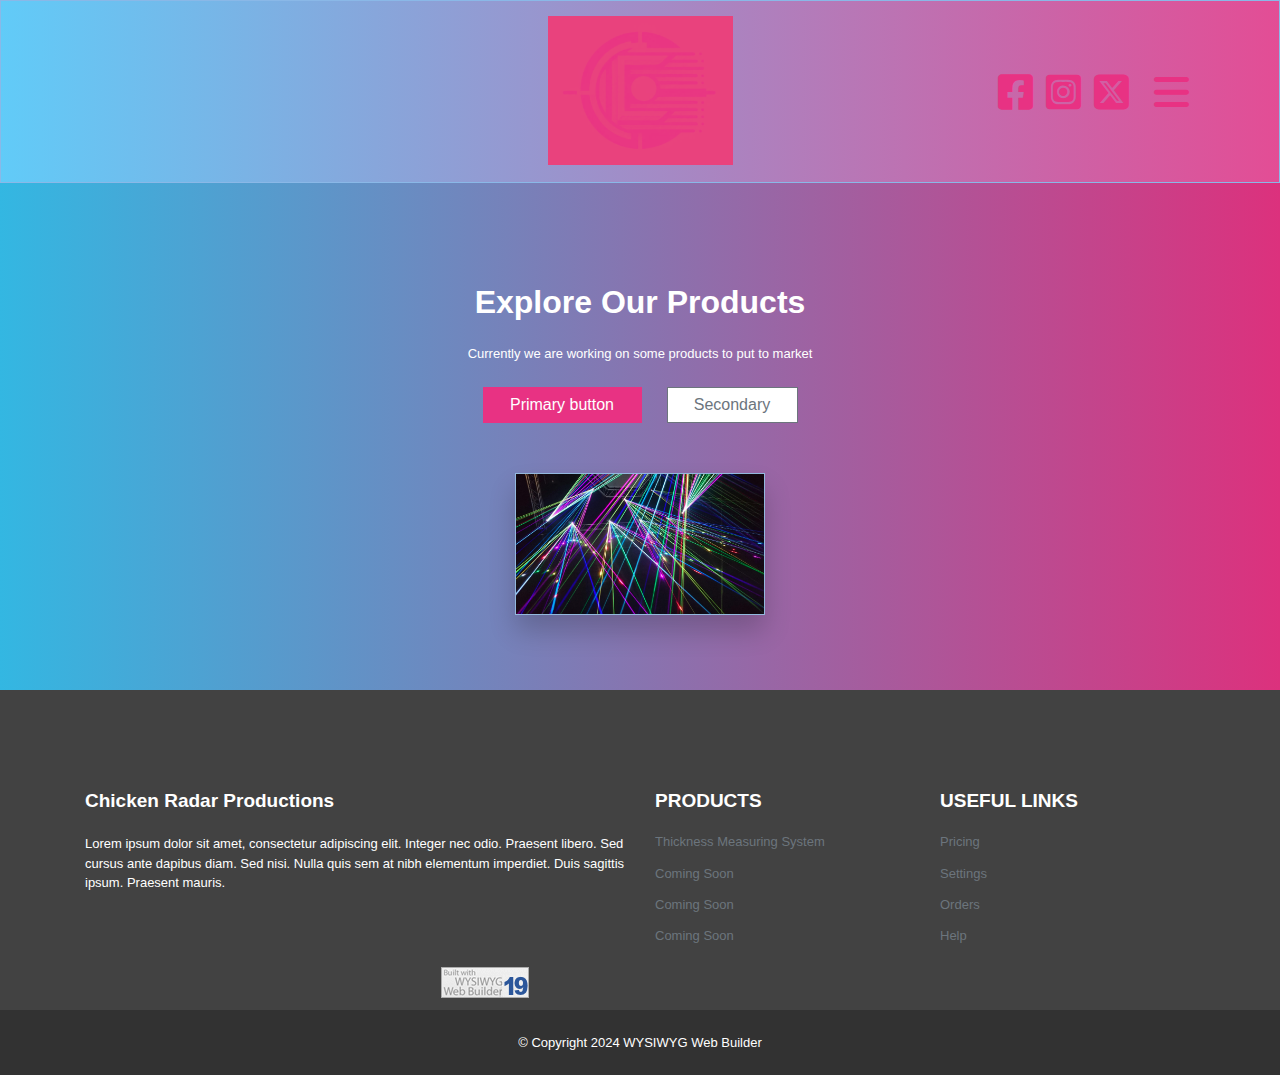
<file: index.html>
<!doctype html>
<html lang="en">
<head>
<meta charset="utf-8">
<title>Home</title>
<meta name="description" content="Products sold by Chicken-Radar">
<meta name="generator" content="WYSIWYG Web Builder 19 Trial Version - https://www.wysiwygwebbuilder.com">
<meta name="viewport" content="width=device-width, initial-scale=1.0">
<link href="quartz/jquery-ui.min.css" rel="stylesheet">
<link href="fontawesome6.min.css" rel="stylesheet">
<link href="https://fonts.googleapis.com/css2?family=Open+Sans:wdth,wght@75..100,300..800&700,400&display=swap" rel="stylesheet">
<link href="ChicknRadarV7.css" rel="stylesheet">
<link href="index.css" rel="stylesheet">
<script src="jquery-3.7.1.min.js"></script>
<script src="wb.overlay.min.js"></script>
<script src="jquery-ui.min.js"></script>
<script src="wwb19.min.js"></script>
<script>
$(document).ready(function()
{
   $('#OverlayMenu1-overlay').overlay({hideTransition:true});
   $('#OverlayMenu1').on('click', function(e)
   {
      $.overlay.toggle($('#OverlayMenu1-overlay'));
      return false;
   });
   $("#homeButton1").button({});
});
</script>
</head>
<body class="wb-theme-content">
<a href="https://www.wysiwygwebbuilder.com" target="_blank"><img src="images/builtwithwwb19.png" alt="WYSIWYG Web Builder" style="position:absolute;left:441px;top:967px;margin: 0;border-width:0;z-index:250" width="88" height="31"></a>
<div id="wb_headerLayoutGrid" class="wb-theme-header">
<header id="headerLayoutGrid">
<div class="col-1">
</div>
<div class="col-2">
<div id="wb_headerImage" style="display:inline-block;width:187px;height:151px;z-index:0;">
<img src="images/2024-05-19_15h31_54.png" id="headerImage" alt="" class="wb-theme-content" width="185" height="150">
</div>
</div>
<div class="col-3">
<div id="wb_headerIcon1" style="display:inline-block;width:40px;height:40px;text-align:center;z-index:1;" class="wb-theme-content">
<div id="headerIcon1"><i class="fa fa-brands fa-facebook-square"></i></div>
</div>
<div id="wb_Icon1" style="display:inline-block;width:40px;height:40px;text-align:center;z-index:2;" class="wb-theme-content">
<div id="Icon1"><i class="fa fa-brands fa-instagram-square"></i></div>
</div>
<div id="wb_headerIcon3" style="display:inline-block;width:40px;height:40px;text-align:center;z-index:3;" class="wb-theme-content">
<div id="headerIcon3"><i class="fa fa-brands fa-square-x-twitter"></i></div>
</div>
<div id="wb_headerMenu" style="display:inline-block;width:48px;height:40px;text-align:center;z-index:4;" class="wb-theme-content">
<a href="#" onclick="$.overlay.show($('#OverlayMenu1-overlay'));return false;"><div id="headerMenu"><i class="fa fa-bars"></i></div></a>
</div>
</div>
</header>
</div>
<div id="wb_OverlayMenu1" style="position:absolute;left:982px;top:7px;width:22px;height:22px;z-index:22;">
<a href="#" id="OverlayMenu1" class="wb-theme-button" style="display:none !important">
<span class="line"></span>
<span class="line">
</span><span class="line"></span>
</a>
</div>
<div id="wb_homeLayoutGrid" class="wb-theme-content">
<div id="homeLayoutGrid">
<div class="row">
<div class="col-1">
<div id="wb_homeHeading" style="display:block;width:100%;z-index:5;">
<h1 id="homeHeading" class="wb-theme-header">Explore Our Products</h1>
</div>
<div id="wb_homeText" class="wb-theme-content">
<p>Currently we are working on some products to put to market</p>
</div>
<div id="wb_homeButton1" style="display:inline-block;width:159px;height:36px;z-index:7;">
<a class="ui-button ui-corner-all wb-theme-button" id="homeButton1" href="" style="width:100%;height:100%;">Primary button</a>
</div>
<div id="wb_homeButton2" style="display:inline-block;width:131px;height:36px;z-index:8;">
<a class="ui-button ui-corner-all" id="homeButton2" href="" style="width:100%;height:100%;">Secondary</a>
</div>
<div id="wb_homeImage" style="display:block;width:100%;height:auto;z-index:9;">
<img src="pexels-photo-417458.jpeg" id="homeImage" alt="" class="wb-theme-content" width="936" height="527">
</div>
</div>
</div>
</div>
</div>
<div id="wb_footer">
<div id="footer">
<div class="row">
<div class="col-1">
<div id="wb_footerTop">
<div id="footerTop">
<div class="row">
<div class="col-1">
<div id="wb_footerCard1" style="display:flex;width:100%;z-index:14;" class="card">
<div id="footerCard1-card-body">
<div id="footerCard1-card-item0">Chicken Radar Productions</div>
<div id="footerCard1-card-item1">Lorem ipsum dolor sit amet, consectetur adipiscing elit. Integer nec odio. Praesent libero. Sed cursus ante dapibus diam. Sed nisi. Nulla quis sem at nibh elementum imperdiet. Duis sagittis ipsum. Praesent mauris.</div>
</div>
</div>
</div>
<div class="col-2">
<div id="wb_footerCard2" style="display:flex;width:100%;z-index:15;" class="card">
<div id="footerCard2-card-body">
<div id="footerCard2-card-item0">PRODUCTS</div>
<div id="footerCard2-card-item1"><a href="./products.html">Thickness Measuring System</a></div>
<div id="footerCard2-card-item2"><a href="./index.html">Coming Soon</a></div>
<div id="footerCard2-card-item3"><a href="./index.html">Coming Soon</a></div>
<div id="footerCard2-card-item4"><a href="./index.html">Coming Soon</a></div>
</div>
</div>
</div>
<div class="col-3">
<div id="wb_footerCard3" style="display:flex;width:100%;z-index:16;" class="card">
<div id="footerCard3-card-body">
<div id="footerCard3-card-item0">USEFUL LINKS</div>
<div id="footerCard3-card-item1"><a href="./index.html">Pricing</a></div>
<div id="footerCard3-card-item2"><a href="./index.html">Settings</a></div>
<div id="footerCard3-card-item3"><a href="./index.html">Orders</a></div>
<div id="footerCard3-card-item4"><a href="./index.html">Help</a></div>
</div>
</div>
</div>
</div>
</div>
</div>
<div id="wb_footerBottom">
<div id="footerBottom">
<div class="col-1">
<div id="wb_footerCopyrights">
<span style="color:#FFFFFF;font-family:Arial;font-size:13px;">© Copyright 2024 WYSIWYG Web Builder</span>
</div>
</div>
</div>
</div>
</div>
</div>
</div>
</div>
<div id="OverlayMenu1-overlay">
<div class="OverlayMenu1">
<ul class="drilldown-menu" role="menu">
<li><a role="menuitem" href="./index.html" title="Home" class="OverlayMenu1-effect wb-theme-button"><i class="fa fa-home overlay-icon"></i>Home</a></li>
<li><a role="menuitem" href="./about.html" title="About" class="OverlayMenu1-effect wb-theme-button"><i class="fa fa-regular fa-id-card overlay-icon"></i>About</a></li>
<li><a role="menuitem" href="./blog.html" title="Blog" class="OverlayMenu1-effect wb-theme-button"><i class="fa fa-regular fa-newspaper overlay-icon"></i>Blog</a></li>
<li><a role="menuitem" href="./contact.html" title="Contact" class="OverlayMenu1-effect wb-theme-button"><i class="fa fa-envelope overlay-icon"></i>Contact</a></li>
<li><a role="menuitem" href="./faq.html" title="FAQ" class="OverlayMenu1-effect wb-theme-button"><i class="fa fa-question overlay-icon"></i>FAQ</a></li>
<li><a role="menuitem" href="./photogallery.html" title="Photo Gallery" class="OverlayMenu1-effect wb-theme-button"><i class="fa fa-regular fa-image overlay-icon"></i>Photo&nbsp;Gallery</a></li>
<li><a role="menuitem" href="./pricetable.html" title="Price Table" class="OverlayMenu1-effect wb-theme-button"><i class="fa fa-dollar-sign overlay-icon"></i>Price&nbsp;Table</a></li>
<li><a role="menuitem" href="./products.html" title="Products" class="OverlayMenu1-effect wb-theme-button"><i class="fa fa-tag overlay-icon"></i>Products</a></li>
<li><a role="menuitem" href="./portfolio.html" title="Portfolio" class="OverlayMenu1-effect wb-theme-button"><i class="fa fa-regular fa-file-image overlay-icon"></i>Portfolio</a></li>
<li><a role="menuitem" href="./services.html" title="Services" class="OverlayMenu1-effect wb-theme-button"><i class="fa fa-gears overlay-icon"></i>Services</a></li>
<li><a role="menuitem" href="./team.html" title="Team" class="OverlayMenu1-effect wb-theme-button">Team</a></li>
<li><a role="menuitem" href="./testimonials.html" title="Testimonials" class="OverlayMenu1-effect wb-theme-button"><i class="fa fa-comments overlay-icon"></i>Testimonials</a></li>
   </ul>
</div>
<a class="close-button" id="OverlayMenu1-close" href="#" role="button" aria-hidden="true"><span></span></a>
</div>
</body>
</html>
</file>
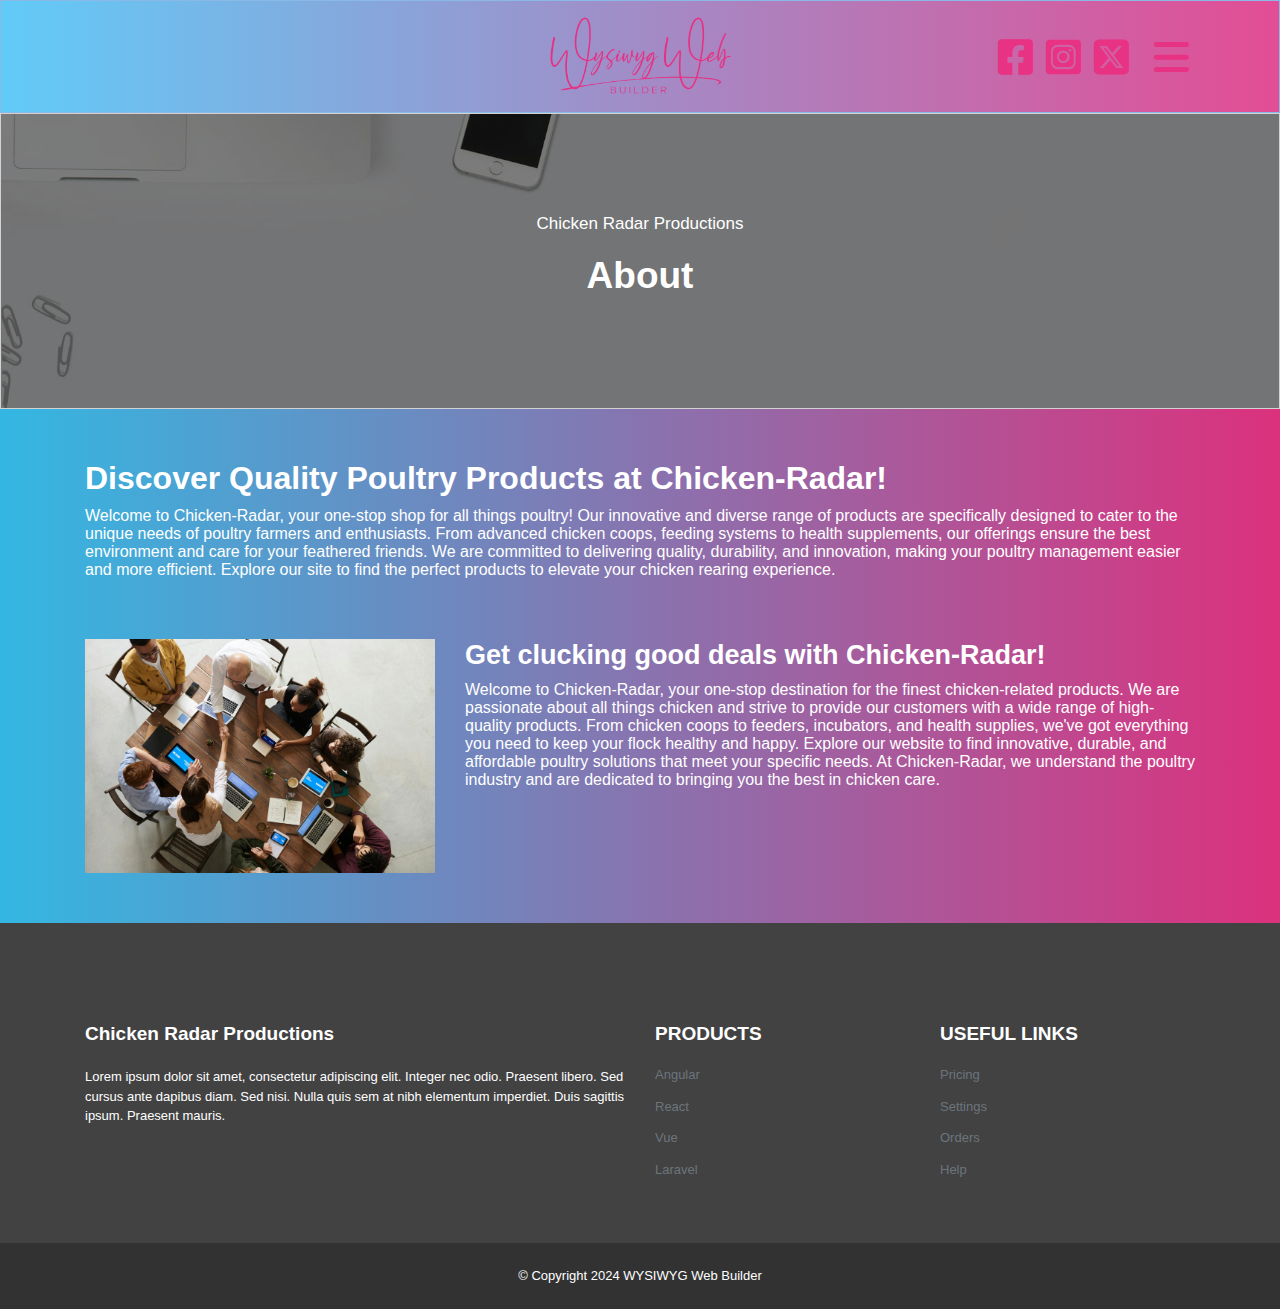
<file: about.html>
<!doctype html>
<html lang="en">
<head>
<meta charset="utf-8">
<title>About</title>
<meta name="description" content="Products sold by Chicken-Radar">
<meta name="generator" content="WYSIWYG Web Builder 19 Trial Version - https://www.wysiwygwebbuilder.com">
<meta name="viewport" content="width=device-width, initial-scale=1.0">
<link href="fontawesome6.min.css" rel="stylesheet">
<link href="https://fonts.googleapis.com/css2?family=Open+Sans:wdth,wght@75..100,300..800&700,400&display=swap" rel="stylesheet">
<link href="ChicknRadarV7.css" rel="stylesheet">
<link href="about.css" rel="stylesheet">
<script src="jquery-3.7.1.min.js"></script>
<script src="wb.overlay.min.js"></script>
<script src="wwb19.min.js"></script>
<script>
$(document).ready(function()
{
   $('#OverlayMenu1-overlay').overlay({hideTransition:true});
   $('#OverlayMenu1').on('click', function(e)
   {
      $.overlay.toggle($('#OverlayMenu1-overlay'));
      return false;
   });
});
</script>
</head>
<body class="wb-theme-content">
<div id="wb_headerLayoutGrid" class="wb-theme-header">
<header id="headerLayoutGrid">
<div class="col-1">
</div>
<div class="col-2">
<div id="wb_headerImage" style="display:inline-block;width:187px;height:81px;z-index:0;">
<img src="images/wwb-signature-small-black.png" id="headerImage" alt="" class="wb-theme-content" width="185" height="81">
</div>
</div>
<div class="col-3">
<div id="wb_headerIcon1" style="display:inline-block;width:40px;height:40px;text-align:center;z-index:1;" class="wb-theme-content">
<div id="headerIcon1"><i class="fa fa-brands fa-facebook-square"></i></div>
</div>
<div id="wb_Icon1" style="display:inline-block;width:40px;height:40px;text-align:center;z-index:2;" class="wb-theme-content">
<div id="Icon1"><i class="fa fa-brands fa-instagram-square"></i></div>
</div>
<div id="wb_headerIcon3" style="display:inline-block;width:40px;height:40px;text-align:center;z-index:3;" class="wb-theme-content">
<div id="headerIcon3"><i class="fa fa-brands fa-square-x-twitter"></i></div>
</div>
<div id="wb_headerMenu" style="display:inline-block;width:48px;height:40px;text-align:center;z-index:4;" class="wb-theme-content">
<a href="#" onclick="$.overlay.show($('#OverlayMenu1-overlay'));return false;"><div id="headerMenu"><i class="fa fa-bars"></i></div></a>
</div>
</div>
</header>
</div>
<div id="wb_OverlayMenu1" style="position:absolute;left:982px;top:7px;width:22px;height:22px;z-index:23;">
<a href="#" id="OverlayMenu1" class="wb-theme-button" style="display:none !important">
<span class="line"></span>
<span class="line">
</span><span class="line"></span>
</a>
</div>
<div id="wb_heroLayoutGrid">
<div id="heroLayoutGrid-overlay"></div>
<section id="heroLayoutGrid">
<div class="row">
<div class="col-1">
<div id="wb_heroHeading2" style="display:block;width:100%;z-index:5;">
<h2 id="heroHeading2">Chicken Radar Productions</h2>
</div>
<div id="wb_heroHeading1" style="display:block;width:100%;z-index:6;">
<h1 id="heroHeading1">About</h1>
</div>
</div>
</div>
</section>
</div>
<div id="wb_aboutLayoutGrid1" class="wb-theme-content">
<div id="aboutLayoutGrid1">
<div class="row">
<div class="col-1">
<div id="wb_aboutHeading1" style="display:block;width:100%;z-index:7;">
<h2 id="aboutHeading1" class="wb-theme-header">Discover Quality Poultry Products at Chicken-Radar!</h2>
</div>
<div id="wb_aboutText1" class="wb-theme-content">
<p>Welcome to Chicken-Radar, your one-stop shop for all things poultry! Our innovative and diverse range of products are specifically designed to cater to the unique needs of poultry farmers and enthusiasts. From advanced chicken coops, feeding systems to health supplements, our offerings ensure the best environment and care for your feathered friends. We are committed to delivering quality, durability, and innovation, making your poultry management easier and more efficient. Explore our site to find the perfect products to elevate your chicken rearing experience.</p>
</div>
</div>
</div>
</div>
</div>
<div id="wb_aboutLayoutGrid2" class="wb-theme-content">
<div id="aboutLayoutGrid2">
<div class="row">
<div class="col-1">
<div id="wb_aboutImage" style="display:block;width:100%;height:auto;z-index:9;">
<img src="pexels-photo-3183197.jpeg" id="aboutImage" alt="" width="291" height="194">
</div>
</div>
<div class="col-2">
<div id="wb_aboutHeading2" style="display:block;width:100%;z-index:10;">
<h2 id="aboutHeading2" class="wb-theme-header">Get clucking good deals with Chicken-Radar!</h2>
</div>
<div id="wb_aboutText2" class="wb-theme-content">
<p>Welcome to Chicken-Radar, your one-stop destination for the finest chicken-related products. We are passionate about all things chicken and strive to provide our customers with a wide range of high-quality products. From chicken coops to feeders, incubators, and health supplies, we've got everything you need to keep your flock healthy and happy. Explore our website to find innovative, durable, and affordable poultry solutions that meet your specific needs. At Chicken-Radar, we understand the poultry industry and are dedicated to bringing you the best in chicken care.</p>
</div>
</div>
</div>
</div>
</div>
<div id="wb_footer">
<div id="footer">
<div class="row">
<div class="col-1">
<div id="wb_footerTop">
<div id="footerTop">
<div class="row">
<div class="col-1">
<div id="wb_footerCard1" style="display:flex;width:100%;z-index:16;" class="card">
<div id="footerCard1-card-body">
<div id="footerCard1-card-item0">Chicken Radar Productions</div>
<div id="footerCard1-card-item1">Lorem ipsum dolor sit amet, consectetur adipiscing elit. Integer nec odio. Praesent libero. Sed cursus ante dapibus diam. Sed nisi. Nulla quis sem at nibh elementum imperdiet. Duis sagittis ipsum. Praesent mauris.</div>
</div>
</div>
</div>
<div class="col-2">
<div id="wb_footerCard2" style="display:flex;width:100%;z-index:17;" class="card">
<div id="footerCard2-card-body">
<div id="footerCard2-card-item0">PRODUCTS</div>
<div id="footerCard2-card-item1"><a href="./index.html">Angular</a></div>
<div id="footerCard2-card-item2"><a href="./index.html">React</a></div>
<div id="footerCard2-card-item3"><a href="./index.html">Vue</a></div>
<div id="footerCard2-card-item4"><a href="./index.html">Laravel</a></div>
</div>
</div>
</div>
<div class="col-3">
<div id="wb_footerCard3" style="display:flex;width:100%;z-index:18;" class="card">
<div id="footerCard3-card-body">
<div id="footerCard3-card-item0">USEFUL LINKS</div>
<div id="footerCard3-card-item1"><a href="./index.html">Pricing</a></div>
<div id="footerCard3-card-item2"><a href="./index.html">Settings</a></div>
<div id="footerCard3-card-item3"><a href="./index.html">Orders</a></div>
<div id="footerCard3-card-item4"><a href="./index.html">Help</a></div>
</div>
</div>
</div>
</div>
</div>
</div>
<div id="wb_footerBottom">
<div id="footerBottom">
<div class="col-1">
<div id="wb_footerCopyrights">
<span style="color:#FFFFFF;font-family:Arial;font-size:13px;">© Copyright 2024 WYSIWYG Web Builder</span>
</div>
</div>
</div>
</div>
</div>
</div>
</div>
</div>
<div id="OverlayMenu1-overlay">
<div class="OverlayMenu1">
<ul class="drilldown-menu" role="menu">
<li><a role="menuitem" href="./index.html" title="Home" class="OverlayMenu1-effect wb-theme-button"><i class="fa fa-home overlay-icon"></i>Home</a></li>
<li><a role="menuitem" href="./about.html" title="About" class="OverlayMenu1-effect wb-theme-button"><i class="fa fa-regular fa-id-card overlay-icon"></i>About</a></li>
<li><a role="menuitem" href="./blog.html" title="Blog" class="OverlayMenu1-effect wb-theme-button"><i class="fa fa-regular fa-newspaper overlay-icon"></i>Blog</a></li>
<li><a role="menuitem" href="./contact.html" title="Contact" class="OverlayMenu1-effect wb-theme-button"><i class="fa fa-envelope overlay-icon"></i>Contact</a></li>
<li><a role="menuitem" href="./faq.html" title="FAQ" class="OverlayMenu1-effect wb-theme-button"><i class="fa fa-question overlay-icon"></i>FAQ</a></li>
<li><a role="menuitem" href="./photogallery.html" title="Photo Gallery" class="OverlayMenu1-effect wb-theme-button"><i class="fa fa-regular fa-image overlay-icon"></i>Photo&nbsp;Gallery</a></li>
<li><a role="menuitem" href="./pricetable.html" title="Price Table" class="OverlayMenu1-effect wb-theme-button"><i class="fa fa-dollar-sign overlay-icon"></i>Price&nbsp;Table</a></li>
<li><a role="menuitem" href="./products.html" title="Products" class="OverlayMenu1-effect wb-theme-button"><i class="fa fa-tag overlay-icon"></i>Products</a></li>
<li><a role="menuitem" href="./portfolio.html" title="Portfolio" class="OverlayMenu1-effect wb-theme-button"><i class="fa fa-regular fa-file-image overlay-icon"></i>Portfolio</a></li>
<li><a role="menuitem" href="./services.html" title="Services" class="OverlayMenu1-effect wb-theme-button"><i class="fa fa-gears overlay-icon"></i>Services</a></li>
<li><a role="menuitem" href="./team.html" title="Team" class="OverlayMenu1-effect wb-theme-button">Team</a></li>
<li><a role="menuitem" href="./testimonials.html" title="Testimonials" class="OverlayMenu1-effect wb-theme-button"><i class="fa fa-comments overlay-icon"></i>Testimonials</a></li>
   </ul>
</div>
<a class="close-button" id="OverlayMenu1-close" href="#" role="button" aria-hidden="true"><span></span></a>
</div>
</body>
</html>
</file>
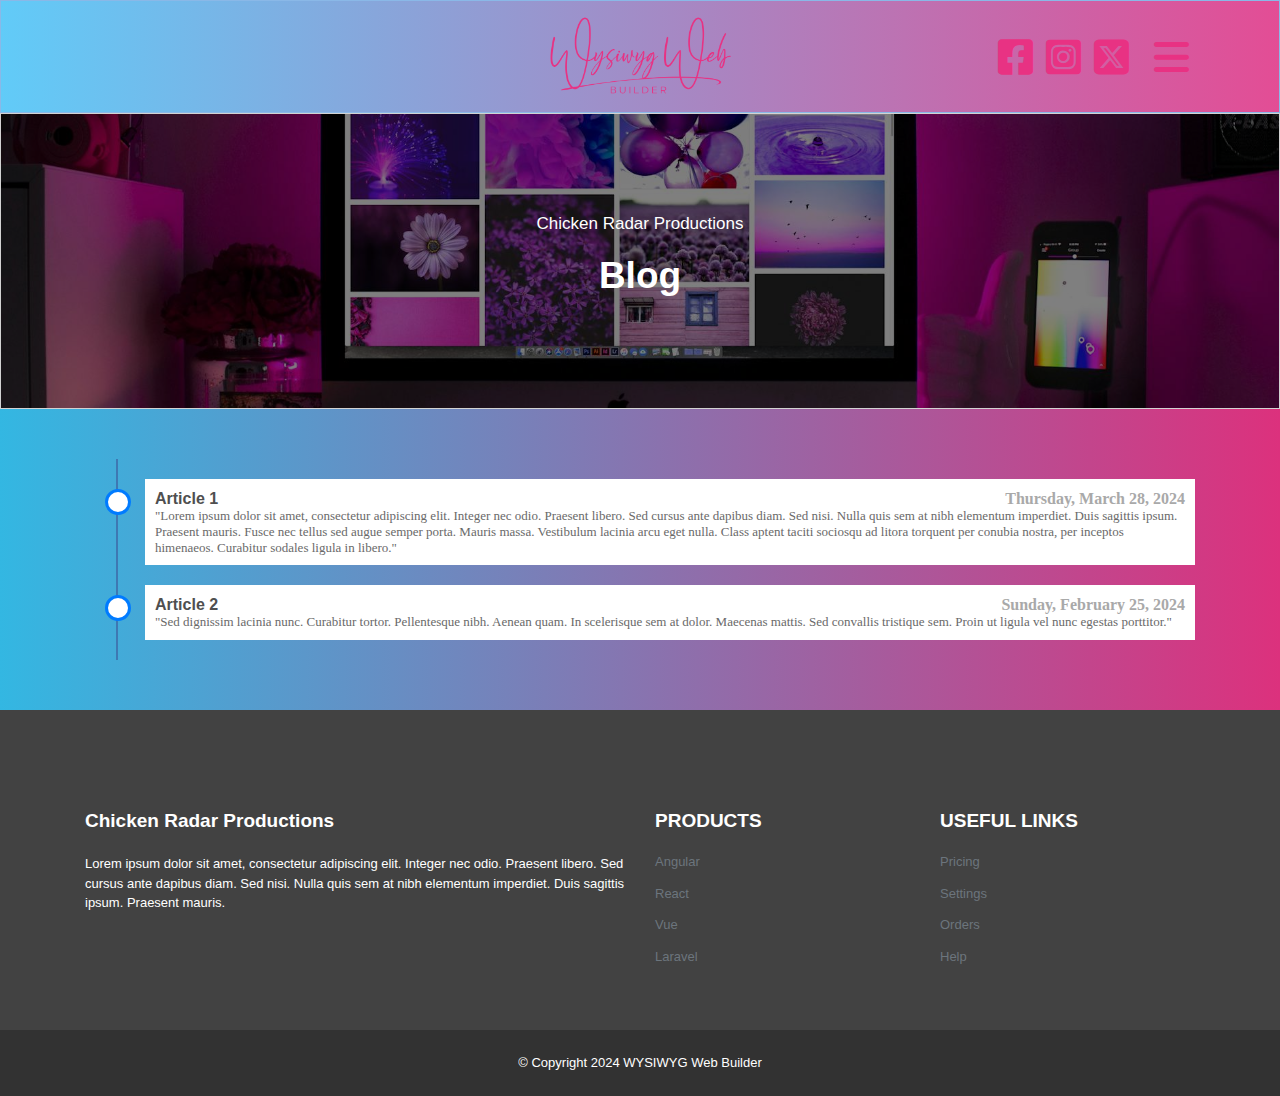
<file: blog.html>
<!doctype html>
<html lang="en">
<head>
<meta charset="utf-8">
<title>Blog</title>
<meta name="description" content="Products sold by Chicken-Radar">
<meta name="generator" content="WYSIWYG Web Builder 19 Trial Version - https://www.wysiwygwebbuilder.com">
<meta name="viewport" content="width=device-width, initial-scale=1.0">
<link href="fontawesome6.min.css" rel="stylesheet">
<link href="https://fonts.googleapis.com/css2?family=Open+Sans:wdth,wght@75..100,300..800&700,400&display=swap" rel="stylesheet">
<link href="ChicknRadarV7.css" rel="stylesheet">
<link href="blog.css" rel="stylesheet">
<script src="jquery-3.7.1.min.js"></script>
<script src="wb.overlay.min.js"></script>
<script src="wwb19.min.js"></script>
<script>
$(document).ready(function()
{
   $('#OverlayMenu1-overlay').overlay({hideTransition:true});
   $('#OverlayMenu1').on('click', function(e)
   {
      $.overlay.toggle($('#OverlayMenu1-overlay'));
      return false;
   });
});
</script>
</head>
<body class="wb-theme-content">
<div id="wb_headerLayoutGrid" class="wb-theme-header">
<header id="headerLayoutGrid">
<div class="col-1">
</div>
<div class="col-2">
<div id="wb_headerImage" style="display:inline-block;width:187px;height:81px;z-index:0;">
<img src="images/wwb-signature-small-black.png" id="headerImage" alt="" class="wb-theme-content" width="185" height="81">
</div>
</div>
<div class="col-3">
<div id="wb_headerIcon1" style="display:inline-block;width:40px;height:40px;text-align:center;z-index:1;" class="wb-theme-content">
<div id="headerIcon1"><i class="fa fa-brands fa-facebook-square"></i></div>
</div>
<div id="wb_Icon1" style="display:inline-block;width:40px;height:40px;text-align:center;z-index:2;" class="wb-theme-content">
<div id="Icon1"><i class="fa fa-brands fa-instagram-square"></i></div>
</div>
<div id="wb_headerIcon3" style="display:inline-block;width:40px;height:40px;text-align:center;z-index:3;" class="wb-theme-content">
<div id="headerIcon3"><i class="fa fa-brands fa-square-x-twitter"></i></div>
</div>
<div id="wb_headerMenu" style="display:inline-block;width:48px;height:40px;text-align:center;z-index:4;" class="wb-theme-content">
<a href="#" onclick="$.overlay.show($('#OverlayMenu1-overlay'));return false;"><div id="headerMenu"><i class="fa fa-bars"></i></div></a>
</div>
</div>
</header>
</div>
<div id="wb_OverlayMenu1" style="position:absolute;left:982px;top:7px;width:22px;height:22px;z-index:19;">
<a href="#" id="OverlayMenu1" class="wb-theme-button" style="display:none !important">
<span class="line"></span>
<span class="line">
</span><span class="line"></span>
</a>
</div>
<div id="wb_heroLayoutGrid">
<div id="heroLayoutGrid-overlay"></div>
<section id="heroLayoutGrid">
<div class="row">
<div class="col-1">
<div id="wb_heroHeading2" style="display:block;width:100%;z-index:5;">
<h2 id="heroHeading2">Chicken Radar Productions</h2>
</div>
<div id="wb_heroHeading1" style="display:block;width:100%;z-index:6;">
<h1 id="heroHeading1">Blog</h1>
</div>
</div>
</div>
</section>
</div>
<div id="wb_blogLayoutGrid2">
<div id="blogLayoutGrid2">
<div class="row">
<div class="col-1">
<div id="blogText" style="overflow:hidden;">
<div class="blogitem">
   <div class="blogheader">
   <span class="blogsubject">Article 1</span>
   <div class="blogdate">Thursday, March 28, 2024</div>
   </div>
   <div class="no-thumb"></div>
   <p><span style="color:#696969;">&quot;Lorem ipsum dolor sit amet, consectetur adipiscing elit. Integer nec odio. Praesent libero. Sed cursus ante dapibus diam. Sed nisi. Nulla quis sem at nibh elementum imperdiet. Duis sagittis ipsum. Praesent mauris. Fusce nec tellus sed augue semper porta. Mauris massa. Vestibulum lacinia arcu eget nulla. Class aptent taciti sociosqu ad litora torquent per conubia nostra, per inceptos himenaeos. Curabitur sodales ligula in libero.&quot;</span></p>
</div>

<div class="clearfix visible-col1"></div>
<div class="blogitem">
   <div class="blogheader">
   <span class="blogsubject">Article 2</span>
   <div class="blogdate">Sunday, February 25, 2024</div>
   </div>
   <div class="no-thumb"></div>
   <p><span style="color:#696969;">&quot;Sed dignissim lacinia nunc. Curabitur tortor. Pellentesque nibh. Aenean quam. In scelerisque sem at dolor. Maecenas mattis. Sed convallis tristique sem. Proin ut ligula vel nunc egestas porttitor.&quot;</span></p>
</div>

<div class="clearfix visible-col1"></div>
</div>
</div>
</div>
</div>
</div>
<div id="wb_footer">
<div id="footer">
<div class="row">
<div class="col-1">
<div id="wb_footerTop">
<div id="footerTop">
<div class="row">
<div class="col-1">
<div id="wb_footerCard1" style="display:flex;width:100%;z-index:12;" class="card">
<div id="footerCard1-card-body">
<div id="footerCard1-card-item0">Chicken Radar Productions</div>
<div id="footerCard1-card-item1">Lorem ipsum dolor sit amet, consectetur adipiscing elit. Integer nec odio. Praesent libero. Sed cursus ante dapibus diam. Sed nisi. Nulla quis sem at nibh elementum imperdiet. Duis sagittis ipsum. Praesent mauris.</div>
</div>
</div>
</div>
<div class="col-2">
<div id="wb_footerCard2" style="display:flex;width:100%;z-index:13;" class="card">
<div id="footerCard2-card-body">
<div id="footerCard2-card-item0">PRODUCTS</div>
<div id="footerCard2-card-item1"><a href="./index.html">Angular</a></div>
<div id="footerCard2-card-item2"><a href="./index.html">React</a></div>
<div id="footerCard2-card-item3"><a href="./index.html">Vue</a></div>
<div id="footerCard2-card-item4"><a href="./index.html">Laravel</a></div>
</div>
</div>
</div>
<div class="col-3">
<div id="wb_footerCard3" style="display:flex;width:100%;z-index:14;" class="card">
<div id="footerCard3-card-body">
<div id="footerCard3-card-item0">USEFUL LINKS</div>
<div id="footerCard3-card-item1"><a href="./index.html">Pricing</a></div>
<div id="footerCard3-card-item2"><a href="./index.html">Settings</a></div>
<div id="footerCard3-card-item3"><a href="./index.html">Orders</a></div>
<div id="footerCard3-card-item4"><a href="./index.html">Help</a></div>
</div>
</div>
</div>
</div>
</div>
</div>
<div id="wb_footerBottom">
<div id="footerBottom">
<div class="col-1">
<div id="wb_footerCopyrights">
<span style="color:#FFFFFF;font-family:Arial;font-size:13px;">© Copyright 2024 WYSIWYG Web Builder</span>
</div>
</div>
</div>
</div>
</div>
</div>
</div>
</div>
<div id="OverlayMenu1-overlay">
<div class="OverlayMenu1">
<ul class="drilldown-menu" role="menu">
<li><a role="menuitem" href="./index.html" title="Home" class="OverlayMenu1-effect wb-theme-button"><i class="fa fa-home overlay-icon"></i>Home</a></li>
<li><a role="menuitem" href="./about.html" title="About" class="OverlayMenu1-effect wb-theme-button"><i class="fa fa-regular fa-id-card overlay-icon"></i>About</a></li>
<li><a role="menuitem" href="./blog.html" title="Blog" class="OverlayMenu1-effect wb-theme-button"><i class="fa fa-regular fa-newspaper overlay-icon"></i>Blog</a></li>
<li><a role="menuitem" href="./contact.html" title="Contact" class="OverlayMenu1-effect wb-theme-button"><i class="fa fa-envelope overlay-icon"></i>Contact</a></li>
<li><a role="menuitem" href="./faq.html" title="FAQ" class="OverlayMenu1-effect wb-theme-button"><i class="fa fa-question overlay-icon"></i>FAQ</a></li>
<li><a role="menuitem" href="./photogallery.html" title="Photo Gallery" class="OverlayMenu1-effect wb-theme-button"><i class="fa fa-regular fa-image overlay-icon"></i>Photo&nbsp;Gallery</a></li>
<li><a role="menuitem" href="./pricetable.html" title="Price Table" class="OverlayMenu1-effect wb-theme-button"><i class="fa fa-dollar-sign overlay-icon"></i>Price&nbsp;Table</a></li>
<li><a role="menuitem" href="./products.html" title="Products" class="OverlayMenu1-effect wb-theme-button"><i class="fa fa-tag overlay-icon"></i>Products</a></li>
<li><a role="menuitem" href="./portfolio.html" title="Portfolio" class="OverlayMenu1-effect wb-theme-button"><i class="fa fa-regular fa-file-image overlay-icon"></i>Portfolio</a></li>
<li><a role="menuitem" href="./services.html" title="Services" class="OverlayMenu1-effect wb-theme-button"><i class="fa fa-gears overlay-icon"></i>Services</a></li>
<li><a role="menuitem" href="./team.html" title="Team" class="OverlayMenu1-effect wb-theme-button">Team</a></li>
<li><a role="menuitem" href="./testimonials.html" title="Testimonials" class="OverlayMenu1-effect wb-theme-button"><i class="fa fa-comments overlay-icon"></i>Testimonials</a></li>
   </ul>
</div>
<a class="close-button" id="OverlayMenu1-close" href="#" role="button" aria-hidden="true"><span></span></a>
</div>
</body>
</html>
</file>
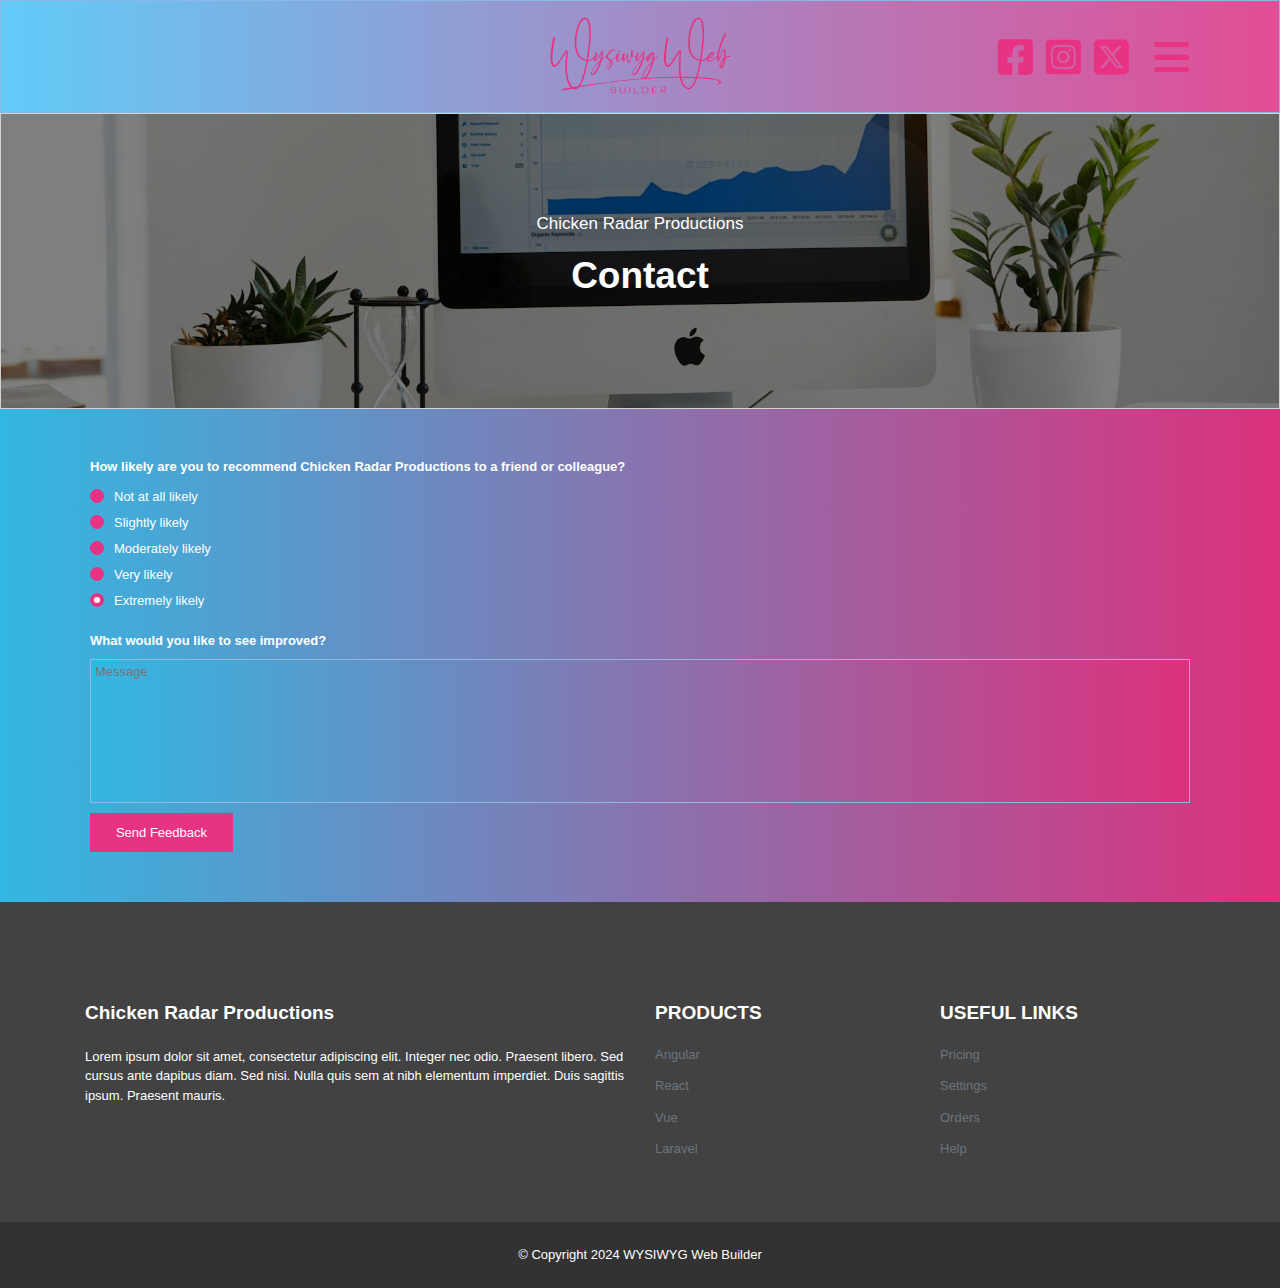
<file: contact.html>
<!doctype html>
<html lang="en">
<head>
<meta charset="utf-8">
<title>Contact</title>
<meta name="description" content="Products sold by Chicken-Radar">
<meta name="generator" content="WYSIWYG Web Builder 19 Trial Version - https://www.wysiwygwebbuilder.com">
<meta name="viewport" content="width=device-width, initial-scale=1.0">
<link href="fontawesome6.min.css" rel="stylesheet">
<link href="https://fonts.googleapis.com/css2?family=Open+Sans:wdth,wght@75..100,300..800&700,400&display=swap" rel="stylesheet">
<link href="ChicknRadarV7.css" rel="stylesheet">
<link href="contact.css" rel="stylesheet">
<script src="jquery-3.7.1.min.js"></script>
<script src="wb.overlay.min.js"></script>
<script src="wwb19.min.js"></script>
<script>
$(document).ready(function()
{
   $('#OverlayMenu1-overlay').overlay({hideTransition:true});
   $('#OverlayMenu1').on('click', function(e)
   {
      $.overlay.toggle($('#OverlayMenu1-overlay'));
      return false;
   });
});
</script>
</head>
<body class="wb-theme-content">
<div id="wb_headerLayoutGrid" class="wb-theme-header">
<header id="headerLayoutGrid">
<div class="col-1">
</div>
<div class="col-2">
<div id="wb_headerImage" style="display:inline-block;width:187px;height:81px;z-index:0;">
<img src="images/wwb-signature-small-black.png" id="headerImage" alt="" class="wb-theme-content" width="185" height="81">
</div>
</div>
<div class="col-3">
<div id="wb_headerIcon1" style="display:inline-block;width:40px;height:40px;text-align:center;z-index:1;" class="wb-theme-content">
<div id="headerIcon1"><i class="fa fa-brands fa-facebook-square"></i></div>
</div>
<div id="wb_Icon1" style="display:inline-block;width:40px;height:40px;text-align:center;z-index:2;" class="wb-theme-content">
<div id="Icon1"><i class="fa fa-brands fa-instagram-square"></i></div>
</div>
<div id="wb_headerIcon3" style="display:inline-block;width:40px;height:40px;text-align:center;z-index:3;" class="wb-theme-content">
<div id="headerIcon3"><i class="fa fa-brands fa-square-x-twitter"></i></div>
</div>
<div id="wb_headerMenu" style="display:inline-block;width:48px;height:40px;text-align:center;z-index:4;" class="wb-theme-content">
<a href="#" onclick="$.overlay.show($('#OverlayMenu1-overlay'));return false;"><div id="headerMenu"><i class="fa fa-bars"></i></div></a>
</div>
</div>
</header>
</div>
<div id="wb_OverlayMenu1" style="position:absolute;left:982px;top:7px;width:22px;height:22px;z-index:36;">
<a href="#" id="OverlayMenu1" class="wb-theme-button" style="display:none !important">
<span class="line"></span>
<span class="line">
</span><span class="line"></span>
</a>
</div>
<div id="wb_heroLayoutGrid">
<div id="heroLayoutGrid-overlay"></div>
<section id="heroLayoutGrid">
<div class="row">
<div class="col-1">
<div id="wb_heroHeading2" style="display:block;width:100%;z-index:5;">
<h2 id="heroHeading2">Chicken Radar Productions</h2>
</div>
<div id="wb_heroHeading1" style="display:block;width:100%;z-index:6;">
<h1 id="heroHeading1">Contact</h1>
</div>
</div>
</div>
</section>
</div>
<div id="wb_feedbackLayoutGrid" class="wb-theme-content">
<div id="feedbackLayoutGrid">
<div class="col-1">
<div id="wb_feedbackText1" class="wb-theme-content">
<p>How likely are you to recommend Chicken Radar Productions to a friend or colleague?</p>
</div>
<div id="wb_feedbackRadioButton1" style="display:inline-block;width:14px;height:14px;z-index:8;">
<input type="radio" id="feedbackRadioButton1" name="Name" value="on" class="wb-theme-button" style="display:inline-block;">
</div>
<label class="wb-theme-content" for="heroLayoutGrid" id="feedbackLabel1" style="display:inline-block;width:176px;line-height:16px;z-index:9;">Not at all likely</label>
<hr id="feedbackLine1" style="display:block;width: 100%;z-index:10;">
<div id="wb_feedbackRadioButton2" style="display:inline-block;width:14px;height:14px;z-index:11;">
<input type="radio" id="feedbackRadioButton2" name="Name" value="on" class="wb-theme-button" style="display:inline-block;">
</div>
<label class="wb-theme-content" for="feedbackButton" id="feedbackLabel2" style="display:inline-block;width:176px;line-height:16px;z-index:12;">Slightly likely</label>
<hr id="feedbackLine2" style="display:block;width: 100%;z-index:13;">
<div id="wb_feedbackRadioButton3" style="display:inline-block;width:14px;height:14px;z-index:14;">
<input type="radio" id="feedbackRadioButton3" name="Name" value="on" class="wb-theme-button" style="display:inline-block;">
</div>
<label class="wb-theme-content" for="feedbackLabel1" id="feedbackLabel3" style="display:inline-block;width:176px;line-height:16px;z-index:15;">Moderately likely</label>
<hr id="feedbackLine3" style="display:block;width: 100%;z-index:16;">
<div id="wb_feedbackRadioButton4" style="display:inline-block;width:14px;height:14px;z-index:17;">
<input type="radio" id="feedbackRadioButton4" name="Name" value="on" class="wb-theme-button" style="display:inline-block;">
</div>
<label class="wb-theme-content" for="feedbackRadioButton2" id="feedbackLabel4" style="display:inline-block;width:176px;line-height:16px;z-index:18;">Very likely</label>
<hr id="feedbackLine4" style="display:block;width: 100%;z-index:19;">
<div id="wb_feedbackRadioButton5" style="display:inline-block;width:14px;height:14px;z-index:20;">
<input type="radio" id="feedbackRadioButton5" name="Name" value="on" checked class="wb-theme-button" style="display:inline-block;">
</div>
<label class="wb-theme-content" for="feedbackRadioButton3" id="feedbackLabel5" style="display:inline-block;width:176px;line-height:16px;z-index:21;">Extremely likely</label>
<div id="wb_feedbackText2" class="wb-theme-content">
<p>What would you like to see improved?</p>
</div>
<textarea name="message" id="feedbackTextArea" class="wb-theme-content" style="display:block;width: 100%;;height:144px;z-index:23;" rows="7" cols="100" spellcheck="false" placeholder="Message"></textarea>
<input type="submit" id="feedbackButton" name="" value="Send Feedback" class="wb-theme-button" style="display:inline-block;width:143px;height:39px;z-index:24;">
</div>
</div>
</div>
<div id="wb_footer">
<div id="footer">
<div class="row">
<div class="col-1">
<div id="wb_footerTop">
<div id="footerTop">
<div class="row">
<div class="col-1">
<div id="wb_footerCard1" style="display:flex;width:100%;z-index:29;" class="card">
<div id="footerCard1-card-body">
<div id="footerCard1-card-item0">Chicken Radar Productions</div>
<div id="footerCard1-card-item1">Lorem ipsum dolor sit amet, consectetur adipiscing elit. Integer nec odio. Praesent libero. Sed cursus ante dapibus diam. Sed nisi. Nulla quis sem at nibh elementum imperdiet. Duis sagittis ipsum. Praesent mauris.</div>
</div>
</div>
</div>
<div class="col-2">
<div id="wb_footerCard2" style="display:flex;width:100%;z-index:30;" class="card">
<div id="footerCard2-card-body">
<div id="footerCard2-card-item0">PRODUCTS</div>
<div id="footerCard2-card-item1"><a href="./index.html">Angular</a></div>
<div id="footerCard2-card-item2"><a href="./index.html">React</a></div>
<div id="footerCard2-card-item3"><a href="./index.html">Vue</a></div>
<div id="footerCard2-card-item4"><a href="./index.html">Laravel</a></div>
</div>
</div>
</div>
<div class="col-3">
<div id="wb_footerCard3" style="display:flex;width:100%;z-index:31;" class="card">
<div id="footerCard3-card-body">
<div id="footerCard3-card-item0">USEFUL LINKS</div>
<div id="footerCard3-card-item1"><a href="./index.html">Pricing</a></div>
<div id="footerCard3-card-item2"><a href="./index.html">Settings</a></div>
<div id="footerCard3-card-item3"><a href="./index.html">Orders</a></div>
<div id="footerCard3-card-item4"><a href="./index.html">Help</a></div>
</div>
</div>
</div>
</div>
</div>
</div>
<div id="wb_footerBottom">
<div id="footerBottom">
<div class="col-1">
<div id="wb_footerCopyrights">
<span style="color:#FFFFFF;font-family:Arial;font-size:13px;">© Copyright 2024 WYSIWYG Web Builder</span>
</div>
</div>
</div>
</div>
</div>
</div>
</div>
</div>
<div id="OverlayMenu1-overlay">
<div class="OverlayMenu1">
<ul class="drilldown-menu" role="menu">
<li><a role="menuitem" href="./index.html" title="Home" class="OverlayMenu1-effect wb-theme-button"><i class="fa fa-home overlay-icon"></i>Home</a></li>
<li><a role="menuitem" href="./about.html" title="About" class="OverlayMenu1-effect wb-theme-button"><i class="fa fa-regular fa-id-card overlay-icon"></i>About</a></li>
<li><a role="menuitem" href="./blog.html" title="Blog" class="OverlayMenu1-effect wb-theme-button"><i class="fa fa-regular fa-newspaper overlay-icon"></i>Blog</a></li>
<li><a role="menuitem" href="./contact.html" title="Contact" class="OverlayMenu1-effect wb-theme-button"><i class="fa fa-envelope overlay-icon"></i>Contact</a></li>
<li><a role="menuitem" href="./faq.html" title="FAQ" class="OverlayMenu1-effect wb-theme-button"><i class="fa fa-question overlay-icon"></i>FAQ</a></li>
<li><a role="menuitem" href="./photogallery.html" title="Photo Gallery" class="OverlayMenu1-effect wb-theme-button"><i class="fa fa-regular fa-image overlay-icon"></i>Photo&nbsp;Gallery</a></li>
<li><a role="menuitem" href="./pricetable.html" title="Price Table" class="OverlayMenu1-effect wb-theme-button"><i class="fa fa-dollar-sign overlay-icon"></i>Price&nbsp;Table</a></li>
<li><a role="menuitem" href="./products.html" title="Products" class="OverlayMenu1-effect wb-theme-button"><i class="fa fa-tag overlay-icon"></i>Products</a></li>
<li><a role="menuitem" href="./portfolio.html" title="Portfolio" class="OverlayMenu1-effect wb-theme-button"><i class="fa fa-regular fa-file-image overlay-icon"></i>Portfolio</a></li>
<li><a role="menuitem" href="./services.html" title="Services" class="OverlayMenu1-effect wb-theme-button"><i class="fa fa-gears overlay-icon"></i>Services</a></li>
<li><a role="menuitem" href="./team.html" title="Team" class="OverlayMenu1-effect wb-theme-button">Team</a></li>
<li><a role="menuitem" href="./testimonials.html" title="Testimonials" class="OverlayMenu1-effect wb-theme-button"><i class="fa fa-comments overlay-icon"></i>Testimonials</a></li>
   </ul>
</div>
<a class="close-button" id="OverlayMenu1-close" href="#" role="button" aria-hidden="true"><span></span></a>
</div>
</body>
</html>
</file>
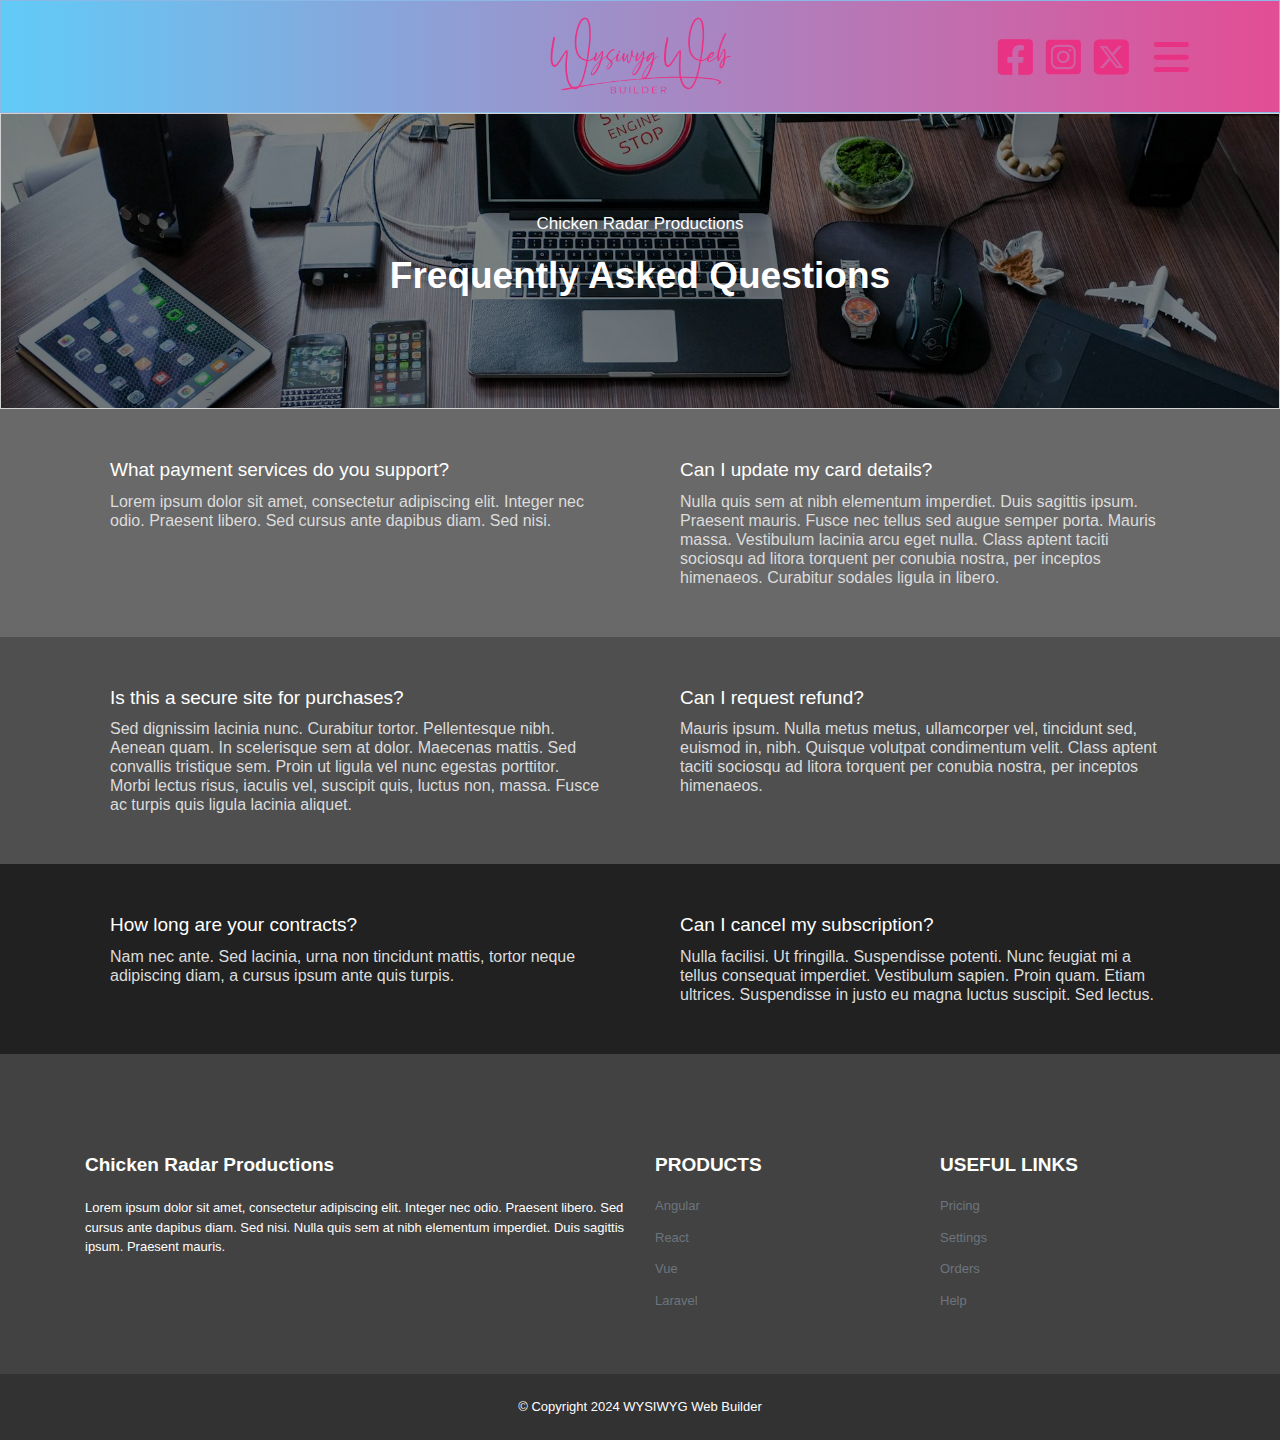
<file: faq.html>
<!doctype html>
<html lang="en">
<head>
<meta charset="utf-8">
<title>Frequently Asked Questions</title>
<meta name="description" content="Products sold by Chicken-Radar">
<meta name="generator" content="WYSIWYG Web Builder 19 Trial Version - https://www.wysiwygwebbuilder.com">
<meta name="viewport" content="width=device-width, initial-scale=1.0">
<link href="fontawesome6.min.css" rel="stylesheet">
<link href="https://fonts.googleapis.com/css2?family=Open+Sans:wdth,wght@75..100,300..800&700,400&display=swap" rel="stylesheet">
<link href="ChicknRadarV7.css" rel="stylesheet">
<link href="faq.css" rel="stylesheet">
<script src="jquery-3.7.1.min.js"></script>
<script src="wb.overlay.min.js"></script>
<script src="wwb19.min.js"></script>
<script>
$(document).ready(function()
{
   $('#OverlayMenu1-overlay').overlay({hideTransition:true});
   $('#OverlayMenu1').on('click', function(e)
   {
      $.overlay.toggle($('#OverlayMenu1-overlay'));
      return false;
   });
});
</script>
</head>
<body class="wb-theme-content">
<div id="wb_headerLayoutGrid" class="wb-theme-header">
<header id="headerLayoutGrid">
<div class="col-1">
</div>
<div class="col-2">
<div id="wb_headerImage" style="display:inline-block;width:187px;height:81px;z-index:0;">
<img src="images/wwb-signature-small-black.png" id="headerImage" alt="" class="wb-theme-content" width="185" height="81">
</div>
</div>
<div class="col-3">
<div id="wb_headerIcon1" style="display:inline-block;width:40px;height:40px;text-align:center;z-index:1;" class="wb-theme-content">
<div id="headerIcon1"><i class="fa fa-brands fa-facebook-square"></i></div>
</div>
<div id="wb_Icon1" style="display:inline-block;width:40px;height:40px;text-align:center;z-index:2;" class="wb-theme-content">
<div id="Icon1"><i class="fa fa-brands fa-instagram-square"></i></div>
</div>
<div id="wb_headerIcon3" style="display:inline-block;width:40px;height:40px;text-align:center;z-index:3;" class="wb-theme-content">
<div id="headerIcon3"><i class="fa fa-brands fa-square-x-twitter"></i></div>
</div>
<div id="wb_headerMenu" style="display:inline-block;width:48px;height:40px;text-align:center;z-index:4;" class="wb-theme-content">
<a href="#" onclick="$.overlay.show($('#OverlayMenu1-overlay'));return false;"><div id="headerMenu"><i class="fa fa-bars"></i></div></a>
</div>
</div>
</header>
</div>
<div id="wb_OverlayMenu1" style="position:absolute;left:982px;top:7px;width:22px;height:22px;z-index:30;">
<a href="#" id="OverlayMenu1" class="wb-theme-button" style="display:none !important">
<span class="line"></span>
<span class="line">
</span><span class="line"></span>
</a>
</div>
<div id="wb_heroLayoutGrid">
<div id="heroLayoutGrid-overlay"></div>
<section id="heroLayoutGrid">
<div class="row">
<div class="col-1">
<div id="wb_heroHeading2" style="display:block;width:100%;z-index:5;">
<h2 id="heroHeading2">Chicken Radar Productions</h2>
</div>
<div id="wb_heroHeading1" style="display:block;width:100%;z-index:6;">
<h1 id="heroHeading1">Frequently Asked Questions</h1>
</div>
</div>
</div>
</section>
</div>
<div id="wb_faqLayoutGrid1">
<div id="faqLayoutGrid1">
<div class="row">
<div class="col-1">
<div class="col-1-padding">
<div id="wb_faqQuestion1">
<span style="color:#FFFFFF;font-family:Arial;font-size:19px;">What payment services do you support?</span>
</div>
<div id="wb_faqAnswer1">
<span style="color:#DCDCDC;font-family:Arial;font-size:16px;">Lorem ipsum dolor sit amet, consectetur adipiscing elit. Integer nec odio. Praesent libero. Sed cursus ante dapibus diam. Sed nisi.</span>
</div>
</div>
</div>
<div class="col-2">
<div class="col-2-padding">
<div id="wb_faqQuestion2">
<span style="color:#FFFFFF;font-family:Arial;font-size:19px;">Can I update my card details?</span>
</div>
<div id="wb_faqAnswer2">
<span style="color:#DCDCDC;font-family:Arial;font-size:16px;">Nulla quis sem at nibh elementum imperdiet. Duis sagittis ipsum. Praesent mauris. Fusce nec tellus sed augue semper porta. Mauris massa. Vestibulum lacinia arcu eget nulla. Class aptent taciti sociosqu ad litora torquent per conubia nostra, per inceptos himenaeos. Curabitur sodales ligula in libero.</span>
</div>
</div>
</div>
</div>
</div>
</div>
<div id="wb_faqLayoutGrid2">
<div id="faqLayoutGrid2">
<div class="row">
<div class="col-1">
<div class="col-1-padding">
<div id="wb_faqQuestion3">
<span style="color:#FFFFFF;font-family:Arial;font-size:19px;">Is this a secure site for purchases?</span>
</div>
<div id="wb_faqAnswer3">
<span style="color:#DCDCDC;font-family:Arial;font-size:16px;">Sed dignissim lacinia nunc. Curabitur tortor. Pellentesque nibh. Aenean quam. In scelerisque sem at dolor. Maecenas mattis. Sed convallis tristique sem. Proin ut ligula vel nunc egestas porttitor. Morbi lectus risus, iaculis vel, suscipit quis, luctus non, massa. Fusce ac turpis quis ligula lacinia aliquet. </span>
</div>
</div>
</div>
<div class="col-2">
<div class="col-2-padding">
<div id="wb_faqQuestion4">
<span style="color:#FFFFFF;font-family:Arial;font-size:19px;">Can I request refund?</span>
</div>
<div id="wb_faqAnswer4">
<span style="color:#DCDCDC;font-family:Arial;font-size:16px;">Mauris ipsum. Nulla metus metus, ullamcorper vel, tincidunt sed, euismod in, nibh. Quisque volutpat condimentum velit. Class aptent taciti sociosqu ad litora torquent per conubia nostra, per inceptos himenaeos.</span>
</div>
</div>
</div>
</div>
</div>
</div>
<div id="wb_faqLayoutGrid3">
<div id="faqLayoutGrid3">
<div class="row">
<div class="col-1">
<div class="col-1-padding">
<div id="wb_faqQuestion5">
<span style="color:#FFFFFF;font-family:Arial;font-size:19px;">How long are your contracts?</span>
</div>
<div id="wb_faqAnswer5">
<span style="color:#DCDCDC;font-family:Arial;font-size:16px;">Nam nec ante. Sed lacinia, urna non tincidunt mattis, tortor neque adipiscing diam, a cursus ipsum ante quis turpis. </span>
</div>
</div>
</div>
<div class="col-2">
<div class="col-2-padding">
<div id="wb_faqQuestion6">
<span style="color:#FFFFFF;font-family:Arial;font-size:19px;">Can I cancel my subscription?</span>
</div>
<div id="wb_faqAnswer6">
<span style="color:#DCDCDC;font-family:Arial;font-size:16px;">Nulla facilisi. Ut fringilla. Suspendisse potenti. Nunc feugiat mi a tellus consequat imperdiet. Vestibulum sapien. Proin quam. Etiam ultrices. Suspendisse in justo eu magna luctus suscipit. Sed lectus.</span>
</div>
</div>
</div>
</div>
</div>
</div>
<div id="wb_footer">
<div id="footer">
<div class="row">
<div class="col-1">
<div id="wb_footerTop">
<div id="footerTop">
<div class="row">
<div class="col-1">
<div id="wb_footerCard1" style="display:flex;width:100%;z-index:23;" class="card">
<div id="footerCard1-card-body">
<div id="footerCard1-card-item0">Chicken Radar Productions</div>
<div id="footerCard1-card-item1">Lorem ipsum dolor sit amet, consectetur adipiscing elit. Integer nec odio. Praesent libero. Sed cursus ante dapibus diam. Sed nisi. Nulla quis sem at nibh elementum imperdiet. Duis sagittis ipsum. Praesent mauris.</div>
</div>
</div>
</div>
<div class="col-2">
<div id="wb_footerCard2" style="display:flex;width:100%;z-index:24;" class="card">
<div id="footerCard2-card-body">
<div id="footerCard2-card-item0">PRODUCTS</div>
<div id="footerCard2-card-item1"><a href="./index.html">Angular</a></div>
<div id="footerCard2-card-item2"><a href="./index.html">React</a></div>
<div id="footerCard2-card-item3"><a href="./index.html">Vue</a></div>
<div id="footerCard2-card-item4"><a href="./index.html">Laravel</a></div>
</div>
</div>
</div>
<div class="col-3">
<div id="wb_footerCard3" style="display:flex;width:100%;z-index:25;" class="card">
<div id="footerCard3-card-body">
<div id="footerCard3-card-item0">USEFUL LINKS</div>
<div id="footerCard3-card-item1"><a href="./index.html">Pricing</a></div>
<div id="footerCard3-card-item2"><a href="./index.html">Settings</a></div>
<div id="footerCard3-card-item3"><a href="./index.html">Orders</a></div>
<div id="footerCard3-card-item4"><a href="./index.html">Help</a></div>
</div>
</div>
</div>
</div>
</div>
</div>
<div id="wb_footerBottom">
<div id="footerBottom">
<div class="col-1">
<div id="wb_footerCopyrights">
<span style="color:#FFFFFF;font-family:Arial;font-size:13px;">© Copyright 2024 WYSIWYG Web Builder</span>
</div>
</div>
</div>
</div>
</div>
</div>
</div>
</div>
<div id="OverlayMenu1-overlay">
<div class="OverlayMenu1">
<ul class="drilldown-menu" role="menu">
<li><a role="menuitem" href="./index.html" title="Home" class="OverlayMenu1-effect wb-theme-button"><i class="fa fa-home overlay-icon"></i>Home</a></li>
<li><a role="menuitem" href="./about.html" title="About" class="OverlayMenu1-effect wb-theme-button"><i class="fa fa-regular fa-id-card overlay-icon"></i>About</a></li>
<li><a role="menuitem" href="./blog.html" title="Blog" class="OverlayMenu1-effect wb-theme-button"><i class="fa fa-regular fa-newspaper overlay-icon"></i>Blog</a></li>
<li><a role="menuitem" href="./contact.html" title="Contact" class="OverlayMenu1-effect wb-theme-button"><i class="fa fa-envelope overlay-icon"></i>Contact</a></li>
<li><a role="menuitem" href="./faq.html" title="FAQ" class="OverlayMenu1-effect wb-theme-button"><i class="fa fa-question overlay-icon"></i>FAQ</a></li>
<li><a role="menuitem" href="./photogallery.html" title="Photo Gallery" class="OverlayMenu1-effect wb-theme-button"><i class="fa fa-regular fa-image overlay-icon"></i>Photo&nbsp;Gallery</a></li>
<li><a role="menuitem" href="./pricetable.html" title="Price Table" class="OverlayMenu1-effect wb-theme-button"><i class="fa fa-dollar-sign overlay-icon"></i>Price&nbsp;Table</a></li>
<li><a role="menuitem" href="./products.html" title="Products" class="OverlayMenu1-effect wb-theme-button"><i class="fa fa-tag overlay-icon"></i>Products</a></li>
<li><a role="menuitem" href="./portfolio.html" title="Portfolio" class="OverlayMenu1-effect wb-theme-button"><i class="fa fa-regular fa-file-image overlay-icon"></i>Portfolio</a></li>
<li><a role="menuitem" href="./services.html" title="Services" class="OverlayMenu1-effect wb-theme-button"><i class="fa fa-gears overlay-icon"></i>Services</a></li>
<li><a role="menuitem" href="./team.html" title="Team" class="OverlayMenu1-effect wb-theme-button">Team</a></li>
<li><a role="menuitem" href="./testimonials.html" title="Testimonials" class="OverlayMenu1-effect wb-theme-button"><i class="fa fa-comments overlay-icon"></i>Testimonials</a></li>
   </ul>
</div>
<a class="close-button" id="OverlayMenu1-close" href="#" role="button" aria-hidden="true"><span></span></a>
</div>
</body>
</html>
</file>
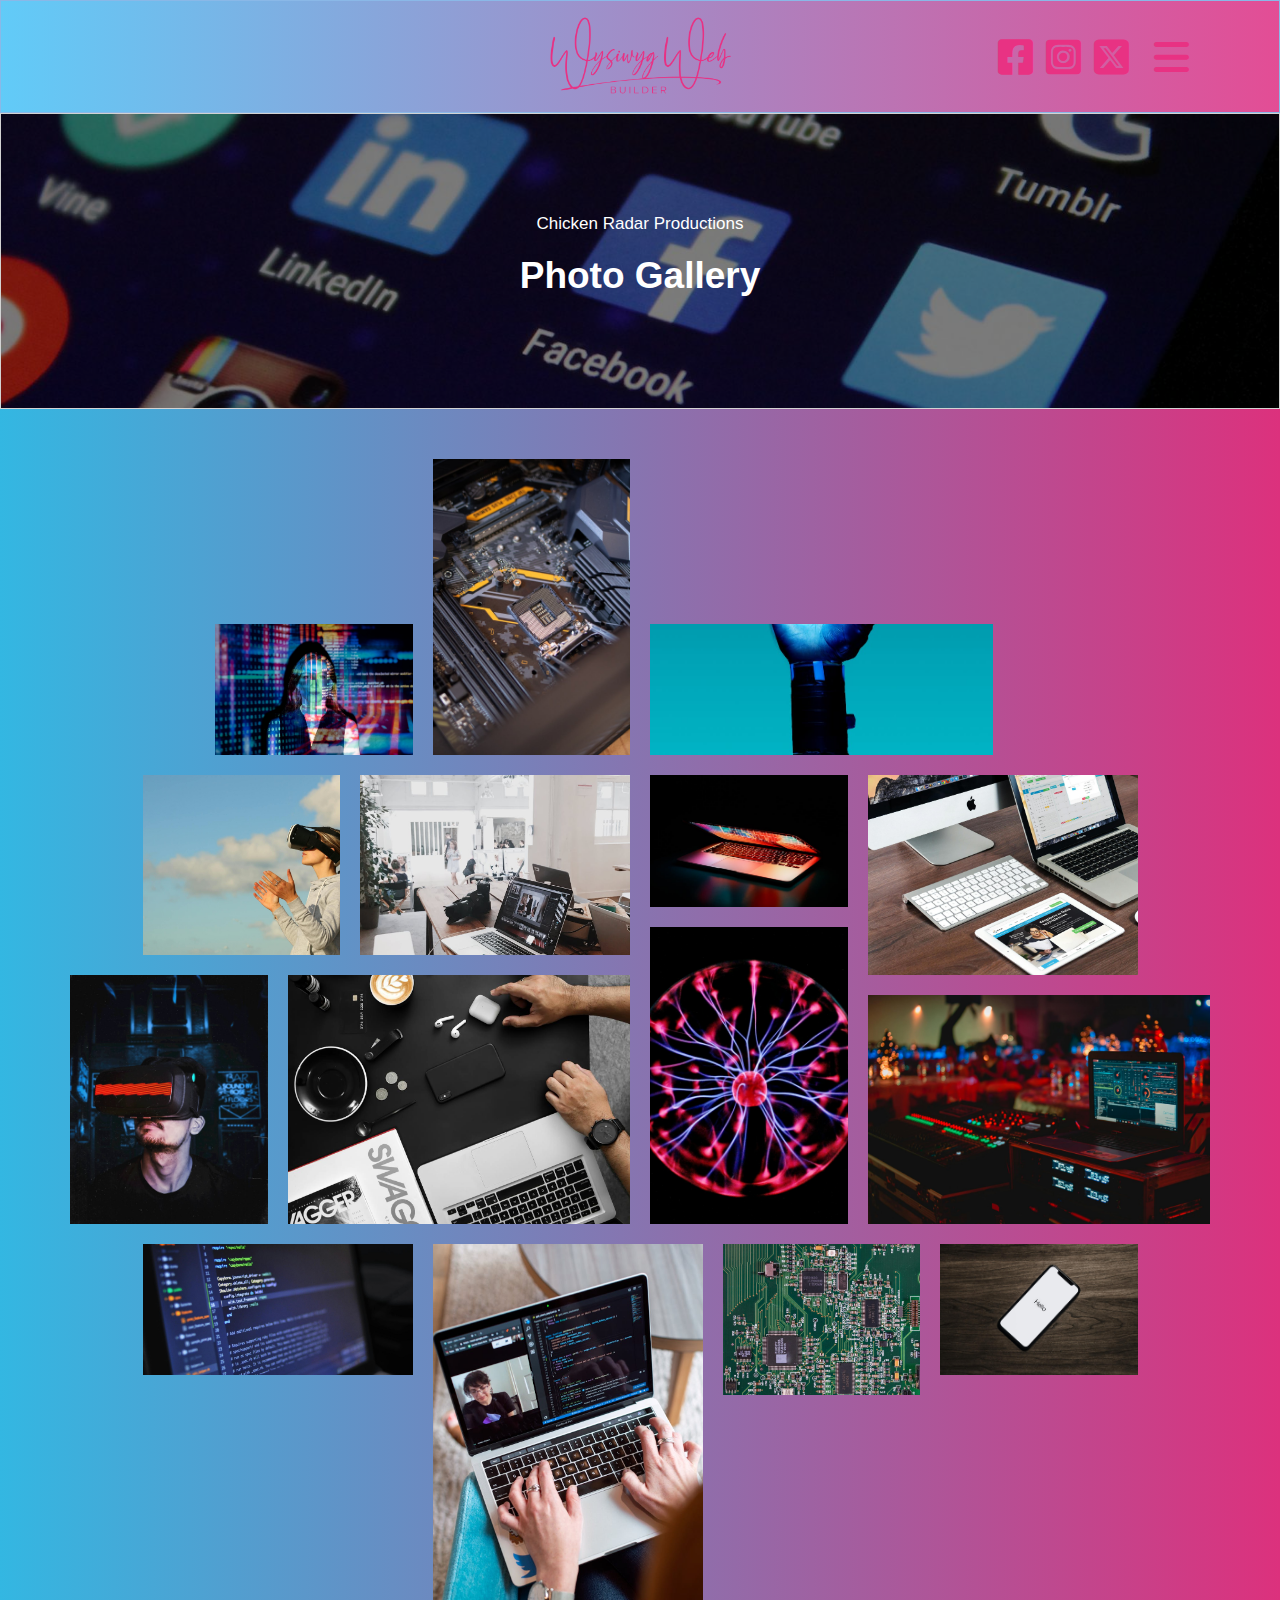
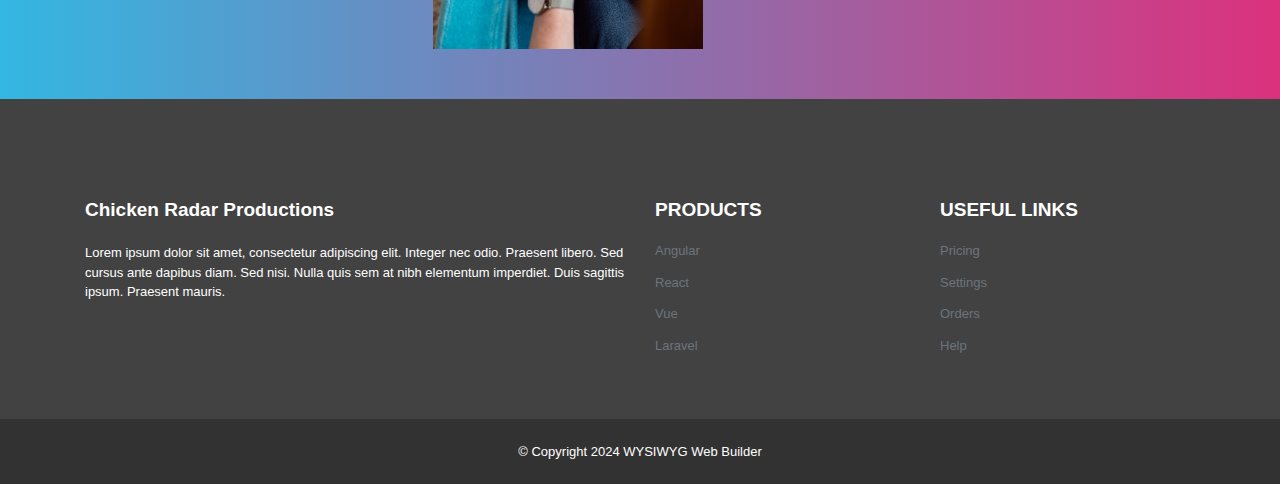
<file: photogallery.html>
<!doctype html>
<html lang="en">
<head>
<meta charset="utf-8">
<title>Photo Gallery</title>
<meta name="description" content="Products sold by Chicken-Radar">
<meta name="generator" content="WYSIWYG Web Builder 19 Trial Version - https://www.wysiwygwebbuilder.com">
<meta name="viewport" content="width=device-width, initial-scale=1.0">
<link href="fontawesome6.min.css" rel="stylesheet">
<link href="https://fonts.googleapis.com/css2?family=Open+Sans:wdth,wght@75..100,300..800&700,400&display=swap" rel="stylesheet">
<link href="ChicknRadarV7.css" rel="stylesheet">
<link href="photogallery.css" rel="stylesheet">
<script src="jquery-3.7.1.min.js"></script>
<script src="wb.overlay.min.js"></script>
<script src="wwb19.min.js"></script>
<script>
$(document).ready(function()
{
   $('#OverlayMenu1-overlay').overlay({hideTransition:true});
   $('#OverlayMenu1').on('click', function(e)
   {
      $.overlay.toggle($('#OverlayMenu1-overlay'));
      return false;
   });
});
</script>
</head>
<body class="wb-theme-content">
<div id="wb_headerLayoutGrid" class="wb-theme-header">
<header id="headerLayoutGrid">
<div class="col-1">
</div>
<div class="col-2">
<div id="wb_headerImage" style="display:inline-block;width:187px;height:81px;z-index:0;">
<img src="images/wwb-signature-small-black.png" id="headerImage" alt="" class="wb-theme-content" width="185" height="81">
</div>
</div>
<div class="col-3">
<div id="wb_headerIcon1" style="display:inline-block;width:40px;height:40px;text-align:center;z-index:1;" class="wb-theme-content">
<div id="headerIcon1"><i class="fa fa-brands fa-facebook-square"></i></div>
</div>
<div id="wb_Icon1" style="display:inline-block;width:40px;height:40px;text-align:center;z-index:2;" class="wb-theme-content">
<div id="Icon1"><i class="fa fa-brands fa-instagram-square"></i></div>
</div>
<div id="wb_headerIcon3" style="display:inline-block;width:40px;height:40px;text-align:center;z-index:3;" class="wb-theme-content">
<div id="headerIcon3"><i class="fa fa-brands fa-square-x-twitter"></i></div>
</div>
<div id="wb_headerMenu" style="display:inline-block;width:48px;height:40px;text-align:center;z-index:4;" class="wb-theme-content">
<a href="#" onclick="$.overlay.show($('#OverlayMenu1-overlay'));return false;"><div id="headerMenu"><i class="fa fa-bars"></i></div></a>
</div>
</div>
</header>
</div>
<div id="wb_OverlayMenu1" style="position:absolute;left:982px;top:7px;width:22px;height:22px;z-index:26;">
<a href="#" id="OverlayMenu1" class="wb-theme-button" style="display:none !important">
<span class="line"></span>
<span class="line">
</span><span class="line"></span>
</a>
</div>
<div id="wb_heroLayoutGrid">
<div id="heroLayoutGrid-overlay"></div>
<section id="heroLayoutGrid">
<div class="row">
<div class="col-1">
<div id="wb_heroHeading2" style="display:block;width:100%;z-index:5;">
<h2 id="heroHeading2">Chicken Radar Productions</h2>
</div>
<div id="wb_heroHeading1" style="display:block;width:100%;z-index:6;">
<h1 id="heroHeading1">Photo Gallery</h1>
</div>
</div>
</div>
</section>
</div>
<div id="galleryFlexGrid">
<div id="galleryFlexGrid-grid">
<div class="photo02">
<div id="wb_galleryPlaceHolder2" style="display:block;width:100%;height:auto;z-index:7;">
<img src="images/transparent66.png" id="galleryPlaceHolder2" alt="" width="163" height="245">
</div>
</div>
<div class="photo01">
<div id="wb_galleryPlaceHolder1" style="display:block;width:100%;height:auto;z-index:8;">
<img src="images/transparent15.png" id="galleryPlaceHolder1" alt="" width="163" height="109">
</div>
</div>
<div class="photo03">
</div>
<div class="photo04">
</div>
<div class="photo05">
<div id="wb_galleryPlaceHolder3" style="display:block;width:100%;height:auto;z-index:9;">
<img src="images/transparent15.png" id="galleryPlaceHolder3" alt="" width="224" height="149">
</div>
</div>
<div class="photo06">
<div id="wb_galleryPlaceHolder4" style="display:block;width:100%;height:auto;z-index:10;">
<img src="images/transparent15.png" id="galleryPlaceHolder4" alt="" width="163" height="109">
</div>
</div>
<div class="photo07">
</div>
<div class="photo10">
</div>
<div class="photo08">
<div id="wb_galleryPlaceHolder5" style="display:block;width:100%;height:auto;z-index:11;">
<img src="images/transparent.png" id="galleryPlaceHolder5" alt="" width="163" height="163">
</div>
</div>
<div class="photo09">
</div>
<div class="photo11">
<div id="wb_galleryPlaceHolder6" style="display:block;width:100%;height:auto;z-index:12;">
<img src="images/transparent15.png" id="galleryPlaceHolder6" alt="" width="285" height="190">
</div>
</div>
<div class="photo12">
</div>
<div class="photo13">
<div id="wb_galleryPlaceHolder7" style="display:block;width:100%;height:auto;z-index:13;">
<img src="images/transparent66.png" id="galleryPlaceHolder7" alt="" width="224" height="336">
</div>
</div>
<div class="photo14">
</div>
<div class="photo15">
<div id="wb_galleryPlaceHolder8" style="display:block;width:100%;height:auto;z-index:14;">
<img src="images/transparent15.png" id="galleryPlaceHolder8" alt="" width="163" height="109">
</div>
</div>
</div>
</div>
<div id="wb_footer">
<div id="footer">
<div class="row">
<div class="col-1">
<div id="wb_footerTop">
<div id="footerTop">
<div class="row">
<div class="col-1">
<div id="wb_footerCard1" style="display:flex;width:100%;z-index:19;" class="card">
<div id="footerCard1-card-body">
<div id="footerCard1-card-item0">Chicken Radar Productions</div>
<div id="footerCard1-card-item1">Lorem ipsum dolor sit amet, consectetur adipiscing elit. Integer nec odio. Praesent libero. Sed cursus ante dapibus diam. Sed nisi. Nulla quis sem at nibh elementum imperdiet. Duis sagittis ipsum. Praesent mauris.</div>
</div>
</div>
</div>
<div class="col-2">
<div id="wb_footerCard2" style="display:flex;width:100%;z-index:20;" class="card">
<div id="footerCard2-card-body">
<div id="footerCard2-card-item0">PRODUCTS</div>
<div id="footerCard2-card-item1"><a href="./index.html">Angular</a></div>
<div id="footerCard2-card-item2"><a href="./index.html">React</a></div>
<div id="footerCard2-card-item3"><a href="./index.html">Vue</a></div>
<div id="footerCard2-card-item4"><a href="./index.html">Laravel</a></div>
</div>
</div>
</div>
<div class="col-3">
<div id="wb_footerCard3" style="display:flex;width:100%;z-index:21;" class="card">
<div id="footerCard3-card-body">
<div id="footerCard3-card-item0">USEFUL LINKS</div>
<div id="footerCard3-card-item1"><a href="./index.html">Pricing</a></div>
<div id="footerCard3-card-item2"><a href="./index.html">Settings</a></div>
<div id="footerCard3-card-item3"><a href="./index.html">Orders</a></div>
<div id="footerCard3-card-item4"><a href="./index.html">Help</a></div>
</div>
</div>
</div>
</div>
</div>
</div>
<div id="wb_footerBottom">
<div id="footerBottom">
<div class="col-1">
<div id="wb_footerCopyrights">
<span style="color:#FFFFFF;font-family:Arial;font-size:13px;">© Copyright 2024 WYSIWYG Web Builder</span>
</div>
</div>
</div>
</div>
</div>
</div>
</div>
</div>
<div id="OverlayMenu1-overlay">
<div class="OverlayMenu1">
<ul class="drilldown-menu" role="menu">
<li><a role="menuitem" href="./index.html" title="Home" class="OverlayMenu1-effect wb-theme-button"><i class="fa fa-home overlay-icon"></i>Home</a></li>
<li><a role="menuitem" href="./about.html" title="About" class="OverlayMenu1-effect wb-theme-button"><i class="fa fa-regular fa-id-card overlay-icon"></i>About</a></li>
<li><a role="menuitem" href="./blog.html" title="Blog" class="OverlayMenu1-effect wb-theme-button"><i class="fa fa-regular fa-newspaper overlay-icon"></i>Blog</a></li>
<li><a role="menuitem" href="./contact.html" title="Contact" class="OverlayMenu1-effect wb-theme-button"><i class="fa fa-envelope overlay-icon"></i>Contact</a></li>
<li><a role="menuitem" href="./faq.html" title="FAQ" class="OverlayMenu1-effect wb-theme-button"><i class="fa fa-question overlay-icon"></i>FAQ</a></li>
<li><a role="menuitem" href="./photogallery.html" title="Photo Gallery" class="OverlayMenu1-effect wb-theme-button"><i class="fa fa-regular fa-image overlay-icon"></i>Photo&nbsp;Gallery</a></li>
<li><a role="menuitem" href="./pricetable.html" title="Price Table" class="OverlayMenu1-effect wb-theme-button"><i class="fa fa-dollar-sign overlay-icon"></i>Price&nbsp;Table</a></li>
<li><a role="menuitem" href="./products.html" title="Products" class="OverlayMenu1-effect wb-theme-button"><i class="fa fa-tag overlay-icon"></i>Products</a></li>
<li><a role="menuitem" href="./portfolio.html" title="Portfolio" class="OverlayMenu1-effect wb-theme-button"><i class="fa fa-regular fa-file-image overlay-icon"></i>Portfolio</a></li>
<li><a role="menuitem" href="./services.html" title="Services" class="OverlayMenu1-effect wb-theme-button"><i class="fa fa-gears overlay-icon"></i>Services</a></li>
<li><a role="menuitem" href="./team.html" title="Team" class="OverlayMenu1-effect wb-theme-button">Team</a></li>
<li><a role="menuitem" href="./testimonials.html" title="Testimonials" class="OverlayMenu1-effect wb-theme-button"><i class="fa fa-comments overlay-icon"></i>Testimonials</a></li>
   </ul>
</div>
<a class="close-button" id="OverlayMenu1-close" href="#" role="button" aria-hidden="true"><span></span></a>
</div>
</body>
</html>
</file>
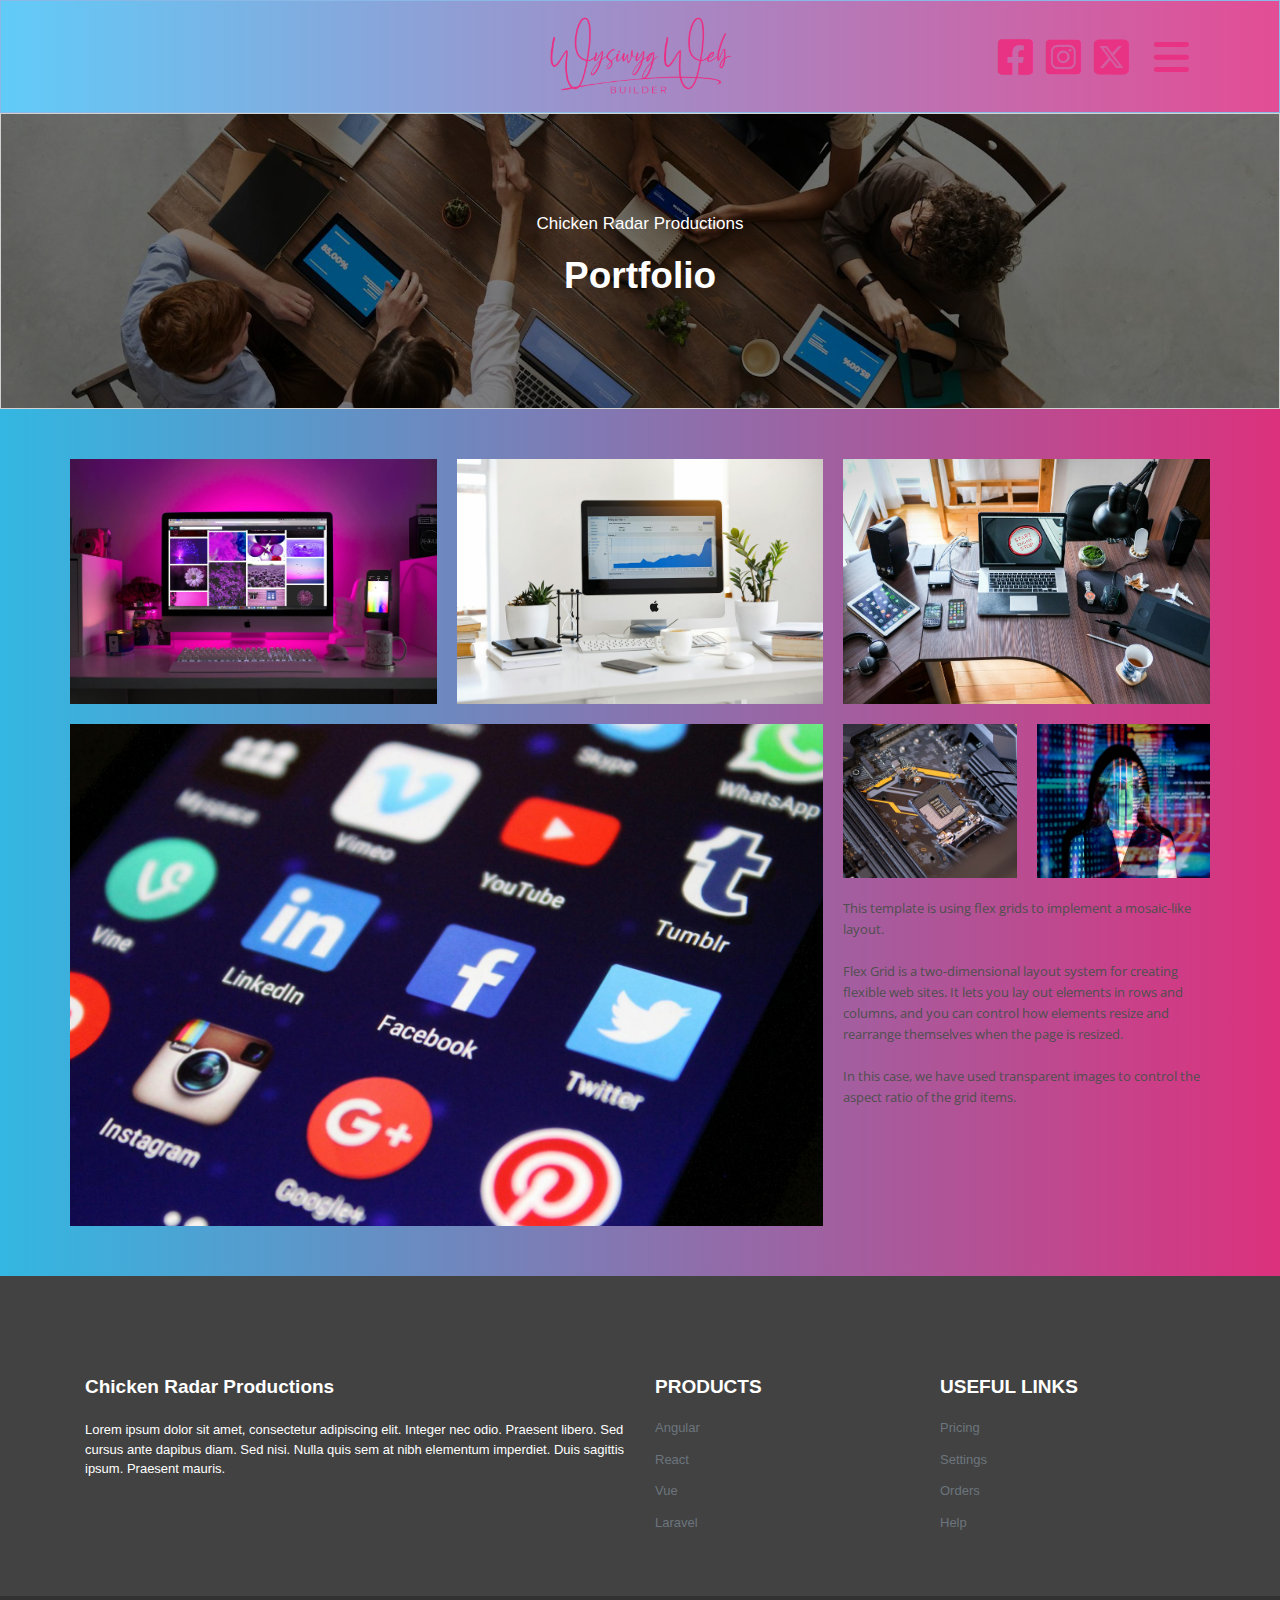
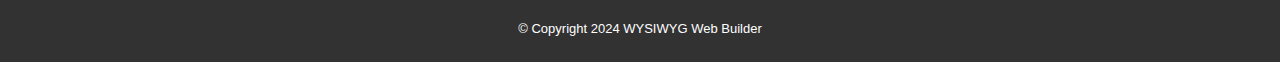
<file: portfolio.html>
<!doctype html>
<html lang="en">
<head>
<meta charset="utf-8">
<title>Portfolio</title>
<meta name="description" content="Products sold by Chicken-Radar">
<meta name="generator" content="WYSIWYG Web Builder 19 Trial Version - https://www.wysiwygwebbuilder.com">
<meta name="viewport" content="width=device-width, initial-scale=1.0">
<link href="fontawesome6.min.css" rel="stylesheet">
<link href="https://fonts.googleapis.com/css2?family=Open+Sans:wdth,wght@75..100,300..800&700,400&display=swap" rel="stylesheet">
<link href="ChicknRadarV7.css" rel="stylesheet">
<link href="portfolio.css" rel="stylesheet">
<script src="jquery-3.7.1.min.js"></script>
<script src="wb.overlay.min.js"></script>
<script src="wwb19.min.js"></script>
<script>
$(document).ready(function()
{
   $('#OverlayMenu1-overlay').overlay({hideTransition:true});
   $('#OverlayMenu1').on('click', function(e)
   {
      $.overlay.toggle($('#OverlayMenu1-overlay'));
      return false;
   });
});
</script>
</head>
<body class="wb-theme-content">
<div id="wb_headerLayoutGrid" class="wb-theme-header">
<header id="headerLayoutGrid">
<div class="col-1">
</div>
<div class="col-2">
<div id="wb_headerImage" style="display:inline-block;width:187px;height:81px;z-index:0;">
<img src="images/wwb-signature-small-black.png" id="headerImage" alt="" class="wb-theme-content" width="185" height="81">
</div>
</div>
<div class="col-3">
<div id="wb_headerIcon1" style="display:inline-block;width:40px;height:40px;text-align:center;z-index:1;" class="wb-theme-content">
<div id="headerIcon1"><i class="fa fa-brands fa-facebook-square"></i></div>
</div>
<div id="wb_Icon1" style="display:inline-block;width:40px;height:40px;text-align:center;z-index:2;" class="wb-theme-content">
<div id="Icon1"><i class="fa fa-brands fa-instagram-square"></i></div>
</div>
<div id="wb_headerIcon3" style="display:inline-block;width:40px;height:40px;text-align:center;z-index:3;" class="wb-theme-content">
<div id="headerIcon3"><i class="fa fa-brands fa-square-x-twitter"></i></div>
</div>
<div id="wb_headerMenu" style="display:inline-block;width:48px;height:40px;text-align:center;z-index:4;" class="wb-theme-content">
<a href="#" onclick="$.overlay.show($('#OverlayMenu1-overlay'));return false;"><div id="headerMenu"><i class="fa fa-bars"></i></div></a>
</div>
</div>
</header>
</div>
<div id="wb_OverlayMenu1" style="position:absolute;left:982px;top:7px;width:22px;height:22px;z-index:24;">
<a href="#" id="OverlayMenu1" class="wb-theme-button" style="display:none !important">
<span class="line"></span>
<span class="line">
</span><span class="line"></span>
</a>
</div>
<div id="wb_heroLayoutGrid">
<div id="heroLayoutGrid-overlay"></div>
<section id="heroLayoutGrid">
<div class="row">
<div class="col-1">
<div id="wb_heroHeading2" style="display:block;width:100%;z-index:5;">
<h2 id="heroHeading2">Chicken Radar Productions</h2>
</div>
<div id="wb_heroHeading1" style="display:block;width:100%;z-index:6;">
<h1 id="heroHeading1">Portfolio</h1>
</div>
</div>
</div>
</section>
</div>
<div id="portfolioFlexGrid">
<div id="portfolioFlexGrid-grid">
<div class="section1">
<div id="wb_portfolioTransparentImage1" style="display:block;width:100%;height:auto;z-index:7;">
<img src="images/transparent15.png" id="portfolioTransparentImage1" alt="" width="310" height="207">
</div>
</div>
<div class="section2">
<div id="wb_portfolioTransparentImage2" style="display:block;width:100%;height:auto;z-index:8;">
<img src="images/transparent15.png" id="portfolioTransparentImage2" alt="" width="310" height="207">
</div>
</div>
<div class="section3">
<div id="wb_portfolioTransparentImage3" style="display:block;width:100%;height:auto;z-index:9;">
<img src="images/transparent15.png" id="portfolioTransparentImage3" alt="" width="310" height="207">
</div>
</div>
<div class="section4">
<div id="wb_portfolioTransparentImage4" style="display:block;width:100%;height:auto;z-index:10;">
<img src="images/transparent15.png" id="portfolioTransparentImage4" alt="" width="640" height="427">
</div>
</div>
<div class="section5">
<div id="wb_portfolioTransparentImage5" style="display:block;width:100%;height:auto;z-index:11;">
<img src="images/transparent15.png" id="portfolioTransparentImage5" alt="" width="145" height="97">
</div>
</div>
<div class="section6">
</div>
<div class="section7">
<div id="wb_portfolioText2">
<span style="color:#4F4F4F;font-family:'Open Sans';font-size:13px;line-height:21px;">This template is using flex grids to implement a mosaic-like layout.<br><br>Flex Grid is a two-dimensional layout system for creating flexible web sites. It lets you lay out elements in rows and columns, and you can control how elements resize and rearrange themselves when the page is resized.<br><br>In this case, we have used transparent images to control the aspect ratio of the grid items.</span>
</div>
</div>
</div>
</div>
<div id="wb_footer">
<div id="footer">
<div class="row">
<div class="col-1">
<div id="wb_footerTop">
<div id="footerTop">
<div class="row">
<div class="col-1">
<div id="wb_footerCard1" style="display:flex;width:100%;z-index:17;" class="card">
<div id="footerCard1-card-body">
<div id="footerCard1-card-item0">Chicken Radar Productions</div>
<div id="footerCard1-card-item1">Lorem ipsum dolor sit amet, consectetur adipiscing elit. Integer nec odio. Praesent libero. Sed cursus ante dapibus diam. Sed nisi. Nulla quis sem at nibh elementum imperdiet. Duis sagittis ipsum. Praesent mauris.</div>
</div>
</div>
</div>
<div class="col-2">
<div id="wb_footerCard2" style="display:flex;width:100%;z-index:18;" class="card">
<div id="footerCard2-card-body">
<div id="footerCard2-card-item0">PRODUCTS</div>
<div id="footerCard2-card-item1"><a href="./index.html">Angular</a></div>
<div id="footerCard2-card-item2"><a href="./index.html">React</a></div>
<div id="footerCard2-card-item3"><a href="./index.html">Vue</a></div>
<div id="footerCard2-card-item4"><a href="./index.html">Laravel</a></div>
</div>
</div>
</div>
<div class="col-3">
<div id="wb_footerCard3" style="display:flex;width:100%;z-index:19;" class="card">
<div id="footerCard3-card-body">
<div id="footerCard3-card-item0">USEFUL LINKS</div>
<div id="footerCard3-card-item1"><a href="./index.html">Pricing</a></div>
<div id="footerCard3-card-item2"><a href="./index.html">Settings</a></div>
<div id="footerCard3-card-item3"><a href="./index.html">Orders</a></div>
<div id="footerCard3-card-item4"><a href="./index.html">Help</a></div>
</div>
</div>
</div>
</div>
</div>
</div>
<div id="wb_footerBottom">
<div id="footerBottom">
<div class="col-1">
<div id="wb_footerCopyrights">
<span style="color:#FFFFFF;font-family:Arial;font-size:13px;">© Copyright 2024 WYSIWYG Web Builder</span>
</div>
</div>
</div>
</div>
</div>
</div>
</div>
</div>
<div id="OverlayMenu1-overlay">
<div class="OverlayMenu1">
<ul class="drilldown-menu" role="menu">
<li><a role="menuitem" href="./index.html" title="Home" class="OverlayMenu1-effect wb-theme-button"><i class="fa fa-home overlay-icon"></i>Home</a></li>
<li><a role="menuitem" href="./about.html" title="About" class="OverlayMenu1-effect wb-theme-button"><i class="fa fa-regular fa-id-card overlay-icon"></i>About</a></li>
<li><a role="menuitem" href="./blog.html" title="Blog" class="OverlayMenu1-effect wb-theme-button"><i class="fa fa-regular fa-newspaper overlay-icon"></i>Blog</a></li>
<li><a role="menuitem" href="./contact.html" title="Contact" class="OverlayMenu1-effect wb-theme-button"><i class="fa fa-envelope overlay-icon"></i>Contact</a></li>
<li><a role="menuitem" href="./faq.html" title="FAQ" class="OverlayMenu1-effect wb-theme-button"><i class="fa fa-question overlay-icon"></i>FAQ</a></li>
<li><a role="menuitem" href="./photogallery.html" title="Photo Gallery" class="OverlayMenu1-effect wb-theme-button"><i class="fa fa-regular fa-image overlay-icon"></i>Photo&nbsp;Gallery</a></li>
<li><a role="menuitem" href="./pricetable.html" title="Price Table" class="OverlayMenu1-effect wb-theme-button"><i class="fa fa-dollar-sign overlay-icon"></i>Price&nbsp;Table</a></li>
<li><a role="menuitem" href="./products.html" title="Products" class="OverlayMenu1-effect wb-theme-button"><i class="fa fa-tag overlay-icon"></i>Products</a></li>
<li><a role="menuitem" href="./portfolio.html" title="Portfolio" class="OverlayMenu1-effect wb-theme-button"><i class="fa fa-regular fa-file-image overlay-icon"></i>Portfolio</a></li>
<li><a role="menuitem" href="./services.html" title="Services" class="OverlayMenu1-effect wb-theme-button"><i class="fa fa-gears overlay-icon"></i>Services</a></li>
<li><a role="menuitem" href="./team.html" title="Team" class="OverlayMenu1-effect wb-theme-button">Team</a></li>
<li><a role="menuitem" href="./testimonials.html" title="Testimonials" class="OverlayMenu1-effect wb-theme-button"><i class="fa fa-comments overlay-icon"></i>Testimonials</a></li>
   </ul>
</div>
<a class="close-button" id="OverlayMenu1-close" href="#" role="button" aria-hidden="true"><span></span></a>
</div>
</body>
</html>
</file>
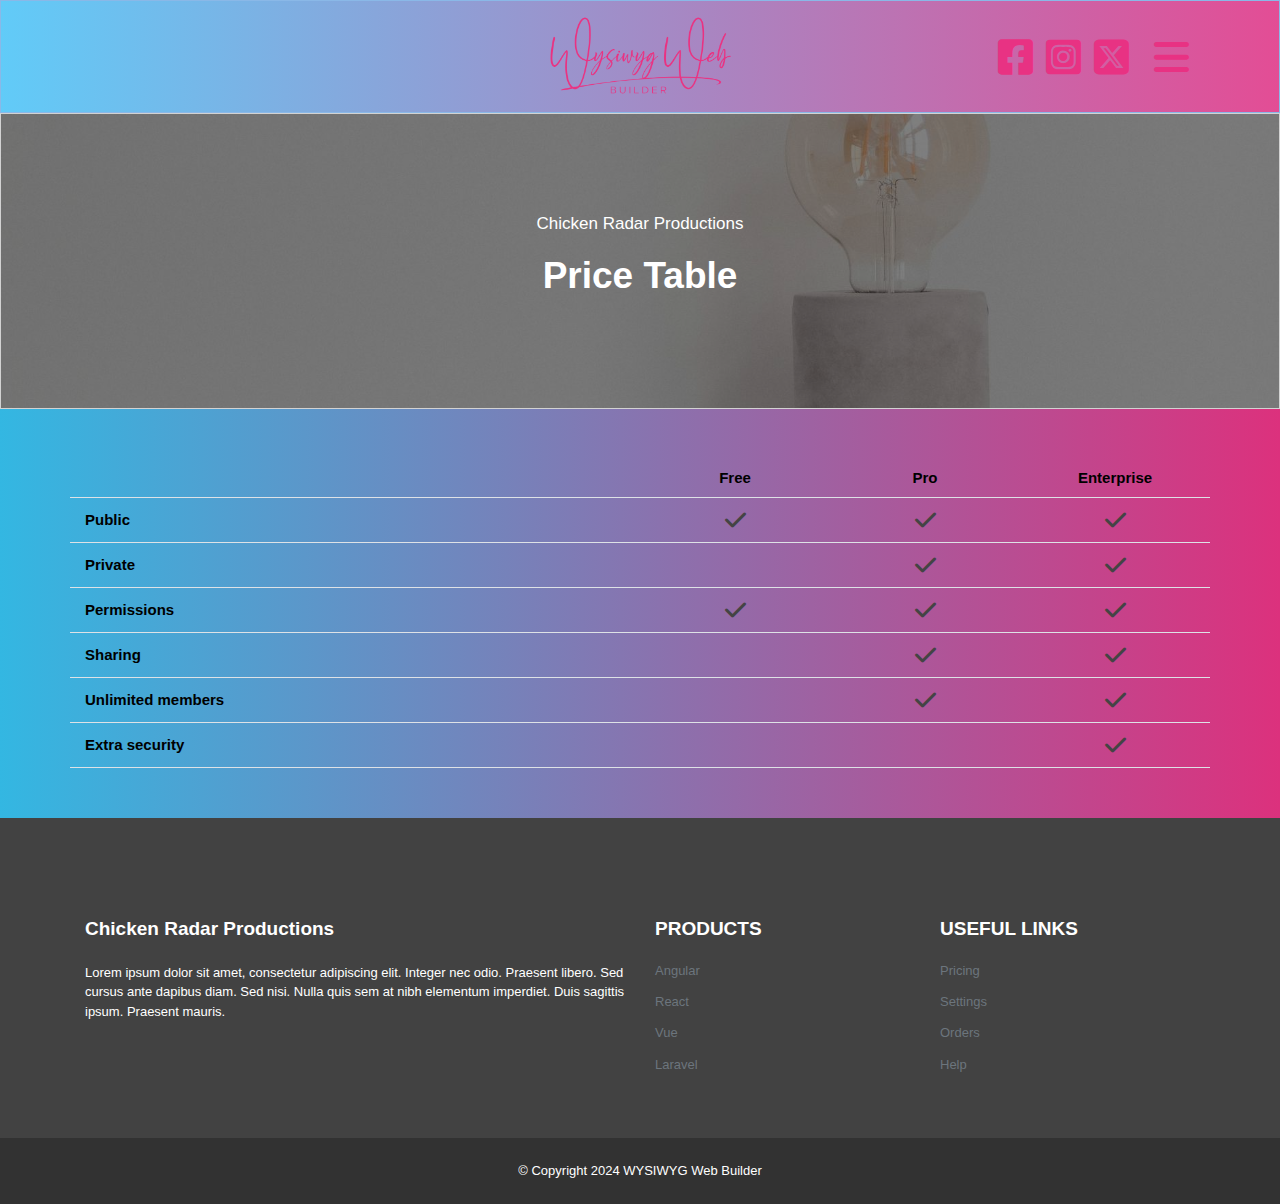
<file: pricetable.html>
<!doctype html>
<html lang="en">
<head>
<meta charset="utf-8">
<title>Price Table</title>
<meta name="description" content="Products sold by Chicken-Radar">
<meta name="generator" content="WYSIWYG Web Builder 19 Trial Version - https://www.wysiwygwebbuilder.com">
<meta name="viewport" content="width=device-width, initial-scale=1.0">
<link href="fontawesome6.min.css" rel="stylesheet">
<link href="https://fonts.googleapis.com/css2?family=Open+Sans:wdth,wght@75..100,300..800&700,400&display=swap" rel="stylesheet">
<link href="ChicknRadarV7.css" rel="stylesheet">
<link href="pricetable.css" rel="stylesheet">
<script src="jquery-3.7.1.min.js"></script>
<script src="wb.overlay.min.js"></script>
<script src="wwb19.min.js"></script>
<script>
$(document).ready(function()
{
   $('#OverlayMenu1-overlay').overlay({hideTransition:true});
   $('#OverlayMenu1').on('click', function(e)
   {
      $.overlay.toggle($('#OverlayMenu1-overlay'));
      return false;
   });
});
</script>
</head>
<body class="wb-theme-content">
<div id="wb_headerLayoutGrid" class="wb-theme-header">
<header id="headerLayoutGrid">
<div class="col-1">
</div>
<div class="col-2">
<div id="wb_headerImage" style="display:inline-block;width:187px;height:81px;z-index:0;">
<img src="images/wwb-signature-small-black.png" id="headerImage" alt="" class="wb-theme-content" width="185" height="81">
</div>
</div>
<div class="col-3">
<div id="wb_headerIcon1" style="display:inline-block;width:40px;height:40px;text-align:center;z-index:1;" class="wb-theme-content">
<div id="headerIcon1"><i class="fa fa-brands fa-facebook-square"></i></div>
</div>
<div id="wb_Icon1" style="display:inline-block;width:40px;height:40px;text-align:center;z-index:2;" class="wb-theme-content">
<div id="Icon1"><i class="fa fa-brands fa-instagram-square"></i></div>
</div>
<div id="wb_headerIcon3" style="display:inline-block;width:40px;height:40px;text-align:center;z-index:3;" class="wb-theme-content">
<div id="headerIcon3"><i class="fa fa-brands fa-square-x-twitter"></i></div>
</div>
<div id="wb_headerMenu" style="display:inline-block;width:48px;height:40px;text-align:center;z-index:4;" class="wb-theme-content">
<a href="#" onclick="$.overlay.show($('#OverlayMenu1-overlay'));return false;"><div id="headerMenu"><i class="fa fa-bars"></i></div></a>
</div>
</div>
</header>
</div>
<div id="wb_OverlayMenu1" style="position:absolute;left:982px;top:7px;width:22px;height:22px;z-index:40;">
<a href="#" id="OverlayMenu1" class="wb-theme-button" style="display:none !important">
<span class="line"></span>
<span class="line">
</span><span class="line"></span>
</a>
</div>
<div id="wb_heroLayoutGrid">
<div id="heroLayoutGrid-overlay"></div>
<section id="heroLayoutGrid">
<div class="row">
<div class="col-1">
<div id="wb_heroHeading2" style="display:block;width:100%;z-index:5;">
<h2 id="heroHeading2">Chicken Radar Productions</h2>
</div>
<div id="wb_heroHeading1" style="display:block;width:100%;z-index:6;">
<h1 id="heroHeading1">Price Table</h1>
</div>
</div>
</div>
</section>
</div>
<div id="wb_pricingLayoutGrid2">
<div id="pricingLayoutGrid2">
<div class="col-1">
</div>
<div class="col-2">
<div id="wb_pricingColumn1">
<span style="color:#000000;font-family:Arial;font-size:15px;"><strong>Free</strong></span>
</div>
</div>
<div class="col-3">
<div id="wb_pricingColumn2">
<span style="color:#000000;font-family:Arial;font-size:15px;"><strong>Pro</strong></span>
</div>
</div>
<div class="col-4">
<div id="wb_pricingColumn3">
<span style="color:#000000;font-family:Arial;font-size:15px;"><strong>Enterprise</strong></span>
</div>
</div>
</div>
</div>
<div id="wb_pricingLayoutGrid3">
<div id="pricingLayoutGrid3">
<div class="col-1">
<div id="wb_pricingRow1">
<span style="color:#000000;font-family:Arial;font-size:15px;"><strong>Public</strong></span>
</div>
</div>
<div class="col-2">
<div id="wb_pricingIcon1" style="display:inline-block;width:24px;height:24px;text-align:center;z-index:11;">
<div id="pricingIcon1"><i class="fa fa-check"></i></div>
</div>
</div>
<div class="col-3">
<div id="wb_pricingIcon2" style="display:inline-block;width:24px;height:24px;text-align:center;z-index:12;">
<div id="pricingIcon2"><i class="fa fa-check"></i></div>
</div>
</div>
<div class="col-4">
<div id="wb_pricingIcon3" style="display:inline-block;width:24px;height:24px;text-align:center;z-index:13;">
<div id="pricingIcon3"><i class="fa fa-check"></i></div>
</div>
</div>
</div>
</div>
<div id="wb_pricingLayoutGrid4">
<div id="pricingLayoutGrid4">
<div class="col-1">
<div id="wb_pricingRow2">
<span style="color:#000000;font-family:Arial;font-size:15px;"><strong>Private</strong></span>
</div>
</div>
<div class="col-2">
</div>
<div class="col-3">
<div id="wb_pricingIcon4" style="display:inline-block;width:24px;height:24px;text-align:center;z-index:15;">
<div id="pricingIcon4"><i class="fa fa-check"></i></div>
</div>
</div>
<div class="col-4">
<div id="wb_pricingIcon5" style="display:inline-block;width:24px;height:24px;text-align:center;z-index:16;">
<div id="pricingIcon5"><i class="fa fa-check"></i></div>
</div>
</div>
</div>
</div>
<div id="wb_pricingLayoutGrid5">
<div id="pricingLayoutGrid5">
<div class="col-1">
<div id="wb_pricingRow3">
<span style="color:#000000;font-family:Arial;font-size:15px;"><strong>Permissions</strong></span>
</div>
</div>
<div class="col-2">
<div id="wb_pricingIcon6" style="display:inline-block;width:24px;height:24px;text-align:center;z-index:18;">
<div id="pricingIcon6"><i class="fa fa-check"></i></div>
</div>
</div>
<div class="col-3">
<div id="wb_pricingIcon7" style="display:inline-block;width:24px;height:24px;text-align:center;z-index:19;">
<div id="pricingIcon7"><i class="fa fa-check"></i></div>
</div>
</div>
<div class="col-4">
<div id="wb_pricingIcon8" style="display:inline-block;width:24px;height:24px;text-align:center;z-index:20;">
<div id="pricingIcon8"><i class="fa fa-check"></i></div>
</div>
</div>
</div>
</div>
<div id="wb_pricingLayoutGrid6">
<div id="pricingLayoutGrid6">
<div class="col-1">
<div id="wb_pricingRow4">
<span style="color:#000000;font-family:Arial;font-size:15px;"><strong>Sharing</strong></span>
</div>
</div>
<div class="col-2">
</div>
<div class="col-3">
<div id="wb_pricingIcon9" style="display:inline-block;width:24px;height:24px;text-align:center;z-index:22;">
<div id="pricingIcon9"><i class="fa fa-check"></i></div>
</div>
</div>
<div class="col-4">
<div id="wb_pricingIcon10" style="display:inline-block;width:24px;height:24px;text-align:center;z-index:23;">
<div id="pricingIcon10"><i class="fa fa-check"></i></div>
</div>
</div>
</div>
</div>
<div id="wb_pricingLayoutGrid7">
<div id="pricingLayoutGrid7">
<div class="col-1">
<div id="wb_pricingRow5">
<span style="color:#000000;font-family:Arial;font-size:15px;"><strong>Unlimited members</strong></span>
</div>
</div>
<div class="col-2">
</div>
<div class="col-3">
<div id="wb_pricingIcon11" style="display:inline-block;width:24px;height:24px;text-align:center;z-index:25;">
<div id="pricingIcon11"><i class="fa fa-check"></i></div>
</div>
</div>
<div class="col-4">
<div id="wb_pricingIcon12" style="display:inline-block;width:24px;height:24px;text-align:center;z-index:26;">
<div id="pricingIcon12"><i class="fa fa-check"></i></div>
</div>
</div>
</div>
</div>
<div id="wb_pricingLayoutGrid8">
<div id="pricingLayoutGrid8">
<div class="col-1">
<div id="wb_pricingRow6">
<span style="color:#000000;font-family:Arial;font-size:15px;"><strong>Extra security</strong></span>
</div>
</div>
<div class="col-2">
</div>
<div class="col-3">
</div>
<div class="col-4">
<div id="wb_pricingIcon13" style="display:inline-block;width:24px;height:24px;text-align:center;z-index:28;">
<div id="pricingIcon13"><i class="fa fa-check"></i></div>
</div>
</div>
</div>
</div>
<div id="wb_footer">
<div id="footer">
<div class="row">
<div class="col-1">
<div id="wb_footerTop">
<div id="footerTop">
<div class="row">
<div class="col-1">
<div id="wb_footerCard1" style="display:flex;width:100%;z-index:33;" class="card">
<div id="footerCard1-card-body">
<div id="footerCard1-card-item0">Chicken Radar Productions</div>
<div id="footerCard1-card-item1">Lorem ipsum dolor sit amet, consectetur adipiscing elit. Integer nec odio. Praesent libero. Sed cursus ante dapibus diam. Sed nisi. Nulla quis sem at nibh elementum imperdiet. Duis sagittis ipsum. Praesent mauris.</div>
</div>
</div>
</div>
<div class="col-2">
<div id="wb_footerCard2" style="display:flex;width:100%;z-index:34;" class="card">
<div id="footerCard2-card-body">
<div id="footerCard2-card-item0">PRODUCTS</div>
<div id="footerCard2-card-item1"><a href="./index.html">Angular</a></div>
<div id="footerCard2-card-item2"><a href="./index.html">React</a></div>
<div id="footerCard2-card-item3"><a href="./index.html">Vue</a></div>
<div id="footerCard2-card-item4"><a href="./index.html">Laravel</a></div>
</div>
</div>
</div>
<div class="col-3">
<div id="wb_footerCard3" style="display:flex;width:100%;z-index:35;" class="card">
<div id="footerCard3-card-body">
<div id="footerCard3-card-item0">USEFUL LINKS</div>
<div id="footerCard3-card-item1"><a href="./index.html">Pricing</a></div>
<div id="footerCard3-card-item2"><a href="./index.html">Settings</a></div>
<div id="footerCard3-card-item3"><a href="./index.html">Orders</a></div>
<div id="footerCard3-card-item4"><a href="./index.html">Help</a></div>
</div>
</div>
</div>
</div>
</div>
</div>
<div id="wb_footerBottom">
<div id="footerBottom">
<div class="col-1">
<div id="wb_footerCopyrights">
<span style="color:#FFFFFF;font-family:Arial;font-size:13px;">© Copyright 2024 WYSIWYG Web Builder</span>
</div>
</div>
</div>
</div>
</div>
</div>
</div>
</div>
<div id="OverlayMenu1-overlay">
<div class="OverlayMenu1">
<ul class="drilldown-menu" role="menu">
<li><a role="menuitem" href="./index.html" title="Home" class="OverlayMenu1-effect wb-theme-button"><i class="fa fa-home overlay-icon"></i>Home</a></li>
<li><a role="menuitem" href="./about.html" title="About" class="OverlayMenu1-effect wb-theme-button"><i class="fa fa-regular fa-id-card overlay-icon"></i>About</a></li>
<li><a role="menuitem" href="./blog.html" title="Blog" class="OverlayMenu1-effect wb-theme-button"><i class="fa fa-regular fa-newspaper overlay-icon"></i>Blog</a></li>
<li><a role="menuitem" href="./contact.html" title="Contact" class="OverlayMenu1-effect wb-theme-button"><i class="fa fa-envelope overlay-icon"></i>Contact</a></li>
<li><a role="menuitem" href="./faq.html" title="FAQ" class="OverlayMenu1-effect wb-theme-button"><i class="fa fa-question overlay-icon"></i>FAQ</a></li>
<li><a role="menuitem" href="./photogallery.html" title="Photo Gallery" class="OverlayMenu1-effect wb-theme-button"><i class="fa fa-regular fa-image overlay-icon"></i>Photo&nbsp;Gallery</a></li>
<li><a role="menuitem" href="./pricetable.html" title="Price Table" class="OverlayMenu1-effect wb-theme-button"><i class="fa fa-dollar-sign overlay-icon"></i>Price&nbsp;Table</a></li>
<li><a role="menuitem" href="./products.html" title="Products" class="OverlayMenu1-effect wb-theme-button"><i class="fa fa-tag overlay-icon"></i>Products</a></li>
<li><a role="menuitem" href="./portfolio.html" title="Portfolio" class="OverlayMenu1-effect wb-theme-button"><i class="fa fa-regular fa-file-image overlay-icon"></i>Portfolio</a></li>
<li><a role="menuitem" href="./services.html" title="Services" class="OverlayMenu1-effect wb-theme-button"><i class="fa fa-gears overlay-icon"></i>Services</a></li>
<li><a role="menuitem" href="./team.html" title="Team" class="OverlayMenu1-effect wb-theme-button">Team</a></li>
<li><a role="menuitem" href="./testimonials.html" title="Testimonials" class="OverlayMenu1-effect wb-theme-button"><i class="fa fa-comments overlay-icon"></i>Testimonials</a></li>
   </ul>
</div>
<a class="close-button" id="OverlayMenu1-close" href="#" role="button" aria-hidden="true"><span></span></a>
</div>
</body>
</html>
</file>
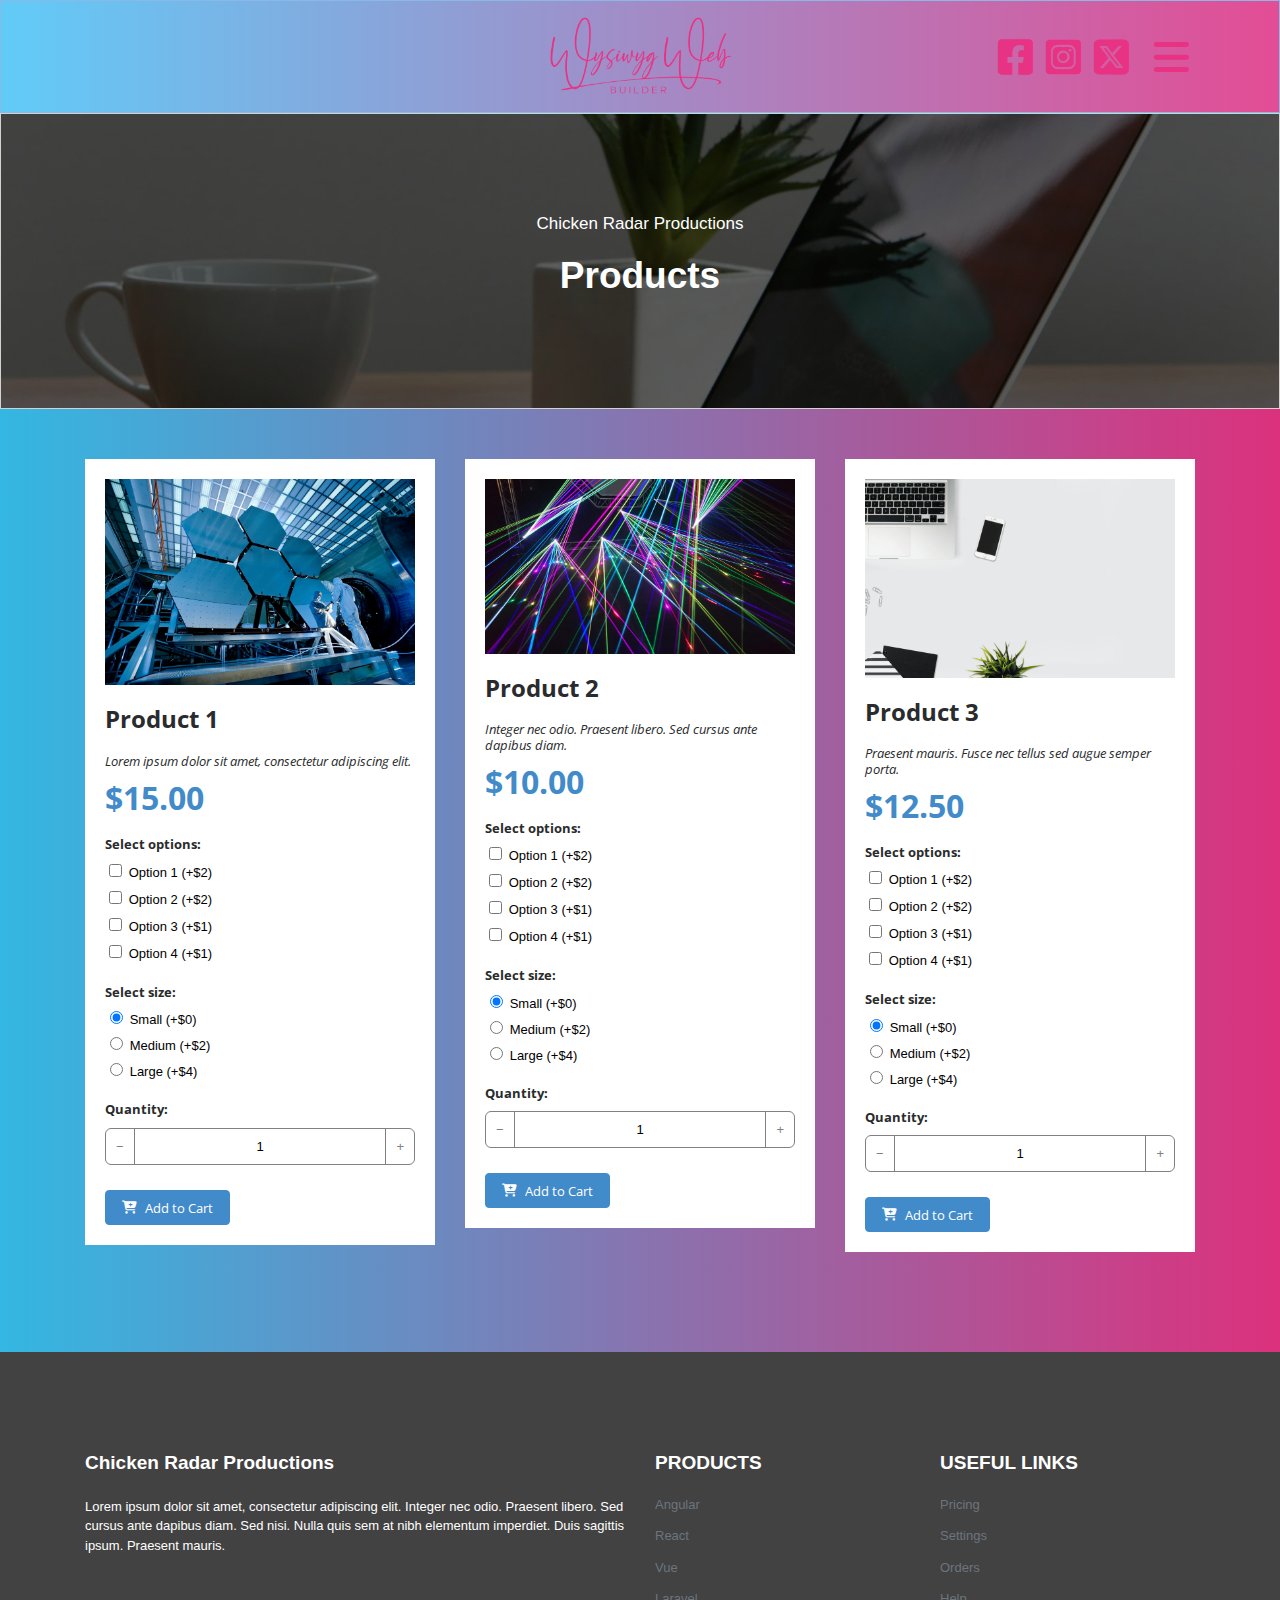
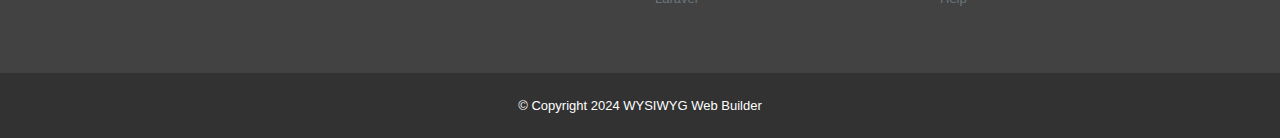
<file: products.html>
<!doctype html>
<html lang="en">
<head>
<meta charset="utf-8">
<title>Products</title>
<meta name="description" content="Products sold by Chicken-Radar">
<meta name="generator" content="WYSIWYG Web Builder 19 Trial Version - https://www.wysiwygwebbuilder.com">
<meta name="viewport" content="width=device-width, initial-scale=1.0">
<link href="fontawesome6.min.css" rel="stylesheet">
<link href="https://fonts.googleapis.com/css2?family=Open+Sans:wdth,wght@75..100,300..800&700,400&display=swap" rel="stylesheet">
<link href="ChicknRadarV7.css" rel="stylesheet">
<link href="products.css" rel="stylesheet">
<script src="jquery-3.7.1.min.js"></script>
<script src="wb.overlay.min.js"></script>
<script src="wwb19.min.js"></script>
<script>
document.addEventListener('DOMContentLoaded', function(event)
{
   var buttons = document.querySelectorAll('#productsCard1-card-item12 button');
   buttons.forEach(function(button)
   {
      button.addEventListener('click', function()
      {
         var input = document.getElementById('productsCard1-card-item12-input');
         var oldVal = input.value.trim();
         var newVal = 0;
         if (this.getAttribute('data-dir') == 'up')
         {
            if (oldVal < 10)
            {
               newVal = parseFloat(oldVal) + 1;
            }
            else
            {
               newVal = 10;
            }
         }
         else
         {
            if (oldVal > 1)
            {
               newVal = parseFloat(oldVal) - 1;
            }
            else
            {
               newVal = 1;
            }
         }
         input.value = newVal;
         var changeEvent = new Event('change');
         input.dispatchEvent(changeEvent);
      });
   });
   function updatePriceproductsCard1()
   {
      const priceElement = document.getElementById('productsCard1-card-item3');
      const buttonElement = document.getElementById('productsCard1-card-item13');
      const quantity = parseInt(document.getElementById('productsCard1-card-item12-input').value);
      var price = 15;
      const option0 = document.getElementById('productsCard1-card-item5-checkbox');
      if (option0.checked)
      {
         price += 2; 
      }
      const option1 = document.getElementById('productsCard1-card-item6-checkbox');
      if (option1.checked)
      {
         price += 2; 
      }
      const option2 = document.getElementById('productsCard1-card-item7-checkbox');
      if (option2.checked)
      {
         price += 1; 
      }
      const option3 = document.getElementById('productsCard1-card-item8-checkbox');
      if (option3.checked)
      {
         price += 1; 
      }
      const option4 = document.getElementsByName('productsCard1-option4');
      for (let i = 0; i < option4.length; i++)
      {
         if (option4[i].checked)
         {
            switch (option4[i].value)
            {
               case "small":
                  price += 0;
                  break;
               case "medium":
                  price += 2;
                  break;
               case "large":
                  price += 4;
                  break;
            }
         }
      }
      var totalPrice = price * quantity;
      if (priceElement)
      {
         priceElement.textContent = "$" + totalPrice.toFixed(2);
      }
      if (buttonElement)
      {
         buttonElement.setAttribute('data-amount', price.toFixed(2));
         buttonElement.setAttribute('data-quantity', quantity);
         buttonElement.setAttribute('data-on0', document.getElementById('productsCard1-card-item5-checkbox').checked ? 'Option 1 (+$2)' : '');
         buttonElement.setAttribute('data-os0', document.getElementById('productsCard1-card-item5-checkbox').checked ? document.getElementById('productsCard1-card-item5-checkbox').value : '');
         buttonElement.setAttribute('data-on1', document.getElementById('productsCard1-card-item6-checkbox').checked ? 'Option 2 (+$2)' : '');
         buttonElement.setAttribute('data-os1', document.getElementById('productsCard1-card-item6-checkbox').checked ? document.getElementById('productsCard1-card-item6-checkbox').value : '');
         buttonElement.setAttribute('data-on2', document.getElementById('productsCard1-card-item7-checkbox').checked ? 'Option 3 (+$1)' : '');
         buttonElement.setAttribute('data-os2', document.getElementById('productsCard1-card-item7-checkbox').checked ? document.getElementById('productsCard1-card-item7-checkbox').value : '');
         buttonElement.setAttribute('data-on3', document.getElementById('productsCard1-card-item8-checkbox').checked ? 'Option 4 (+$1)' : '');
         buttonElement.setAttribute('data-os3', document.getElementById('productsCard1-card-item8-checkbox').checked ? document.getElementById('productsCard1-card-item8-checkbox').value : '');
         buttonElement.setAttribute('data-on4', 'Size');
         buttonElement.setAttribute('data-os4', document.querySelector('input[name="productsCard1-option4"]:checked').value);
         const nonEmptyDataOn = [];
         const nonEmptyDataOs = [];
         for (let i = 0; i < 6; i++)
         {
            const dataOnKey = 'data-on' + i;
            const dataOsKey = 'data-os' + i;
            if (buttonElement.hasAttribute(dataOnKey) && buttonElement.getAttribute(dataOnKey) !== "")
            {
               nonEmptyDataOn.push(buttonElement.getAttribute(dataOnKey));
               nonEmptyDataOs.push(buttonElement.getAttribute(dataOsKey));
            }
         }
         for (const attr of buttonElement.attributes)
         {
            if (attr.name.startsWith('data-o'))
            {
               buttonElement.removeAttribute(attr.name);
            }
         }
         for (let i = 0; i < nonEmptyDataOn.length; i++)
         {
            buttonElement.setAttribute('data-on' + i, nonEmptyDataOn[i]);
            buttonElement.setAttribute('data-os' + i, nonEmptyDataOs[i]);
         }
      }
   }
   var options = document.querySelectorAll('#wb_productsCard1 input, #wb_productsCard1 select');
   options.forEach(function(option)
   {
      option.addEventListener('change', function()
      {
         updatePriceproductsCard1();
      });
   });
   updatePriceproductsCard1();
   var buttons = document.querySelectorAll('#productsCard2-card-item12 button');
   buttons.forEach(function(button)
   {
      button.addEventListener('click', function()
      {
         var input = document.getElementById('productsCard2-card-item12-input');
         var oldVal = input.value.trim();
         var newVal = 0;
         if (this.getAttribute('data-dir') == 'up')
         {
            if (oldVal < 10)
            {
               newVal = parseFloat(oldVal) + 1;
            }
            else
            {
               newVal = 10;
            }
         }
         else
         {
            if (oldVal > 1)
            {
               newVal = parseFloat(oldVal) - 1;
            }
            else
            {
               newVal = 1;
            }
         }
         input.value = newVal;
         var changeEvent = new Event('change');
         input.dispatchEvent(changeEvent);
      });
   });
   function updatePriceproductsCard2()
   {
      const priceElement = document.getElementById('productsCard2-card-item3');
      const buttonElement = document.getElementById('productsCard2-card-item13');
      const quantity = parseInt(document.getElementById('productsCard2-card-item12-input').value);
      var price = 10;
      const option0 = document.getElementById('productsCard2-card-item5-checkbox');
      if (option0.checked)
      {
         price += 2; 
      }
      const option1 = document.getElementById('productsCard2-card-item6-checkbox');
      if (option1.checked)
      {
         price += 2; 
      }
      const option2 = document.getElementById('productsCard2-card-item7-checkbox');
      if (option2.checked)
      {
         price += 1; 
      }
      const option3 = document.getElementById('productsCard2-card-item8-checkbox');
      if (option3.checked)
      {
         price += 1; 
      }
      const option4 = document.getElementsByName('productsCard2-option4');
      for (let i = 0; i < option4.length; i++)
      {
         if (option4[i].checked)
         {
            switch (option4[i].value)
            {
               case "small":
                  price += 0;
                  break;
               case "medium":
                  price += 2;
                  break;
               case "large":
                  price += 4;
                  break;
            }
         }
      }
      var totalPrice = price * quantity;
      if (priceElement)
      {
         priceElement.textContent = "$" + totalPrice.toFixed(2);
      }
      if (buttonElement)
      {
         buttonElement.setAttribute('data-amount', price.toFixed(2));
         buttonElement.setAttribute('data-quantity', quantity);
         buttonElement.setAttribute('data-on0', document.getElementById('productsCard2-card-item5-checkbox').checked ? 'Option 1 (+$2)' : '');
         buttonElement.setAttribute('data-os0', document.getElementById('productsCard2-card-item5-checkbox').checked ? document.getElementById('productsCard2-card-item5-checkbox').value : '');
         buttonElement.setAttribute('data-on1', document.getElementById('productsCard2-card-item6-checkbox').checked ? 'Option 2 (+$2)' : '');
         buttonElement.setAttribute('data-os1', document.getElementById('productsCard2-card-item6-checkbox').checked ? document.getElementById('productsCard2-card-item6-checkbox').value : '');
         buttonElement.setAttribute('data-on2', document.getElementById('productsCard2-card-item7-checkbox').checked ? 'Option 3 (+$1)' : '');
         buttonElement.setAttribute('data-os2', document.getElementById('productsCard2-card-item7-checkbox').checked ? document.getElementById('productsCard2-card-item7-checkbox').value : '');
         buttonElement.setAttribute('data-on3', document.getElementById('productsCard2-card-item8-checkbox').checked ? 'Option 4 (+$1)' : '');
         buttonElement.setAttribute('data-os3', document.getElementById('productsCard2-card-item8-checkbox').checked ? document.getElementById('productsCard2-card-item8-checkbox').value : '');
         buttonElement.setAttribute('data-on4', 'Size');
         buttonElement.setAttribute('data-os4', document.querySelector('input[name="productsCard2-option4"]:checked').value);
         const nonEmptyDataOn = [];
         const nonEmptyDataOs = [];
         for (let i = 0; i < 6; i++)
         {
            const dataOnKey = 'data-on' + i;
            const dataOsKey = 'data-os' + i;
            if (buttonElement.hasAttribute(dataOnKey) && buttonElement.getAttribute(dataOnKey) !== "")
            {
               nonEmptyDataOn.push(buttonElement.getAttribute(dataOnKey));
               nonEmptyDataOs.push(buttonElement.getAttribute(dataOsKey));
            }
         }
         for (const attr of buttonElement.attributes)
         {
            if (attr.name.startsWith('data-o'))
            {
               buttonElement.removeAttribute(attr.name);
            }
         }
         for (let i = 0; i < nonEmptyDataOn.length; i++)
         {
            buttonElement.setAttribute('data-on' + i, nonEmptyDataOn[i]);
            buttonElement.setAttribute('data-os' + i, nonEmptyDataOs[i]);
         }
      }
   }
   var options = document.querySelectorAll('#wb_productsCard2 input, #wb_productsCard2 select');
   options.forEach(function(option)
   {
      option.addEventListener('change', function()
      {
         updatePriceproductsCard2();
      });
   });
   updatePriceproductsCard2();
   var buttons = document.querySelectorAll('#productsCard3-card-item12 button');
   buttons.forEach(function(button)
   {
      button.addEventListener('click', function()
      {
         var input = document.getElementById('productsCard3-card-item12-input');
         var oldVal = input.value.trim();
         var newVal = 0;
         if (this.getAttribute('data-dir') == 'up')
         {
            if (oldVal < 10)
            {
               newVal = parseFloat(oldVal) + 1;
            }
            else
            {
               newVal = 10;
            }
         }
         else
         {
            if (oldVal > 1)
            {
               newVal = parseFloat(oldVal) - 1;
            }
            else
            {
               newVal = 1;
            }
         }
         input.value = newVal;
         var changeEvent = new Event('change');
         input.dispatchEvent(changeEvent);
      });
   });
   function updatePriceproductsCard3()
   {
      const priceElement = document.getElementById('productsCard3-card-item3');
      const buttonElement = document.getElementById('productsCard3-card-item13');
      const quantity = parseInt(document.getElementById('productsCard3-card-item12-input').value);
      var price = 12.5;
      const option0 = document.getElementById('productsCard3-card-item5-checkbox');
      if (option0.checked)
      {
         price += 2; 
      }
      const option1 = document.getElementById('productsCard3-card-item6-checkbox');
      if (option1.checked)
      {
         price += 2; 
      }
      const option2 = document.getElementById('productsCard3-card-item7-checkbox');
      if (option2.checked)
      {
         price += 1; 
      }
      const option3 = document.getElementById('productsCard3-card-item8-checkbox');
      if (option3.checked)
      {
         price += 1; 
      }
      const option4 = document.getElementsByName('productsCard3-option4');
      for (let i = 0; i < option4.length; i++)
      {
         if (option4[i].checked)
         {
            switch (option4[i].value)
            {
               case "small":
                  price += 0;
                  break;
               case "medium":
                  price += 2;
                  break;
               case "large":
                  price += 4;
                  break;
            }
         }
      }
      var totalPrice = price * quantity;
      if (priceElement)
      {
         priceElement.textContent = "$" + totalPrice.toFixed(2);
      }
      if (buttonElement)
      {
         buttonElement.setAttribute('data-amount', price.toFixed(2));
         buttonElement.setAttribute('data-quantity', quantity);
         buttonElement.setAttribute('data-on0', document.getElementById('productsCard3-card-item5-checkbox').checked ? 'Option 1 (+$2)' : '');
         buttonElement.setAttribute('data-os0', document.getElementById('productsCard3-card-item5-checkbox').checked ? document.getElementById('productsCard3-card-item5-checkbox').value : '');
         buttonElement.setAttribute('data-on1', document.getElementById('productsCard3-card-item6-checkbox').checked ? 'Option 2 (+$2)' : '');
         buttonElement.setAttribute('data-os1', document.getElementById('productsCard3-card-item6-checkbox').checked ? document.getElementById('productsCard3-card-item6-checkbox').value : '');
         buttonElement.setAttribute('data-on2', document.getElementById('productsCard3-card-item7-checkbox').checked ? 'Option 3 (+$1)' : '');
         buttonElement.setAttribute('data-os2', document.getElementById('productsCard3-card-item7-checkbox').checked ? document.getElementById('productsCard3-card-item7-checkbox').value : '');
         buttonElement.setAttribute('data-on3', document.getElementById('productsCard3-card-item8-checkbox').checked ? 'Option 4 (+$1)' : '');
         buttonElement.setAttribute('data-os3', document.getElementById('productsCard3-card-item8-checkbox').checked ? document.getElementById('productsCard3-card-item8-checkbox').value : '');
         buttonElement.setAttribute('data-on4', 'Size');
         buttonElement.setAttribute('data-os4', document.querySelector('input[name="productsCard3-option4"]:checked').value);
         const nonEmptyDataOn = [];
         const nonEmptyDataOs = [];
         for (let i = 0; i < 6; i++)
         {
            const dataOnKey = 'data-on' + i;
            const dataOsKey = 'data-os' + i;
            if (buttonElement.hasAttribute(dataOnKey) && buttonElement.getAttribute(dataOnKey) !== "")
            {
               nonEmptyDataOn.push(buttonElement.getAttribute(dataOnKey));
               nonEmptyDataOs.push(buttonElement.getAttribute(dataOsKey));
            }
         }
         for (const attr of buttonElement.attributes)
         {
            if (attr.name.startsWith('data-o'))
            {
               buttonElement.removeAttribute(attr.name);
            }
         }
         for (let i = 0; i < nonEmptyDataOn.length; i++)
         {
            buttonElement.setAttribute('data-on' + i, nonEmptyDataOn[i]);
            buttonElement.setAttribute('data-os' + i, nonEmptyDataOs[i]);
         }
      }
   }
   var options = document.querySelectorAll('#wb_productsCard3 input, #wb_productsCard3 select');
   options.forEach(function(option)
   {
      option.addEventListener('change', function()
      {
         updatePriceproductsCard3();
      });
   });
   updatePriceproductsCard3();
});
</script>
<script>
$(document).ready(function()
{
   $('#OverlayMenu1-overlay').overlay({hideTransition:true});
   $('#OverlayMenu1').on('click', function(e)
   {
      $.overlay.toggle($('#OverlayMenu1-overlay'));
      return false;
   });
   $('body').on('click','[data-ecommerce-platform="paypal"]', function(e)
   {
      e.preventDefault();
      var url = "https://www.paypal.com/cgi-bin/webscr?add=1&cmd=";
      url += $(this).attr('data-cmd');
      url += "&business=";
      url += encodeURIComponent($(this).attr('data-business'));
      url += "&item_name=";
      url += encodeURIComponent($(this).attr('data-item-name'));
      url += "&item_number=";
      url += encodeURIComponent($(this).attr('data-item-number'));
      url += "&amount=";
      url += encodeURIComponent($(this).attr('data-amount'));
      url += "&currency_code=";
      url += encodeURIComponent($(this).attr('data-currency-code'));
      if ($(this).attr('data-quantity'))
      {
         url += "&quantity=";
         url += encodeURIComponent($(this).attr('data-quantity'));
      }
      url += "&shipping=";
      url += encodeURIComponent($(this).attr('data-shipping'));
      url += "&shipping2=";
      url += encodeURIComponent($(this).attr('data-shipping2'));
      url += "&handling=";
      url += encodeURIComponent($(this).attr('data-handling'));
      url += "&no_shipping=";
      url += encodeURIComponent($(this).attr('data-no_shipping'));
      url += "&on0=";
      url += encodeURIComponent($(this).attr('data-on0'));
      url += "&os0=";
      url += encodeURIComponent($(this).attr('data-os0'));
      url += "&on1=";
      url += encodeURIComponent($(this).attr('data-on1'));
      url += "&os1=";
      url += encodeURIComponent($(this).attr('data-os1'));
      url += "&on2=";
      url += encodeURIComponent($(this).attr('data-on2'));
      url += "&os2=";
      url += encodeURIComponent($(this).attr('data-os2'));
      url += "&on3=";
      url += encodeURIComponent($(this).attr('data-on3'));
      url += "&os3=";
      url += encodeURIComponent($(this).attr('data-os3'));
      url += "&on4=";
      url += encodeURIComponent($(this).attr('data-on4'));
      url += "&os4=";
      url += encodeURIComponent($(this).attr('data-os4'));
      url += "&on5=";
      url += encodeURIComponent($(this).attr('data-on5'));
      url += "&os5=";
      url += encodeURIComponent($(this).attr('data-os5'));
      url += "&return=";
      url += encodeURIComponent($(this).attr('data-success-url'));
      url += "&cancel_return=";
      url += encodeURIComponent($(this).attr('data-cancel-url'));
      window.open(url, '_click');
   });
});
</script>
</head>
<body class="wb-theme-content">
<div id="wb_headerLayoutGrid" class="wb-theme-header">
<header id="headerLayoutGrid">
<div class="col-1">
</div>
<div class="col-2">
<div id="wb_headerImage" style="display:inline-block;width:187px;height:81px;z-index:0;">
<img src="images/wwb-signature-small-black.png" id="headerImage" alt="" class="wb-theme-content" width="185" height="81">
</div>
</div>
<div class="col-3">
<div id="wb_headerIcon1" style="display:inline-block;width:40px;height:40px;text-align:center;z-index:1;" class="wb-theme-content">
<div id="headerIcon1"><i class="fa fa-brands fa-facebook-square"></i></div>
</div>
<div id="wb_Icon1" style="display:inline-block;width:40px;height:40px;text-align:center;z-index:2;" class="wb-theme-content">
<div id="Icon1"><i class="fa fa-brands fa-instagram-square"></i></div>
</div>
<div id="wb_headerIcon3" style="display:inline-block;width:40px;height:40px;text-align:center;z-index:3;" class="wb-theme-content">
<div id="headerIcon3"><i class="fa fa-brands fa-square-x-twitter"></i></div>
</div>
<div id="wb_headerMenu" style="display:inline-block;width:48px;height:40px;text-align:center;z-index:4;" class="wb-theme-content">
<a href="#" onclick="$.overlay.show($('#OverlayMenu1-overlay'));return false;"><div id="headerMenu"><i class="fa fa-bars"></i></div></a>
</div>
</div>
</header>
</div>
<div id="wb_OverlayMenu1" style="position:absolute;left:982px;top:7px;width:22px;height:22px;z-index:21;">
<a href="#" id="OverlayMenu1" class="wb-theme-button" style="display:none !important">
<span class="line"></span>
<span class="line">
</span><span class="line"></span>
</a>
</div>
<div id="wb_heroLayoutGrid">
<div id="heroLayoutGrid-overlay"></div>
<section id="heroLayoutGrid">
<div class="row">
<div class="col-1">
<div id="wb_heroHeading2" style="display:block;width:100%;z-index:5;">
<h2 id="heroHeading2">Chicken Radar Productions</h2>
</div>
<div id="wb_heroHeading1" style="display:block;width:100%;z-index:6;">
<h1 id="heroHeading1">Products</h1>
</div>
</div>
</div>
</section>
</div>
<div id="wb_productsLayoutGrid">
<div id="productsLayoutGrid">
<div class="row">
<div class="col-1">
<div id="wb_productsCard1" style="display:flex;width:100%;z-index:7;" class="card">
<div id="productsCard1-card-body">
<img id="productsCard1-card-item0" src="pexels-photo-256381.jpeg" width="1880" height="1251" alt="" title="">
<div id="productsCard1-card-item1">Product 1</div>
<div id="productsCard1-card-item2">Lorem ipsum dolor sit amet, consectetur adipiscing elit.</div>
<div id="productsCard1-card-item3">$15.00</div>
<div id="productsCard1-card-item4">Select options:</div>
<div id="productsCard1-card-item5"><label><input type="checkbox" id="productsCard1-card-item5-checkbox" name="productsCard1-option0" value="option1"">Option 1 (+$2)</label></div>
<div id="productsCard1-card-item6"><label><input type="checkbox" id="productsCard1-card-item6-checkbox" name="productsCard1-option1" value="option2"">Option 2 (+$2)</label></div>
<div id="productsCard1-card-item7"><label><input type="checkbox" id="productsCard1-card-item7-checkbox" name="productsCard1-option2" value="option3"">Option 3 (+$1)</label></div>
<div id="productsCard1-card-item8"><label><input type="checkbox" id="productsCard1-card-item8-checkbox" name="productsCard1-option3" value="option4"">Option 4 (+$1)</label></div>
<div id="productsCard1-card-item9">Select size:</div>
<div id="productsCard1-card-item10">
<label><input type="radio" name="productsCard1-option4" value="small" id="productsCard1-card-item10-radio0" checked>Small (+$0)</label>
<label><input type="radio" name="productsCard1-option4" value="medium" id="productsCard1-card-item10-radio1">Medium (+$2)</label>
<label><input type="radio" name="productsCard1-option4" value="large" id="productsCard1-card-item10-radio2">Large (+$4)</label>
</div>
<div id="productsCard1-card-item11">Quantity:</div>
<div id="productsCard1-card-item12" class="input-group"><span class="input-group-btn">
<button class="btn btn-default" data-dir="down" title="Down" type="button">&#8722;</button>
</span>
<input type="number" id="productsCard1-card-item12-input" name="quantity" value="1" autocomplete="off"">
<span class="input-group-btn">
<button class="btn btn-default" data-dir="up" title="Up" type="button">+</button>
</span>
</div>
<div id="productsCard1-card-item13" data-ecommerce-platform="paypal" data-business="" data-item-name="Product 1" data-item-number="PRODUCT01" data-amount="15" data-currency-code="USD" data-success-url="http://www.yourwebsite.com/" data-cancel-url="http://www.yourwebsite.com/" data-cmd="_cart"><i class="fa fa-cart-plus"></i>Add to Cart</div>
</div>
</div>
</div>
<div class="col-2">
<div id="wb_productsCard2" style="display:flex;width:100%;z-index:8;" class="card">
<div id="productsCard2-card-body">
<img id="productsCard2-card-item0" src="pexels-photo-417458.jpeg" width="1880" height="1058" alt="" title="">
<div id="productsCard2-card-item1">Product 2</div>
<div id="productsCard2-card-item2">Integer nec odio. Praesent libero. Sed cursus ante dapibus diam. </div>
<div id="productsCard2-card-item3">$10.00</div>
<div id="productsCard2-card-item4">Select options:</div>
<div id="productsCard2-card-item5"><label><input type="checkbox" id="productsCard2-card-item5-checkbox" name="productsCard2-option0" value="option1"">Option 1 (+$2)</label></div>
<div id="productsCard2-card-item6"><label><input type="checkbox" id="productsCard2-card-item6-checkbox" name="productsCard2-option1" value="option2"">Option 2 (+$2)</label></div>
<div id="productsCard2-card-item7"><label><input type="checkbox" id="productsCard2-card-item7-checkbox" name="productsCard2-option2" value="option3"">Option 3 (+$1)</label></div>
<div id="productsCard2-card-item8"><label><input type="checkbox" id="productsCard2-card-item8-checkbox" name="productsCard2-option3" value="option4"">Option 4 (+$1)</label></div>
<div id="productsCard2-card-item9">Select size:</div>
<div id="productsCard2-card-item10">
<label><input type="radio" name="productsCard2-option4" value="small" id="productsCard2-card-item10-radio0" checked>Small (+$0)</label>
<label><input type="radio" name="productsCard2-option4" value="medium" id="productsCard2-card-item10-radio1">Medium (+$2)</label>
<label><input type="radio" name="productsCard2-option4" value="large" id="productsCard2-card-item10-radio2">Large (+$4)</label>
</div>
<div id="productsCard2-card-item11">Quantity:</div>
<div id="productsCard2-card-item12" class="input-group"><span class="input-group-btn">
<button class="btn btn-default" data-dir="down" title="Down" type="button">&#8722;</button>
</span>
<input type="number" id="productsCard2-card-item12-input" name="quantity" value="1" autocomplete="off"">
<span class="input-group-btn">
<button class="btn btn-default" data-dir="up" title="Up" type="button">+</button>
</span>
</div>
<div id="productsCard2-card-item13" data-ecommerce-platform="paypal" data-business="" data-item-name="Product 2" data-item-number="PRODUCT02" data-amount="10" data-currency-code="USD" data-success-url="http://www.yourwebsite.com/" data-cancel-url="http://www.yourwebsite.com/" data-cmd="_cart"><i class="fa fa-cart-plus"></i>Add to Cart</div>
</div>
</div>
</div>
<div class="col-3">
<div id="wb_productsCard3" style="display:flex;width:100%;z-index:9;" class="card">
<div id="productsCard3-card-body">
<img id="productsCard3-card-item0" src="pexels-photo-1036808.jpeg" width="1880" height="1204" alt="" title="">
<div id="productsCard3-card-item1">Product 3</div>
<div id="productsCard3-card-item2">Praesent mauris. Fusce nec tellus sed augue semper porta.</div>
<div id="productsCard3-card-item3">$12.50</div>
<div id="productsCard3-card-item4">Select options:</div>
<div id="productsCard3-card-item5"><label><input type="checkbox" id="productsCard3-card-item5-checkbox" name="productsCard3-option0" value="option1"">Option 1 (+$2)</label></div>
<div id="productsCard3-card-item6"><label><input type="checkbox" id="productsCard3-card-item6-checkbox" name="productsCard3-option1" value="option2"">Option 2 (+$2)</label></div>
<div id="productsCard3-card-item7"><label><input type="checkbox" id="productsCard3-card-item7-checkbox" name="productsCard3-option2" value="option3"">Option 3 (+$1)</label></div>
<div id="productsCard3-card-item8"><label><input type="checkbox" id="productsCard3-card-item8-checkbox" name="productsCard3-option3" value="option4"">Option 4 (+$1)</label></div>
<div id="productsCard3-card-item9">Select size:</div>
<div id="productsCard3-card-item10">
<label><input type="radio" name="productsCard3-option4" value="small" id="productsCard3-card-item10-radio0" checked>Small (+$0)</label>
<label><input type="radio" name="productsCard3-option4" value="medium" id="productsCard3-card-item10-radio1">Medium (+$2)</label>
<label><input type="radio" name="productsCard3-option4" value="large" id="productsCard3-card-item10-radio2">Large (+$4)</label>
</div>
<div id="productsCard3-card-item11">Quantity:</div>
<div id="productsCard3-card-item12" class="input-group"><span class="input-group-btn">
<button class="btn btn-default" data-dir="down" title="Down" type="button">&#8722;</button>
</span>
<input type="number" id="productsCard3-card-item12-input" name="quantity" value="1" autocomplete="off"">
<span class="input-group-btn">
<button class="btn btn-default" data-dir="up" title="Up" type="button">+</button>
</span>
</div>
<div id="productsCard3-card-item13" data-ecommerce-platform="paypal" data-business="" data-item-name="Product 3" data-item-number="PRODUCT03" data-amount="12.5" data-currency-code="USD" data-success-url="http://www.yourwebsite.com/" data-cancel-url="http://www.yourwebsite.com/" data-cmd="_cart"><i class="fa fa-cart-plus"></i>Add to Cart</div>
</div>
</div>
</div>
</div>
</div>
</div>
<div id="wb_footer">
<div id="footer">
<div class="row">
<div class="col-1">
<div id="wb_footerTop">
<div id="footerTop">
<div class="row">
<div class="col-1">
<div id="wb_footerCard1" style="display:flex;width:100%;z-index:14;" class="card">
<div id="footerCard1-card-body">
<div id="footerCard1-card-item0">Chicken Radar Productions</div>
<div id="footerCard1-card-item1">Lorem ipsum dolor sit amet, consectetur adipiscing elit. Integer nec odio. Praesent libero. Sed cursus ante dapibus diam. Sed nisi. Nulla quis sem at nibh elementum imperdiet. Duis sagittis ipsum. Praesent mauris.</div>
</div>
</div>
</div>
<div class="col-2">
<div id="wb_footerCard2" style="display:flex;width:100%;z-index:15;" class="card">
<div id="footerCard2-card-body">
<div id="footerCard2-card-item0">PRODUCTS</div>
<div id="footerCard2-card-item1"><a href="./index.html">Angular</a></div>
<div id="footerCard2-card-item2"><a href="./index.html">React</a></div>
<div id="footerCard2-card-item3"><a href="./index.html">Vue</a></div>
<div id="footerCard2-card-item4"><a href="./index.html">Laravel</a></div>
</div>
</div>
</div>
<div class="col-3">
<div id="wb_footerCard3" style="display:flex;width:100%;z-index:16;" class="card">
<div id="footerCard3-card-body">
<div id="footerCard3-card-item0">USEFUL LINKS</div>
<div id="footerCard3-card-item1"><a href="./index.html">Pricing</a></div>
<div id="footerCard3-card-item2"><a href="./index.html">Settings</a></div>
<div id="footerCard3-card-item3"><a href="./index.html">Orders</a></div>
<div id="footerCard3-card-item4"><a href="./index.html">Help</a></div>
</div>
</div>
</div>
</div>
</div>
</div>
<div id="wb_footerBottom">
<div id="footerBottom">
<div class="col-1">
<div id="wb_footerCopyrights">
<span style="color:#FFFFFF;font-family:Arial;font-size:13px;">© Copyright 2024 WYSIWYG Web Builder</span>
</div>
</div>
</div>
</div>
</div>
</div>
</div>
</div>
<div id="OverlayMenu1-overlay">
<div class="OverlayMenu1">
<ul class="drilldown-menu" role="menu">
<li><a role="menuitem" href="./index.html" title="Home" class="OverlayMenu1-effect wb-theme-button"><i class="fa fa-home overlay-icon"></i>Home</a></li>
<li><a role="menuitem" href="./about.html" title="About" class="OverlayMenu1-effect wb-theme-button"><i class="fa fa-regular fa-id-card overlay-icon"></i>About</a></li>
<li><a role="menuitem" href="./blog.html" title="Blog" class="OverlayMenu1-effect wb-theme-button"><i class="fa fa-regular fa-newspaper overlay-icon"></i>Blog</a></li>
<li><a role="menuitem" href="./contact.html" title="Contact" class="OverlayMenu1-effect wb-theme-button"><i class="fa fa-envelope overlay-icon"></i>Contact</a></li>
<li><a role="menuitem" href="./faq.html" title="FAQ" class="OverlayMenu1-effect wb-theme-button"><i class="fa fa-question overlay-icon"></i>FAQ</a></li>
<li><a role="menuitem" href="./photogallery.html" title="Photo Gallery" class="OverlayMenu1-effect wb-theme-button"><i class="fa fa-regular fa-image overlay-icon"></i>Photo&nbsp;Gallery</a></li>
<li><a role="menuitem" href="./pricetable.html" title="Price Table" class="OverlayMenu1-effect wb-theme-button"><i class="fa fa-dollar-sign overlay-icon"></i>Price&nbsp;Table</a></li>
<li><a role="menuitem" href="./products.html" title="Products" class="OverlayMenu1-effect wb-theme-button"><i class="fa fa-tag overlay-icon"></i>Products</a></li>
<li><a role="menuitem" href="./portfolio.html" title="Portfolio" class="OverlayMenu1-effect wb-theme-button"><i class="fa fa-regular fa-file-image overlay-icon"></i>Portfolio</a></li>
<li><a role="menuitem" href="./services.html" title="Services" class="OverlayMenu1-effect wb-theme-button"><i class="fa fa-gears overlay-icon"></i>Services</a></li>
<li><a role="menuitem" href="./team.html" title="Team" class="OverlayMenu1-effect wb-theme-button">Team</a></li>
<li><a role="menuitem" href="./testimonials.html" title="Testimonials" class="OverlayMenu1-effect wb-theme-button"><i class="fa fa-comments overlay-icon"></i>Testimonials</a></li>
   </ul>
</div>
<a class="close-button" id="OverlayMenu1-close" href="#" role="button" aria-hidden="true"><span></span></a>
</div>
</body>
</html>
</file>
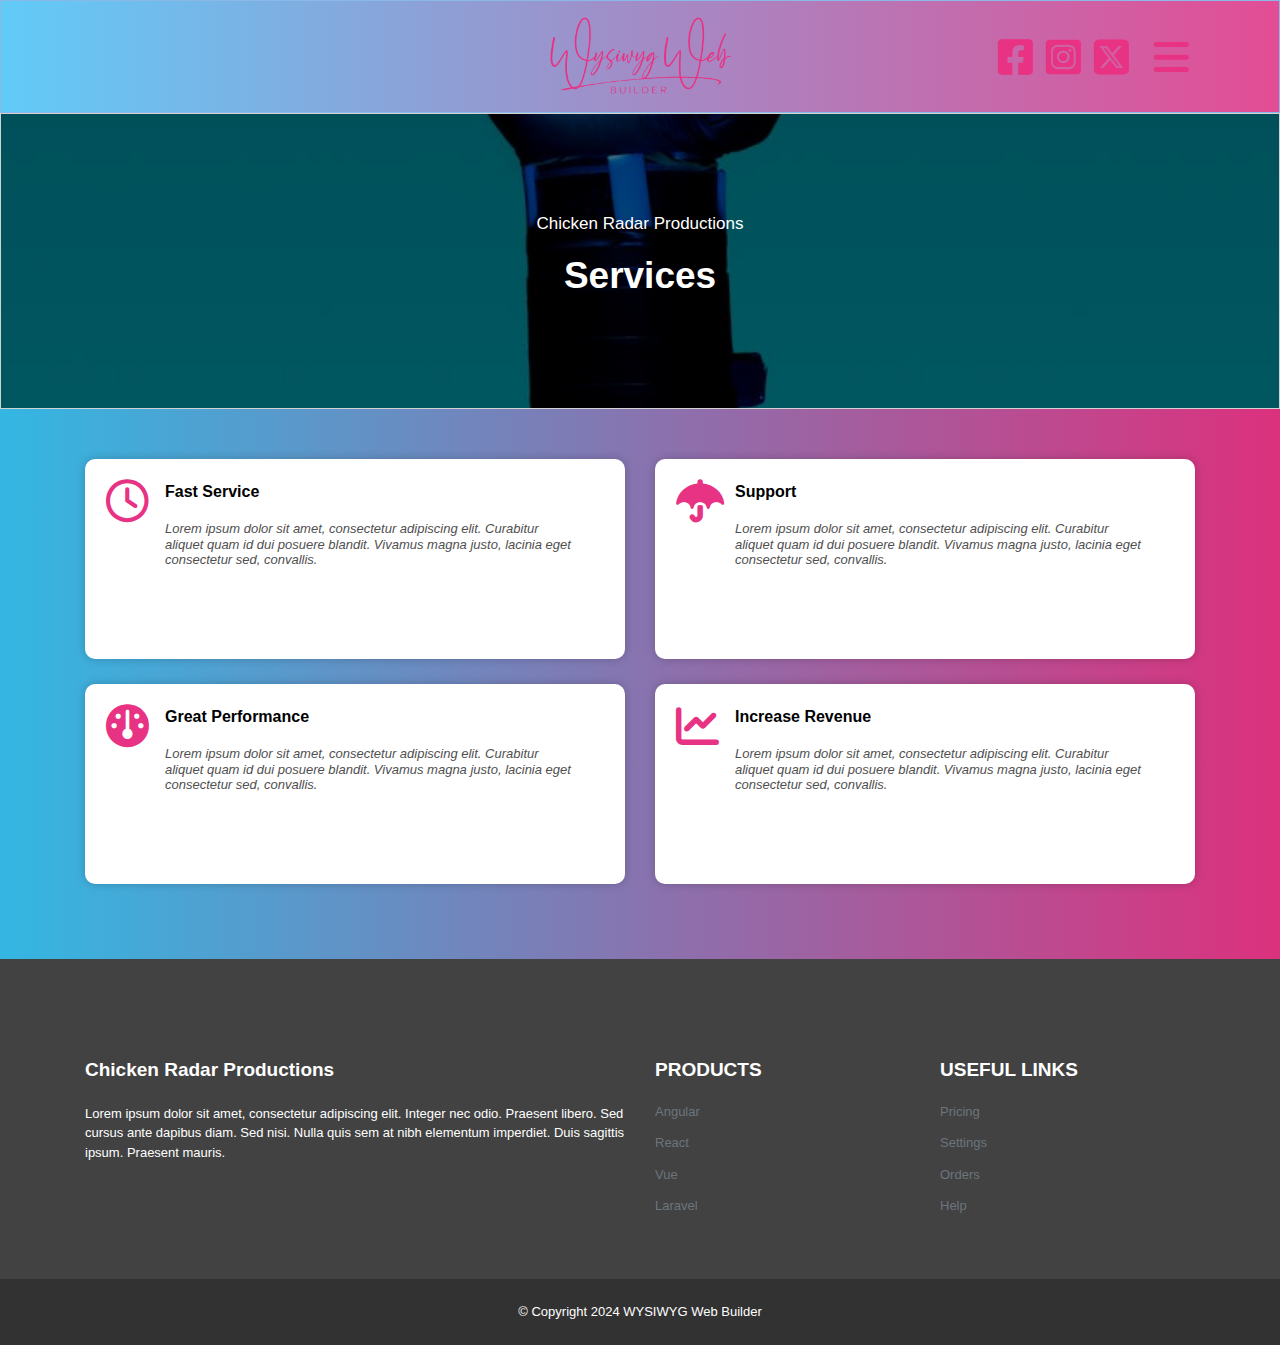
<file: services.html>
<!doctype html>
<html lang="en">
<head>
<meta charset="utf-8">
<title>Services</title>
<meta name="description" content="Products sold by Chicken-Radar">
<meta name="generator" content="WYSIWYG Web Builder 19 Trial Version - https://www.wysiwygwebbuilder.com">
<meta name="viewport" content="width=device-width, initial-scale=1.0">
<link href="fontawesome6.min.css" rel="stylesheet">
<link href="https://fonts.googleapis.com/css2?family=Open+Sans:wdth,wght@75..100,300..800&700,400&display=swap" rel="stylesheet">
<link href="ChicknRadarV7.css" rel="stylesheet">
<link href="services.css" rel="stylesheet">
<script src="jquery-3.7.1.min.js"></script>
<script src="wb.overlay.min.js"></script>
<script src="wwb19.min.js"></script>
<script>
$(document).ready(function()
{
   $('#OverlayMenu1-overlay').overlay({hideTransition:true});
   $('#OverlayMenu1').on('click', function(e)
   {
      $.overlay.toggle($('#OverlayMenu1-overlay'));
      return false;
   });
});
</script>
</head>
<body class="wb-theme-content">
<div id="wb_headerLayoutGrid" class="wb-theme-header">
<header id="headerLayoutGrid">
<div class="col-1">
</div>
<div class="col-2">
<div id="wb_headerImage" style="display:inline-block;width:187px;height:81px;z-index:0;">
<img src="images/wwb-signature-small-black.png" id="headerImage" alt="" class="wb-theme-content" width="185" height="81">
</div>
</div>
<div class="col-3">
<div id="wb_headerIcon1" style="display:inline-block;width:40px;height:40px;text-align:center;z-index:1;" class="wb-theme-content">
<div id="headerIcon1"><i class="fa fa-brands fa-facebook-square"></i></div>
</div>
<div id="wb_Icon1" style="display:inline-block;width:40px;height:40px;text-align:center;z-index:2;" class="wb-theme-content">
<div id="Icon1"><i class="fa fa-brands fa-instagram-square"></i></div>
</div>
<div id="wb_headerIcon3" style="display:inline-block;width:40px;height:40px;text-align:center;z-index:3;" class="wb-theme-content">
<div id="headerIcon3"><i class="fa fa-brands fa-square-x-twitter"></i></div>
</div>
<div id="wb_headerMenu" style="display:inline-block;width:48px;height:40px;text-align:center;z-index:4;" class="wb-theme-content">
<a href="#" onclick="$.overlay.show($('#OverlayMenu1-overlay'));return false;"><div id="headerMenu"><i class="fa fa-bars"></i></div></a>
</div>
</div>
</header>
</div>
<div id="wb_OverlayMenu1" style="position:absolute;left:982px;top:7px;width:22px;height:22px;z-index:22;">
<a href="#" id="OverlayMenu1" class="wb-theme-button" style="display:none !important">
<span class="line"></span>
<span class="line">
</span><span class="line"></span>
</a>
</div>
<div id="wb_heroLayoutGrid">
<div id="heroLayoutGrid-overlay"></div>
<section id="heroLayoutGrid">
<div class="row">
<div class="col-1">
<div id="wb_heroHeading2" style="display:block;width:100%;z-index:5;">
<h2 id="heroHeading2">Chicken Radar Productions</h2>
</div>
<div id="wb_heroHeading1" style="display:block;width:100%;z-index:6;">
<h1 id="heroHeading1">Services</h1>
</div>
</div>
</div>
</section>
</div>
<div id="wb_servicesLayoutGrid1" class="wb-theme-content">
<div id="servicesLayoutGrid1">
<div class="row">
<div class="col-1">
<div id="wb_servicesCard1" style="display:flex;width:100%;z-index:7;" class="card">
<div id="servicesCard1-card-body">
<div id="servicesCard1-card-item0" class="wb-theme-content"><a href="http://www.yourwebsite.com/"><i class="fa fa-regular fa-clock"></i></a></div>
<div id="servicesCard1-card-item1">Fast Service</div>
<div id="servicesCard1-card-item2">Lorem ipsum dolor sit amet, consectetur adipiscing elit. Curabitur aliquet quam id dui posuere blandit. Vivamus magna justo, lacinia eget consectetur sed, convallis.</div>
</div>
</div>
<div id="wb_servicesCard2" style="display:flex;width:100%;z-index:8;" class="card">
<div id="servicesCard2-card-body">
<div id="servicesCard2-card-item0" class="wb-theme-content"><a href="http://www.yourwebsite.com/"><i class="fa fa-gauge"></i></a></div>
<div id="servicesCard2-card-item1">Great Performance</div>
<div id="servicesCard2-card-item2">Lorem ipsum dolor sit amet, consectetur adipiscing elit. Curabitur aliquet quam id dui posuere blandit. Vivamus magna justo, lacinia eget consectetur sed, convallis.</div>
</div>
</div>
</div>
<div class="col-2">
<div id="wb_servicesCard3" style="display:flex;width:100%;z-index:9;" class="card">
<div id="servicesCard3-card-body">
<div id="servicesCard3-card-item0" class="wb-theme-content"><a href="http://www.yourwebsite.com/"><i class="fa fa-umbrella"></i></a></div>
<div id="servicesCard3-card-item1">Support</div>
<div id="servicesCard3-card-item2">Lorem ipsum dolor sit amet, consectetur adipiscing elit. Curabitur aliquet quam id dui posuere blandit. Vivamus magna justo, lacinia eget consectetur sed, convallis.</div>
</div>
</div>
<div id="wb_servicesCard4" style="display:flex;width:100%;z-index:10;" class="card">
<div id="servicesCard4-card-body">
<div id="servicesCard4-card-item0" class="wb-theme-content"><a href="http://www.yourwebsite.com/"><i class="fa fa-chart-line"></i></a></div>
<div id="servicesCard4-card-item1">Increase Revenue</div>
<div id="servicesCard4-card-item2">Lorem ipsum dolor sit amet, consectetur adipiscing elit. Curabitur aliquet quam id dui posuere blandit. Vivamus magna justo, lacinia eget consectetur sed, convallis.</div>
</div>
</div>
</div>
</div>
</div>
</div>
<div id="wb_footer">
<div id="footer">
<div class="row">
<div class="col-1">
<div id="wb_footerTop">
<div id="footerTop">
<div class="row">
<div class="col-1">
<div id="wb_footerCard1" style="display:flex;width:100%;z-index:15;" class="card">
<div id="footerCard1-card-body">
<div id="footerCard1-card-item0">Chicken Radar Productions</div>
<div id="footerCard1-card-item1">Lorem ipsum dolor sit amet, consectetur adipiscing elit. Integer nec odio. Praesent libero. Sed cursus ante dapibus diam. Sed nisi. Nulla quis sem at nibh elementum imperdiet. Duis sagittis ipsum. Praesent mauris.</div>
</div>
</div>
</div>
<div class="col-2">
<div id="wb_footerCard2" style="display:flex;width:100%;z-index:16;" class="card">
<div id="footerCard2-card-body">
<div id="footerCard2-card-item0">PRODUCTS</div>
<div id="footerCard2-card-item1"><a href="./index.html">Angular</a></div>
<div id="footerCard2-card-item2"><a href="./index.html">React</a></div>
<div id="footerCard2-card-item3"><a href="./index.html">Vue</a></div>
<div id="footerCard2-card-item4"><a href="./index.html">Laravel</a></div>
</div>
</div>
</div>
<div class="col-3">
<div id="wb_footerCard3" style="display:flex;width:100%;z-index:17;" class="card">
<div id="footerCard3-card-body">
<div id="footerCard3-card-item0">USEFUL LINKS</div>
<div id="footerCard3-card-item1"><a href="./index.html">Pricing</a></div>
<div id="footerCard3-card-item2"><a href="./index.html">Settings</a></div>
<div id="footerCard3-card-item3"><a href="./index.html">Orders</a></div>
<div id="footerCard3-card-item4"><a href="./index.html">Help</a></div>
</div>
</div>
</div>
</div>
</div>
</div>
<div id="wb_footerBottom">
<div id="footerBottom">
<div class="col-1">
<div id="wb_footerCopyrights">
<span style="color:#FFFFFF;font-family:Arial;font-size:13px;">© Copyright 2024 WYSIWYG Web Builder</span>
</div>
</div>
</div>
</div>
</div>
</div>
</div>
</div>
<div id="OverlayMenu1-overlay">
<div class="OverlayMenu1">
<ul class="drilldown-menu" role="menu">
<li><a role="menuitem" href="./index.html" title="Home" class="OverlayMenu1-effect wb-theme-button"><i class="fa fa-home overlay-icon"></i>Home</a></li>
<li><a role="menuitem" href="./about.html" title="About" class="OverlayMenu1-effect wb-theme-button"><i class="fa fa-regular fa-id-card overlay-icon"></i>About</a></li>
<li><a role="menuitem" href="./blog.html" title="Blog" class="OverlayMenu1-effect wb-theme-button"><i class="fa fa-regular fa-newspaper overlay-icon"></i>Blog</a></li>
<li><a role="menuitem" href="./contact.html" title="Contact" class="OverlayMenu1-effect wb-theme-button"><i class="fa fa-envelope overlay-icon"></i>Contact</a></li>
<li><a role="menuitem" href="./faq.html" title="FAQ" class="OverlayMenu1-effect wb-theme-button"><i class="fa fa-question overlay-icon"></i>FAQ</a></li>
<li><a role="menuitem" href="./photogallery.html" title="Photo Gallery" class="OverlayMenu1-effect wb-theme-button"><i class="fa fa-regular fa-image overlay-icon"></i>Photo&nbsp;Gallery</a></li>
<li><a role="menuitem" href="./pricetable.html" title="Price Table" class="OverlayMenu1-effect wb-theme-button"><i class="fa fa-dollar-sign overlay-icon"></i>Price&nbsp;Table</a></li>
<li><a role="menuitem" href="./products.html" title="Products" class="OverlayMenu1-effect wb-theme-button"><i class="fa fa-tag overlay-icon"></i>Products</a></li>
<li><a role="menuitem" href="./portfolio.html" title="Portfolio" class="OverlayMenu1-effect wb-theme-button"><i class="fa fa-regular fa-file-image overlay-icon"></i>Portfolio</a></li>
<li><a role="menuitem" href="./services.html" title="Services" class="OverlayMenu1-effect wb-theme-button"><i class="fa fa-gears overlay-icon"></i>Services</a></li>
<li><a role="menuitem" href="./team.html" title="Team" class="OverlayMenu1-effect wb-theme-button">Team</a></li>
<li><a role="menuitem" href="./testimonials.html" title="Testimonials" class="OverlayMenu1-effect wb-theme-button"><i class="fa fa-comments overlay-icon"></i>Testimonials</a></li>
   </ul>
</div>
<a class="close-button" id="OverlayMenu1-close" href="#" role="button" aria-hidden="true"><span></span></a>
</div>
</body>
</html>
</file>
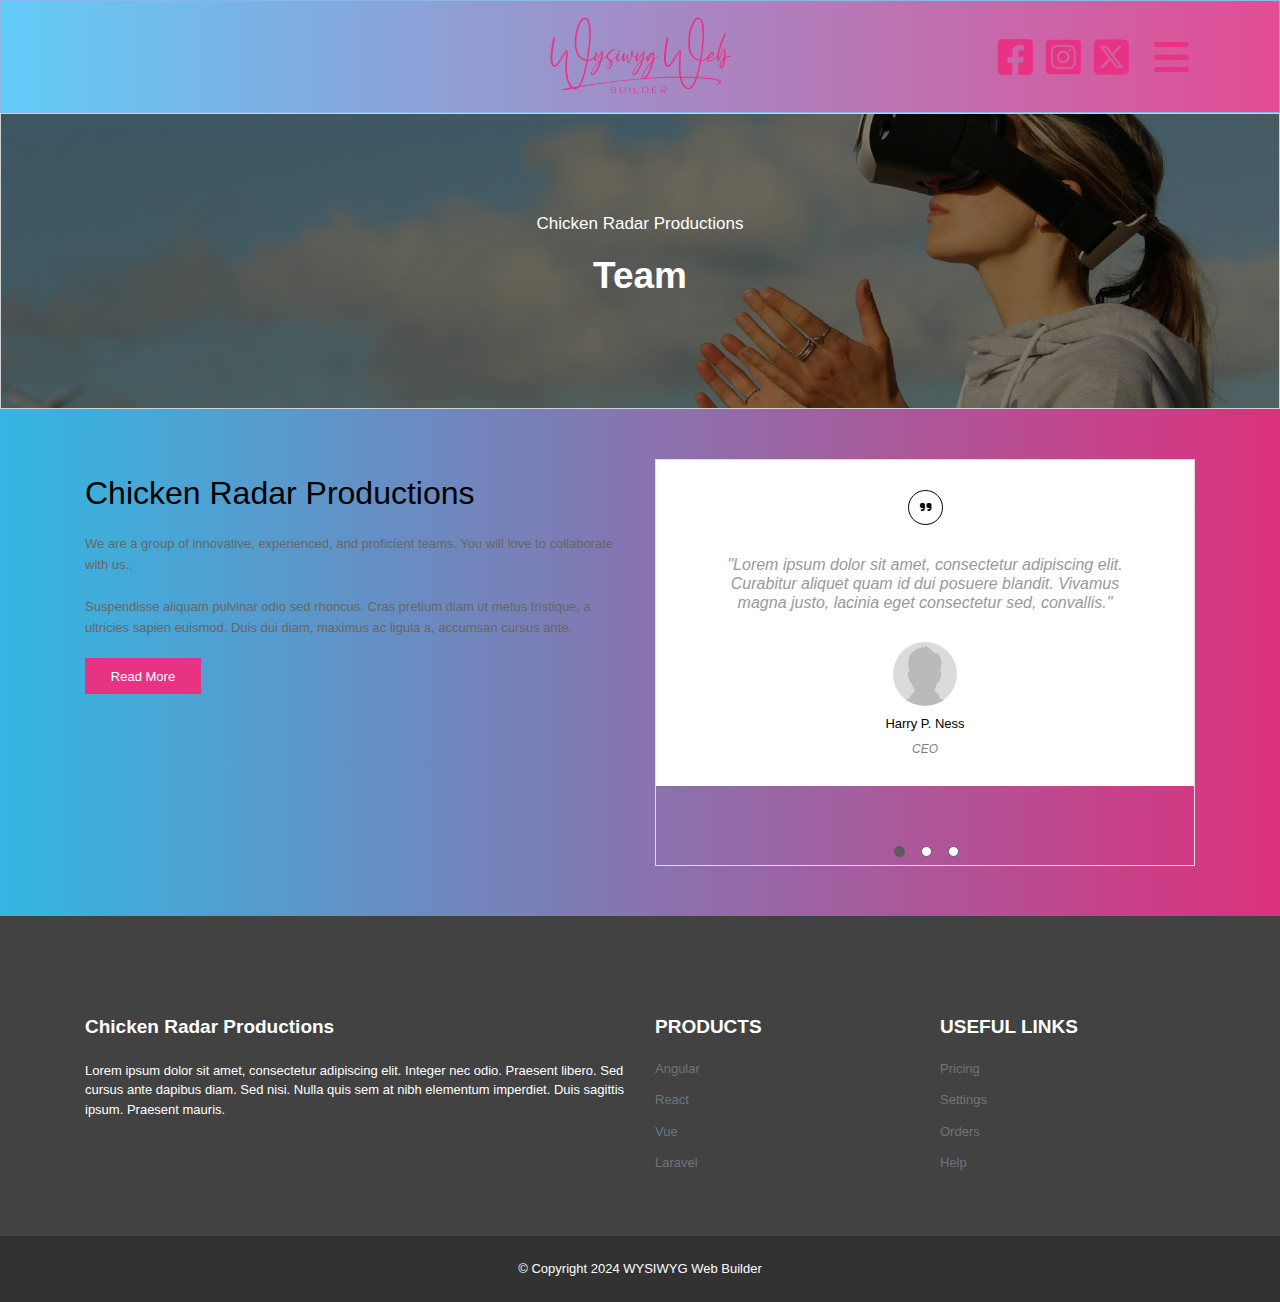
<file: team.html>
<!doctype html>
<html lang="en">
<head>
<meta charset="utf-8">
<title>Team</title>
<meta name="description" content="Products sold by Chicken-Radar">
<meta name="generator" content="WYSIWYG Web Builder 19 Trial Version - https://www.wysiwygwebbuilder.com">
<meta name="viewport" content="width=device-width, initial-scale=1.0">
<link href="fontawesome6.min.css" rel="stylesheet">
<link href="https://fonts.googleapis.com/css2?family=Open+Sans:wdth,wght@75..100,300..800&700,400&display=swap" rel="stylesheet">
<link href="ChicknRadarV7.css" rel="stylesheet">
<link href="team.css" rel="stylesheet">
<script src="jquery-3.7.1.min.js"></script>
<script src="wb.overlay.min.js"></script>
<script src="popper.min.js"></script>
<script src="bootstrap.min.js"></script>
<script src="wwb19.min.js"></script>
<script>
document.addEventListener('DOMContentLoaded', function(event)
{
   var teamCarousel = new bootstrap.Carousel('#teamCarousel', {interval: 3000, pause: false});
});
</script>
<script>
$(document).ready(function()
{
   $('#OverlayMenu1-overlay').overlay({hideTransition:true});
   $('#OverlayMenu1').on('click', function(e)
   {
      $.overlay.toggle($('#OverlayMenu1-overlay'));
      return false;
   });
});
</script>
</head>
<body class="wb-theme-content">
<div id="wb_headerLayoutGrid" class="wb-theme-header">
<header id="headerLayoutGrid">
<div class="col-1">
</div>
<div class="col-2">
<div id="wb_headerImage" style="display:inline-block;width:187px;height:81px;z-index:0;">
<img src="images/wwb-signature-small-black.png" id="headerImage" alt="" class="wb-theme-content" width="185" height="81">
</div>
</div>
<div class="col-3">
<div id="wb_headerIcon1" style="display:inline-block;width:40px;height:40px;text-align:center;z-index:1;" class="wb-theme-content">
<div id="headerIcon1"><i class="fa fa-brands fa-facebook-square"></i></div>
</div>
<div id="wb_Icon1" style="display:inline-block;width:40px;height:40px;text-align:center;z-index:2;" class="wb-theme-content">
<div id="Icon1"><i class="fa fa-brands fa-instagram-square"></i></div>
</div>
<div id="wb_headerIcon3" style="display:inline-block;width:40px;height:40px;text-align:center;z-index:3;" class="wb-theme-content">
<div id="headerIcon3"><i class="fa fa-brands fa-square-x-twitter"></i></div>
</div>
<div id="wb_headerMenu" style="display:inline-block;width:48px;height:40px;text-align:center;z-index:4;" class="wb-theme-content">
<a href="#" onclick="$.overlay.show($('#OverlayMenu1-overlay'));return false;"><div id="headerMenu"><i class="fa fa-bars"></i></div></a>
</div>
</div>
</header>
</div>
<div id="wb_OverlayMenu1" style="position:absolute;left:982px;top:7px;width:22px;height:22px;z-index:28;">
<a href="#" id="OverlayMenu1" class="wb-theme-button" style="display:none !important">
<span class="line"></span>
<span class="line">
</span><span class="line"></span>
</a>
</div>
<div id="wb_heroLayoutGrid">
<div id="heroLayoutGrid-overlay"></div>
<section id="heroLayoutGrid">
<div class="row">
<div class="col-1">
<div id="wb_heroHeading2" style="display:block;width:100%;z-index:5;">
<h2 id="heroHeading2">Chicken Radar Productions</h2>
</div>
<div id="wb_heroHeading1" style="display:block;width:100%;z-index:6;">
<h1 id="heroHeading1">Team</h1>
</div>
</div>
</div>
</section>
</div>
<div id="wb_teamLayoutGrid">
<div id="teamLayoutGrid">
<div class="row">
<div class="col-1">
<div id="wb_teamHeading1" style="display:block;width:100%;z-index:7;">
<h1 id="teamHeading1">Chicken Radar Productions</h1>
</div>
<div id="wb_teamText1">
<span style="color:#000000;font-family:Arial;font-size:13px;line-height:21px;"><br></span><span style="color:#666666;font-family:Arial;font-size:13px;line-height:21px;">We are a group of innovative, experienced, and proficient teams. You will love to collaborate with us.. <br><br>Suspendisse aliquam pulvinar odio sed rhoncus. Cras pretium diam ut metus tristique, a ultricies sapien euismod. Duis dui diam, maximus ac ligula a, accumsan cursus ante. </span>
</div>
<input type="submit" id="teamButton" name="" value="Read More" class="wb-theme-button" style="display:inline-block;width:116px;height:36px;z-index:9;">
</div>
<div class="col-2">
<div id="wb_teamCarousel" style="">
<div id="teamCarousel" class="carousel slide" data-bs-ride="carousel">
<ol class="carousel-indicators">
<li data-bs-target="#teamCarousel" data-bs-slide-to="0" class="active"></li>
<li data-bs-target="#teamCarousel" data-bs-slide-to="1"></li>
<li data-bs-target="#teamCarousel" data-bs-slide-to="2"></li>
</ol>
<div class="carousel-inner">
<div class="carousel-item active">
<div class="carousel-item-inner">
<div id="wb_teamCard1" style="display:flex;width:100%;z-index:10;" class="card">
<div id="teamCard1-card-body">
<div id="teamCard1-card-item0"><a href="http://"><i class="fa fa-quote-right"></i></a></div>
<div id="teamCard1-card-item1">"Lorem ipsum dolor sit amet, consectetur adipiscing elit. Curabitur aliquet quam id dui posuere blandit. Vivamus magna justo, lacinia eget consectetur sed, convallis."</div>
<img id="teamCard1-card-item2" src="images/avatar-male-small2.png" width="128" height="128" alt="" title="">
<div id="teamCard1-card-item3">Harry P. Ness</div>
<div id="teamCard1-card-item4">CEO</div>
</div>
</div>
</div>
</div>
<div class="carousel-item">
<div class="carousel-item-inner">
<div id="wb_teamCard2" style="display:flex;width:100%;z-index:11;" class="card">
<div id="teamCard2-card-body">
<div id="teamCard2-card-item0"><a href="http://"><i class="fa fa-quote-right"></i></a></div>
<div id="teamCard2-card-item1">"Lorem ipsum dolor sit amet, consectetur adipiscing elit. Curabitur aliquet quam id dui posuere blandit. Vivamus magna justo, lacinia eget consectetur sed, convallis."</div>
<img id="teamCard2-card-item2" src="images/avatar-male-small6.png" width="128" height="128" alt="" title="">
<div id="teamCard2-card-item3">Jack Pott</div>
<div id="teamCard2-card-item4">Developer</div>
</div>
</div>
</div>
</div>
<div class="carousel-item">
<div class="carousel-item-inner">
<div id="wb_teamCard3" style="display:flex;width:100%;z-index:12;" class="card">
<div id="teamCard3-card-body">
<div id="teamCard3-card-item0"><a href="http://"><i class="fa fa-quote-right"></i></a></div>
<div id="teamCard3-card-item1">"Lorem ipsum dolor sit amet, consectetur adipiscing elit. Curabitur aliquet quam id dui posuere blandit. Vivamus magna justo, lacinia eget consectetur sed, convallis."</div>
<img id="teamCard3-card-item2" src="images/avatar-female-small3.png" width="128" height="128" alt="" title="">
<div id="teamCard3-card-item3">Barb Dwyer</div>
<div id="teamCard3-card-item4">Developer</div>
</div>
</div>
</div>
</div>
</div>
</div>
</div>

</div>
</div>
</div>
</div>
<div id="wb_footer">
<div id="footer">
<div class="row">
<div class="col-1">
<div id="wb_footerTop">
<div id="footerTop">
<div class="row">
<div class="col-1">
<div id="wb_footerCard1" style="display:flex;width:100%;z-index:21;" class="card">
<div id="footerCard1-card-body">
<div id="footerCard1-card-item0">Chicken Radar Productions</div>
<div id="footerCard1-card-item1">Lorem ipsum dolor sit amet, consectetur adipiscing elit. Integer nec odio. Praesent libero. Sed cursus ante dapibus diam. Sed nisi. Nulla quis sem at nibh elementum imperdiet. Duis sagittis ipsum. Praesent mauris.</div>
</div>
</div>
</div>
<div class="col-2">
<div id="wb_footerCard2" style="display:flex;width:100%;z-index:22;" class="card">
<div id="footerCard2-card-body">
<div id="footerCard2-card-item0">PRODUCTS</div>
<div id="footerCard2-card-item1"><a href="./index.html">Angular</a></div>
<div id="footerCard2-card-item2"><a href="./index.html">React</a></div>
<div id="footerCard2-card-item3"><a href="./index.html">Vue</a></div>
<div id="footerCard2-card-item4"><a href="./index.html">Laravel</a></div>
</div>
</div>
</div>
<div class="col-3">
<div id="wb_footerCard3" style="display:flex;width:100%;z-index:23;" class="card">
<div id="footerCard3-card-body">
<div id="footerCard3-card-item0">USEFUL LINKS</div>
<div id="footerCard3-card-item1"><a href="./index.html">Pricing</a></div>
<div id="footerCard3-card-item2"><a href="./index.html">Settings</a></div>
<div id="footerCard3-card-item3"><a href="./index.html">Orders</a></div>
<div id="footerCard3-card-item4"><a href="./index.html">Help</a></div>
</div>
</div>
</div>
</div>
</div>
</div>
<div id="wb_footerBottom">
<div id="footerBottom">
<div class="col-1">
<div id="wb_footerCopyrights">
<span style="color:#FFFFFF;font-family:Arial;font-size:13px;">© Copyright 2024 WYSIWYG Web Builder</span>
</div>
</div>
</div>
</div>
</div>
</div>
</div>
</div>
<div id="OverlayMenu1-overlay">
<div class="OverlayMenu1">
<ul class="drilldown-menu" role="menu">
<li><a role="menuitem" href="./index.html" title="Home" class="OverlayMenu1-effect wb-theme-button"><i class="fa fa-home overlay-icon"></i>Home</a></li>
<li><a role="menuitem" href="./about.html" title="About" class="OverlayMenu1-effect wb-theme-button"><i class="fa fa-regular fa-id-card overlay-icon"></i>About</a></li>
<li><a role="menuitem" href="./blog.html" title="Blog" class="OverlayMenu1-effect wb-theme-button"><i class="fa fa-regular fa-newspaper overlay-icon"></i>Blog</a></li>
<li><a role="menuitem" href="./contact.html" title="Contact" class="OverlayMenu1-effect wb-theme-button"><i class="fa fa-envelope overlay-icon"></i>Contact</a></li>
<li><a role="menuitem" href="./faq.html" title="FAQ" class="OverlayMenu1-effect wb-theme-button"><i class="fa fa-question overlay-icon"></i>FAQ</a></li>
<li><a role="menuitem" href="./photogallery.html" title="Photo Gallery" class="OverlayMenu1-effect wb-theme-button"><i class="fa fa-regular fa-image overlay-icon"></i>Photo&nbsp;Gallery</a></li>
<li><a role="menuitem" href="./pricetable.html" title="Price Table" class="OverlayMenu1-effect wb-theme-button"><i class="fa fa-dollar-sign overlay-icon"></i>Price&nbsp;Table</a></li>
<li><a role="menuitem" href="./products.html" title="Products" class="OverlayMenu1-effect wb-theme-button"><i class="fa fa-tag overlay-icon"></i>Products</a></li>
<li><a role="menuitem" href="./portfolio.html" title="Portfolio" class="OverlayMenu1-effect wb-theme-button"><i class="fa fa-regular fa-file-image overlay-icon"></i>Portfolio</a></li>
<li><a role="menuitem" href="./services.html" title="Services" class="OverlayMenu1-effect wb-theme-button"><i class="fa fa-gears overlay-icon"></i>Services</a></li>
<li><a role="menuitem" href="./team.html" title="Team" class="OverlayMenu1-effect wb-theme-button">Team</a></li>
<li><a role="menuitem" href="./testimonials.html" title="Testimonials" class="OverlayMenu1-effect wb-theme-button"><i class="fa fa-comments overlay-icon"></i>Testimonials</a></li>
   </ul>
</div>
<a class="close-button" id="OverlayMenu1-close" href="#" role="button" aria-hidden="true"><span></span></a>
</div>
</body>
</html>
</file>
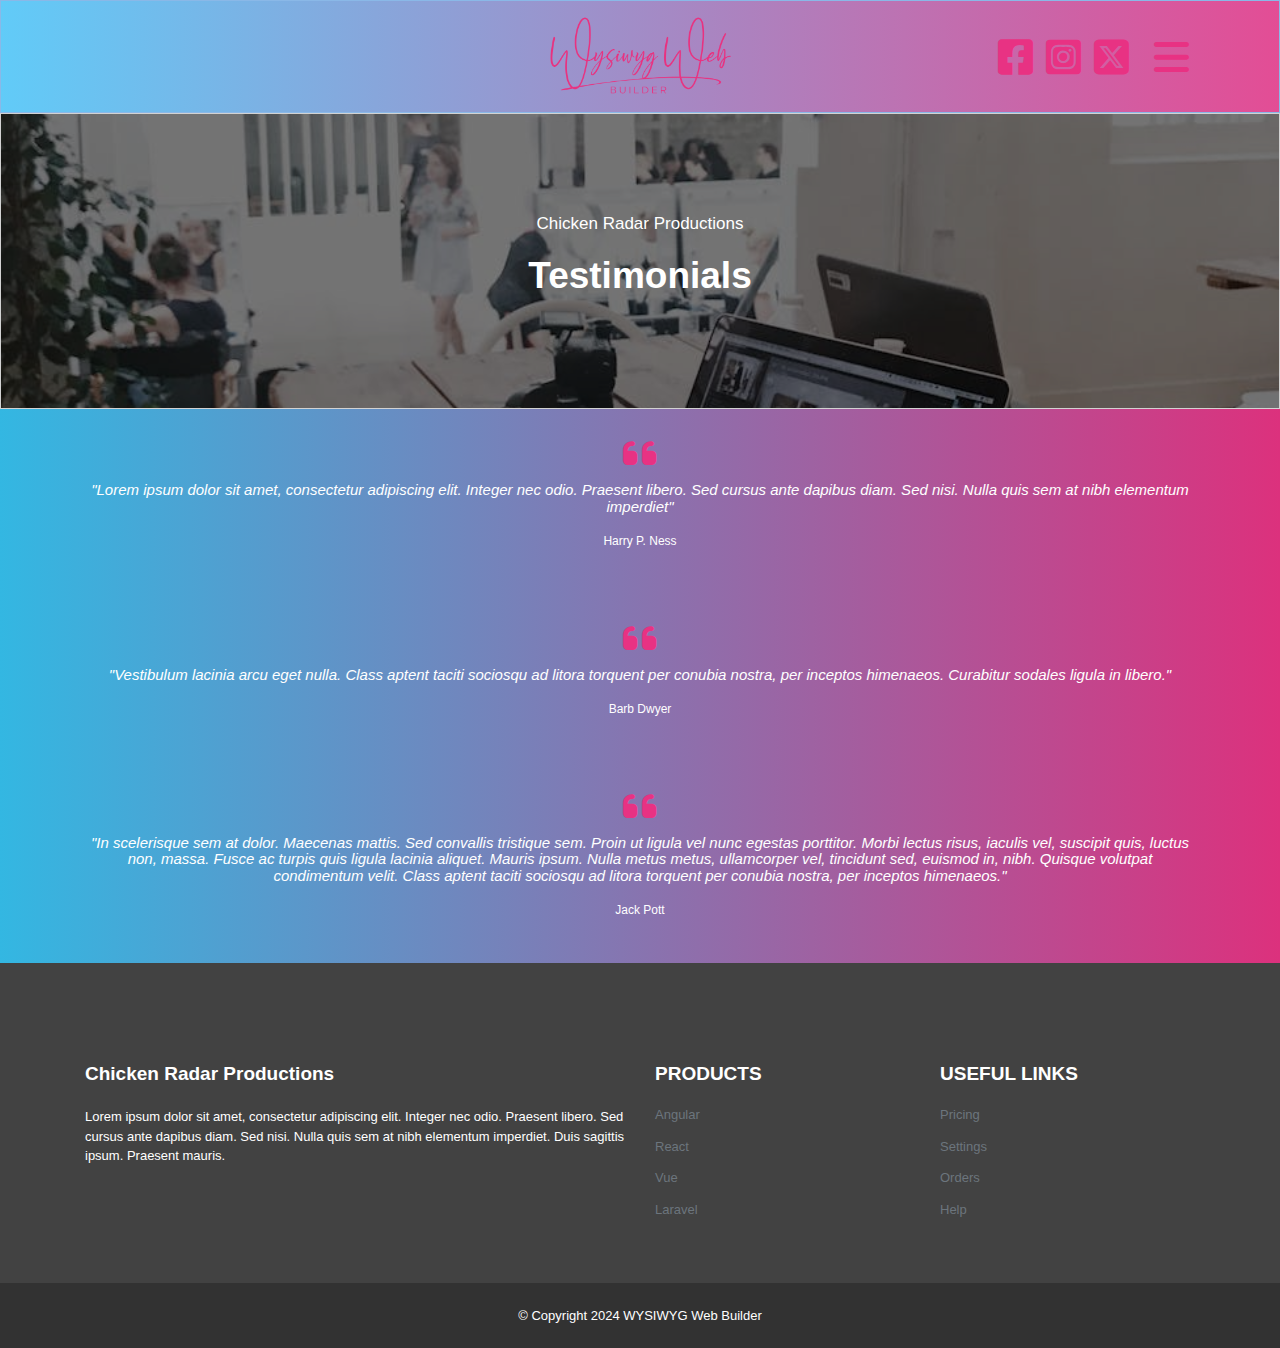
<file: testimonials.html>
<!doctype html>
<html lang="en">
<head>
<meta charset="utf-8">
<title>Testimonials</title>
<meta name="description" content="Products sold by Chicken-Radar">
<meta name="generator" content="WYSIWYG Web Builder 19 Trial Version - https://www.wysiwygwebbuilder.com">
<meta name="viewport" content="width=device-width, initial-scale=1.0">
<link href="fontawesome6.min.css" rel="stylesheet">
<link href="https://fonts.googleapis.com/css2?family=Open+Sans:wdth,wght@75..100,300..800&700,400&display=swap" rel="stylesheet">
<link href="ChicknRadarV7.css" rel="stylesheet">
<link href="testimonials.css" rel="stylesheet">
<script src="jquery-3.7.1.min.js"></script>
<script src="wb.overlay.min.js"></script>
<script src="wwb19.min.js"></script>
<script>
$(document).ready(function()
{
   $('#OverlayMenu1-overlay').overlay({hideTransition:true});
   $('#OverlayMenu1').on('click', function(e)
   {
      $.overlay.toggle($('#OverlayMenu1-overlay'));
      return false;
   });
});
</script>
</head>
<body class="wb-theme-content">
<div id="wb_headerLayoutGrid" class="wb-theme-header">
<header id="headerLayoutGrid">
<div class="col-1">
</div>
<div class="col-2">
<div id="wb_headerImage" style="display:inline-block;width:187px;height:81px;z-index:0;">
<img src="images/wwb-signature-small-black.png" id="headerImage" alt="" class="wb-theme-content" width="185" height="81">
</div>
</div>
<div class="col-3">
<div id="wb_headerIcon1" style="display:inline-block;width:40px;height:40px;text-align:center;z-index:1;" class="wb-theme-content">
<div id="headerIcon1"><i class="fa fa-brands fa-facebook-square"></i></div>
</div>
<div id="wb_Icon1" style="display:inline-block;width:40px;height:40px;text-align:center;z-index:2;" class="wb-theme-content">
<div id="Icon1"><i class="fa fa-brands fa-instagram-square"></i></div>
</div>
<div id="wb_headerIcon3" style="display:inline-block;width:40px;height:40px;text-align:center;z-index:3;" class="wb-theme-content">
<div id="headerIcon3"><i class="fa fa-brands fa-square-x-twitter"></i></div>
</div>
<div id="wb_headerMenu" style="display:inline-block;width:48px;height:40px;text-align:center;z-index:4;" class="wb-theme-content">
<a href="#" onclick="$.overlay.show($('#OverlayMenu1-overlay'));return false;"><div id="headerMenu"><i class="fa fa-bars"></i></div></a>
</div>
</div>
</header>
</div>
<div id="wb_OverlayMenu1" style="position:absolute;left:982px;top:7px;width:22px;height:22px;z-index:27;">
<a href="#" id="OverlayMenu1" class="wb-theme-button" style="display:none !important">
<span class="line"></span>
<span class="line">
</span><span class="line"></span>
</a>
</div>
<div id="wb_heroLayoutGrid">
<div id="heroLayoutGrid-overlay"></div>
<section id="heroLayoutGrid">
<div class="row">
<div class="col-1">
<div id="wb_heroHeading2" style="display:block;width:100%;z-index:5;">
<h2 id="heroHeading2">Chicken Radar Productions</h2>
</div>
<div id="wb_heroHeading1" style="display:block;width:100%;z-index:6;">
<h1 id="heroHeading1">Testimonials</h1>
</div>
</div>
</div>
</section>
</div>
<div id="wb_testimonialsLayoutGrid1" class="wb-theme-content">
<div id="testimonialsLayoutGrid1">
<div class="row">
<div class="col-1">
<div id="wb_testimonialsIcon1" style="display:inline-block;width:38px;height:38px;text-align:center;z-index:7;" class="wb-theme-content">
<div id="testimonialsIcon1"><i class="fa fa-quote-left"></i></div>
</div>
<div id="wb_testimonialsText1" class="wb-theme-content">
<p>"Lorem ipsum dolor sit amet, consectetur adipiscing elit. Integer nec odio. Praesent libero. Sed cursus ante dapibus diam. Sed nisi. Nulla quis sem at nibh elementum imperdiet"</p>
</div>
<div id="wb_testimonialsName1" class="wb-theme-content">
<p>Harry P. Ness</p>
</div>
</div>
</div>
</div>
</div>
<div id="wb_testimonialsLayoutGrid2" class="wb-theme-content">
<div id="testimonialsLayoutGrid2">
<div class="row">
<div class="col-1">
<div id="wb_testimonialsIcon2" style="display:inline-block;width:38px;height:38px;text-align:center;z-index:10;" class="wb-theme-content">
<div id="testimonialsIcon2"><i class="fa fa-quote-left"></i></div>
</div>
<div id="wb_testimonialsText2" class="wb-theme-content">
<p>"Vestibulum lacinia arcu eget nulla. Class aptent taciti sociosqu ad litora torquent per conubia nostra, per inceptos himenaeos. Curabitur sodales ligula in libero."</p>
</div>
<div id="wb_testimonialsName2" class="wb-theme-content">
<p>Barb Dwyer</p>
</div>
</div>
</div>
</div>
</div>
<div id="wb_testimonialsLayoutGrid3" class="wb-theme-content">
<div id="testimonialsLayoutGrid3">
<div class="row">
<div class="col-1">
<div id="wb_testimonialsIcon3" style="display:inline-block;width:38px;height:38px;text-align:center;z-index:13;" class="wb-theme-content">
<div id="testimonialsIcon3"><i class="fa fa-quote-left"></i></div>
</div>
<div id="wb_testimonialsText3" class="wb-theme-content">
<p>"In scelerisque sem at dolor. Maecenas mattis. Sed convallis tristique sem. Proin ut ligula vel nunc egestas porttitor. Morbi lectus risus, iaculis vel, suscipit quis, luctus non, massa. Fusce ac turpis quis ligula lacinia aliquet. Mauris ipsum. Nulla metus metus, ullamcorper vel, tincidunt sed, euismod in, nibh. Quisque volutpat condimentum velit. Class aptent taciti sociosqu ad litora torquent per conubia nostra, per inceptos himenaeos."</p>
</div>
<div id="wb_testimonialsName3" class="wb-theme-content">
<p>Jack Pott</p>
</div>
</div>
</div>
</div>
</div>
<div id="wb_footer">
<div id="footer">
<div class="row">
<div class="col-1">
<div id="wb_footerTop">
<div id="footerTop">
<div class="row">
<div class="col-1">
<div id="wb_footerCard1" style="display:flex;width:100%;z-index:20;" class="card">
<div id="footerCard1-card-body">
<div id="footerCard1-card-item0">Chicken Radar Productions</div>
<div id="footerCard1-card-item1">Lorem ipsum dolor sit amet, consectetur adipiscing elit. Integer nec odio. Praesent libero. Sed cursus ante dapibus diam. Sed nisi. Nulla quis sem at nibh elementum imperdiet. Duis sagittis ipsum. Praesent mauris.</div>
</div>
</div>
</div>
<div class="col-2">
<div id="wb_footerCard2" style="display:flex;width:100%;z-index:21;" class="card">
<div id="footerCard2-card-body">
<div id="footerCard2-card-item0">PRODUCTS</div>
<div id="footerCard2-card-item1"><a href="./index.html">Angular</a></div>
<div id="footerCard2-card-item2"><a href="./index.html">React</a></div>
<div id="footerCard2-card-item3"><a href="./index.html">Vue</a></div>
<div id="footerCard2-card-item4"><a href="./index.html">Laravel</a></div>
</div>
</div>
</div>
<div class="col-3">
<div id="wb_footerCard3" style="display:flex;width:100%;z-index:22;" class="card">
<div id="footerCard3-card-body">
<div id="footerCard3-card-item0">USEFUL LINKS</div>
<div id="footerCard3-card-item1"><a href="./index.html">Pricing</a></div>
<div id="footerCard3-card-item2"><a href="./index.html">Settings</a></div>
<div id="footerCard3-card-item3"><a href="./index.html">Orders</a></div>
<div id="footerCard3-card-item4"><a href="./index.html">Help</a></div>
</div>
</div>
</div>
</div>
</div>
</div>
<div id="wb_footerBottom">
<div id="footerBottom">
<div class="col-1">
<div id="wb_footerCopyrights">
<span style="color:#FFFFFF;font-family:Arial;font-size:13px;">© Copyright 2024 WYSIWYG Web Builder</span>
</div>
</div>
</div>
</div>
</div>
</div>
</div>
</div>
<div id="OverlayMenu1-overlay">
<div class="OverlayMenu1">
<ul class="drilldown-menu" role="menu">
<li><a role="menuitem" href="./index.html" title="Home" class="OverlayMenu1-effect wb-theme-button"><i class="fa fa-home overlay-icon"></i>Home</a></li>
<li><a role="menuitem" href="./about.html" title="About" class="OverlayMenu1-effect wb-theme-button"><i class="fa fa-regular fa-id-card overlay-icon"></i>About</a></li>
<li><a role="menuitem" href="./blog.html" title="Blog" class="OverlayMenu1-effect wb-theme-button"><i class="fa fa-regular fa-newspaper overlay-icon"></i>Blog</a></li>
<li><a role="menuitem" href="./contact.html" title="Contact" class="OverlayMenu1-effect wb-theme-button"><i class="fa fa-envelope overlay-icon"></i>Contact</a></li>
<li><a role="menuitem" href="./faq.html" title="FAQ" class="OverlayMenu1-effect wb-theme-button"><i class="fa fa-question overlay-icon"></i>FAQ</a></li>
<li><a role="menuitem" href="./photogallery.html" title="Photo Gallery" class="OverlayMenu1-effect wb-theme-button"><i class="fa fa-regular fa-image overlay-icon"></i>Photo&nbsp;Gallery</a></li>
<li><a role="menuitem" href="./pricetable.html" title="Price Table" class="OverlayMenu1-effect wb-theme-button"><i class="fa fa-dollar-sign overlay-icon"></i>Price&nbsp;Table</a></li>
<li><a role="menuitem" href="./products.html" title="Products" class="OverlayMenu1-effect wb-theme-button"><i class="fa fa-tag overlay-icon"></i>Products</a></li>
<li><a role="menuitem" href="./portfolio.html" title="Portfolio" class="OverlayMenu1-effect wb-theme-button"><i class="fa fa-regular fa-file-image overlay-icon"></i>Portfolio</a></li>
<li><a role="menuitem" href="./services.html" title="Services" class="OverlayMenu1-effect wb-theme-button"><i class="fa fa-gears overlay-icon"></i>Services</a></li>
<li><a role="menuitem" href="./team.html" title="Team" class="OverlayMenu1-effect wb-theme-button">Team</a></li>
<li><a role="menuitem" href="./testimonials.html" title="Testimonials" class="OverlayMenu1-effect wb-theme-button"><i class="fa fa-comments overlay-icon"></i>Testimonials</a></li>
   </ul>
</div>
<a class="close-button" id="OverlayMenu1-close" href="#" role="button" aria-hidden="true"><span></span></a>
</div>
</body>
</html>
</file>
<file: ChicknRadarV7.css>
h1, .h1
{
   font-family: Arial;
   font-weight: bold;
   font-size: 32px;
   text-decoration: none;
   color: #000000;
   --color: #000000;
   background-color: transparent;
   margin: 0 0 0 0;
   padding: 0 0 0 0;
   display: inline-block;
}
h2, .h2
{
   font-family: Arial;
   font-weight: bold;
   font-size: 27px;
   text-decoration: none;
   color: #000000;
   --color: #000000;
   background-color: transparent;
   margin: 0 0 0 0;
   padding: 0 0 0 0;
   display: inline-block;
}
h3, .h3
{
   font-family: Arial;
   font-weight: bold;
   font-size: 24px;
   text-decoration: none;
   color: #000000;
   --color: #000000;
   background-color: transparent;
   margin: 0 0 0 0;
   padding: 0 0 0 0;
   display: inline-block;
}
h4, .h4
{
   font-family: Arial;
   font-weight: bold;
   font-size: 21px;
   font-style: italic;
   text-decoration: none;
   color: #000000;
   --color: #000000;
   background-color: transparent;
   margin: 0 0 0 0;
   padding: 0 0 0 0;
   display: inline-block;
}
h5, .h5
{
   font-family: Arial;
   font-weight: bold;
   font-size: 19px;
   text-decoration: none;
   color: #000000;
   --color: #000000;
   background-color: transparent;
   margin: 0 0 0 0;
   padding: 0 0 0 0;
   display: inline-block;
}
h6, .h6
{
   font-family: Arial;
   font-weight: bold;
   font-size: 16px;
   text-decoration: none;
   color: #000000;
   --color: #000000;
   background-color: transparent;
   margin: 0 0 0 0;
   padding: 0 0 0 0;
   display: inline-block;
}
.CustomStyle
{
   font-family: "Courier New";
   font-weight: bold;
   font-size: 16px;
   text-decoration: none;
   color: #2E74B5;
   --color: #2E74B5;
   background-color: transparent;
}
</file>
<file: index.css>
body
{
   border-width: 0 !important;
   font-weight: normal;
   font-size: 16px;
   line-height: 1.1875;
   margin: 0;
   padding: 0;
}
.wb-theme-header
{
   background-image: linear-gradient(to right, #61CBF8 0%, #E34D95 100%);
   border: 1px solid #8AB8E7;
   border-radius: 0px;
   color: #FFFFFF;
   --background-color: rgba(97,203,248,1.00);
   --border-color: #8AB8E7;
   --border-width: 1px;
   --color: #FFFFFF;
}
.wb-theme-content
{
   background-image: linear-gradient(to right, #33B7E2 0%, #DC317D 100%);
   border: 1px solid #93B8DD;
   border-radius: 0px;
   color: #FFFFFF;
   --background-color: rgba(51,183,226,1.00);
   --border-color: #93B8DD;
   --border-width: 1px;
   --color: #FFFFFF;
   --icon-color: #E83283;
   --colorize: invert(45%) sepia(53%) saturate(7398%) hue-rotate(314deg) brightness(94%) contrast(94%);
}
.wb-theme-button, .wb-theme-static
{
   background-color: #E83283;
   background-image: none;
   border: 1px solid #E83283;
   border-radius: 0px;
   color: #FFFFFF;
   --background-color: rgba(232,50,131,1.00);
   --border-color: #E83283;
   --border-width: 1px;
   --color: #FFFFFF;
}
.wb-theme-button:hover
{
   background-color: #C52B6F;
   background-image: none;
   border: 1px solid #BA2869;
   border-radius: 0px;
   color: #FFFFFF;
   --background-color: rgba(197,43,111,1.00);
   --border-color: #BA2869;
   --border-width: 1px;
   --color: #FFFFFF;
}
.wb-theme-button.active, .wb-theme-button:active, .active > .wb-theme-button
{
   background-color: #33B7E2;
   background-image: none;
   border: 1px solid #93B8DD;
   border-radius: 0px;
   color: #FFFFFF;
   --background-color: rgba(51,183,226,1.00);
   --border-color: #93B8DD;
   --border-width: 1px;
   --color: #FFFFFF;
}
.ui-widget-header
{
   background-image: linear-gradient(to right, #61CBF8 0%, #E34D95 100%);
   border: 1px solid #8AB8E7;
   border-radius: 0px;
   color: #FFFFFF;
   --background-color: rgba(97,203,248,1.00);
   --border-color: #8AB8E7;
   --border-width: 1px;
   --color: #FFFFFF;
}
.ui-widget-content
{
   background-image: linear-gradient(to right, #33B7E2 0%, #DC317D 100%);
   border: 1px solid #93B8DD;
   border-radius: 0px;
   color: #FFFFFF;
   --background-color: rgba(51,183,226,1.00);
   --border-color: #93B8DD;
   --border-width: 1px;
   --color: #FFFFFF;
   --icon-color: #E83283;
   --colorize: invert(54%) sepia(76%) saturate(6475%) hue-rotate(312deg) brightness(92%) contrast(97%);
}
.ui-state-default
{
   background-color: #E83283;
   background-image: none;
   border: 1px solid #E83283;
   border-radius: 0px;
   color: #FFFFFF;
   --background-color: rgba(232,50,131,1.00);
   --border-color: #E83283;
   --border-width: 1px;
   --color: #FFFFFF;
}
.ui-state-hover
{
   background-color: #C52B6F;
   background-image: none;
   border: 1px solid #BA2869;
   border-radius: 0px;
   color: #FFFFFF;
   --background-color: rgba(197,43,111,1.00);
   --border-color: #BA2869;
   --border-width: 1px;
   --color: #FFFFFF;
}
.ui-state-default.active, .ui-state-active, .active > .ui-state-default
{
   background-color: #33B7E2;
   background-image: none;
   border: 1px solid #93B8DD;
   border-radius: 0px;
   color: #FFFFFF;
   --background-color: rgba(51,183,226,1.00);
   --border-color: #93B8DD;
   --border-width: 1px;
   --color: #FFFFFF;
}
#wb_headerLayoutGrid
{
   clear: both;
   position: relative;
   table-layout: fixed;
   display: table;
   text-align: center;
   width: 100%;
   box-sizing: border-box;
   margin: 0;
}
#headerLayoutGrid
{
   box-sizing: border-box;
   display: flex;
   flex-direction: row;
   flex-wrap: wrap;
   padding: 15px 0 15px 0;
   margin-right: auto;
   margin-left: auto;
   max-width: 1140px;
}
#headerLayoutGrid > .col-1, #headerLayoutGrid > .col-2, #headerLayoutGrid > .col-3
{
   box-sizing: border-box;
   font-size: 0;
   min-height: 1px;
   padding-right: 15px;
   padding-left: 15px;
   position: relative;
}
#headerLayoutGrid > .col-1, #headerLayoutGrid > .col-2, #headerLayoutGrid > .col-3
{
   flex: 0 0 auto;
}
#headerLayoutGrid > .col-1
{
   background-color: transparent;
   background-image: none;
   border: 0px solid #FFFFFF;
   border-radius: 0px;
   flex-basis: 33.33333333%;
   max-width: 33.33333333%;
   display: flex;
   flex-wrap: wrap;
   align-content: center;
   align-self: stretch;
   align-items: center;
   justify-content: flex-start;
   text-align: left;
}
#headerLayoutGrid > .col-2
{
   background-color: transparent;
   background-image: none;
   border: 0px solid #FFFFFF;
   border-radius: 0px;
   flex-basis: 33.33333333%;
   max-width: 33.33333333%;
   display: flex;
   flex-wrap: wrap;
   align-content: flex-start;
   align-self: stretch;
   align-items: flex-start;
   justify-content: center;
   text-align: center;
}
#headerLayoutGrid > .col-3
{
   background-color: transparent;
   background-image: none;
   border: 0px solid #FFFFFF;
   border-radius: 0px;
   flex-basis: 33.33333333%;
   max-width: 33.33333333%;
   display: flex;
   flex-wrap: wrap;
   align-content: center;
   align-self: stretch;
   align-items: center;
   justify-content: flex-end;
   text-align: right;
}
@media (max-width: 480px)
{
#headerLayoutGrid > .col-1, #headerLayoutGrid > .col-2, #headerLayoutGrid > .col-3
{
   flex-basis: 100% !important;
   max-width: 100% !important;
}
}
#wb_headerIcon3
{
   background: transparent !important;
   border: none !important;
   text-align: center;
   margin: 0 16px 0 0 ;
   padding: 0;
   vertical-align: top;
   display:inline-block;
   position:relative;
}
#headerIcon3
{
   height: 40px;
   width: 40px;
}
#headerIcon3 i
{
   color: inherit;
   display: inline-block;
   font-size: 40px;
   line-height: 40px;
   vertical-align: middle;
   width: 39px;
}
#headerIcon3
{
   color: var(--icon-color);
}
#wb_headerIcon3 a
{
   color: inherit;
}
#wb_Icon1
{
   background: transparent !important;
   border: none !important;
   text-align: center;
   margin: 0 8px 0 0 ;
   padding: 0;
   vertical-align: top;
   display:inline-block;
   position:relative;
}
#Icon1
{
   height: 40px;
   width: 40px;
}
#Icon1 i
{
   color: inherit;
   display: inline-block;
   font-size: 40px;
   line-height: 40px;
   vertical-align: middle;
   width: 39px;
}
#Icon1
{
   color: var(--icon-color);
}
#wb_Icon1 a
{
   color: inherit;
}
#wb_headerIcon1
{
   background: transparent !important;
   border: none !important;
   text-align: center;
   margin: 0 8px 0 0 ;
   padding: 0;
   vertical-align: top;
   display:inline-block;
   position:relative;
}
#headerIcon1
{
   height: 40px;
   width: 40px;
}
#headerIcon1 i
{
   color: inherit;
   display: inline-block;
   font-size: 40px;
   line-height: 40px;
   vertical-align: middle;
   width: 39px;
}
#headerIcon1
{
   color: var(--icon-color);
}
#wb_headerIcon1 a
{
   color: inherit;
}
#wb_headerImage
{
   margin: 0;
   vertical-align: top;
}
#headerImage
{
   background: transparent !important;
   border: none !important;
   filter: var(--colorize);
   padding: 0;
   display: inline-block;
   width: 185px;
   height: 149px;
   vertical-align: top;
}
#wb_headerMenu
{
   background: transparent !important;
   border: none !important;
   text-align: center;
   margin: 0;
   padding: 0;
   vertical-align: top;
   display:inline-block;
   position:relative;
}
#headerMenu
{
   height: 40px;
   width: 48px;
}
#headerMenu i
{
   color: inherit;
   display: inline-block;
   font-size: 40px;
   line-height: 40px;
   vertical-align: middle;
   width: 39px;
}
#headerMenu
{
   color: var(--icon-color);
}
#wb_headerMenu a
{
   color: inherit;
}
#wb_OverlayMenu1
{
   margin: 0;
}
#OverlayMenu1
{
}
#OverlayMenu1
{
   display: block;
   width: 22px;
   height: 22px;
   position: absolute;
   overflow: hidden;
}
#OverlayMenu1 .line
{
   width: 16px;
   height: 3px;
   background: var(--color);
   display: block;
   margin: 3px auto;
   transition: all 0.3s ease-in-out;
}
#OverlayMenu1 .line:first-child
{
   margin-top: 3px;
}
#OverlayMenu1-close
{
   background: transparent;
   font-size: 10px;
   height: 2.8em; 
   outline: none;
   position: absolute;
   right: 10px;
   text-align: left;
   top: 10px;
   width: 3em; 
}
#OverlayMenu1-close:before, #OverlayMenu1-close:after
{
   background: #FFFFFF;
   content: "";
   display: block;
   height: 0.6em;
   left: 0;
   opacity: 1;
   position: absolute;
   top: 0;
   width: 100%;
}
#OverlayMenu1-close span
{
   background: #FFFFFF;
   height: 0.6em;
   margin-top: -0.3em;
   position: absolute;
   top: 50%;
   transform-origin: 50% 50%;
   width: 100%;
}
#OverlayMenu1-close span::after
{
   background: #FFFFFF;
   content: "";
   display: block;
   height: 0.6em;
   position: absolute;
   transform-origin: 50% 50%;
   width: 100%;
}
#OverlayMenu1-close:before
{
   margin-top: -0.3em;
   opacity: 0;
   top: 50%;
}
#OverlayMenu1-close:after
{
   bottom: 50%;
   opacity: 0;
}
#OverlayMenu1-close span
{
   background: #FFFFFF;
   transform: rotate(-45deg);
}
#OverlayMenu1-close span:after
{
   background: #FFFFFF;
   transform: rotate(-90deg);
}
#OverlayMenu1-overlay
{
   display: flex;
   align-items: center;
   justify-content: center;
   height: 100%;
   left: 0;
   overflow-y: auto;
   position: fixed;
   top: 0;
   width: 100%;
   z-index: -1;
   background-color: rgba(232,50,131,0.87);
   -webkit-backdrop-filter: blur(10px);
   backdrop-filter: blur(10px);
}
#OverlayMenu1-overlay ul
{
   font-family: "Open Sans";
   font-weight: 700;
   font-style: normal;
   font-size: 32px;
   text-decoration: none;
   text-transform: uppercase;
   list-style: none;
   margin: 0;
   padding: 0;
}
.OverlayMenu1
{
   display: flex;
   justify-content: center;
   align-items: center;
   flex-direction: row;
   width: 100%;
   max-width: 480px;
}
.OverlayMenu1 a
{
   text-decoration: none;
}
.OverlayMenu1 ul
{
   list-style: none;
   padding: 0;
   text-align: center;
}
.OverlayMenu1 li
{
   position: relative;
}
.OverlayMenu1 li a
{
   display: block;
   position: relative;
   padding: 10px 15px 10px 15px;
   outline: none;
}
.OverlayMenu1 li a:hover
{
}
#OverlayMenu1-overlay
{
   visibility: hidden;
   width: 0;
   left: 50%;
   transform: translateX(-50%);
   transition: width 400ms 0.3s, visibility 0s 700ms;
}
#OverlayMenu1-overlay.show
{
   visibility: visible;
   width: 100%;
   transition: width 400ms;
}
#OverlayMenu1-overlay .OverlayMenu1
{
   opacity: 0;
   transition: opacity 0.3s 400ms;
}
#OverlayMenu1-overlay.show .OverlayMenu1
{
   opacity: 1;
   transition-delay: 400ms;
}
#OverlayMenu1-overlay.hide .OverlayMenu1
{
   transition-delay: 0s;
}
#OverlayMenu1-overlay .overlay-icon
{
   margin: 0 10px 0 0 ;
}
#OverlayMenu1-social
{
   padding: 40px 0 0 0;
}
#OverlayMenu1-social .social-icon 
{
   border-radius: 50%;
   background-color: #FFFFFF;
   color: #E83283;
   display: inline-block;
   font-size: 32px;
   margin: 0 .5em;
   padding: 12px;
   transition: all .2s linear 0s;
   width: 32px;
}
#OverlayMenu1-social .social-icon:hover 
{
   background-color: #FFFFFF;
   color: #C52B6F;
}
.OverlayMenu1-effect
{
   transition: all 500ms linear;
}
#wb_homeLayoutGrid
{
   clear: both;
   position: relative;
   table-layout: fixed;
   display: table;
   text-align: center;
   width: 100%;
   border: none !important;
   box-sizing: border-box;
   margin: 0;
}
#homeLayoutGrid
{
   box-sizing: border-box;
   padding: 75px 15px 75px 15px;
   margin-right: auto;
   margin-left: auto;
   max-width: 1140px;
}
#homeLayoutGrid > .row
{
   margin-right: -15px;
   margin-left: -15px;
}
#homeLayoutGrid > .row > .col-1
{
   box-sizing: border-box;
   font-size: 0;
   min-height: 1px;
   padding-right: 15px;
   padding-left: 15px;
   position: relative;
}
#homeLayoutGrid > .row > .col-1
{
   float: left;
}
#homeLayoutGrid > .row > .col-1
{
   background-color: transparent;
   background-image: none;
   border: 0px solid #FFFFFF;
   border-radius: 0px;
   width: 100%;
   text-align: center;
}
#homeLayoutGrid:before,
#homeLayoutGrid:after,
#homeLayoutGrid .row:before,
#homeLayoutGrid .row:after
{
   display: table;
   content: " ";
}
#homeLayoutGrid:after,
#homeLayoutGrid .row:after
{
   clear: both;
}
@media (max-width: 480px)
{
#homeLayoutGrid > .row > .col-1
{
   float: none;
   width: 100% !important;
}
}
#wb_homeHeading
{
   border-radius: 0px;
   box-sizing: border-box;
   vertical-align: top;
   margin: 25px 0 25px 0 ;
   padding: 0;
   text-align: center;
}
#homeHeading
{
   font-family: Arial;
   font-weight: bold;
   font-style: normal;
   font-size: 32px;
   margin: 0;
   text-align: center;
   text-transform: none;
}
#homeHeading
{
   height: 100%;
   margin: 0;
   width: 100%;
   background: transparent !important;
   border: none !important;
}
#homeButton1
{
   font-family: Arial;
   font-weight: normal;
   font-size: 16px;
   font-style: normal;
   border-style: double;
   border-width: 1px;
}
#wb_homeButton1
{
   margin: 0 25px 0 0 ;
   vertical-align: top;
}
#homeButton1
{
   box-sizing: border-box;
   padding: 0;
   text-align: center;
}
#wb_homeButton1 .ui-button
{
   display: flex;
   align-items: center;
   margin: 0;
   justify-content: center;
}
#homeButton1
{
   color: inherit;
}
#wb_homeButton1 .ui-corner-all, #wb_homeButton1 .ui-corner-left
{
   border-bottom-left-radius: 0px;
   border-top-left-radius: 0px;
}
#wb_homeButton1 .ui-corner-all, #wb_homeButton1 .ui-corner-right
{
   border-bottom-right-radius: 0px;
   border-top-right-radius: 0px;
}
#homeButton2
{
   font-family: Arial;
   font-weight: normal;
   font-size: 16px;
   font-style: normal;
   display: inline-block;
   position: relative;
   vertical-align: middle;
   user-select: none;
   overflow: visible;
   text-decoration: none;
   cursor: pointer;
}
#wb_homeButton2
{
   border-radius: 0px;
   margin: 0;
   vertical-align: top;
}
#homeButton2
{
   box-sizing: border-box;
   padding: 0;
   text-align: center;
}
#wb_homeButton2 .ui-button
{
   display: flex;
   align-items: center;
   margin: 0;
   justify-content: center;
}
#homeButton2
{
   color: inherit;
}
#wb_homeButton2 .ui-corner-all, #wb_homeButton2 .ui-corner-left
{
   border-bottom-left-radius: 0px;
   border-top-left-radius: 0px;
}
#wb_homeButton2 .ui-corner-all, #wb_homeButton2 .ui-corner-right
{
   border-bottom-right-radius: 0px;
   border-top-right-radius: 0px;
}
#wb_homeButton2 .ui-button
{
   background-color: #FFFFFF;
   background-image: none;
   border: 1px solid #6C757D;
   color: #6C757D;
}
#wb_homeButton2 .ui-state-hover, #wb_homeButton2 .ui-button:hover
{
   border-color: #6C757D;
   background-color: #6C757D;
   background-image: none;
   color: #FFFFFF;
}
#wb_homeButton2 .ui-state-active, #wb_homeButton2 .ui-button:active
{
   border-color: #6C757D;
   background-color: #6C757D;
   background-image: none;
   color: #FFFFFF;
}
#wb_homeImage
{
   margin: 50px 0 0 0 ;
   vertical-align: top;
}
#homeImage
{
   box-sizing: border-box;
   padding: 0;
   box-shadow: 0px 16px 25px rgba(0,0,0,0.19);
   display: block;
   width: 100%;
   height: auto;
   max-width: 250px;
   margin-left: auto;
   margin-right: auto;
   vertical-align: top;
}
#wb_homeText 
{
   background: transparent !important;
   border: none !important;
   padding: 0;
   margin: 0 0 25px 0 ;
   text-align: center;
}
#wb_homeText
{
   font-family: Arial;
   font-weight: 400;
   font-size: 13px;
   line-height: 16px;
}
#wb_homeText p, #wb_homeText ul
{
   margin: 0;
   padding: 0;
}
#wb_homeText
{
   display: block;
   margin: 0 0 25px 0 ;
   box-sizing: border-box;
   width: 100%;
}
#wb_footerTop
{
   clear: both;
   position: relative;
   table-layout: fixed;
   display: table;
   text-align: center;
   width: 100%;
   background-color: transparent;
   background-image: none;
   border: 0px solid #CCCCCC;
   border-radius: 0px;
   box-sizing: border-box;
   margin: 50px 0 0 0 ;
}
#footerTop
{
   box-sizing: border-box;
   padding: 50px 15px 50px 15px;
   margin-right: auto;
   margin-left: auto;
   max-width: 1140px;
}
#footerTop > .row
{
   margin-right: -15px;
   margin-left: -15px;
}
#footerTop > .row > .col-1, #footerTop > .row > .col-2, #footerTop > .row > .col-3
{
   box-sizing: border-box;
   font-size: 0;
   min-height: 1px;
   padding-right: 15px;
   padding-left: 15px;
   position: relative;
}
#footerTop > .row > .col-1, #footerTop > .row > .col-2, #footerTop > .row > .col-3
{
   float: left;
}
#footerTop > .row > .col-1
{
   background-color: transparent;
   background-image: none;
   border: 0px solid #FFFFFF;
   border-radius: 0px;
   width: 50%;
   text-align: left;
}
#footerTop > .row > .col-2
{
   background-color: transparent;
   background-image: none;
   border: 0px solid #FFFFFF;
   border-radius: 0px;
   width: 25%;
   text-align: left;
}
#footerTop > .row > .col-3
{
   background-color: transparent;
   background-image: none;
   border: 0px solid #FFFFFF;
   border-radius: 0px;
   width: 25%;
   text-align: left;
}
#footerTop:before,
#footerTop:after,
#footerTop .row:before,
#footerTop .row:after
{
   display: table;
   content: " ";
}
#footerTop:after,
#footerTop .row:after
{
   clear: both;
}
@media (max-width: 480px)
{
#footerTop > .row > .col-1, #footerTop > .row > .col-2, #footerTop > .row > .col-3
{
   float: none;
   width: 100% !important;
}
}
#wb_footerCard1
{
   position: relative;
   display: flex;
   flex-direction: column;
   box-sizing: border-box;
   margin: 0;
   background-color: transparent;
   background-image: none;
   border: 0px solid #CCCCCC;
   border-radius: 0px;
   text-align: left;
}
#footerCard1-card-body
{
   padding: 0;
   flex: 1 1 auto;
   font-size: 0;
}
#footerCard1-card-item0
{
   box-sizing: border-box;
   margin: 0 0 6px 0 ;
   padding: 0;
   color: #FFFFFF;
   font-family: Arial;
   font-weight: bold;
   font-style: normal;
   font-size: 19px;
}
#footerCard1-card-item1
{
   box-sizing: border-box;
   margin: 0;
   padding: 16px 0 0 0;
   color: #FFFFFF;
   font-family: Arial;
   font-weight: normal;
   font-style: normal;
   font-size: 13px;
   line-height: 19.5px;
}
#wb_footerCard2
{
   position: relative;
   display: flex;
   flex-direction: column;
   box-sizing: border-box;
   margin: 0;
   background-color: transparent;
   background-image: none;
   border: 0px solid #CCCCCC;
   border-radius: 0px;
   text-align: left;
}
#footerCard2-card-body
{
   padding: 0;
   flex: 1 1 auto;
   font-size: 0;
}
#footerCard2-card-item0
{
   box-sizing: border-box;
   margin: 0 0 6px 0 ;
   padding: 0;
   color: #FFFFFF;
   font-family: Arial;
   font-weight: bold;
   font-style: normal;
   font-size: 19px;
}
#footerCard2-card-item1
{
   box-sizing: border-box;
   margin: 0;
   padding: 16px 0 16px 0;
   background-color: transparent;
   background-image: none;
   color: #FFFFFF;
   font-family: Arial;
   font-weight: normal;
   font-style: normal;
   font-size: 13px;
}
#footerCard2-card-item1
{
   color: #6C757D;
   transition: color 500ms linear 0ms;
}
#footerCard2-card-item1:hover
{
   color: #1E90FF;
   transition: color 500ms linear 0ms;
}
#footerCard2-card-item1 a
{
   color: inherit;
   text-decoration: none;
}
#footerCard2-card-item2
{
   box-sizing: border-box;
   margin: 0;
   padding: 0 0 16px 0;
   background-color: transparent;
   background-image: none;
   color: #FFFFFF;
   font-family: Arial;
   font-weight: normal;
   font-style: normal;
   font-size: 13px;
}
#footerCard2-card-item2
{
   color: #6C757D;
   transition: color 500ms linear 0ms;
}
#footerCard2-card-item2:hover
{
   color: #1E90FF;
   transition: color 500ms linear 0ms;
}
#footerCard2-card-item2 a
{
   color: inherit;
   text-decoration: none;
}
#footerCard2-card-item3
{
   box-sizing: border-box;
   margin: 0;
   padding: 0 0 16px 0;
   background-color: transparent;
   background-image: none;
   color: #FFFFFF;
   font-family: Arial;
   font-weight: normal;
   font-style: normal;
   font-size: 13px;
}
#footerCard2-card-item3
{
   color: #6C757D;
   transition: color 500ms linear 0ms;
}
#footerCard2-card-item3:hover
{
   color: #1E90FF;
   transition: color 500ms linear 0ms;
}
#footerCard2-card-item3 a
{
   color: inherit;
   text-decoration: none;
}
#footerCard2-card-item4
{
   box-sizing: border-box;
   margin: 0;
   padding: 0 0 16px 0;
   background-color: transparent;
   background-image: none;
   color: #FFFFFF;
   font-family: Arial;
   font-weight: normal;
   font-style: normal;
   font-size: 13px;
}
#footerCard2-card-item4
{
   color: #6C757D;
   transition: color 500ms linear 0ms;
}
#footerCard2-card-item4:hover
{
   color: #1E90FF;
   transition: color 500ms linear 0ms;
}
#footerCard2-card-item4 a
{
   color: inherit;
   text-decoration: none;
}
#wb_footerCard3
{
   position: relative;
   display: flex;
   flex-direction: column;
   box-sizing: border-box;
   margin: 0;
   background-color: transparent;
   background-image: none;
   border: 0px solid #CCCCCC;
   border-radius: 0px;
   text-align: left;
}
#footerCard3-card-body
{
   padding: 0;
   flex: 1 1 auto;
   font-size: 0;
}
#footerCard3-card-item0
{
   box-sizing: border-box;
   margin: 0 0 6px 0 ;
   padding: 0;
   color: #FFFFFF;
   font-family: Arial;
   font-weight: bold;
   font-style: normal;
   font-size: 19px;
}
#footerCard3-card-item1
{
   box-sizing: border-box;
   margin: 0;
   padding: 16px 0 16px 0;
   background-color: transparent;
   background-image: none;
   color: #FFFFFF;
   font-family: Arial;
   font-weight: normal;
   font-style: normal;
   font-size: 13px;
}
#footerCard3-card-item1
{
   color: #6C757D;
   transition: color 500ms linear 0ms;
}
#footerCard3-card-item1:hover
{
   color: #1E90FF;
   transition: color 500ms linear 0ms;
}
#footerCard3-card-item1 a
{
   color: inherit;
   text-decoration: none;
}
#footerCard3-card-item2
{
   box-sizing: border-box;
   margin: 0;
   padding: 0 0 16px 0;
   background-color: transparent;
   background-image: none;
   color: #FFFFFF;
   font-family: Arial;
   font-weight: normal;
   font-style: normal;
   font-size: 13px;
}
#footerCard3-card-item2
{
   color: #6C757D;
   transition: color 500ms linear 0ms;
}
#footerCard3-card-item2:hover
{
   color: #1E90FF;
   transition: color 500ms linear 0ms;
}
#footerCard3-card-item2 a
{
   color: inherit;
   text-decoration: none;
}
#footerCard3-card-item3
{
   box-sizing: border-box;
   margin: 0;
   padding: 0 0 16px 0;
   background-color: transparent;
   background-image: none;
   color: #FFFFFF;
   font-family: Arial;
   font-weight: normal;
   font-style: normal;
   font-size: 13px;
}
#footerCard3-card-item3
{
   color: #6C757D;
   transition: color 500ms linear 0ms;
}
#footerCard3-card-item3:hover
{
   color: #1E90FF;
   transition: color 500ms linear 0ms;
}
#footerCard3-card-item3 a
{
   color: inherit;
   text-decoration: none;
}
#footerCard3-card-item4
{
   box-sizing: border-box;
   margin: 0;
   padding: 0 0 16px 0;
   background-color: transparent;
   background-image: none;
   color: #FFFFFF;
   font-family: Arial;
   font-weight: normal;
   font-style: normal;
   font-size: 13px;
}
#footerCard3-card-item4
{
   color: #6C757D;
   transition: color 500ms linear 0ms;
}
#footerCard3-card-item4:hover
{
   color: #1E90FF;
   transition: color 500ms linear 0ms;
}
#footerCard3-card-item4 a
{
   color: inherit;
   text-decoration: none;
}
#wb_footerBottom
{
   clear: both;
   position: relative;
   table-layout: fixed;
   display: table;
   text-align: center;
   width: 100%;
   background-color: #323232;
   background-image: none;
   border: 0px solid #CCCCCC;
   border-radius: 0px;
   box-sizing: border-box;
   margin: 0;
}
#footerBottom
{
   box-sizing: border-box;
   display: flex;
   flex-direction: row;
   flex-wrap: wrap;
   padding: 25px 0 25px 0;
   margin-right: auto;
   margin-left: auto;
   max-width: 1140px;
}
#footerBottom > .col-1
{
   box-sizing: border-box;
   font-size: 0;
   min-height: 1px;
   padding-right: 15px;
   padding-left: 15px;
   position: relative;
}
#footerBottom > .col-1
{
   flex: 0 0 auto;
}
#footerBottom > .col-1
{
   background-color: transparent;
   background-image: none;
   border: 0px solid #FFFFFF;
   border-radius: 0px;
   flex-basis: 100%;
   max-width: 100%;
   display: flex;
   flex-wrap: wrap;
   align-content: center;
   align-self: stretch;
   align-items: center;
   justify-content: center;
   text-align: center;
}
@media (max-width: 480px)
{
#footerBottom > .col-1
{
   flex-basis: 100% !important;
   max-width: 100% !important;
}
}
#wb_footerCopyrights 
{
   background-color: transparent;
   background-image: none;
   border: 0px solid #000000;
   border-radius: 0px;
   padding: 0;
   margin: 0;
   text-align: center;
}
#wb_footerCopyrights div
{
   text-align: center;
}
#wb_footerCopyrights
{
   display: block;
   margin: 0;
   box-sizing: border-box;
   width: 100%;
}
#wb_footer
{
   clear: both;
   position: relative;
   table-layout: fixed;
   display: table;
   text-align: center;
   width: 100%;
   background-color: #424242;
   background-image: none;
   border: 0px solid #CCCCCC;
   border-radius: 0px;
   box-sizing: border-box;
   margin: 0;
}
#footer
{
   box-sizing: border-box;
   padding: 0;
   margin-right: auto;
   margin-left: auto;
}
#footer > .row
{
   margin-right: 0;
   margin-left: 0;
}
#footer > .row > .col-1
{
   box-sizing: border-box;
   font-size: 0;
   min-height: 1px;
   padding-right: 0px;
   padding-left: 0px;
   position: relative;
}
#footer > .row > .col-1
{
   float: left;
}
#footer > .row > .col-1
{
   background-color: transparent;
   background-image: none;
   border: 0px solid #FFFFFF;
   border-radius: 0px;
   width: 100%;
   text-align: left;
}
#footer:before,
#footer:after,
#footer .row:before,
#footer .row:after
{
   display: table;
   content: " ";
}
#footer:after,
#footer .row:after
{
   clear: both;
}
@media (max-width: 480px)
{
#footer > .row > .col-1
{
   float: none;
   width: 100% !important;
}
}
</file>
<file: about.css>
body
{
   border-width: 0 !important;
   font-weight: normal;
   font-size: 16px;
   line-height: 1.1875;
   margin: 0;
   padding: 0;
}
.wb-theme-header
{
   background-image: linear-gradient(to right, #61CBF8 0%, #E34D95 100%);
   border: 1px solid #8AB8E7;
   border-radius: 0px;
   color: #FFFFFF;
   --background-color: rgba(97,203,248,1.00);
   --border-color: #8AB8E7;
   --border-width: 1px;
   --color: #FFFFFF;
}
.wb-theme-content
{
   background-image: linear-gradient(to right, #33B7E2 0%, #DC317D 100%);
   border: 1px solid #93B8DD;
   border-radius: 0px;
   color: #FFFFFF;
   --background-color: rgba(51,183,226,1.00);
   --border-color: #93B8DD;
   --border-width: 1px;
   --color: #FFFFFF;
   --icon-color: #E83283;
   --colorize: invert(42%) sepia(97%) saturate(3061%) hue-rotate(309deg) brightness(87%) contrast(109%);
}
.wb-theme-button, .wb-theme-static
{
   background-color: #E83283;
   background-image: none;
   border: 1px solid #E83283;
   border-radius: 0px;
   color: #FFFFFF;
   --background-color: rgba(232,50,131,1.00);
   --border-color: #E83283;
   --border-width: 1px;
   --color: #FFFFFF;
}
.wb-theme-button:hover
{
   background-color: #C52B6F;
   background-image: none;
   border: 1px solid #BA2869;
   border-radius: 0px;
   color: #FFFFFF;
   --background-color: rgba(197,43,111,1.00);
   --border-color: #BA2869;
   --border-width: 1px;
   --color: #FFFFFF;
}
.wb-theme-button.active, .wb-theme-button:active, .active > .wb-theme-button
{
   background-color: #33B7E2;
   background-image: none;
   border: 1px solid #93B8DD;
   border-radius: 0px;
   color: #FFFFFF;
   --background-color: rgba(51,183,226,1.00);
   --border-color: #93B8DD;
   --border-width: 1px;
   --color: #FFFFFF;
}
#wb_headerLayoutGrid
{
   clear: both;
   position: relative;
   table-layout: fixed;
   display: table;
   text-align: center;
   width: 100%;
   box-sizing: border-box;
   margin: 0;
}
#headerLayoutGrid
{
   box-sizing: border-box;
   display: flex;
   flex-direction: row;
   flex-wrap: wrap;
   padding: 15px 0 15px 0;
   margin-right: auto;
   margin-left: auto;
   max-width: 1140px;
}
#headerLayoutGrid > .col-1, #headerLayoutGrid > .col-2, #headerLayoutGrid > .col-3
{
   box-sizing: border-box;
   font-size: 0;
   min-height: 1px;
   padding-right: 15px;
   padding-left: 15px;
   position: relative;
}
#headerLayoutGrid > .col-1, #headerLayoutGrid > .col-2, #headerLayoutGrid > .col-3
{
   flex: 0 0 auto;
}
#headerLayoutGrid > .col-1
{
   background-color: transparent;
   background-image: none;
   border: 0px solid #FFFFFF;
   border-radius: 0px;
   flex-basis: 33.33333333%;
   max-width: 33.33333333%;
   display: flex;
   flex-wrap: wrap;
   align-content: center;
   align-self: stretch;
   align-items: center;
   justify-content: flex-start;
   text-align: left;
}
#headerLayoutGrid > .col-2
{
   background-color: transparent;
   background-image: none;
   border: 0px solid #FFFFFF;
   border-radius: 0px;
   flex-basis: 33.33333333%;
   max-width: 33.33333333%;
   display: flex;
   flex-wrap: wrap;
   align-content: flex-start;
   align-self: stretch;
   align-items: flex-start;
   justify-content: center;
   text-align: center;
}
#headerLayoutGrid > .col-3
{
   background-color: transparent;
   background-image: none;
   border: 0px solid #FFFFFF;
   border-radius: 0px;
   flex-basis: 33.33333333%;
   max-width: 33.33333333%;
   display: flex;
   flex-wrap: wrap;
   align-content: center;
   align-self: stretch;
   align-items: center;
   justify-content: flex-end;
   text-align: right;
}
@media (max-width: 480px)
{
#headerLayoutGrid > .col-1, #headerLayoutGrid > .col-2, #headerLayoutGrid > .col-3
{
   flex-basis: 100% !important;
   max-width: 100% !important;
}
}
#wb_headerIcon3
{
   background: transparent !important;
   border: none !important;
   text-align: center;
   margin: 0 16px 0 0 ;
   padding: 0;
   vertical-align: top;
   display:inline-block;
   position:relative;
}
#headerIcon3
{
   height: 40px;
   width: 40px;
}
#headerIcon3 i
{
   color: inherit;
   display: inline-block;
   font-size: 40px;
   line-height: 40px;
   vertical-align: middle;
   width: 39px;
}
#headerIcon3
{
   color: var(--icon-color);
}
#wb_headerIcon3 a
{
   color: inherit;
}
#wb_Icon1
{
   background: transparent !important;
   border: none !important;
   text-align: center;
   margin: 0 8px 0 0 ;
   padding: 0;
   vertical-align: top;
   display:inline-block;
   position:relative;
}
#Icon1
{
   height: 40px;
   width: 40px;
}
#Icon1 i
{
   color: inherit;
   display: inline-block;
   font-size: 40px;
   line-height: 40px;
   vertical-align: middle;
   width: 39px;
}
#Icon1
{
   color: var(--icon-color);
}
#wb_Icon1 a
{
   color: inherit;
}
#wb_headerIcon1
{
   background: transparent !important;
   border: none !important;
   text-align: center;
   margin: 0 8px 0 0 ;
   padding: 0;
   vertical-align: top;
   display:inline-block;
   position:relative;
}
#headerIcon1
{
   height: 40px;
   width: 40px;
}
#headerIcon1 i
{
   color: inherit;
   display: inline-block;
   font-size: 40px;
   line-height: 40px;
   vertical-align: middle;
   width: 39px;
}
#headerIcon1
{
   color: var(--icon-color);
}
#wb_headerIcon1 a
{
   color: inherit;
}
#wb_headerImage
{
   margin: 0;
   vertical-align: top;
}
#headerImage
{
   background: transparent !important;
   border: none !important;
   filter: var(--colorize);
   padding: 0;
   display: inline-block;
   width: 185px;
   height: 79px;
   vertical-align: top;
}
#wb_headerMenu
{
   background: transparent !important;
   border: none !important;
   text-align: center;
   margin: 0;
   padding: 0;
   vertical-align: top;
   display:inline-block;
   position:relative;
}
#headerMenu
{
   height: 40px;
   width: 48px;
}
#headerMenu i
{
   color: inherit;
   display: inline-block;
   font-size: 40px;
   line-height: 40px;
   vertical-align: middle;
   width: 39px;
}
#headerMenu
{
   color: var(--icon-color);
}
#wb_headerMenu a
{
   color: inherit;
}
#wb_OverlayMenu1
{
   margin: 0;
}
#OverlayMenu1
{
}
#OverlayMenu1
{
   display: block;
   width: 22px;
   height: 22px;
   position: absolute;
   overflow: hidden;
}
#OverlayMenu1 .line
{
   width: 16px;
   height: 3px;
   background: var(--color);
   display: block;
   margin: 3px auto;
   transition: all 0.3s ease-in-out;
}
#OverlayMenu1 .line:first-child
{
   margin-top: 3px;
}
#OverlayMenu1-close
{
   background: transparent;
   font-size: 10px;
   height: 2.8em; 
   outline: none;
   position: absolute;
   right: 10px;
   text-align: left;
   top: 10px;
   width: 3em; 
}
#OverlayMenu1-close:before, #OverlayMenu1-close:after
{
   background: #FFFFFF;
   content: "";
   display: block;
   height: 0.6em;
   left: 0;
   opacity: 1;
   position: absolute;
   top: 0;
   width: 100%;
}
#OverlayMenu1-close span
{
   background: #FFFFFF;
   height: 0.6em;
   margin-top: -0.3em;
   position: absolute;
   top: 50%;
   transform-origin: 50% 50%;
   width: 100%;
}
#OverlayMenu1-close span::after
{
   background: #FFFFFF;
   content: "";
   display: block;
   height: 0.6em;
   position: absolute;
   transform-origin: 50% 50%;
   width: 100%;
}
#OverlayMenu1-close:before
{
   margin-top: -0.3em;
   opacity: 0;
   top: 50%;
}
#OverlayMenu1-close:after
{
   bottom: 50%;
   opacity: 0;
}
#OverlayMenu1-close span
{
   background: #FFFFFF;
   transform: rotate(-45deg);
}
#OverlayMenu1-close span:after
{
   background: #FFFFFF;
   transform: rotate(-90deg);
}
#OverlayMenu1-overlay
{
   display: flex;
   align-items: center;
   justify-content: center;
   height: 100%;
   left: 0;
   overflow-y: auto;
   position: fixed;
   top: 0;
   width: 100%;
   z-index: -1;
   background-color: rgba(232,50,131,0.87);
   -webkit-backdrop-filter: blur(10px);
   backdrop-filter: blur(10px);
}
#OverlayMenu1-overlay ul
{
   font-family: "Open Sans";
   font-weight: 700;
   font-style: normal;
   font-size: 32px;
   text-decoration: none;
   text-transform: uppercase;
   list-style: none;
   margin: 0;
   padding: 0;
}
.OverlayMenu1
{
   display: flex;
   justify-content: center;
   align-items: center;
   flex-direction: row;
   width: 100%;
   max-width: 480px;
}
.OverlayMenu1 a
{
   text-decoration: none;
}
.OverlayMenu1 ul
{
   list-style: none;
   padding: 0;
   text-align: center;
}
.OverlayMenu1 li
{
   position: relative;
}
.OverlayMenu1 li a
{
   display: block;
   position: relative;
   padding: 10px 15px 10px 15px;
   outline: none;
}
.OverlayMenu1 li a:hover
{
}
#OverlayMenu1-overlay
{
   visibility: hidden;
   width: 0;
   left: 50%;
   transform: translateX(-50%);
   transition: width 400ms 0.3s, visibility 0s 700ms;
}
#OverlayMenu1-overlay.show
{
   visibility: visible;
   width: 100%;
   transition: width 400ms;
}
#OverlayMenu1-overlay .OverlayMenu1
{
   opacity: 0;
   transition: opacity 0.3s 400ms;
}
#OverlayMenu1-overlay.show .OverlayMenu1
{
   opacity: 1;
   transition-delay: 400ms;
}
#OverlayMenu1-overlay.hide .OverlayMenu1
{
   transition-delay: 0s;
}
#OverlayMenu1-overlay .overlay-icon
{
   margin: 0 10px 0 0 ;
}
#OverlayMenu1-social
{
   padding: 40px 0 0 0;
}
#OverlayMenu1-social .social-icon 
{
   border-radius: 50%;
   background-color: #FFFFFF;
   color: #E83283;
   display: inline-block;
   font-size: 32px;
   margin: 0 .5em;
   padding: 12px;
   transition: all .2s linear 0s;
   width: 32px;
}
#OverlayMenu1-social .social-icon:hover 
{
   background-color: #FFFFFF;
   color: #C52B6F;
}
.OverlayMenu1-effect
{
   transition: all 500ms linear;
}
#wb_heroLayoutGrid
{
   clear: both;
   position: relative;
   table-layout: fixed;
   display: table;
   text-align: center;
   width: 100%;
   background-color: transparent;
   background-image: url('pexels-photo-1036808.jpeg');
   background-repeat: no-repeat;
   background-position: center center;
   background-size: cover;
   border: 1px solid #D2D2D2;
   border-radius: 0px;
   box-sizing: border-box;
   margin: 0;
}
#heroLayoutGrid
{
   box-sizing: border-box;
   padding: 100px 15px 100px 15px;
   margin-right: auto;
   margin-left: auto;
   max-width: 1140px;
}
#heroLayoutGrid > .row
{
   margin-right: -15px;
   margin-left: -15px;
}
#heroLayoutGrid > .row > .col-1
{
   box-sizing: border-box;
   font-size: 0;
   min-height: 1px;
   padding-right: 15px;
   padding-left: 15px;
   position: relative;
}
#heroLayoutGrid > .row > .col-1
{
   float: left;
}
#heroLayoutGrid > .row > .col-1
{
   background-color: transparent;
   background-image: none;
   border: 0px solid #FFFFFF;
   border-radius: 0px;
   width: 100%;
   text-align: center;
}
#heroLayoutGrid:before,
#heroLayoutGrid:after,
#heroLayoutGrid .row:before,
#heroLayoutGrid .row:after
{
   display: table;
   content: " ";
}
#heroLayoutGrid:after,
#heroLayoutGrid .row:after
{
   clear: both;
}
@media (max-width: 480px)
{
#heroLayoutGrid > .row > .col-1
{
   float: none;
   width: 100% !important;
}
}
#heroLayoutGrid-overlay
{
   position: absolute;
   top: 0;
   right: 0;
   bottom: 0;
   left: 0;
   background-color: #000000;
   opacity: 0.5;
}
#wb_heroHeading1
{
   background-color: transparent;
   background-image: none;
   border: 0px solid transparent;
   border-radius: 0px;
   box-sizing: border-box;
   vertical-align: top;
   margin: 0 0 10px 0 ;
   padding: 0;
   text-align: center;
}
#heroHeading1
{
   color: #FFFFFF;
   font-family: Arial;
   font-weight: bold;
   font-style: normal;
   font-size: 37px;
   margin: 0;
   text-align: center;
   text-transform: none;
}
#wb_heroHeading2
{
   background-color: transparent;
   background-image: none;
   border: 0px solid transparent;
   border-radius: 0px;
   box-sizing: border-box;
   vertical-align: top;
   margin: 0 0 20px 0 ;
   padding: 0;
   text-align: center;
}
#heroHeading2
{
   color: #FFFFFF;
   font-family: Arial;
   font-weight: normal;
   font-style: normal;
   font-size: 17px;
   margin: 0;
   text-align: center;
   text-transform: none;
}
#wb_aboutLayoutGrid1
{
   clear: both;
   position: relative;
   table-layout: fixed;
   display: table;
   text-align: center;
   width: 100%;
   border: none !important;
   box-sizing: border-box;
   margin: 0;
}
#aboutLayoutGrid1
{
   box-sizing: border-box;
   padding: 50px 15px 50px 15px;
   margin-right: auto;
   margin-left: auto;
   max-width: 1140px;
}
#aboutLayoutGrid1 > .row
{
   margin-right: -15px;
   margin-left: -15px;
}
#aboutLayoutGrid1 > .row > .col-1
{
   box-sizing: border-box;
   font-size: 0;
   min-height: 1px;
   padding-right: 15px;
   padding-left: 15px;
   position: relative;
}
#aboutLayoutGrid1 > .row > .col-1
{
   float: left;
}
#aboutLayoutGrid1 > .row > .col-1
{
   background-color: transparent;
   background-image: none;
   border: 0px solid #FFFFFF;
   border-radius: 0px;
   width: 100%;
   text-align: left;
}
#aboutLayoutGrid1:before,
#aboutLayoutGrid1:after,
#aboutLayoutGrid1 .row:before,
#aboutLayoutGrid1 .row:after
{
   display: table;
   content: " ";
}
#aboutLayoutGrid1:after,
#aboutLayoutGrid1 .row:after
{
   clear: both;
}
@media (max-width: 480px)
{
#aboutLayoutGrid1 > .row > .col-1
{
   float: none;
   width: 100% !important;
}
}
#wb_aboutHeading1
{
   border-radius: 0px;
   box-sizing: border-box;
   vertical-align: top;
   margin: 0 0 10px 0 ;
   padding: 0;
   text-align: left;
}
#aboutHeading1
{
   font-family: Arial;
   font-weight: bold;
   font-style: normal;
   font-size: 32px;
   margin: 0;
   text-align: left;
   text-transform: none;
}
#aboutHeading1
{
   height: 100%;
   margin: 0;
   width: 100%;
   background: transparent !important;
   border: none !important;
}
#wb_aboutText1 
{
   background: transparent !important;
   border: none !important;
   padding: 0;
   margin: 0;
   text-align: left;
}
#wb_aboutText1
{
   font-family: Arial;
   font-weight: 400;
   font-size: 16px;
   line-height: 18px;
}
#wb_aboutText1 p, #wb_aboutText1 ul
{
   margin: 0;
   padding: 0;
}
#wb_aboutText1
{
   display: block;
   margin: 0;
   box-sizing: border-box;
   width: 100%;
}
#wb_aboutLayoutGrid2
{
   clear: both;
   position: relative;
   table-layout: fixed;
   display: table;
   text-align: center;
   width: 100%;
   border: none !important;
   box-sizing: border-box;
   margin: 0;
}
#aboutLayoutGrid2
{
   box-sizing: border-box;
   padding: 10px 15px 50px 15px;
   margin-right: auto;
   margin-left: auto;
   max-width: 1140px;
}
#aboutLayoutGrid2 > .row
{
   margin-right: -15px;
   margin-left: -15px;
}
#aboutLayoutGrid2 > .row > .col-1, #aboutLayoutGrid2 > .row > .col-2
{
   box-sizing: border-box;
   font-size: 0;
   min-height: 1px;
   padding-right: 15px;
   padding-left: 15px;
   position: relative;
}
#aboutLayoutGrid2 > .row > .col-1, #aboutLayoutGrid2 > .row > .col-2
{
   float: left;
}
#aboutLayoutGrid2 > .row > .col-1
{
   background-color: transparent;
   background-image: none;
   border: 0px solid #FFFFFF;
   border-radius: 0px;
   width: 33.33333333%;
   text-align: left;
}
#aboutLayoutGrid2 > .row > .col-2
{
   background-color: transparent;
   background-image: none;
   border: 0px solid #FFFFFF;
   border-radius: 0px;
   width: 66.66666667%;
   text-align: left;
}
#aboutLayoutGrid2:before,
#aboutLayoutGrid2:after,
#aboutLayoutGrid2 .row:before,
#aboutLayoutGrid2 .row:after
{
   display: table;
   content: " ";
}
#aboutLayoutGrid2:after,
#aboutLayoutGrid2 .row:after
{
   clear: both;
}
@media (max-width: 480px)
{
#aboutLayoutGrid2 > .row > .col-1, #aboutLayoutGrid2 > .row > .col-2
{
   float: none;
   width: 100% !important;
}
}
#wb_aboutHeading2
{
   border-radius: 0px;
   box-sizing: border-box;
   vertical-align: top;
   margin: 0 0 10px 0 ;
   padding: 0;
   text-align: left;
}
#aboutHeading2
{
   font-family: Arial;
   font-weight: bold;
   font-style: normal;
   font-size: 27px;
   margin: 0;
   text-align: left;
   text-transform: none;
}
#aboutHeading2
{
   height: 100%;
   margin: 0;
   width: 100%;
   background: transparent !important;
   border: none !important;
}
#wb_aboutText2 
{
   background: transparent !important;
   border: none !important;
   padding: 0;
   margin: 0 0 25px 0 ;
   text-align: left;
}
#wb_aboutText2
{
   font-family: Arial;
   font-weight: 400;
   font-size: 16px;
   line-height: 18px;
}
#wb_aboutText2 p, #wb_aboutText2 ul
{
   margin: 0;
   padding: 0;
}
#wb_aboutText2
{
   display: block;
   margin: 0 0 25px 0 ;
   box-sizing: border-box;
   width: 100%;
}
#wb_aboutImage
{
   margin: 0;
   vertical-align: top;
}
#aboutImage
{
   border: 0px solid #000000;
   border-radius: 0px;
   box-sizing: border-box;
   padding: 0;
   display: block;
   width: 100%;
   height: auto;
   max-width: 800px;
   margin-left: auto;
   margin-right: auto;
   vertical-align: top;
}
#wb_footerTop
{
   clear: both;
   position: relative;
   table-layout: fixed;
   display: table;
   text-align: center;
   width: 100%;
   background-color: transparent;
   background-image: none;
   border: 0px solid #CCCCCC;
   border-radius: 0px;
   box-sizing: border-box;
   margin: 50px 0 0 0 ;
}
#footerTop
{
   box-sizing: border-box;
   padding: 50px 15px 50px 15px;
   margin-right: auto;
   margin-left: auto;
   max-width: 1140px;
}
#footerTop > .row
{
   margin-right: -15px;
   margin-left: -15px;
}
#footerTop > .row > .col-1, #footerTop > .row > .col-2, #footerTop > .row > .col-3
{
   box-sizing: border-box;
   font-size: 0;
   min-height: 1px;
   padding-right: 15px;
   padding-left: 15px;
   position: relative;
}
#footerTop > .row > .col-1, #footerTop > .row > .col-2, #footerTop > .row > .col-3
{
   float: left;
}
#footerTop > .row > .col-1
{
   background-color: transparent;
   background-image: none;
   border: 0px solid #FFFFFF;
   border-radius: 0px;
   width: 50%;
   text-align: left;
}
#footerTop > .row > .col-2
{
   background-color: transparent;
   background-image: none;
   border: 0px solid #FFFFFF;
   border-radius: 0px;
   width: 25%;
   text-align: left;
}
#footerTop > .row > .col-3
{
   background-color: transparent;
   background-image: none;
   border: 0px solid #FFFFFF;
   border-radius: 0px;
   width: 25%;
   text-align: left;
}
#footerTop:before,
#footerTop:after,
#footerTop .row:before,
#footerTop .row:after
{
   display: table;
   content: " ";
}
#footerTop:after,
#footerTop .row:after
{
   clear: both;
}
@media (max-width: 480px)
{
#footerTop > .row > .col-1, #footerTop > .row > .col-2, #footerTop > .row > .col-3
{
   float: none;
   width: 100% !important;
}
}
#wb_footerCard1
{
   position: relative;
   display: flex;
   flex-direction: column;
   box-sizing: border-box;
   margin: 0;
   background-color: transparent;
   background-image: none;
   border: 0px solid #CCCCCC;
   border-radius: 0px;
   text-align: left;
}
#footerCard1-card-body
{
   padding: 0;
   flex: 1 1 auto;
   font-size: 0;
}
#footerCard1-card-item0
{
   box-sizing: border-box;
   margin: 0 0 6px 0 ;
   padding: 0;
   color: #FFFFFF;
   font-family: Arial;
   font-weight: bold;
   font-style: normal;
   font-size: 19px;
}
#footerCard1-card-item1
{
   box-sizing: border-box;
   margin: 0;
   padding: 16px 0 0 0;
   color: #FFFFFF;
   font-family: Arial;
   font-weight: normal;
   font-style: normal;
   font-size: 13px;
   line-height: 19.5px;
}
#wb_footerCard2
{
   position: relative;
   display: flex;
   flex-direction: column;
   box-sizing: border-box;
   margin: 0;
   background-color: transparent;
   background-image: none;
   border: 0px solid #CCCCCC;
   border-radius: 0px;
   text-align: left;
}
#footerCard2-card-body
{
   padding: 0;
   flex: 1 1 auto;
   font-size: 0;
}
#footerCard2-card-item0
{
   box-sizing: border-box;
   margin: 0 0 6px 0 ;
   padding: 0;
   color: #FFFFFF;
   font-family: Arial;
   font-weight: bold;
   font-style: normal;
   font-size: 19px;
}
#footerCard2-card-item1
{
   box-sizing: border-box;
   margin: 0;
   padding: 16px 0 16px 0;
   background-color: transparent;
   background-image: none;
   color: #FFFFFF;
   font-family: Arial;
   font-weight: normal;
   font-style: normal;
   font-size: 13px;
}
#footerCard2-card-item1
{
   color: #6C757D;
   transition: color 500ms linear 0ms;
}
#footerCard2-card-item1:hover
{
   color: #1E90FF;
   transition: color 500ms linear 0ms;
}
#footerCard2-card-item1 a
{
   color: inherit;
   text-decoration: none;
}
#footerCard2-card-item2
{
   box-sizing: border-box;
   margin: 0;
   padding: 0 0 16px 0;
   background-color: transparent;
   background-image: none;
   color: #FFFFFF;
   font-family: Arial;
   font-weight: normal;
   font-style: normal;
   font-size: 13px;
}
#footerCard2-card-item2
{
   color: #6C757D;
   transition: color 500ms linear 0ms;
}
#footerCard2-card-item2:hover
{
   color: #1E90FF;
   transition: color 500ms linear 0ms;
}
#footerCard2-card-item2 a
{
   color: inherit;
   text-decoration: none;
}
#footerCard2-card-item3
{
   box-sizing: border-box;
   margin: 0;
   padding: 0 0 16px 0;
   background-color: transparent;
   background-image: none;
   color: #FFFFFF;
   font-family: Arial;
   font-weight: normal;
   font-style: normal;
   font-size: 13px;
}
#footerCard2-card-item3
{
   color: #6C757D;
   transition: color 500ms linear 0ms;
}
#footerCard2-card-item3:hover
{
   color: #1E90FF;
   transition: color 500ms linear 0ms;
}
#footerCard2-card-item3 a
{
   color: inherit;
   text-decoration: none;
}
#footerCard2-card-item4
{
   box-sizing: border-box;
   margin: 0;
   padding: 0 0 16px 0;
   background-color: transparent;
   background-image: none;
   color: #FFFFFF;
   font-family: Arial;
   font-weight: normal;
   font-style: normal;
   font-size: 13px;
}
#footerCard2-card-item4
{
   color: #6C757D;
   transition: color 500ms linear 0ms;
}
#footerCard2-card-item4:hover
{
   color: #1E90FF;
   transition: color 500ms linear 0ms;
}
#footerCard2-card-item4 a
{
   color: inherit;
   text-decoration: none;
}
#wb_footerCard3
{
   position: relative;
   display: flex;
   flex-direction: column;
   box-sizing: border-box;
   margin: 0;
   background-color: transparent;
   background-image: none;
   border: 0px solid #CCCCCC;
   border-radius: 0px;
   text-align: left;
}
#footerCard3-card-body
{
   padding: 0;
   flex: 1 1 auto;
   font-size: 0;
}
#footerCard3-card-item0
{
   box-sizing: border-box;
   margin: 0 0 6px 0 ;
   padding: 0;
   color: #FFFFFF;
   font-family: Arial;
   font-weight: bold;
   font-style: normal;
   font-size: 19px;
}
#footerCard3-card-item1
{
   box-sizing: border-box;
   margin: 0;
   padding: 16px 0 16px 0;
   background-color: transparent;
   background-image: none;
   color: #FFFFFF;
   font-family: Arial;
   font-weight: normal;
   font-style: normal;
   font-size: 13px;
}
#footerCard3-card-item1
{
   color: #6C757D;
   transition: color 500ms linear 0ms;
}
#footerCard3-card-item1:hover
{
   color: #1E90FF;
   transition: color 500ms linear 0ms;
}
#footerCard3-card-item1 a
{
   color: inherit;
   text-decoration: none;
}
#footerCard3-card-item2
{
   box-sizing: border-box;
   margin: 0;
   padding: 0 0 16px 0;
   background-color: transparent;
   background-image: none;
   color: #FFFFFF;
   font-family: Arial;
   font-weight: normal;
   font-style: normal;
   font-size: 13px;
}
#footerCard3-card-item2
{
   color: #6C757D;
   transition: color 500ms linear 0ms;
}
#footerCard3-card-item2:hover
{
   color: #1E90FF;
   transition: color 500ms linear 0ms;
}
#footerCard3-card-item2 a
{
   color: inherit;
   text-decoration: none;
}
#footerCard3-card-item3
{
   box-sizing: border-box;
   margin: 0;
   padding: 0 0 16px 0;
   background-color: transparent;
   background-image: none;
   color: #FFFFFF;
   font-family: Arial;
   font-weight: normal;
   font-style: normal;
   font-size: 13px;
}
#footerCard3-card-item3
{
   color: #6C757D;
   transition: color 500ms linear 0ms;
}
#footerCard3-card-item3:hover
{
   color: #1E90FF;
   transition: color 500ms linear 0ms;
}
#footerCard3-card-item3 a
{
   color: inherit;
   text-decoration: none;
}
#footerCard3-card-item4
{
   box-sizing: border-box;
   margin: 0;
   padding: 0 0 16px 0;
   background-color: transparent;
   background-image: none;
   color: #FFFFFF;
   font-family: Arial;
   font-weight: normal;
   font-style: normal;
   font-size: 13px;
}
#footerCard3-card-item4
{
   color: #6C757D;
   transition: color 500ms linear 0ms;
}
#footerCard3-card-item4:hover
{
   color: #1E90FF;
   transition: color 500ms linear 0ms;
}
#footerCard3-card-item4 a
{
   color: inherit;
   text-decoration: none;
}
#wb_footerBottom
{
   clear: both;
   position: relative;
   table-layout: fixed;
   display: table;
   text-align: center;
   width: 100%;
   background-color: #323232;
   background-image: none;
   border: 0px solid #CCCCCC;
   border-radius: 0px;
   box-sizing: border-box;
   margin: 0;
}
#footerBottom
{
   box-sizing: border-box;
   display: flex;
   flex-direction: row;
   flex-wrap: wrap;
   padding: 25px 0 25px 0;
   margin-right: auto;
   margin-left: auto;
   max-width: 1140px;
}
#footerBottom > .col-1
{
   box-sizing: border-box;
   font-size: 0;
   min-height: 1px;
   padding-right: 15px;
   padding-left: 15px;
   position: relative;
}
#footerBottom > .col-1
{
   flex: 0 0 auto;
}
#footerBottom > .col-1
{
   background-color: transparent;
   background-image: none;
   border: 0px solid #FFFFFF;
   border-radius: 0px;
   flex-basis: 100%;
   max-width: 100%;
   display: flex;
   flex-wrap: wrap;
   align-content: center;
   align-self: stretch;
   align-items: center;
   justify-content: center;
   text-align: center;
}
@media (max-width: 480px)
{
#footerBottom > .col-1
{
   flex-basis: 100% !important;
   max-width: 100% !important;
}
}
#wb_footerCopyrights 
{
   background-color: transparent;
   background-image: none;
   border: 0px solid #000000;
   border-radius: 0px;
   padding: 0;
   margin: 0;
   text-align: center;
}
#wb_footerCopyrights div
{
   text-align: center;
}
#wb_footerCopyrights
{
   display: block;
   margin: 0;
   box-sizing: border-box;
   width: 100%;
}
#wb_footer
{
   clear: both;
   position: relative;
   table-layout: fixed;
   display: table;
   text-align: center;
   width: 100%;
   background-color: #424242;
   background-image: none;
   border: 0px solid #CCCCCC;
   border-radius: 0px;
   box-sizing: border-box;
   margin: 0;
}
#footer
{
   box-sizing: border-box;
   padding: 0;
   margin-right: auto;
   margin-left: auto;
}
#footer > .row
{
   margin-right: 0;
   margin-left: 0;
}
#footer > .row > .col-1
{
   box-sizing: border-box;
   font-size: 0;
   min-height: 1px;
   padding-right: 0px;
   padding-left: 0px;
   position: relative;
}
#footer > .row > .col-1
{
   float: left;
}
#footer > .row > .col-1
{
   background-color: transparent;
   background-image: none;
   border: 0px solid #FFFFFF;
   border-radius: 0px;
   width: 100%;
   text-align: left;
}
#footer:before,
#footer:after,
#footer .row:before,
#footer .row:after
{
   display: table;
   content: " ";
}
#footer:after,
#footer .row:after
{
   clear: both;
}
@media (max-width: 480px)
{
#footer > .row > .col-1
{
   float: none;
   width: 100% !important;
}
}
</file>
<file: blog.css>
body
{
   border-width: 0 !important;
   font-weight: normal;
   font-size: 16px;
   line-height: 1.1875;
   margin: 0;
   padding: 0;
}
.wb-theme-header
{
   background-image: linear-gradient(to right, #61CBF8 0%, #E34D95 100%);
   border: 1px solid #8AB8E7;
   border-radius: 0px;
   color: #FFFFFF;
   --background-color: rgba(97,203,248,1.00);
   --border-color: #8AB8E7;
   --border-width: 1px;
   --color: #FFFFFF;
}
.wb-theme-content
{
   background-image: linear-gradient(to right, #33B7E2 0%, #DC317D 100%);
   border: 1px solid #93B8DD;
   border-radius: 0px;
   color: #FFFFFF;
   --background-color: rgba(51,183,226,1.00);
   --border-color: #93B8DD;
   --border-width: 1px;
   --color: #FFFFFF;
   --icon-color: #E83283;
   --colorize: invert(34%) sepia(49%) saturate(3314%) hue-rotate(312deg) brightness(91%) contrast(99%);
}
.wb-theme-button, .wb-theme-static
{
   background-color: #E83283;
   background-image: none;
   border: 1px solid #E83283;
   border-radius: 0px;
   color: #FFFFFF;
   --background-color: rgba(232,50,131,1.00);
   --border-color: #E83283;
   --border-width: 1px;
   --color: #FFFFFF;
}
.wb-theme-button:hover
{
   background-color: #C52B6F;
   background-image: none;
   border: 1px solid #BA2869;
   border-radius: 0px;
   color: #FFFFFF;
   --background-color: rgba(197,43,111,1.00);
   --border-color: #BA2869;
   --border-width: 1px;
   --color: #FFFFFF;
}
.wb-theme-button.active, .wb-theme-button:active, .active > .wb-theme-button
{
   background-color: #33B7E2;
   background-image: none;
   border: 1px solid #93B8DD;
   border-radius: 0px;
   color: #FFFFFF;
   --background-color: rgba(51,183,226,1.00);
   --border-color: #93B8DD;
   --border-width: 1px;
   --color: #FFFFFF;
}
#wb_headerLayoutGrid
{
   clear: both;
   position: relative;
   table-layout: fixed;
   display: table;
   text-align: center;
   width: 100%;
   box-sizing: border-box;
   margin: 0;
}
#headerLayoutGrid
{
   box-sizing: border-box;
   display: flex;
   flex-direction: row;
   flex-wrap: wrap;
   padding: 15px 0 15px 0;
   margin-right: auto;
   margin-left: auto;
   max-width: 1140px;
}
#headerLayoutGrid > .col-1, #headerLayoutGrid > .col-2, #headerLayoutGrid > .col-3
{
   box-sizing: border-box;
   font-size: 0;
   min-height: 1px;
   padding-right: 15px;
   padding-left: 15px;
   position: relative;
}
#headerLayoutGrid > .col-1, #headerLayoutGrid > .col-2, #headerLayoutGrid > .col-3
{
   flex: 0 0 auto;
}
#headerLayoutGrid > .col-1
{
   background-color: transparent;
   background-image: none;
   border: 0px solid #FFFFFF;
   border-radius: 0px;
   flex-basis: 33.33333333%;
   max-width: 33.33333333%;
   display: flex;
   flex-wrap: wrap;
   align-content: center;
   align-self: stretch;
   align-items: center;
   justify-content: flex-start;
   text-align: left;
}
#headerLayoutGrid > .col-2
{
   background-color: transparent;
   background-image: none;
   border: 0px solid #FFFFFF;
   border-radius: 0px;
   flex-basis: 33.33333333%;
   max-width: 33.33333333%;
   display: flex;
   flex-wrap: wrap;
   align-content: flex-start;
   align-self: stretch;
   align-items: flex-start;
   justify-content: center;
   text-align: center;
}
#headerLayoutGrid > .col-3
{
   background-color: transparent;
   background-image: none;
   border: 0px solid #FFFFFF;
   border-radius: 0px;
   flex-basis: 33.33333333%;
   max-width: 33.33333333%;
   display: flex;
   flex-wrap: wrap;
   align-content: center;
   align-self: stretch;
   align-items: center;
   justify-content: flex-end;
   text-align: right;
}
@media (max-width: 480px)
{
#headerLayoutGrid > .col-1, #headerLayoutGrid > .col-2, #headerLayoutGrid > .col-3
{
   flex-basis: 100% !important;
   max-width: 100% !important;
}
}
#wb_headerIcon3
{
   background: transparent !important;
   border: none !important;
   text-align: center;
   margin: 0 16px 0 0 ;
   padding: 0;
   vertical-align: top;
   display:inline-block;
   position:relative;
}
#headerIcon3
{
   height: 40px;
   width: 40px;
}
#headerIcon3 i
{
   color: inherit;
   display: inline-block;
   font-size: 40px;
   line-height: 40px;
   vertical-align: middle;
   width: 39px;
}
#headerIcon3
{
   color: var(--icon-color);
}
#wb_headerIcon3 a
{
   color: inherit;
}
#wb_Icon1
{
   background: transparent !important;
   border: none !important;
   text-align: center;
   margin: 0 8px 0 0 ;
   padding: 0;
   vertical-align: top;
   display:inline-block;
   position:relative;
}
#Icon1
{
   height: 40px;
   width: 40px;
}
#Icon1 i
{
   color: inherit;
   display: inline-block;
   font-size: 40px;
   line-height: 40px;
   vertical-align: middle;
   width: 39px;
}
#Icon1
{
   color: var(--icon-color);
}
#wb_Icon1 a
{
   color: inherit;
}
#wb_headerIcon1
{
   background: transparent !important;
   border: none !important;
   text-align: center;
   margin: 0 8px 0 0 ;
   padding: 0;
   vertical-align: top;
   display:inline-block;
   position:relative;
}
#headerIcon1
{
   height: 40px;
   width: 40px;
}
#headerIcon1 i
{
   color: inherit;
   display: inline-block;
   font-size: 40px;
   line-height: 40px;
   vertical-align: middle;
   width: 39px;
}
#headerIcon1
{
   color: var(--icon-color);
}
#wb_headerIcon1 a
{
   color: inherit;
}
#wb_headerImage
{
   margin: 0;
   vertical-align: top;
}
#headerImage
{
   background: transparent !important;
   border: none !important;
   filter: var(--colorize);
   padding: 0;
   display: inline-block;
   width: 185px;
   height: 79px;
   vertical-align: top;
}
#wb_headerMenu
{
   background: transparent !important;
   border: none !important;
   text-align: center;
   margin: 0;
   padding: 0;
   vertical-align: top;
   display:inline-block;
   position:relative;
}
#headerMenu
{
   height: 40px;
   width: 48px;
}
#headerMenu i
{
   color: inherit;
   display: inline-block;
   font-size: 40px;
   line-height: 40px;
   vertical-align: middle;
   width: 39px;
}
#headerMenu
{
   color: var(--icon-color);
}
#wb_headerMenu a
{
   color: inherit;
}
#wb_OverlayMenu1
{
   margin: 0;
}
#OverlayMenu1
{
}
#OverlayMenu1
{
   display: block;
   width: 22px;
   height: 22px;
   position: absolute;
   overflow: hidden;
}
#OverlayMenu1 .line
{
   width: 16px;
   height: 3px;
   background: var(--color);
   display: block;
   margin: 3px auto;
   transition: all 0.3s ease-in-out;
}
#OverlayMenu1 .line:first-child
{
   margin-top: 3px;
}
#OverlayMenu1-close
{
   background: transparent;
   font-size: 10px;
   height: 2.8em; 
   outline: none;
   position: absolute;
   right: 10px;
   text-align: left;
   top: 10px;
   width: 3em; 
}
#OverlayMenu1-close:before, #OverlayMenu1-close:after
{
   background: #FFFFFF;
   content: "";
   display: block;
   height: 0.6em;
   left: 0;
   opacity: 1;
   position: absolute;
   top: 0;
   width: 100%;
}
#OverlayMenu1-close span
{
   background: #FFFFFF;
   height: 0.6em;
   margin-top: -0.3em;
   position: absolute;
   top: 50%;
   transform-origin: 50% 50%;
   width: 100%;
}
#OverlayMenu1-close span::after
{
   background: #FFFFFF;
   content: "";
   display: block;
   height: 0.6em;
   position: absolute;
   transform-origin: 50% 50%;
   width: 100%;
}
#OverlayMenu1-close:before
{
   margin-top: -0.3em;
   opacity: 0;
   top: 50%;
}
#OverlayMenu1-close:after
{
   bottom: 50%;
   opacity: 0;
}
#OverlayMenu1-close span
{
   background: #FFFFFF;
   transform: rotate(-45deg);
}
#OverlayMenu1-close span:after
{
   background: #FFFFFF;
   transform: rotate(-90deg);
}
#OverlayMenu1-overlay
{
   display: flex;
   align-items: center;
   justify-content: center;
   height: 100%;
   left: 0;
   overflow-y: auto;
   position: fixed;
   top: 0;
   width: 100%;
   z-index: -1;
   background-color: rgba(232,50,131,0.87);
   -webkit-backdrop-filter: blur(10px);
   backdrop-filter: blur(10px);
}
#OverlayMenu1-overlay ul
{
   font-family: "Open Sans";
   font-weight: 700;
   font-style: normal;
   font-size: 32px;
   text-decoration: none;
   text-transform: uppercase;
   list-style: none;
   margin: 0;
   padding: 0;
}
.OverlayMenu1
{
   display: flex;
   justify-content: center;
   align-items: center;
   flex-direction: row;
   width: 100%;
   max-width: 480px;
}
.OverlayMenu1 a
{
   text-decoration: none;
}
.OverlayMenu1 ul
{
   list-style: none;
   padding: 0;
   text-align: center;
}
.OverlayMenu1 li
{
   position: relative;
}
.OverlayMenu1 li a
{
   display: block;
   position: relative;
   padding: 10px 15px 10px 15px;
   outline: none;
}
.OverlayMenu1 li a:hover
{
}
#OverlayMenu1-overlay
{
   visibility: hidden;
   width: 0;
   left: 50%;
   transform: translateX(-50%);
   transition: width 400ms 0.3s, visibility 0s 700ms;
}
#OverlayMenu1-overlay.show
{
   visibility: visible;
   width: 100%;
   transition: width 400ms;
}
#OverlayMenu1-overlay .OverlayMenu1
{
   opacity: 0;
   transition: opacity 0.3s 400ms;
}
#OverlayMenu1-overlay.show .OverlayMenu1
{
   opacity: 1;
   transition-delay: 400ms;
}
#OverlayMenu1-overlay.hide .OverlayMenu1
{
   transition-delay: 0s;
}
#OverlayMenu1-overlay .overlay-icon
{
   margin: 0 10px 0 0 ;
}
#OverlayMenu1-social
{
   padding: 40px 0 0 0;
}
#OverlayMenu1-social .social-icon 
{
   border-radius: 50%;
   background-color: #FFFFFF;
   color: #E83283;
   display: inline-block;
   font-size: 32px;
   margin: 0 .5em;
   padding: 12px;
   transition: all .2s linear 0s;
   width: 32px;
}
#OverlayMenu1-social .social-icon:hover 
{
   background-color: #FFFFFF;
   color: #C52B6F;
}
.OverlayMenu1-effect
{
   transition: all 500ms linear;
}
#wb_heroLayoutGrid
{
   clear: both;
   position: relative;
   table-layout: fixed;
   display: table;
   text-align: center;
   width: 100%;
   background-color: transparent;
   background-image: url('pexels-photo-1779487.jpeg');
   background-repeat: no-repeat;
   background-position: center center;
   background-size: cover;
   border: 1px solid #D2D2D2;
   border-radius: 0px;
   box-sizing: border-box;
   margin: 0;
}
#heroLayoutGrid
{
   box-sizing: border-box;
   padding: 100px 15px 100px 15px;
   margin-right: auto;
   margin-left: auto;
   max-width: 1140px;
}
#heroLayoutGrid > .row
{
   margin-right: -15px;
   margin-left: -15px;
}
#heroLayoutGrid > .row > .col-1
{
   box-sizing: border-box;
   font-size: 0;
   min-height: 1px;
   padding-right: 15px;
   padding-left: 15px;
   position: relative;
}
#heroLayoutGrid > .row > .col-1
{
   float: left;
}
#heroLayoutGrid > .row > .col-1
{
   background-color: transparent;
   background-image: none;
   border: 0px solid #FFFFFF;
   border-radius: 0px;
   width: 100%;
   text-align: center;
}
#heroLayoutGrid:before,
#heroLayoutGrid:after,
#heroLayoutGrid .row:before,
#heroLayoutGrid .row:after
{
   display: table;
   content: " ";
}
#heroLayoutGrid:after,
#heroLayoutGrid .row:after
{
   clear: both;
}
@media (max-width: 480px)
{
#heroLayoutGrid > .row > .col-1
{
   float: none;
   width: 100% !important;
}
}
#heroLayoutGrid-overlay
{
   position: absolute;
   top: 0;
   right: 0;
   bottom: 0;
   left: 0;
   background-color: #000000;
   opacity: 0.5;
}
#wb_heroHeading1
{
   background-color: transparent;
   background-image: none;
   border: 0px solid transparent;
   border-radius: 0px;
   box-sizing: border-box;
   vertical-align: top;
   margin: 0 0 10px 0 ;
   padding: 0;
   text-align: center;
}
#heroHeading1
{
   color: #FFFFFF;
   font-family: Arial;
   font-weight: bold;
   font-style: normal;
   font-size: 37px;
   margin: 0;
   text-align: center;
   text-transform: none;
}
#wb_heroHeading2
{
   background-color: transparent;
   background-image: none;
   border: 0px solid transparent;
   border-radius: 0px;
   box-sizing: border-box;
   vertical-align: top;
   margin: 0 0 20px 0 ;
   padding: 0;
   text-align: center;
}
#heroHeading2
{
   color: #FFFFFF;
   font-family: Arial;
   font-weight: normal;
   font-style: normal;
   font-size: 17px;
   margin: 0;
   text-align: center;
   text-transform: none;
}
#wb_blogLayoutGrid2
{
   clear: both;
   position: relative;
   table-layout: fixed;
   display: table;
   text-align: center;
   width: 100%;
   background-color: transparent;
   background-image: none;
   border: 0px solid #CCCCCC;
   border-radius: 0px;
   box-sizing: border-box;
   margin: 0;
}
#blogLayoutGrid2
{
   box-sizing: border-box;
   padding: 50px 15px 50px 15px;
   margin-right: auto;
   margin-left: auto;
   max-width: 1140px;
}
#blogLayoutGrid2 > .row
{
   margin-right: -15px;
   margin-left: -15px;
}
#blogLayoutGrid2 > .row > .col-1
{
   box-sizing: border-box;
   font-size: 0;
   min-height: 1px;
   padding-right: 15px;
   padding-left: 15px;
   position: relative;
}
#blogLayoutGrid2 > .row > .col-1
{
   float: left;
}
#blogLayoutGrid2 > .row > .col-1
{
   background-color: transparent;
   background-image: none;
   border: 0px solid #FFFFFF;
   border-radius: 0px;
   width: 100%;
   text-align: left;
}
#blogLayoutGrid2:before,
#blogLayoutGrid2:after,
#blogLayoutGrid2 .row:before,
#blogLayoutGrid2 .row:after
{
   display: table;
   content: " ";
}
#blogLayoutGrid2:after,
#blogLayoutGrid2 .row:after
{
   clear: both;
}
@media (max-width: 480px)
{
#blogLayoutGrid2 > .row > .col-1
{
   float: none;
   width: 100% !important;
}
}
#blogText
{
   background-color: transparent;
   background-image: none;
   border: 0px solid transparent;
   border-radius: 0px;
   font-family: "Arial Black";
   font-weight: normal;
   font-size: 13px;
   margin: 0;
   text-align: left;
   line-height: 1.2;
   display: inline-block;
   position: relative;
   width: 100%;
}
#blogText .blogitem
{
   background-color: #FFFFFF;
   margin-bottom: 0px;
   padding: 8px;
   text-align: left;
}
#blogText .blogdate
{
   font-family: "Times New Roman";
   font-weight: bold;
   font-size: 16px;
   color: #A9A9A9;
   font-style: normal;
   text-decoration: none;
}
#blogText .blogsubject
{
   font-family: Arial;
   font-weight: bold;
   font-size: 16px;
   color: #4F4F4F;
   font-style: normal;
   text-decoration: none;
}
#blogText .blogcomments
{
   font-family: Arial;
   font-weight: normal;
   font-size: 13px;
   color: #000000;
   font-style: normal;
   text-decoration: underline;
}
#blogText .blogsubject a:link, #blogText .blogsubject a:visited, #blogText .blogsubject a:hover
{
   color: inherit;
   text-decoration: inherit;
}
#blogText .blogcomments a:link, #blogText .blogcomments a:visited, #blogText .blogcomments a:hover
{
   color: inherit;
   text-decoration: inherit;
}
#blogText .blogcomments
{
   text-decoration: none;
}
#blogText .no-thumb
{
   display: none;
}
#blogText img
{
   border-width: 0;
   display: block;
   width: 120px;
   height: 120px;
   padding: 13px 0 13px 0;
   margin: 0px 0px 0px 0px;
}
#blogText .blogsubject
{
   margin: 0;
   padding: 0;
   display: block;
   font-family: Arial;
   font-size: 16px;
   color: #4F4F4F;
}
#blogText .blogdate
{
   position: absolute;
   right: 0; 
   top: 0; 
}
#blogText .blogitem
{
   padding: 10px;
}
#blogText .blogheader
{
   position: relative;
}
#blogText:before 
{
    content: ' ';
    background: #3E78B3;
    display: inline-block;
    position: absolute;
    left: 31px;
    width: 2px;
    height: 100%;
    z-index: 400;
}
#blogText p
{
    margin: 0;
    padding: 0;
}
#blogText > .blogitem 
{
    margin: 20px 0 20px 60px;
}
#blogText > .blogitem:before 
{
    content: ' ';
    background: white;
    display: inline-block;
    position: absolute;
    border-radius: 50%;
    border: 3px solid #007BFF;
    left: 20px;
    width: 20px;
    height: 20px;
    z-index: 400;
}
#wb_footerTop
{
   clear: both;
   position: relative;
   table-layout: fixed;
   display: table;
   text-align: center;
   width: 100%;
   background-color: transparent;
   background-image: none;
   border: 0px solid #CCCCCC;
   border-radius: 0px;
   box-sizing: border-box;
   margin: 50px 0 0 0 ;
}
#footerTop
{
   box-sizing: border-box;
   padding: 50px 15px 50px 15px;
   margin-right: auto;
   margin-left: auto;
   max-width: 1140px;
}
#footerTop > .row
{
   margin-right: -15px;
   margin-left: -15px;
}
#footerTop > .row > .col-1, #footerTop > .row > .col-2, #footerTop > .row > .col-3
{
   box-sizing: border-box;
   font-size: 0;
   min-height: 1px;
   padding-right: 15px;
   padding-left: 15px;
   position: relative;
}
#footerTop > .row > .col-1, #footerTop > .row > .col-2, #footerTop > .row > .col-3
{
   float: left;
}
#footerTop > .row > .col-1
{
   background-color: transparent;
   background-image: none;
   border: 0px solid #FFFFFF;
   border-radius: 0px;
   width: 50%;
   text-align: left;
}
#footerTop > .row > .col-2
{
   background-color: transparent;
   background-image: none;
   border: 0px solid #FFFFFF;
   border-radius: 0px;
   width: 25%;
   text-align: left;
}
#footerTop > .row > .col-3
{
   background-color: transparent;
   background-image: none;
   border: 0px solid #FFFFFF;
   border-radius: 0px;
   width: 25%;
   text-align: left;
}
#footerTop:before,
#footerTop:after,
#footerTop .row:before,
#footerTop .row:after
{
   display: table;
   content: " ";
}
#footerTop:after,
#footerTop .row:after
{
   clear: both;
}
@media (max-width: 480px)
{
#footerTop > .row > .col-1, #footerTop > .row > .col-2, #footerTop > .row > .col-3
{
   float: none;
   width: 100% !important;
}
}
#wb_footerCard1
{
   position: relative;
   display: flex;
   flex-direction: column;
   box-sizing: border-box;
   margin: 0;
   background-color: transparent;
   background-image: none;
   border: 0px solid #CCCCCC;
   border-radius: 0px;
   text-align: left;
}
#footerCard1-card-body
{
   padding: 0;
   flex: 1 1 auto;
   font-size: 0;
}
#footerCard1-card-item0
{
   box-sizing: border-box;
   margin: 0 0 6px 0 ;
   padding: 0;
   color: #FFFFFF;
   font-family: Arial;
   font-weight: bold;
   font-style: normal;
   font-size: 19px;
}
#footerCard1-card-item1
{
   box-sizing: border-box;
   margin: 0;
   padding: 16px 0 0 0;
   color: #FFFFFF;
   font-family: Arial;
   font-weight: normal;
   font-style: normal;
   font-size: 13px;
   line-height: 19.5px;
}
#wb_footerCard2
{
   position: relative;
   display: flex;
   flex-direction: column;
   box-sizing: border-box;
   margin: 0;
   background-color: transparent;
   background-image: none;
   border: 0px solid #CCCCCC;
   border-radius: 0px;
   text-align: left;
}
#footerCard2-card-body
{
   padding: 0;
   flex: 1 1 auto;
   font-size: 0;
}
#footerCard2-card-item0
{
   box-sizing: border-box;
   margin: 0 0 6px 0 ;
   padding: 0;
   color: #FFFFFF;
   font-family: Arial;
   font-weight: bold;
   font-style: normal;
   font-size: 19px;
}
#footerCard2-card-item1
{
   box-sizing: border-box;
   margin: 0;
   padding: 16px 0 16px 0;
   background-color: transparent;
   background-image: none;
   color: #FFFFFF;
   font-family: Arial;
   font-weight: normal;
   font-style: normal;
   font-size: 13px;
}
#footerCard2-card-item1
{
   color: #6C757D;
   transition: color 500ms linear 0ms;
}
#footerCard2-card-item1:hover
{
   color: #1E90FF;
   transition: color 500ms linear 0ms;
}
#footerCard2-card-item1 a
{
   color: inherit;
   text-decoration: none;
}
#footerCard2-card-item2
{
   box-sizing: border-box;
   margin: 0;
   padding: 0 0 16px 0;
   background-color: transparent;
   background-image: none;
   color: #FFFFFF;
   font-family: Arial;
   font-weight: normal;
   font-style: normal;
   font-size: 13px;
}
#footerCard2-card-item2
{
   color: #6C757D;
   transition: color 500ms linear 0ms;
}
#footerCard2-card-item2:hover
{
   color: #1E90FF;
   transition: color 500ms linear 0ms;
}
#footerCard2-card-item2 a
{
   color: inherit;
   text-decoration: none;
}
#footerCard2-card-item3
{
   box-sizing: border-box;
   margin: 0;
   padding: 0 0 16px 0;
   background-color: transparent;
   background-image: none;
   color: #FFFFFF;
   font-family: Arial;
   font-weight: normal;
   font-style: normal;
   font-size: 13px;
}
#footerCard2-card-item3
{
   color: #6C757D;
   transition: color 500ms linear 0ms;
}
#footerCard2-card-item3:hover
{
   color: #1E90FF;
   transition: color 500ms linear 0ms;
}
#footerCard2-card-item3 a
{
   color: inherit;
   text-decoration: none;
}
#footerCard2-card-item4
{
   box-sizing: border-box;
   margin: 0;
   padding: 0 0 16px 0;
   background-color: transparent;
   background-image: none;
   color: #FFFFFF;
   font-family: Arial;
   font-weight: normal;
   font-style: normal;
   font-size: 13px;
}
#footerCard2-card-item4
{
   color: #6C757D;
   transition: color 500ms linear 0ms;
}
#footerCard2-card-item4:hover
{
   color: #1E90FF;
   transition: color 500ms linear 0ms;
}
#footerCard2-card-item4 a
{
   color: inherit;
   text-decoration: none;
}
#wb_footerCard3
{
   position: relative;
   display: flex;
   flex-direction: column;
   box-sizing: border-box;
   margin: 0;
   background-color: transparent;
   background-image: none;
   border: 0px solid #CCCCCC;
   border-radius: 0px;
   text-align: left;
}
#footerCard3-card-body
{
   padding: 0;
   flex: 1 1 auto;
   font-size: 0;
}
#footerCard3-card-item0
{
   box-sizing: border-box;
   margin: 0 0 6px 0 ;
   padding: 0;
   color: #FFFFFF;
   font-family: Arial;
   font-weight: bold;
   font-style: normal;
   font-size: 19px;
}
#footerCard3-card-item1
{
   box-sizing: border-box;
   margin: 0;
   padding: 16px 0 16px 0;
   background-color: transparent;
   background-image: none;
   color: #FFFFFF;
   font-family: Arial;
   font-weight: normal;
   font-style: normal;
   font-size: 13px;
}
#footerCard3-card-item1
{
   color: #6C757D;
   transition: color 500ms linear 0ms;
}
#footerCard3-card-item1:hover
{
   color: #1E90FF;
   transition: color 500ms linear 0ms;
}
#footerCard3-card-item1 a
{
   color: inherit;
   text-decoration: none;
}
#footerCard3-card-item2
{
   box-sizing: border-box;
   margin: 0;
   padding: 0 0 16px 0;
   background-color: transparent;
   background-image: none;
   color: #FFFFFF;
   font-family: Arial;
   font-weight: normal;
   font-style: normal;
   font-size: 13px;
}
#footerCard3-card-item2
{
   color: #6C757D;
   transition: color 500ms linear 0ms;
}
#footerCard3-card-item2:hover
{
   color: #1E90FF;
   transition: color 500ms linear 0ms;
}
#footerCard3-card-item2 a
{
   color: inherit;
   text-decoration: none;
}
#footerCard3-card-item3
{
   box-sizing: border-box;
   margin: 0;
   padding: 0 0 16px 0;
   background-color: transparent;
   background-image: none;
   color: #FFFFFF;
   font-family: Arial;
   font-weight: normal;
   font-style: normal;
   font-size: 13px;
}
#footerCard3-card-item3
{
   color: #6C757D;
   transition: color 500ms linear 0ms;
}
#footerCard3-card-item3:hover
{
   color: #1E90FF;
   transition: color 500ms linear 0ms;
}
#footerCard3-card-item3 a
{
   color: inherit;
   text-decoration: none;
}
#footerCard3-card-item4
{
   box-sizing: border-box;
   margin: 0;
   padding: 0 0 16px 0;
   background-color: transparent;
   background-image: none;
   color: #FFFFFF;
   font-family: Arial;
   font-weight: normal;
   font-style: normal;
   font-size: 13px;
}
#footerCard3-card-item4
{
   color: #6C757D;
   transition: color 500ms linear 0ms;
}
#footerCard3-card-item4:hover
{
   color: #1E90FF;
   transition: color 500ms linear 0ms;
}
#footerCard3-card-item4 a
{
   color: inherit;
   text-decoration: none;
}
#wb_footerBottom
{
   clear: both;
   position: relative;
   table-layout: fixed;
   display: table;
   text-align: center;
   width: 100%;
   background-color: #323232;
   background-image: none;
   border: 0px solid #CCCCCC;
   border-radius: 0px;
   box-sizing: border-box;
   margin: 0;
}
#footerBottom
{
   box-sizing: border-box;
   display: flex;
   flex-direction: row;
   flex-wrap: wrap;
   padding: 25px 0 25px 0;
   margin-right: auto;
   margin-left: auto;
   max-width: 1140px;
}
#footerBottom > .col-1
{
   box-sizing: border-box;
   font-size: 0;
   min-height: 1px;
   padding-right: 15px;
   padding-left: 15px;
   position: relative;
}
#footerBottom > .col-1
{
   flex: 0 0 auto;
}
#footerBottom > .col-1
{
   background-color: transparent;
   background-image: none;
   border: 0px solid #FFFFFF;
   border-radius: 0px;
   flex-basis: 100%;
   max-width: 100%;
   display: flex;
   flex-wrap: wrap;
   align-content: center;
   align-self: stretch;
   align-items: center;
   justify-content: center;
   text-align: center;
}
@media (max-width: 480px)
{
#footerBottom > .col-1
{
   flex-basis: 100% !important;
   max-width: 100% !important;
}
}
#wb_footerCopyrights 
{
   background-color: transparent;
   background-image: none;
   border: 0px solid #000000;
   border-radius: 0px;
   padding: 0;
   margin: 0;
   text-align: center;
}
#wb_footerCopyrights div
{
   text-align: center;
}
#wb_footerCopyrights
{
   display: block;
   margin: 0;
   box-sizing: border-box;
   width: 100%;
}
#wb_footer
{
   clear: both;
   position: relative;
   table-layout: fixed;
   display: table;
   text-align: center;
   width: 100%;
   background-color: #424242;
   background-image: none;
   border: 0px solid #CCCCCC;
   border-radius: 0px;
   box-sizing: border-box;
   margin: 0;
}
#footer
{
   box-sizing: border-box;
   padding: 0;
   margin-right: auto;
   margin-left: auto;
}
#footer > .row
{
   margin-right: 0;
   margin-left: 0;
}
#footer > .row > .col-1
{
   box-sizing: border-box;
   font-size: 0;
   min-height: 1px;
   padding-right: 0px;
   padding-left: 0px;
   position: relative;
}
#footer > .row > .col-1
{
   float: left;
}
#footer > .row > .col-1
{
   background-color: transparent;
   background-image: none;
   border: 0px solid #FFFFFF;
   border-radius: 0px;
   width: 100%;
   text-align: left;
}
#footer:before,
#footer:after,
#footer .row:before,
#footer .row:after
{
   display: table;
   content: " ";
}
#footer:after,
#footer .row:after
{
   clear: both;
}
@media (max-width: 480px)
{
#footer > .row > .col-1
{
   float: none;
   width: 100% !important;
}
}
</file>
<file: contact.css>
body
{
   border-width: 0 !important;
   font-weight: normal;
   font-size: 16px;
   line-height: 1.1875;
   margin: 0;
   padding: 0;
}
.wb-theme-header
{
   background-image: linear-gradient(to right, #61CBF8 0%, #E34D95 100%);
   border: 1px solid #8AB8E7;
   border-radius: 0px;
   color: #FFFFFF;
   --background-color: rgba(97,203,248,1.00);
   --border-color: #8AB8E7;
   --border-width: 1px;
   --color: #FFFFFF;
}
.wb-theme-content
{
   background-image: linear-gradient(to right, #33B7E2 0%, #DC317D 100%);
   border: 1px solid #93B8DD;
   border-radius: 0px;
   color: #FFFFFF;
   --background-color: rgba(51,183,226,1.00);
   --border-color: #93B8DD;
   --border-width: 1px;
   --color: #FFFFFF;
   --icon-color: #E83283;
   --colorize: invert(38%) sepia(88%) saturate(3735%) hue-rotate(313deg) brightness(92%) contrast(97%);
}
.wb-theme-button, .wb-theme-static
{
   background-color: #E83283;
   background-image: none;
   border: 1px solid #E83283;
   border-radius: 0px;
   color: #FFFFFF;
   --background-color: rgba(232,50,131,1.00);
   --border-color: #E83283;
   --border-width: 1px;
   --color: #FFFFFF;
}
.wb-theme-button:hover
{
   background-color: #C52B6F;
   background-image: none;
   border: 1px solid #BA2869;
   border-radius: 0px;
   color: #FFFFFF;
   --background-color: rgba(197,43,111,1.00);
   --border-color: #BA2869;
   --border-width: 1px;
   --color: #FFFFFF;
}
.wb-theme-button.active, .wb-theme-button:active, .active > .wb-theme-button
{
   background-color: #33B7E2;
   background-image: none;
   border: 1px solid #93B8DD;
   border-radius: 0px;
   color: #FFFFFF;
   --background-color: rgba(51,183,226,1.00);
   --border-color: #93B8DD;
   --border-width: 1px;
   --color: #FFFFFF;
}
#wb_headerLayoutGrid
{
   clear: both;
   position: relative;
   table-layout: fixed;
   display: table;
   text-align: center;
   width: 100%;
   box-sizing: border-box;
   margin: 0;
}
#headerLayoutGrid
{
   box-sizing: border-box;
   display: flex;
   flex-direction: row;
   flex-wrap: wrap;
   padding: 15px 0 15px 0;
   margin-right: auto;
   margin-left: auto;
   max-width: 1140px;
}
#headerLayoutGrid > .col-1, #headerLayoutGrid > .col-2, #headerLayoutGrid > .col-3
{
   box-sizing: border-box;
   font-size: 0;
   min-height: 1px;
   padding-right: 15px;
   padding-left: 15px;
   position: relative;
}
#headerLayoutGrid > .col-1, #headerLayoutGrid > .col-2, #headerLayoutGrid > .col-3
{
   flex: 0 0 auto;
}
#headerLayoutGrid > .col-1
{
   background-color: transparent;
   background-image: none;
   border: 0px solid #FFFFFF;
   border-radius: 0px;
   flex-basis: 33.33333333%;
   max-width: 33.33333333%;
   display: flex;
   flex-wrap: wrap;
   align-content: center;
   align-self: stretch;
   align-items: center;
   justify-content: flex-start;
   text-align: left;
}
#headerLayoutGrid > .col-2
{
   background-color: transparent;
   background-image: none;
   border: 0px solid #FFFFFF;
   border-radius: 0px;
   flex-basis: 33.33333333%;
   max-width: 33.33333333%;
   display: flex;
   flex-wrap: wrap;
   align-content: flex-start;
   align-self: stretch;
   align-items: flex-start;
   justify-content: center;
   text-align: center;
}
#headerLayoutGrid > .col-3
{
   background-color: transparent;
   background-image: none;
   border: 0px solid #FFFFFF;
   border-radius: 0px;
   flex-basis: 33.33333333%;
   max-width: 33.33333333%;
   display: flex;
   flex-wrap: wrap;
   align-content: center;
   align-self: stretch;
   align-items: center;
   justify-content: flex-end;
   text-align: right;
}
@media (max-width: 480px)
{
#headerLayoutGrid > .col-1, #headerLayoutGrid > .col-2, #headerLayoutGrid > .col-3
{
   flex-basis: 100% !important;
   max-width: 100% !important;
}
}
#wb_headerIcon3
{
   background: transparent !important;
   border: none !important;
   text-align: center;
   margin: 0 16px 0 0 ;
   padding: 0;
   vertical-align: top;
   display:inline-block;
   position:relative;
}
#headerIcon3
{
   height: 40px;
   width: 40px;
}
#headerIcon3 i
{
   color: inherit;
   display: inline-block;
   font-size: 40px;
   line-height: 40px;
   vertical-align: middle;
   width: 39px;
}
#headerIcon3
{
   color: var(--icon-color);
}
#wb_headerIcon3 a
{
   color: inherit;
}
#wb_Icon1
{
   background: transparent !important;
   border: none !important;
   text-align: center;
   margin: 0 8px 0 0 ;
   padding: 0;
   vertical-align: top;
   display:inline-block;
   position:relative;
}
#Icon1
{
   height: 40px;
   width: 40px;
}
#Icon1 i
{
   color: inherit;
   display: inline-block;
   font-size: 40px;
   line-height: 40px;
   vertical-align: middle;
   width: 39px;
}
#Icon1
{
   color: var(--icon-color);
}
#wb_Icon1 a
{
   color: inherit;
}
#wb_headerIcon1
{
   background: transparent !important;
   border: none !important;
   text-align: center;
   margin: 0 8px 0 0 ;
   padding: 0;
   vertical-align: top;
   display:inline-block;
   position:relative;
}
#headerIcon1
{
   height: 40px;
   width: 40px;
}
#headerIcon1 i
{
   color: inherit;
   display: inline-block;
   font-size: 40px;
   line-height: 40px;
   vertical-align: middle;
   width: 39px;
}
#headerIcon1
{
   color: var(--icon-color);
}
#wb_headerIcon1 a
{
   color: inherit;
}
#wb_headerImage
{
   margin: 0;
   vertical-align: top;
}
#headerImage
{
   background: transparent !important;
   border: none !important;
   filter: var(--colorize);
   padding: 0;
   display: inline-block;
   width: 185px;
   height: 79px;
   vertical-align: top;
}
#wb_headerMenu
{
   background: transparent !important;
   border: none !important;
   text-align: center;
   margin: 0;
   padding: 0;
   vertical-align: top;
   display:inline-block;
   position:relative;
}
#headerMenu
{
   height: 40px;
   width: 48px;
}
#headerMenu i
{
   color: inherit;
   display: inline-block;
   font-size: 40px;
   line-height: 40px;
   vertical-align: middle;
   width: 39px;
}
#headerMenu
{
   color: var(--icon-color);
}
#wb_headerMenu a
{
   color: inherit;
}
#wb_OverlayMenu1
{
   margin: 0;
}
#OverlayMenu1
{
}
#OverlayMenu1
{
   display: block;
   width: 22px;
   height: 22px;
   position: absolute;
   overflow: hidden;
}
#OverlayMenu1 .line
{
   width: 16px;
   height: 3px;
   background: var(--color);
   display: block;
   margin: 3px auto;
   transition: all 0.3s ease-in-out;
}
#OverlayMenu1 .line:first-child
{
   margin-top: 3px;
}
#OverlayMenu1-close
{
   background: transparent;
   font-size: 10px;
   height: 2.8em; 
   outline: none;
   position: absolute;
   right: 10px;
   text-align: left;
   top: 10px;
   width: 3em; 
}
#OverlayMenu1-close:before, #OverlayMenu1-close:after
{
   background: #FFFFFF;
   content: "";
   display: block;
   height: 0.6em;
   left: 0;
   opacity: 1;
   position: absolute;
   top: 0;
   width: 100%;
}
#OverlayMenu1-close span
{
   background: #FFFFFF;
   height: 0.6em;
   margin-top: -0.3em;
   position: absolute;
   top: 50%;
   transform-origin: 50% 50%;
   width: 100%;
}
#OverlayMenu1-close span::after
{
   background: #FFFFFF;
   content: "";
   display: block;
   height: 0.6em;
   position: absolute;
   transform-origin: 50% 50%;
   width: 100%;
}
#OverlayMenu1-close:before
{
   margin-top: -0.3em;
   opacity: 0;
   top: 50%;
}
#OverlayMenu1-close:after
{
   bottom: 50%;
   opacity: 0;
}
#OverlayMenu1-close span
{
   background: #FFFFFF;
   transform: rotate(-45deg);
}
#OverlayMenu1-close span:after
{
   background: #FFFFFF;
   transform: rotate(-90deg);
}
#OverlayMenu1-overlay
{
   display: flex;
   align-items: center;
   justify-content: center;
   height: 100%;
   left: 0;
   overflow-y: auto;
   position: fixed;
   top: 0;
   width: 100%;
   z-index: -1;
   background-color: rgba(232,50,131,0.87);
   -webkit-backdrop-filter: blur(10px);
   backdrop-filter: blur(10px);
}
#OverlayMenu1-overlay ul
{
   font-family: "Open Sans";
   font-weight: 700;
   font-style: normal;
   font-size: 32px;
   text-decoration: none;
   text-transform: uppercase;
   list-style: none;
   margin: 0;
   padding: 0;
}
.OverlayMenu1
{
   display: flex;
   justify-content: center;
   align-items: center;
   flex-direction: row;
   width: 100%;
   max-width: 480px;
}
.OverlayMenu1 a
{
   text-decoration: none;
}
.OverlayMenu1 ul
{
   list-style: none;
   padding: 0;
   text-align: center;
}
.OverlayMenu1 li
{
   position: relative;
}
.OverlayMenu1 li a
{
   display: block;
   position: relative;
   padding: 10px 15px 10px 15px;
   outline: none;
}
.OverlayMenu1 li a:hover
{
}
#OverlayMenu1-overlay
{
   visibility: hidden;
   width: 0;
   left: 50%;
   transform: translateX(-50%);
   transition: width 400ms 0.3s, visibility 0s 700ms;
}
#OverlayMenu1-overlay.show
{
   visibility: visible;
   width: 100%;
   transition: width 400ms;
}
#OverlayMenu1-overlay .OverlayMenu1
{
   opacity: 0;
   transition: opacity 0.3s 400ms;
}
#OverlayMenu1-overlay.show .OverlayMenu1
{
   opacity: 1;
   transition-delay: 400ms;
}
#OverlayMenu1-overlay.hide .OverlayMenu1
{
   transition-delay: 0s;
}
#OverlayMenu1-overlay .overlay-icon
{
   margin: 0 10px 0 0 ;
}
#OverlayMenu1-social
{
   padding: 40px 0 0 0;
}
#OverlayMenu1-social .social-icon 
{
   border-radius: 50%;
   background-color: #FFFFFF;
   color: #E83283;
   display: inline-block;
   font-size: 32px;
   margin: 0 .5em;
   padding: 12px;
   transition: all .2s linear 0s;
   width: 32px;
}
#OverlayMenu1-social .social-icon:hover 
{
   background-color: #FFFFFF;
   color: #C52B6F;
}
.OverlayMenu1-effect
{
   transition: all 500ms linear;
}
#wb_heroLayoutGrid
{
   clear: both;
   position: relative;
   table-layout: fixed;
   display: table;
   text-align: center;
   width: 100%;
   background-color: transparent;
   background-image: url('pexels-photo-572056.jpeg');
   background-repeat: no-repeat;
   background-position: center center;
   background-size: cover;
   border: 1px solid #D2D2D2;
   border-radius: 0px;
   box-sizing: border-box;
   margin: 0;
}
#heroLayoutGrid
{
   box-sizing: border-box;
   padding: 100px 15px 100px 15px;
   margin-right: auto;
   margin-left: auto;
   max-width: 1140px;
}
#heroLayoutGrid > .row
{
   margin-right: -15px;
   margin-left: -15px;
}
#heroLayoutGrid > .row > .col-1
{
   box-sizing: border-box;
   font-size: 0;
   min-height: 1px;
   padding-right: 15px;
   padding-left: 15px;
   position: relative;
}
#heroLayoutGrid > .row > .col-1
{
   float: left;
}
#heroLayoutGrid > .row > .col-1
{
   background-color: transparent;
   background-image: none;
   border: 0px solid #FFFFFF;
   border-radius: 0px;
   width: 100%;
   text-align: center;
}
#heroLayoutGrid:before,
#heroLayoutGrid:after,
#heroLayoutGrid .row:before,
#heroLayoutGrid .row:after
{
   display: table;
   content: " ";
}
#heroLayoutGrid:after,
#heroLayoutGrid .row:after
{
   clear: both;
}
@media (max-width: 480px)
{
#heroLayoutGrid > .row > .col-1
{
   float: none;
   width: 100% !important;
}
}
#heroLayoutGrid-overlay
{
   position: absolute;
   top: 0;
   right: 0;
   bottom: 0;
   left: 0;
   background-color: #000000;
   opacity: 0.5;
}
#wb_heroHeading1
{
   background-color: transparent;
   background-image: none;
   border: 0px solid transparent;
   border-radius: 0px;
   box-sizing: border-box;
   vertical-align: top;
   margin: 0 0 10px 0 ;
   padding: 0;
   text-align: center;
}
#heroHeading1
{
   color: #FFFFFF;
   font-family: Arial;
   font-weight: bold;
   font-style: normal;
   font-size: 37px;
   margin: 0;
   text-align: center;
   text-transform: none;
}
#wb_heroHeading2
{
   background-color: transparent;
   background-image: none;
   border: 0px solid transparent;
   border-radius: 0px;
   box-sizing: border-box;
   vertical-align: top;
   margin: 0 0 20px 0 ;
   padding: 0;
   text-align: center;
}
#heroHeading2
{
   color: #FFFFFF;
   font-family: Arial;
   font-weight: normal;
   font-style: normal;
   font-size: 17px;
   margin: 0;
   text-align: center;
   text-transform: none;
}
#wb_feedbackLayoutGrid
{
   clear: both;
   position: relative;
   table-layout: fixed;
   display: table;
   text-align: center;
   width: 100%;
   border: none !important;
   box-sizing: border-box;
   margin: 0;
}
#feedbackLayoutGrid
{
   box-sizing: border-box;
   display: flex;
   flex-direction: row;
   flex-wrap: wrap;
   padding: 50px 0 50px 0;
   margin-right: auto;
   margin-left: auto;
   max-width: 1140px;
}
#feedbackLayoutGrid > .col-1
{
   box-sizing: border-box;
   font-size: 0;
   min-height: 1px;
   padding-right: 20px;
   padding-left: 20px;
   position: relative;
}
#feedbackLayoutGrid > .col-1
{
   flex: 0 0 auto;
}
#feedbackLayoutGrid > .col-1
{
   background-color: transparent;
   background-image: none;
   border: 0px solid #FFFFFF;
   border-radius: 0px;
   flex-basis: 100%;
   max-width: 100%;
   display: flex;
   flex-wrap: wrap;
   align-content: flex-start;
   align-self: stretch;
   align-items: flex-start;
   justify-content: flex-start;
   text-align: left;
}
@media (max-width: 480px)
{
#feedbackLayoutGrid > .col-1
{
   flex-basis: 100% !important;
   max-width: 100% !important;
}
}
#feedbackButton
{
   font-family: Arial;
   font-weight: normal;
   font-style: normal;
   font-size: 13px;
   padding: 1px 6px 1px 6px;
   text-align: center;
   -webkit-appearance: none;
   margin: 0;
}
#feedbackButton:focus
{
   outline: 0;
}
#feedbackTextArea
{
   box-sizing: border-box;
   font-family: Arial;
   font-weight: normal;
   font-style: normal;
   font-size: 13px;
   text-align: left;
   padding: 4px 4px 4px 4px;
   margin: 0 0 10px 0 ;
   overflow: auto;
   resize: none;
}
#feedbackTextArea:focus
{
   border-color: #66AFE9;
   box-shadow: inset 0px 1px 1px rgba(0,0,0,0.075), 0px 0px 8px rgba(102,175,233,0.60);
   outline: 0;
}
#wb_feedbackRadioButton1
{
   margin: 4px 0 4px 0 ;
}
#wb_feedbackRadioButton1
{
   position: relative;
}
#wb_feedbackRadioButton1, #wb_feedbackRadioButton1 *, #wb_feedbackRadioButton1 *::before, #wb_feedbackRadioButton1 *::after
{
   box-sizing: border-box;
}
#feedbackRadioButton1
{
   position: relative;
   padding: 0;
   margin: 0;
   background-repeat: no-repeat;
   background-position: center;
   background-size: contain;
   border-radius: 50%;
   -webkit-appearance: none;
   -moz-appearance: none;
   appearance: none;
   width: 14px;
   height: 14px;
   left: 0;
   top: 0;
}
#feedbackRadioButton1:active
{
   filter: brightness(90%);
}
#feedbackRadioButton1:focus
{
   outline: 0;
}
#feedbackRadioButton1:checked
{
}
#feedbackRadioButton1:checked
{
   background-image: url("data:image/svg+xml,%3csvg xmlns='http://www.w3.org/2000/svg' viewBox='-4 -4 8 8'%3e%3ccircle r='2' fill='%23FFFFFF'/%3e%3c/svg%3e");
}
#feedbackRadioButton1:disabled
{
   pointer-events: none;
   filter: none;
   opacity: .5
}
#feedbackLabel1
{
   box-sizing: border-box;
   margin: 0;
   background: transparent !important;
   border: none !important;
   font-family: Arial;
   font-weight: normal;
   font-style: normal;
   font-size: 13px;
   text-align: left;
   vertical-align: top;
   padding: 4px 4px 4px 10px;
}
#feedbackLabel1:focus
{
   outline: 0;
}
#feedbackLine1
{
   border-color: #155FCC;
   border-color: rgba(21,95,204,0.00);
   border-style: solid;
   border-bottom-width: 2px;
   border-top: 0;
   border-left: 0;
   border-right: 0;
   height: 0 !important;
   line-height: 0 !important;
   margin: 0;
   padding: 0;
}
#feedbackLabel2
{
   box-sizing: border-box;
   margin: 0;
   background: transparent !important;
   border: none !important;
   font-family: Arial;
   font-weight: normal;
   font-style: normal;
   font-size: 13px;
   text-align: left;
   vertical-align: top;
   padding: 4px 4px 4px 10px;
}
#feedbackLabel2:focus
{
   outline: 0;
}
#wb_feedbackRadioButton2
{
   margin: 4px 0 4px 0 ;
}
#wb_feedbackRadioButton2
{
   position: relative;
}
#wb_feedbackRadioButton2, #wb_feedbackRadioButton2 *, #wb_feedbackRadioButton2 *::before, #wb_feedbackRadioButton2 *::after
{
   box-sizing: border-box;
}
#feedbackRadioButton2
{
   position: relative;
   padding: 0;
   margin: 0;
   background-repeat: no-repeat;
   background-position: center;
   background-size: contain;
   border-radius: 50%;
   -webkit-appearance: none;
   -moz-appearance: none;
   appearance: none;
   width: 14px;
   height: 14px;
   left: 0;
   top: 0;
}
#feedbackRadioButton2:active
{
   filter: brightness(90%);
}
#feedbackRadioButton2:focus
{
   outline: 0;
}
#feedbackRadioButton2:checked
{
}
#feedbackRadioButton2:checked
{
   background-image: url("data:image/svg+xml,%3csvg xmlns='http://www.w3.org/2000/svg' viewBox='-4 -4 8 8'%3e%3ccircle r='2' fill='%23FFFFFF'/%3e%3c/svg%3e");
}
#feedbackRadioButton2:disabled
{
   pointer-events: none;
   filter: none;
   opacity: .5
}
#feedbackLine2
{
   border-color: #155FCC;
   border-color: rgba(21,95,204,0.00);
   border-style: solid;
   border-bottom-width: 2px;
   border-top: 0;
   border-left: 0;
   border-right: 0;
   height: 0 !important;
   line-height: 0 !important;
   margin: 0;
   padding: 0;
}
#feedbackLabel3
{
   box-sizing: border-box;
   margin: 0;
   background: transparent !important;
   border: none !important;
   font-family: Arial;
   font-weight: normal;
   font-style: normal;
   font-size: 13px;
   text-align: left;
   vertical-align: top;
   padding: 4px 4px 4px 10px;
}
#feedbackLabel3:focus
{
   outline: 0;
}
#wb_feedbackRadioButton3
{
   margin: 4px 0 4px 0 ;
}
#wb_feedbackRadioButton3
{
   position: relative;
}
#wb_feedbackRadioButton3, #wb_feedbackRadioButton3 *, #wb_feedbackRadioButton3 *::before, #wb_feedbackRadioButton3 *::after
{
   box-sizing: border-box;
}
#feedbackRadioButton3
{
   position: relative;
   padding: 0;
   margin: 0;
   background-repeat: no-repeat;
   background-position: center;
   background-size: contain;
   border-radius: 50%;
   -webkit-appearance: none;
   -moz-appearance: none;
   appearance: none;
   width: 14px;
   height: 14px;
   left: 0;
   top: 0;
}
#feedbackRadioButton3:active
{
   filter: brightness(90%);
}
#feedbackRadioButton3:focus
{
   outline: 0;
}
#feedbackRadioButton3:checked
{
}
#feedbackRadioButton3:checked
{
   background-image: url("data:image/svg+xml,%3csvg xmlns='http://www.w3.org/2000/svg' viewBox='-4 -4 8 8'%3e%3ccircle r='2' fill='%23FFFFFF'/%3e%3c/svg%3e");
}
#feedbackRadioButton3:disabled
{
   pointer-events: none;
   filter: none;
   opacity: .5
}
#feedbackLine3
{
   border-color: #155FCC;
   border-color: rgba(21,95,204,0.00);
   border-style: solid;
   border-bottom-width: 2px;
   border-top: 0;
   border-left: 0;
   border-right: 0;
   height: 0 !important;
   line-height: 0 !important;
   margin: 0;
   padding: 0;
}
#feedbackLabel4
{
   box-sizing: border-box;
   margin: 0;
   background: transparent !important;
   border: none !important;
   font-family: Arial;
   font-weight: normal;
   font-style: normal;
   font-size: 13px;
   text-align: left;
   vertical-align: top;
   padding: 4px 4px 4px 10px;
}
#feedbackLabel4:focus
{
   outline: 0;
}
#wb_feedbackRadioButton4
{
   margin: 4px 0 4px 0 ;
}
#wb_feedbackRadioButton4
{
   position: relative;
}
#wb_feedbackRadioButton4, #wb_feedbackRadioButton4 *, #wb_feedbackRadioButton4 *::before, #wb_feedbackRadioButton4 *::after
{
   box-sizing: border-box;
}
#feedbackRadioButton4
{
   position: relative;
   padding: 0;
   margin: 0;
   background-repeat: no-repeat;
   background-position: center;
   background-size: contain;
   border-radius: 50%;
   -webkit-appearance: none;
   -moz-appearance: none;
   appearance: none;
   width: 14px;
   height: 14px;
   left: 0;
   top: 0;
}
#feedbackRadioButton4:active
{
   filter: brightness(90%);
}
#feedbackRadioButton4:focus
{
   outline: 0;
}
#feedbackRadioButton4:checked
{
}
#feedbackRadioButton4:checked
{
   background-image: url("data:image/svg+xml,%3csvg xmlns='http://www.w3.org/2000/svg' viewBox='-4 -4 8 8'%3e%3ccircle r='2' fill='%23FFFFFF'/%3e%3c/svg%3e");
}
#feedbackRadioButton4:disabled
{
   pointer-events: none;
   filter: none;
   opacity: .5
}
#feedbackLine4
{
   border-color: #155FCC;
   border-color: rgba(21,95,204,0.00);
   border-style: solid;
   border-bottom-width: 2px;
   border-top: 0;
   border-left: 0;
   border-right: 0;
   height: 0 !important;
   line-height: 0 !important;
   margin: 0;
   padding: 0;
}
#feedbackLabel5
{
   box-sizing: border-box;
   margin: 0;
   background: transparent !important;
   border: none !important;
   font-family: Arial;
   font-weight: normal;
   font-style: normal;
   font-size: 13px;
   text-align: left;
   vertical-align: top;
   padding: 4px 4px 4px 10px;
}
#feedbackLabel5:focus
{
   outline: 0;
}
#wb_feedbackRadioButton5
{
   margin: 4px 0 4px 0 ;
}
#wb_feedbackRadioButton5
{
   position: relative;
}
#wb_feedbackRadioButton5, #wb_feedbackRadioButton5 *, #wb_feedbackRadioButton5 *::before, #wb_feedbackRadioButton5 *::after
{
   box-sizing: border-box;
}
#feedbackRadioButton5
{
   position: relative;
   padding: 0;
   margin: 0;
   background-repeat: no-repeat;
   background-position: center;
   background-size: contain;
   border-radius: 50%;
   -webkit-appearance: none;
   -moz-appearance: none;
   appearance: none;
   width: 14px;
   height: 14px;
   left: 0;
   top: 0;
}
#feedbackRadioButton5:active
{
   filter: brightness(90%);
}
#feedbackRadioButton5:focus
{
   outline: 0;
}
#feedbackRadioButton5:checked
{
}
#feedbackRadioButton5:checked
{
   background-image: url("data:image/svg+xml,%3csvg xmlns='http://www.w3.org/2000/svg' viewBox='-4 -4 8 8'%3e%3ccircle r='2' fill='%23FFFFFF'/%3e%3c/svg%3e");
}
#feedbackRadioButton5:disabled
{
   pointer-events: none;
   filter: none;
   opacity: .5
}
#wb_feedbackText1 
{
   background: transparent !important;
   border: none !important;
   padding: 0;
   margin: 0 0 10px 0 ;
   text-align: left;
}
#wb_feedbackText1
{
   font-family: Arial;
   font-weight: bold;
   font-size: 13px;
   line-height: 16px;
}
#wb_feedbackText1 p, #wb_feedbackText1 ul
{
   margin: 0;
   padding: 0;
}
#wb_feedbackText1
{
   display: block;
   margin: 0 0 10px 0 ;
   box-sizing: border-box;
   width: 100%;
}
#wb_feedbackText2 
{
   background: transparent !important;
   border: none !important;
   padding: 0;
   margin: 20px 0 10px 0 ;
   text-align: left;
}
#wb_feedbackText2
{
   font-family: Arial;
   font-weight: bold;
   font-size: 13px;
   line-height: 16px;
}
#wb_feedbackText2 p, #wb_feedbackText2 ul
{
   margin: 0;
   padding: 0;
}
#wb_feedbackText2
{
   display: block;
   margin: 20px 0 10px 0 ;
   box-sizing: border-box;
   width: 100%;
}
#wb_footerTop
{
   clear: both;
   position: relative;
   table-layout: fixed;
   display: table;
   text-align: center;
   width: 100%;
   background-color: transparent;
   background-image: none;
   border: 0px solid #CCCCCC;
   border-radius: 0px;
   box-sizing: border-box;
   margin: 50px 0 0 0 ;
}
#footerTop
{
   box-sizing: border-box;
   padding: 50px 15px 50px 15px;
   margin-right: auto;
   margin-left: auto;
   max-width: 1140px;
}
#footerTop > .row
{
   margin-right: -15px;
   margin-left: -15px;
}
#footerTop > .row > .col-1, #footerTop > .row > .col-2, #footerTop > .row > .col-3
{
   box-sizing: border-box;
   font-size: 0;
   min-height: 1px;
   padding-right: 15px;
   padding-left: 15px;
   position: relative;
}
#footerTop > .row > .col-1, #footerTop > .row > .col-2, #footerTop > .row > .col-3
{
   float: left;
}
#footerTop > .row > .col-1
{
   background-color: transparent;
   background-image: none;
   border: 0px solid #FFFFFF;
   border-radius: 0px;
   width: 50%;
   text-align: left;
}
#footerTop > .row > .col-2
{
   background-color: transparent;
   background-image: none;
   border: 0px solid #FFFFFF;
   border-radius: 0px;
   width: 25%;
   text-align: left;
}
#footerTop > .row > .col-3
{
   background-color: transparent;
   background-image: none;
   border: 0px solid #FFFFFF;
   border-radius: 0px;
   width: 25%;
   text-align: left;
}
#footerTop:before,
#footerTop:after,
#footerTop .row:before,
#footerTop .row:after
{
   display: table;
   content: " ";
}
#footerTop:after,
#footerTop .row:after
{
   clear: both;
}
@media (max-width: 480px)
{
#footerTop > .row > .col-1, #footerTop > .row > .col-2, #footerTop > .row > .col-3
{
   float: none;
   width: 100% !important;
}
}
#wb_footerCard1
{
   position: relative;
   display: flex;
   flex-direction: column;
   box-sizing: border-box;
   margin: 0;
   background-color: transparent;
   background-image: none;
   border: 0px solid #CCCCCC;
   border-radius: 0px;
   text-align: left;
}
#footerCard1-card-body
{
   padding: 0;
   flex: 1 1 auto;
   font-size: 0;
}
#footerCard1-card-item0
{
   box-sizing: border-box;
   margin: 0 0 6px 0 ;
   padding: 0;
   color: #FFFFFF;
   font-family: Arial;
   font-weight: bold;
   font-style: normal;
   font-size: 19px;
}
#footerCard1-card-item1
{
   box-sizing: border-box;
   margin: 0;
   padding: 16px 0 0 0;
   color: #FFFFFF;
   font-family: Arial;
   font-weight: normal;
   font-style: normal;
   font-size: 13px;
   line-height: 19.5px;
}
#wb_footerCard2
{
   position: relative;
   display: flex;
   flex-direction: column;
   box-sizing: border-box;
   margin: 0;
   background-color: transparent;
   background-image: none;
   border: 0px solid #CCCCCC;
   border-radius: 0px;
   text-align: left;
}
#footerCard2-card-body
{
   padding: 0;
   flex: 1 1 auto;
   font-size: 0;
}
#footerCard2-card-item0
{
   box-sizing: border-box;
   margin: 0 0 6px 0 ;
   padding: 0;
   color: #FFFFFF;
   font-family: Arial;
   font-weight: bold;
   font-style: normal;
   font-size: 19px;
}
#footerCard2-card-item1
{
   box-sizing: border-box;
   margin: 0;
   padding: 16px 0 16px 0;
   background-color: transparent;
   background-image: none;
   color: #FFFFFF;
   font-family: Arial;
   font-weight: normal;
   font-style: normal;
   font-size: 13px;
}
#footerCard2-card-item1
{
   color: #6C757D;
   transition: color 500ms linear 0ms;
}
#footerCard2-card-item1:hover
{
   color: #1E90FF;
   transition: color 500ms linear 0ms;
}
#footerCard2-card-item1 a
{
   color: inherit;
   text-decoration: none;
}
#footerCard2-card-item2
{
   box-sizing: border-box;
   margin: 0;
   padding: 0 0 16px 0;
   background-color: transparent;
   background-image: none;
   color: #FFFFFF;
   font-family: Arial;
   font-weight: normal;
   font-style: normal;
   font-size: 13px;
}
#footerCard2-card-item2
{
   color: #6C757D;
   transition: color 500ms linear 0ms;
}
#footerCard2-card-item2:hover
{
   color: #1E90FF;
   transition: color 500ms linear 0ms;
}
#footerCard2-card-item2 a
{
   color: inherit;
   text-decoration: none;
}
#footerCard2-card-item3
{
   box-sizing: border-box;
   margin: 0;
   padding: 0 0 16px 0;
   background-color: transparent;
   background-image: none;
   color: #FFFFFF;
   font-family: Arial;
   font-weight: normal;
   font-style: normal;
   font-size: 13px;
}
#footerCard2-card-item3
{
   color: #6C757D;
   transition: color 500ms linear 0ms;
}
#footerCard2-card-item3:hover
{
   color: #1E90FF;
   transition: color 500ms linear 0ms;
}
#footerCard2-card-item3 a
{
   color: inherit;
   text-decoration: none;
}
#footerCard2-card-item4
{
   box-sizing: border-box;
   margin: 0;
   padding: 0 0 16px 0;
   background-color: transparent;
   background-image: none;
   color: #FFFFFF;
   font-family: Arial;
   font-weight: normal;
   font-style: normal;
   font-size: 13px;
}
#footerCard2-card-item4
{
   color: #6C757D;
   transition: color 500ms linear 0ms;
}
#footerCard2-card-item4:hover
{
   color: #1E90FF;
   transition: color 500ms linear 0ms;
}
#footerCard2-card-item4 a
{
   color: inherit;
   text-decoration: none;
}
#wb_footerCard3
{
   position: relative;
   display: flex;
   flex-direction: column;
   box-sizing: border-box;
   margin: 0;
   background-color: transparent;
   background-image: none;
   border: 0px solid #CCCCCC;
   border-radius: 0px;
   text-align: left;
}
#footerCard3-card-body
{
   padding: 0;
   flex: 1 1 auto;
   font-size: 0;
}
#footerCard3-card-item0
{
   box-sizing: border-box;
   margin: 0 0 6px 0 ;
   padding: 0;
   color: #FFFFFF;
   font-family: Arial;
   font-weight: bold;
   font-style: normal;
   font-size: 19px;
}
#footerCard3-card-item1
{
   box-sizing: border-box;
   margin: 0;
   padding: 16px 0 16px 0;
   background-color: transparent;
   background-image: none;
   color: #FFFFFF;
   font-family: Arial;
   font-weight: normal;
   font-style: normal;
   font-size: 13px;
}
#footerCard3-card-item1
{
   color: #6C757D;
   transition: color 500ms linear 0ms;
}
#footerCard3-card-item1:hover
{
   color: #1E90FF;
   transition: color 500ms linear 0ms;
}
#footerCard3-card-item1 a
{
   color: inherit;
   text-decoration: none;
}
#footerCard3-card-item2
{
   box-sizing: border-box;
   margin: 0;
   padding: 0 0 16px 0;
   background-color: transparent;
   background-image: none;
   color: #FFFFFF;
   font-family: Arial;
   font-weight: normal;
   font-style: normal;
   font-size: 13px;
}
#footerCard3-card-item2
{
   color: #6C757D;
   transition: color 500ms linear 0ms;
}
#footerCard3-card-item2:hover
{
   color: #1E90FF;
   transition: color 500ms linear 0ms;
}
#footerCard3-card-item2 a
{
   color: inherit;
   text-decoration: none;
}
#footerCard3-card-item3
{
   box-sizing: border-box;
   margin: 0;
   padding: 0 0 16px 0;
   background-color: transparent;
   background-image: none;
   color: #FFFFFF;
   font-family: Arial;
   font-weight: normal;
   font-style: normal;
   font-size: 13px;
}
#footerCard3-card-item3
{
   color: #6C757D;
   transition: color 500ms linear 0ms;
}
#footerCard3-card-item3:hover
{
   color: #1E90FF;
   transition: color 500ms linear 0ms;
}
#footerCard3-card-item3 a
{
   color: inherit;
   text-decoration: none;
}
#footerCard3-card-item4
{
   box-sizing: border-box;
   margin: 0;
   padding: 0 0 16px 0;
   background-color: transparent;
   background-image: none;
   color: #FFFFFF;
   font-family: Arial;
   font-weight: normal;
   font-style: normal;
   font-size: 13px;
}
#footerCard3-card-item4
{
   color: #6C757D;
   transition: color 500ms linear 0ms;
}
#footerCard3-card-item4:hover
{
   color: #1E90FF;
   transition: color 500ms linear 0ms;
}
#footerCard3-card-item4 a
{
   color: inherit;
   text-decoration: none;
}
#wb_footerBottom
{
   clear: both;
   position: relative;
   table-layout: fixed;
   display: table;
   text-align: center;
   width: 100%;
   background-color: #323232;
   background-image: none;
   border: 0px solid #CCCCCC;
   border-radius: 0px;
   box-sizing: border-box;
   margin: 0;
}
#footerBottom
{
   box-sizing: border-box;
   display: flex;
   flex-direction: row;
   flex-wrap: wrap;
   padding: 25px 0 25px 0;
   margin-right: auto;
   margin-left: auto;
   max-width: 1140px;
}
#footerBottom > .col-1
{
   box-sizing: border-box;
   font-size: 0;
   min-height: 1px;
   padding-right: 15px;
   padding-left: 15px;
   position: relative;
}
#footerBottom > .col-1
{
   flex: 0 0 auto;
}
#footerBottom > .col-1
{
   background-color: transparent;
   background-image: none;
   border: 0px solid #FFFFFF;
   border-radius: 0px;
   flex-basis: 100%;
   max-width: 100%;
   display: flex;
   flex-wrap: wrap;
   align-content: center;
   align-self: stretch;
   align-items: center;
   justify-content: center;
   text-align: center;
}
@media (max-width: 480px)
{
#footerBottom > .col-1
{
   flex-basis: 100% !important;
   max-width: 100% !important;
}
}
#wb_footerCopyrights 
{
   background-color: transparent;
   background-image: none;
   border: 0px solid #000000;
   border-radius: 0px;
   padding: 0;
   margin: 0;
   text-align: center;
}
#wb_footerCopyrights div
{
   text-align: center;
}
#wb_footerCopyrights
{
   display: block;
   margin: 0;
   box-sizing: border-box;
   width: 100%;
}
#wb_footer
{
   clear: both;
   position: relative;
   table-layout: fixed;
   display: table;
   text-align: center;
   width: 100%;
   background-color: #424242;
   background-image: none;
   border: 0px solid #CCCCCC;
   border-radius: 0px;
   box-sizing: border-box;
   margin: 0;
}
#footer
{
   box-sizing: border-box;
   padding: 0;
   margin-right: auto;
   margin-left: auto;
}
#footer > .row
{
   margin-right: 0;
   margin-left: 0;
}
#footer > .row > .col-1
{
   box-sizing: border-box;
   font-size: 0;
   min-height: 1px;
   padding-right: 0px;
   padding-left: 0px;
   position: relative;
}
#footer > .row > .col-1
{
   float: left;
}
#footer > .row > .col-1
{
   background-color: transparent;
   background-image: none;
   border: 0px solid #FFFFFF;
   border-radius: 0px;
   width: 100%;
   text-align: left;
}
#footer:before,
#footer:after,
#footer .row:before,
#footer .row:after
{
   display: table;
   content: " ";
}
#footer:after,
#footer .row:after
{
   clear: both;
}
@media (max-width: 480px)
{
#footer > .row > .col-1
{
   float: none;
   width: 100% !important;
}
}
</file>
<file: faq.css>
body
{
   border-width: 0 !important;
   font-weight: normal;
   font-size: 16px;
   line-height: 1.1875;
   margin: 0;
   padding: 0;
}
.wb-theme-header
{
   background-image: linear-gradient(to right, #61CBF8 0%, #E34D95 100%);
   border: 1px solid #8AB8E7;
   border-radius: 0px;
   color: #FFFFFF;
   --background-color: rgba(97,203,248,1.00);
   --border-color: #8AB8E7;
   --border-width: 1px;
   --color: #FFFFFF;
}
.wb-theme-content
{
   background-image: linear-gradient(to right, #33B7E2 0%, #DC317D 100%);
   border: 1px solid #93B8DD;
   border-radius: 0px;
   color: #FFFFFF;
   --background-color: rgba(51,183,226,1.00);
   --border-color: #93B8DD;
   --border-width: 1px;
   --color: #FFFFFF;
   --icon-color: #E83283;
   --colorize: invert(22%) sepia(59%) saturate(3561%) hue-rotate(316deg) brightness(110%) contrast(83%);
}
.wb-theme-button, .wb-theme-static
{
   background-color: #E83283;
   background-image: none;
   border: 1px solid #E83283;
   border-radius: 0px;
   color: #FFFFFF;
   --background-color: rgba(232,50,131,1.00);
   --border-color: #E83283;
   --border-width: 1px;
   --color: #FFFFFF;
}
.wb-theme-button:hover
{
   background-color: #C52B6F;
   background-image: none;
   border: 1px solid #BA2869;
   border-radius: 0px;
   color: #FFFFFF;
   --background-color: rgba(197,43,111,1.00);
   --border-color: #BA2869;
   --border-width: 1px;
   --color: #FFFFFF;
}
.wb-theme-button.active, .wb-theme-button:active, .active > .wb-theme-button
{
   background-color: #33B7E2;
   background-image: none;
   border: 1px solid #93B8DD;
   border-radius: 0px;
   color: #FFFFFF;
   --background-color: rgba(51,183,226,1.00);
   --border-color: #93B8DD;
   --border-width: 1px;
   --color: #FFFFFF;
}
#wb_headerLayoutGrid
{
   clear: both;
   position: relative;
   table-layout: fixed;
   display: table;
   text-align: center;
   width: 100%;
   box-sizing: border-box;
   margin: 0;
}
#headerLayoutGrid
{
   box-sizing: border-box;
   display: flex;
   flex-direction: row;
   flex-wrap: wrap;
   padding: 15px 0 15px 0;
   margin-right: auto;
   margin-left: auto;
   max-width: 1140px;
}
#headerLayoutGrid > .col-1, #headerLayoutGrid > .col-2, #headerLayoutGrid > .col-3
{
   box-sizing: border-box;
   font-size: 0;
   min-height: 1px;
   padding-right: 15px;
   padding-left: 15px;
   position: relative;
}
#headerLayoutGrid > .col-1, #headerLayoutGrid > .col-2, #headerLayoutGrid > .col-3
{
   flex: 0 0 auto;
}
#headerLayoutGrid > .col-1
{
   background-color: transparent;
   background-image: none;
   border: 0px solid #FFFFFF;
   border-radius: 0px;
   flex-basis: 33.33333333%;
   max-width: 33.33333333%;
   display: flex;
   flex-wrap: wrap;
   align-content: center;
   align-self: stretch;
   align-items: center;
   justify-content: flex-start;
   text-align: left;
}
#headerLayoutGrid > .col-2
{
   background-color: transparent;
   background-image: none;
   border: 0px solid #FFFFFF;
   border-radius: 0px;
   flex-basis: 33.33333333%;
   max-width: 33.33333333%;
   display: flex;
   flex-wrap: wrap;
   align-content: flex-start;
   align-self: stretch;
   align-items: flex-start;
   justify-content: center;
   text-align: center;
}
#headerLayoutGrid > .col-3
{
   background-color: transparent;
   background-image: none;
   border: 0px solid #FFFFFF;
   border-radius: 0px;
   flex-basis: 33.33333333%;
   max-width: 33.33333333%;
   display: flex;
   flex-wrap: wrap;
   align-content: center;
   align-self: stretch;
   align-items: center;
   justify-content: flex-end;
   text-align: right;
}
@media (max-width: 480px)
{
#headerLayoutGrid > .col-1, #headerLayoutGrid > .col-2, #headerLayoutGrid > .col-3
{
   flex-basis: 100% !important;
   max-width: 100% !important;
}
}
#wb_headerIcon3
{
   background: transparent !important;
   border: none !important;
   text-align: center;
   margin: 0 16px 0 0 ;
   padding: 0;
   vertical-align: top;
   display:inline-block;
   position:relative;
}
#headerIcon3
{
   height: 40px;
   width: 40px;
}
#headerIcon3 i
{
   color: inherit;
   display: inline-block;
   font-size: 40px;
   line-height: 40px;
   vertical-align: middle;
   width: 39px;
}
#headerIcon3
{
   color: var(--icon-color);
}
#wb_headerIcon3 a
{
   color: inherit;
}
#wb_Icon1
{
   background: transparent !important;
   border: none !important;
   text-align: center;
   margin: 0 8px 0 0 ;
   padding: 0;
   vertical-align: top;
   display:inline-block;
   position:relative;
}
#Icon1
{
   height: 40px;
   width: 40px;
}
#Icon1 i
{
   color: inherit;
   display: inline-block;
   font-size: 40px;
   line-height: 40px;
   vertical-align: middle;
   width: 39px;
}
#Icon1
{
   color: var(--icon-color);
}
#wb_Icon1 a
{
   color: inherit;
}
#wb_headerIcon1
{
   background: transparent !important;
   border: none !important;
   text-align: center;
   margin: 0 8px 0 0 ;
   padding: 0;
   vertical-align: top;
   display:inline-block;
   position:relative;
}
#headerIcon1
{
   height: 40px;
   width: 40px;
}
#headerIcon1 i
{
   color: inherit;
   display: inline-block;
   font-size: 40px;
   line-height: 40px;
   vertical-align: middle;
   width: 39px;
}
#headerIcon1
{
   color: var(--icon-color);
}
#wb_headerIcon1 a
{
   color: inherit;
}
#wb_headerImage
{
   margin: 0;
   vertical-align: top;
}
#headerImage
{
   background: transparent !important;
   border: none !important;
   filter: var(--colorize);
   padding: 0;
   display: inline-block;
   width: 185px;
   height: 79px;
   vertical-align: top;
}
#wb_headerMenu
{
   background: transparent !important;
   border: none !important;
   text-align: center;
   margin: 0;
   padding: 0;
   vertical-align: top;
   display:inline-block;
   position:relative;
}
#headerMenu
{
   height: 40px;
   width: 48px;
}
#headerMenu i
{
   color: inherit;
   display: inline-block;
   font-size: 40px;
   line-height: 40px;
   vertical-align: middle;
   width: 39px;
}
#headerMenu
{
   color: var(--icon-color);
}
#wb_headerMenu a
{
   color: inherit;
}
#wb_OverlayMenu1
{
   margin: 0;
}
#OverlayMenu1
{
}
#OverlayMenu1
{
   display: block;
   width: 22px;
   height: 22px;
   position: absolute;
   overflow: hidden;
}
#OverlayMenu1 .line
{
   width: 16px;
   height: 3px;
   background: var(--color);
   display: block;
   margin: 3px auto;
   transition: all 0.3s ease-in-out;
}
#OverlayMenu1 .line:first-child
{
   margin-top: 3px;
}
#OverlayMenu1-close
{
   background: transparent;
   font-size: 10px;
   height: 2.8em; 
   outline: none;
   position: absolute;
   right: 10px;
   text-align: left;
   top: 10px;
   width: 3em; 
}
#OverlayMenu1-close:before, #OverlayMenu1-close:after
{
   background: #FFFFFF;
   content: "";
   display: block;
   height: 0.6em;
   left: 0;
   opacity: 1;
   position: absolute;
   top: 0;
   width: 100%;
}
#OverlayMenu1-close span
{
   background: #FFFFFF;
   height: 0.6em;
   margin-top: -0.3em;
   position: absolute;
   top: 50%;
   transform-origin: 50% 50%;
   width: 100%;
}
#OverlayMenu1-close span::after
{
   background: #FFFFFF;
   content: "";
   display: block;
   height: 0.6em;
   position: absolute;
   transform-origin: 50% 50%;
   width: 100%;
}
#OverlayMenu1-close:before
{
   margin-top: -0.3em;
   opacity: 0;
   top: 50%;
}
#OverlayMenu1-close:after
{
   bottom: 50%;
   opacity: 0;
}
#OverlayMenu1-close span
{
   background: #FFFFFF;
   transform: rotate(-45deg);
}
#OverlayMenu1-close span:after
{
   background: #FFFFFF;
   transform: rotate(-90deg);
}
#OverlayMenu1-overlay
{
   display: flex;
   align-items: center;
   justify-content: center;
   height: 100%;
   left: 0;
   overflow-y: auto;
   position: fixed;
   top: 0;
   width: 100%;
   z-index: -1;
   background-color: rgba(232,50,131,0.87);
   -webkit-backdrop-filter: blur(10px);
   backdrop-filter: blur(10px);
}
#OverlayMenu1-overlay ul
{
   font-family: "Open Sans";
   font-weight: 700;
   font-style: normal;
   font-size: 32px;
   text-decoration: none;
   text-transform: uppercase;
   list-style: none;
   margin: 0;
   padding: 0;
}
.OverlayMenu1
{
   display: flex;
   justify-content: center;
   align-items: center;
   flex-direction: row;
   width: 100%;
   max-width: 480px;
}
.OverlayMenu1 a
{
   text-decoration: none;
}
.OverlayMenu1 ul
{
   list-style: none;
   padding: 0;
   text-align: center;
}
.OverlayMenu1 li
{
   position: relative;
}
.OverlayMenu1 li a
{
   display: block;
   position: relative;
   padding: 10px 15px 10px 15px;
   outline: none;
}
.OverlayMenu1 li a:hover
{
}
#OverlayMenu1-overlay
{
   visibility: hidden;
   width: 0;
   left: 50%;
   transform: translateX(-50%);
   transition: width 400ms 0.3s, visibility 0s 700ms;
}
#OverlayMenu1-overlay.show
{
   visibility: visible;
   width: 100%;
   transition: width 400ms;
}
#OverlayMenu1-overlay .OverlayMenu1
{
   opacity: 0;
   transition: opacity 0.3s 400ms;
}
#OverlayMenu1-overlay.show .OverlayMenu1
{
   opacity: 1;
   transition-delay: 400ms;
}
#OverlayMenu1-overlay.hide .OverlayMenu1
{
   transition-delay: 0s;
}
#OverlayMenu1-overlay .overlay-icon
{
   margin: 0 10px 0 0 ;
}
#OverlayMenu1-social
{
   padding: 40px 0 0 0;
}
#OverlayMenu1-social .social-icon 
{
   border-radius: 50%;
   background-color: #FFFFFF;
   color: #E83283;
   display: inline-block;
   font-size: 32px;
   margin: 0 .5em;
   padding: 12px;
   transition: all .2s linear 0s;
   width: 32px;
}
#OverlayMenu1-social .social-icon:hover 
{
   background-color: #FFFFFF;
   color: #C52B6F;
}
.OverlayMenu1-effect
{
   transition: all 500ms linear;
}
#wb_heroLayoutGrid
{
   clear: both;
   position: relative;
   table-layout: fixed;
   display: table;
   text-align: center;
   width: 100%;
   background-color: transparent;
   background-image: url('pexels-photo-356056.jpeg');
   background-repeat: no-repeat;
   background-position: center center;
   background-size: cover;
   border: 1px solid #D2D2D2;
   border-radius: 0px;
   box-sizing: border-box;
   margin: 0;
}
#heroLayoutGrid
{
   box-sizing: border-box;
   padding: 100px 15px 100px 15px;
   margin-right: auto;
   margin-left: auto;
   max-width: 1140px;
}
#heroLayoutGrid > .row
{
   margin-right: -15px;
   margin-left: -15px;
}
#heroLayoutGrid > .row > .col-1
{
   box-sizing: border-box;
   font-size: 0;
   min-height: 1px;
   padding-right: 15px;
   padding-left: 15px;
   position: relative;
}
#heroLayoutGrid > .row > .col-1
{
   float: left;
}
#heroLayoutGrid > .row > .col-1
{
   background-color: transparent;
   background-image: none;
   border: 0px solid #FFFFFF;
   border-radius: 0px;
   width: 100%;
   text-align: center;
}
#heroLayoutGrid:before,
#heroLayoutGrid:after,
#heroLayoutGrid .row:before,
#heroLayoutGrid .row:after
{
   display: table;
   content: " ";
}
#heroLayoutGrid:after,
#heroLayoutGrid .row:after
{
   clear: both;
}
@media (max-width: 480px)
{
#heroLayoutGrid > .row > .col-1
{
   float: none;
   width: 100% !important;
}
}
#heroLayoutGrid-overlay
{
   position: absolute;
   top: 0;
   right: 0;
   bottom: 0;
   left: 0;
   background-color: #000000;
   opacity: 0.5;
}
#wb_heroHeading1
{
   background-color: transparent;
   background-image: none;
   border: 0px solid transparent;
   border-radius: 0px;
   box-sizing: border-box;
   vertical-align: top;
   margin: 0 0 10px 0 ;
   padding: 0;
   text-align: center;
}
#heroHeading1
{
   color: #FFFFFF;
   font-family: Arial;
   font-weight: bold;
   font-style: normal;
   font-size: 37px;
   margin: 0;
   text-align: center;
   text-transform: none;
}
#wb_heroHeading2
{
   background-color: transparent;
   background-image: none;
   border: 0px solid transparent;
   border-radius: 0px;
   box-sizing: border-box;
   vertical-align: top;
   margin: 0 0 20px 0 ;
   padding: 0;
   text-align: center;
}
#heroHeading2
{
   color: #FFFFFF;
   font-family: Arial;
   font-weight: normal;
   font-style: normal;
   font-size: 17px;
   margin: 0;
   text-align: center;
   text-transform: none;
}
#wb_faqLayoutGrid1
{
   clear: both;
   position: relative;
   table-layout: fixed;
   display: table;
   text-align: center;
   width: 100%;
   background-color: #696969;
   background-image: none;
   border: 0px solid #CCCCCC;
   border-radius: 0px;
   box-sizing: border-box;
   margin: 0;
}
#faqLayoutGrid1
{
   box-sizing: border-box;
   padding: 0 15px 0 15px;
   margin-right: auto;
   margin-left: auto;
   max-width: 1140px;
}
#faqLayoutGrid1 > .row
{
   margin-right: -15px;
   margin-left: -15px;
}
#faqLayoutGrid1 > .row > .col-1, #faqLayoutGrid1 > .row > .col-2
{
   box-sizing: border-box;
   font-size: 0;
   min-height: 1px;
   padding-right: 15px;
   padding-left: 15px;
   position: relative;
}
#faqLayoutGrid1 > .row > .col-1, #faqLayoutGrid1 > .row > .col-2
{
   float: left;
}
#faqLayoutGrid1 > .row > .col-1
{
   background-color: transparent;
   background-image: none;
   border: 0px solid #FFFFFF;
   border-radius: 0px;
   width: 50%;
   text-align: center;
}
#faqLayoutGrid1 > .row > .col-1 > .col-1-padding
{
   box-sizing: border-box;
   width: 100%;
   padding: 50px 25px 50px 25px;
}
#faqLayoutGrid1 > .row > .col-2
{
   background-color: transparent;
   background-image: none;
   border: 0px solid #FFFFFF;
   border-radius: 0px;
   width: 50%;
   text-align: left;
}
#faqLayoutGrid1 > .row > .col-2 > .col-2-padding
{
   box-sizing: border-box;
   width: 100%;
   padding: 50px 25px 50px 25px;
}
#faqLayoutGrid1:before,
#faqLayoutGrid1:after,
#faqLayoutGrid1 .row:before,
#faqLayoutGrid1 .row:after
{
   display: table;
   content: " ";
}
#faqLayoutGrid1:after,
#faqLayoutGrid1 .row:after
{
   clear: both;
}
@media (max-width: 480px)
{
#faqLayoutGrid1 > .row > .col-1, #faqLayoutGrid1 > .row > .col-2
{
   float: none;
   width: 100% !important;
}
}
#wb_faqQuestion1 
{
   background-color: transparent;
   background-image: none;
   border: 0px solid #000000;
   border-radius: 0px;
   padding: 0;
   margin: 0 0 10px 0 ;
   text-align: left;
}
#wb_faqQuestion1 div
{
   text-align: left;
}
#wb_faqQuestion1
{
   display: block;
   margin: 0 0 10px 0 ;
   box-sizing: border-box;
   width: 100%;
}
#wb_faqQuestion2 
{
   background-color: transparent;
   background-image: none;
   border: 0px solid #000000;
   border-radius: 0px;
   padding: 0 0 10px 0;
   margin: 0;
   text-align: left;
}
#wb_faqQuestion2 div
{
   text-align: left;
}
#wb_faqQuestion2
{
   display: block;
   margin: 0;
   box-sizing: border-box;
   width: 100%;
}
#wb_faqAnswer1 
{
   background-color: transparent;
   background-image: none;
   border: 0px solid #000000;
   border-radius: 0px;
   padding: 0;
   margin: 0;
   text-align: left;
}
#wb_faqAnswer1 div
{
   text-align: left;
}
#wb_faqAnswer1
{
   display: block;
   margin: 0;
   box-sizing: border-box;
   width: 100%;
}
#wb_faqAnswer2 
{
   background-color: transparent;
   background-image: none;
   border: 0px solid #000000;
   border-radius: 0px;
   padding: 0;
   margin: 0;
   text-align: left;
}
#wb_faqAnswer2 div
{
   text-align: left;
}
#wb_faqAnswer2
{
   display: block;
   margin: 0;
   box-sizing: border-box;
   width: 100%;
}
#wb_faqLayoutGrid2
{
   clear: both;
   position: relative;
   table-layout: fixed;
   display: table;
   text-align: center;
   width: 100%;
   background-color: #4F4F4F;
   background-image: none;
   border: 0px solid #CCCCCC;
   border-radius: 0px;
   box-sizing: border-box;
   margin: 0;
}
#faqLayoutGrid2
{
   box-sizing: border-box;
   padding: 0 15px 0 15px;
   margin-right: auto;
   margin-left: auto;
   max-width: 1140px;
}
#faqLayoutGrid2 > .row
{
   margin-right: -15px;
   margin-left: -15px;
}
#faqLayoutGrid2 > .row > .col-1, #faqLayoutGrid2 > .row > .col-2
{
   box-sizing: border-box;
   font-size: 0;
   min-height: 1px;
   padding-right: 15px;
   padding-left: 15px;
   position: relative;
}
#faqLayoutGrid2 > .row > .col-1, #faqLayoutGrid2 > .row > .col-2
{
   float: left;
}
#faqLayoutGrid2 > .row > .col-1
{
   background-color: transparent;
   background-image: none;
   border: 0px solid #FFFFFF;
   border-radius: 0px;
   width: 50%;
   text-align: center;
}
#faqLayoutGrid2 > .row > .col-1 > .col-1-padding
{
   box-sizing: border-box;
   width: 100%;
   padding: 50px 25px 50px 25px;
}
#faqLayoutGrid2 > .row > .col-2
{
   background-color: transparent;
   background-image: none;
   border: 0px solid #FFFFFF;
   border-radius: 0px;
   width: 50%;
   text-align: left;
}
#faqLayoutGrid2 > .row > .col-2 > .col-2-padding
{
   box-sizing: border-box;
   width: 100%;
   padding: 50px 25px 50px 25px;
}
#faqLayoutGrid2:before,
#faqLayoutGrid2:after,
#faqLayoutGrid2 .row:before,
#faqLayoutGrid2 .row:after
{
   display: table;
   content: " ";
}
#faqLayoutGrid2:after,
#faqLayoutGrid2 .row:after
{
   clear: both;
}
@media (max-width: 480px)
{
#faqLayoutGrid2 > .row > .col-1, #faqLayoutGrid2 > .row > .col-2
{
   float: none;
   width: 100% !important;
}
}
#wb_faqQuestion3 
{
   background-color: transparent;
   background-image: none;
   border: 0px solid #000000;
   border-radius: 0px;
   padding: 0;
   margin: 0 0 10px 0 ;
   text-align: left;
}
#wb_faqQuestion3 div
{
   text-align: left;
}
#wb_faqQuestion3
{
   display: block;
   margin: 0 0 10px 0 ;
   box-sizing: border-box;
   width: 100%;
}
#wb_faqQuestion4 
{
   background-color: transparent;
   background-image: none;
   border: 0px solid #000000;
   border-radius: 0px;
   padding: 0 0 10px 0;
   margin: 0;
   text-align: left;
}
#wb_faqQuestion4 div
{
   text-align: left;
}
#wb_faqQuestion4
{
   display: block;
   margin: 0;
   box-sizing: border-box;
   width: 100%;
}
#wb_faqAnswer3 
{
   background-color: transparent;
   background-image: none;
   border: 0px solid #000000;
   border-radius: 0px;
   padding: 0;
   margin: 0;
   text-align: left;
}
#wb_faqAnswer3 div
{
   text-align: left;
}
#wb_faqAnswer3
{
   display: block;
   margin: 0;
   box-sizing: border-box;
   width: 100%;
}
#wb_faqAnswer4 
{
   background-color: transparent;
   background-image: none;
   border: 0px solid #000000;
   border-radius: 0px;
   padding: 0;
   margin: 0;
   text-align: left;
}
#wb_faqAnswer4 div
{
   text-align: left;
}
#wb_faqAnswer4
{
   display: block;
   margin: 0;
   box-sizing: border-box;
   width: 100%;
}
#wb_faqLayoutGrid3
{
   clear: both;
   position: relative;
   table-layout: fixed;
   display: table;
   text-align: center;
   width: 100%;
   background-color: #212121;
   background-image: none;
   border: 0px solid #CCCCCC;
   border-radius: 0px;
   box-sizing: border-box;
   margin: 0;
}
#faqLayoutGrid3
{
   box-sizing: border-box;
   padding: 0 15px 0 15px;
   margin-right: auto;
   margin-left: auto;
   max-width: 1140px;
}
#faqLayoutGrid3 > .row
{
   margin-right: -15px;
   margin-left: -15px;
}
#faqLayoutGrid3 > .row > .col-1, #faqLayoutGrid3 > .row > .col-2
{
   box-sizing: border-box;
   font-size: 0;
   min-height: 1px;
   padding-right: 15px;
   padding-left: 15px;
   position: relative;
}
#faqLayoutGrid3 > .row > .col-1, #faqLayoutGrid3 > .row > .col-2
{
   float: left;
}
#faqLayoutGrid3 > .row > .col-1
{
   background-color: transparent;
   background-image: none;
   border: 0px solid #FFFFFF;
   border-radius: 0px;
   width: 50%;
   text-align: center;
}
#faqLayoutGrid3 > .row > .col-1 > .col-1-padding
{
   box-sizing: border-box;
   width: 100%;
   padding: 50px 25px 50px 25px;
}
#faqLayoutGrid3 > .row > .col-2
{
   background-color: transparent;
   background-image: none;
   border: 0px solid #FFFFFF;
   border-radius: 0px;
   width: 50%;
   text-align: left;
}
#faqLayoutGrid3 > .row > .col-2 > .col-2-padding
{
   box-sizing: border-box;
   width: 100%;
   padding: 50px 25px 50px 25px;
}
#faqLayoutGrid3:before,
#faqLayoutGrid3:after,
#faqLayoutGrid3 .row:before,
#faqLayoutGrid3 .row:after
{
   display: table;
   content: " ";
}
#faqLayoutGrid3:after,
#faqLayoutGrid3 .row:after
{
   clear: both;
}
@media (max-width: 480px)
{
#faqLayoutGrid3 > .row > .col-1, #faqLayoutGrid3 > .row > .col-2
{
   float: none;
   width: 100% !important;
}
}
#wb_faqQuestion5 
{
   background-color: transparent;
   background-image: none;
   border: 0px solid #000000;
   border-radius: 0px;
   padding: 0;
   margin: 0 0 10px 0 ;
   text-align: left;
}
#wb_faqQuestion5 div
{
   text-align: left;
}
#wb_faqQuestion5
{
   display: block;
   margin: 0 0 10px 0 ;
   box-sizing: border-box;
   width: 100%;
}
#wb_faqQuestion6 
{
   background-color: transparent;
   background-image: none;
   border: 0px solid #000000;
   border-radius: 0px;
   padding: 0 0 10px 0;
   margin: 0;
   text-align: left;
}
#wb_faqQuestion6 div
{
   text-align: left;
}
#wb_faqQuestion6
{
   display: block;
   margin: 0;
   box-sizing: border-box;
   width: 100%;
}
#wb_faqAnswer5 
{
   background-color: transparent;
   background-image: none;
   border: 0px solid #000000;
   border-radius: 0px;
   padding: 0;
   margin: 0;
   text-align: left;
}
#wb_faqAnswer5 div
{
   text-align: left;
}
#wb_faqAnswer5
{
   display: block;
   margin: 0;
   box-sizing: border-box;
   width: 100%;
}
#wb_faqAnswer6 
{
   background-color: transparent;
   background-image: none;
   border: 0px solid #000000;
   border-radius: 0px;
   padding: 0;
   margin: 0;
   text-align: left;
}
#wb_faqAnswer6 div
{
   text-align: left;
}
#wb_faqAnswer6
{
   display: block;
   margin: 0;
   box-sizing: border-box;
   width: 100%;
}
#wb_footerTop
{
   clear: both;
   position: relative;
   table-layout: fixed;
   display: table;
   text-align: center;
   width: 100%;
   background-color: transparent;
   background-image: none;
   border: 0px solid #CCCCCC;
   border-radius: 0px;
   box-sizing: border-box;
   margin: 50px 0 0 0 ;
}
#footerTop
{
   box-sizing: border-box;
   padding: 50px 15px 50px 15px;
   margin-right: auto;
   margin-left: auto;
   max-width: 1140px;
}
#footerTop > .row
{
   margin-right: -15px;
   margin-left: -15px;
}
#footerTop > .row > .col-1, #footerTop > .row > .col-2, #footerTop > .row > .col-3
{
   box-sizing: border-box;
   font-size: 0;
   min-height: 1px;
   padding-right: 15px;
   padding-left: 15px;
   position: relative;
}
#footerTop > .row > .col-1, #footerTop > .row > .col-2, #footerTop > .row > .col-3
{
   float: left;
}
#footerTop > .row > .col-1
{
   background-color: transparent;
   background-image: none;
   border: 0px solid #FFFFFF;
   border-radius: 0px;
   width: 50%;
   text-align: left;
}
#footerTop > .row > .col-2
{
   background-color: transparent;
   background-image: none;
   border: 0px solid #FFFFFF;
   border-radius: 0px;
   width: 25%;
   text-align: left;
}
#footerTop > .row > .col-3
{
   background-color: transparent;
   background-image: none;
   border: 0px solid #FFFFFF;
   border-radius: 0px;
   width: 25%;
   text-align: left;
}
#footerTop:before,
#footerTop:after,
#footerTop .row:before,
#footerTop .row:after
{
   display: table;
   content: " ";
}
#footerTop:after,
#footerTop .row:after
{
   clear: both;
}
@media (max-width: 480px)
{
#footerTop > .row > .col-1, #footerTop > .row > .col-2, #footerTop > .row > .col-3
{
   float: none;
   width: 100% !important;
}
}
#wb_footerCard1
{
   position: relative;
   display: flex;
   flex-direction: column;
   box-sizing: border-box;
   margin: 0;
   background-color: transparent;
   background-image: none;
   border: 0px solid #CCCCCC;
   border-radius: 0px;
   text-align: left;
}
#footerCard1-card-body
{
   padding: 0;
   flex: 1 1 auto;
   font-size: 0;
}
#footerCard1-card-item0
{
   box-sizing: border-box;
   margin: 0 0 6px 0 ;
   padding: 0;
   color: #FFFFFF;
   font-family: Arial;
   font-weight: bold;
   font-style: normal;
   font-size: 19px;
}
#footerCard1-card-item1
{
   box-sizing: border-box;
   margin: 0;
   padding: 16px 0 0 0;
   color: #FFFFFF;
   font-family: Arial;
   font-weight: normal;
   font-style: normal;
   font-size: 13px;
   line-height: 19.5px;
}
#wb_footerCard2
{
   position: relative;
   display: flex;
   flex-direction: column;
   box-sizing: border-box;
   margin: 0;
   background-color: transparent;
   background-image: none;
   border: 0px solid #CCCCCC;
   border-radius: 0px;
   text-align: left;
}
#footerCard2-card-body
{
   padding: 0;
   flex: 1 1 auto;
   font-size: 0;
}
#footerCard2-card-item0
{
   box-sizing: border-box;
   margin: 0 0 6px 0 ;
   padding: 0;
   color: #FFFFFF;
   font-family: Arial;
   font-weight: bold;
   font-style: normal;
   font-size: 19px;
}
#footerCard2-card-item1
{
   box-sizing: border-box;
   margin: 0;
   padding: 16px 0 16px 0;
   background-color: transparent;
   background-image: none;
   color: #FFFFFF;
   font-family: Arial;
   font-weight: normal;
   font-style: normal;
   font-size: 13px;
}
#footerCard2-card-item1
{
   color: #6C757D;
   transition: color 500ms linear 0ms;
}
#footerCard2-card-item1:hover
{
   color: #1E90FF;
   transition: color 500ms linear 0ms;
}
#footerCard2-card-item1 a
{
   color: inherit;
   text-decoration: none;
}
#footerCard2-card-item2
{
   box-sizing: border-box;
   margin: 0;
   padding: 0 0 16px 0;
   background-color: transparent;
   background-image: none;
   color: #FFFFFF;
   font-family: Arial;
   font-weight: normal;
   font-style: normal;
   font-size: 13px;
}
#footerCard2-card-item2
{
   color: #6C757D;
   transition: color 500ms linear 0ms;
}
#footerCard2-card-item2:hover
{
   color: #1E90FF;
   transition: color 500ms linear 0ms;
}
#footerCard2-card-item2 a
{
   color: inherit;
   text-decoration: none;
}
#footerCard2-card-item3
{
   box-sizing: border-box;
   margin: 0;
   padding: 0 0 16px 0;
   background-color: transparent;
   background-image: none;
   color: #FFFFFF;
   font-family: Arial;
   font-weight: normal;
   font-style: normal;
   font-size: 13px;
}
#footerCard2-card-item3
{
   color: #6C757D;
   transition: color 500ms linear 0ms;
}
#footerCard2-card-item3:hover
{
   color: #1E90FF;
   transition: color 500ms linear 0ms;
}
#footerCard2-card-item3 a
{
   color: inherit;
   text-decoration: none;
}
#footerCard2-card-item4
{
   box-sizing: border-box;
   margin: 0;
   padding: 0 0 16px 0;
   background-color: transparent;
   background-image: none;
   color: #FFFFFF;
   font-family: Arial;
   font-weight: normal;
   font-style: normal;
   font-size: 13px;
}
#footerCard2-card-item4
{
   color: #6C757D;
   transition: color 500ms linear 0ms;
}
#footerCard2-card-item4:hover
{
   color: #1E90FF;
   transition: color 500ms linear 0ms;
}
#footerCard2-card-item4 a
{
   color: inherit;
   text-decoration: none;
}
#wb_footerCard3
{
   position: relative;
   display: flex;
   flex-direction: column;
   box-sizing: border-box;
   margin: 0;
   background-color: transparent;
   background-image: none;
   border: 0px solid #CCCCCC;
   border-radius: 0px;
   text-align: left;
}
#footerCard3-card-body
{
   padding: 0;
   flex: 1 1 auto;
   font-size: 0;
}
#footerCard3-card-item0
{
   box-sizing: border-box;
   margin: 0 0 6px 0 ;
   padding: 0;
   color: #FFFFFF;
   font-family: Arial;
   font-weight: bold;
   font-style: normal;
   font-size: 19px;
}
#footerCard3-card-item1
{
   box-sizing: border-box;
   margin: 0;
   padding: 16px 0 16px 0;
   background-color: transparent;
   background-image: none;
   color: #FFFFFF;
   font-family: Arial;
   font-weight: normal;
   font-style: normal;
   font-size: 13px;
}
#footerCard3-card-item1
{
   color: #6C757D;
   transition: color 500ms linear 0ms;
}
#footerCard3-card-item1:hover
{
   color: #1E90FF;
   transition: color 500ms linear 0ms;
}
#footerCard3-card-item1 a
{
   color: inherit;
   text-decoration: none;
}
#footerCard3-card-item2
{
   box-sizing: border-box;
   margin: 0;
   padding: 0 0 16px 0;
   background-color: transparent;
   background-image: none;
   color: #FFFFFF;
   font-family: Arial;
   font-weight: normal;
   font-style: normal;
   font-size: 13px;
}
#footerCard3-card-item2
{
   color: #6C757D;
   transition: color 500ms linear 0ms;
}
#footerCard3-card-item2:hover
{
   color: #1E90FF;
   transition: color 500ms linear 0ms;
}
#footerCard3-card-item2 a
{
   color: inherit;
   text-decoration: none;
}
#footerCard3-card-item3
{
   box-sizing: border-box;
   margin: 0;
   padding: 0 0 16px 0;
   background-color: transparent;
   background-image: none;
   color: #FFFFFF;
   font-family: Arial;
   font-weight: normal;
   font-style: normal;
   font-size: 13px;
}
#footerCard3-card-item3
{
   color: #6C757D;
   transition: color 500ms linear 0ms;
}
#footerCard3-card-item3:hover
{
   color: #1E90FF;
   transition: color 500ms linear 0ms;
}
#footerCard3-card-item3 a
{
   color: inherit;
   text-decoration: none;
}
#footerCard3-card-item4
{
   box-sizing: border-box;
   margin: 0;
   padding: 0 0 16px 0;
   background-color: transparent;
   background-image: none;
   color: #FFFFFF;
   font-family: Arial;
   font-weight: normal;
   font-style: normal;
   font-size: 13px;
}
#footerCard3-card-item4
{
   color: #6C757D;
   transition: color 500ms linear 0ms;
}
#footerCard3-card-item4:hover
{
   color: #1E90FF;
   transition: color 500ms linear 0ms;
}
#footerCard3-card-item4 a
{
   color: inherit;
   text-decoration: none;
}
#wb_footerBottom
{
   clear: both;
   position: relative;
   table-layout: fixed;
   display: table;
   text-align: center;
   width: 100%;
   background-color: #323232;
   background-image: none;
   border: 0px solid #CCCCCC;
   border-radius: 0px;
   box-sizing: border-box;
   margin: 0;
}
#footerBottom
{
   box-sizing: border-box;
   display: flex;
   flex-direction: row;
   flex-wrap: wrap;
   padding: 25px 0 25px 0;
   margin-right: auto;
   margin-left: auto;
   max-width: 1140px;
}
#footerBottom > .col-1
{
   box-sizing: border-box;
   font-size: 0;
   min-height: 1px;
   padding-right: 15px;
   padding-left: 15px;
   position: relative;
}
#footerBottom > .col-1
{
   flex: 0 0 auto;
}
#footerBottom > .col-1
{
   background-color: transparent;
   background-image: none;
   border: 0px solid #FFFFFF;
   border-radius: 0px;
   flex-basis: 100%;
   max-width: 100%;
   display: flex;
   flex-wrap: wrap;
   align-content: center;
   align-self: stretch;
   align-items: center;
   justify-content: center;
   text-align: center;
}
@media (max-width: 480px)
{
#footerBottom > .col-1
{
   flex-basis: 100% !important;
   max-width: 100% !important;
}
}
#wb_footerCopyrights 
{
   background-color: transparent;
   background-image: none;
   border: 0px solid #000000;
   border-radius: 0px;
   padding: 0;
   margin: 0;
   text-align: center;
}
#wb_footerCopyrights div
{
   text-align: center;
}
#wb_footerCopyrights
{
   display: block;
   margin: 0;
   box-sizing: border-box;
   width: 100%;
}
#wb_footer
{
   clear: both;
   position: relative;
   table-layout: fixed;
   display: table;
   text-align: center;
   width: 100%;
   background-color: #424242;
   background-image: none;
   border: 0px solid #CCCCCC;
   border-radius: 0px;
   box-sizing: border-box;
   margin: 0;
}
#footer
{
   box-sizing: border-box;
   padding: 0;
   margin-right: auto;
   margin-left: auto;
}
#footer > .row
{
   margin-right: 0;
   margin-left: 0;
}
#footer > .row > .col-1
{
   box-sizing: border-box;
   font-size: 0;
   min-height: 1px;
   padding-right: 0px;
   padding-left: 0px;
   position: relative;
}
#footer > .row > .col-1
{
   float: left;
}
#footer > .row > .col-1
{
   background-color: transparent;
   background-image: none;
   border: 0px solid #FFFFFF;
   border-radius: 0px;
   width: 100%;
   text-align: left;
}
#footer:before,
#footer:after,
#footer .row:before,
#footer .row:after
{
   display: table;
   content: " ";
}
#footer:after,
#footer .row:after
{
   clear: both;
}
@media (max-width: 480px)
{
#footer > .row > .col-1
{
   float: none;
   width: 100% !important;
}
}
</file>
<file: photogallery.css>
body
{
   border-width: 0 !important;
   font-weight: normal;
   font-size: 16px;
   line-height: 1.1875;
   margin: 0;
   padding: 0;
}
.wb-theme-header
{
   background-image: linear-gradient(to right, #61CBF8 0%, #E34D95 100%);
   border: 1px solid #8AB8E7;
   border-radius: 0px;
   color: #FFFFFF;
   --background-color: rgba(97,203,248,1.00);
   --border-color: #8AB8E7;
   --border-width: 1px;
   --color: #FFFFFF;
}
.wb-theme-content
{
   background-image: linear-gradient(to right, #33B7E2 0%, #DC317D 100%);
   border: 1px solid #93B8DD;
   border-radius: 0px;
   color: #FFFFFF;
   --background-color: rgba(51,183,226,1.00);
   --border-color: #93B8DD;
   --border-width: 1px;
   --color: #FFFFFF;
   --icon-color: #E83283;
   --colorize: invert(49%) sepia(94%) saturate(6526%) hue-rotate(317deg) brightness(98%) contrast(85%);
}
.wb-theme-button, .wb-theme-static
{
   background-color: #E83283;
   background-image: none;
   border: 1px solid #E83283;
   border-radius: 0px;
   color: #FFFFFF;
   --background-color: rgba(232,50,131,1.00);
   --border-color: #E83283;
   --border-width: 1px;
   --color: #FFFFFF;
}
.wb-theme-button:hover
{
   background-color: #C52B6F;
   background-image: none;
   border: 1px solid #BA2869;
   border-radius: 0px;
   color: #FFFFFF;
   --background-color: rgba(197,43,111,1.00);
   --border-color: #BA2869;
   --border-width: 1px;
   --color: #FFFFFF;
}
.wb-theme-button.active, .wb-theme-button:active, .active > .wb-theme-button
{
   background-color: #33B7E2;
   background-image: none;
   border: 1px solid #93B8DD;
   border-radius: 0px;
   color: #FFFFFF;
   --background-color: rgba(51,183,226,1.00);
   --border-color: #93B8DD;
   --border-width: 1px;
   --color: #FFFFFF;
}
#wb_headerLayoutGrid
{
   clear: both;
   position: relative;
   table-layout: fixed;
   display: table;
   text-align: center;
   width: 100%;
   box-sizing: border-box;
   margin: 0;
}
#headerLayoutGrid
{
   box-sizing: border-box;
   display: flex;
   flex-direction: row;
   flex-wrap: wrap;
   padding: 15px 0 15px 0;
   margin-right: auto;
   margin-left: auto;
   max-width: 1140px;
}
#headerLayoutGrid > .col-1, #headerLayoutGrid > .col-2, #headerLayoutGrid > .col-3
{
   box-sizing: border-box;
   font-size: 0;
   min-height: 1px;
   padding-right: 15px;
   padding-left: 15px;
   position: relative;
}
#headerLayoutGrid > .col-1, #headerLayoutGrid > .col-2, #headerLayoutGrid > .col-3
{
   flex: 0 0 auto;
}
#headerLayoutGrid > .col-1
{
   background-color: transparent;
   background-image: none;
   border: 0px solid #FFFFFF;
   border-radius: 0px;
   flex-basis: 33.33333333%;
   max-width: 33.33333333%;
   display: flex;
   flex-wrap: wrap;
   align-content: center;
   align-self: stretch;
   align-items: center;
   justify-content: flex-start;
   text-align: left;
}
#headerLayoutGrid > .col-2
{
   background-color: transparent;
   background-image: none;
   border: 0px solid #FFFFFF;
   border-radius: 0px;
   flex-basis: 33.33333333%;
   max-width: 33.33333333%;
   display: flex;
   flex-wrap: wrap;
   align-content: flex-start;
   align-self: stretch;
   align-items: flex-start;
   justify-content: center;
   text-align: center;
}
#headerLayoutGrid > .col-3
{
   background-color: transparent;
   background-image: none;
   border: 0px solid #FFFFFF;
   border-radius: 0px;
   flex-basis: 33.33333333%;
   max-width: 33.33333333%;
   display: flex;
   flex-wrap: wrap;
   align-content: center;
   align-self: stretch;
   align-items: center;
   justify-content: flex-end;
   text-align: right;
}
@media (max-width: 480px)
{
#headerLayoutGrid > .col-1, #headerLayoutGrid > .col-2, #headerLayoutGrid > .col-3
{
   flex-basis: 100% !important;
   max-width: 100% !important;
}
}
#wb_headerIcon3
{
   background: transparent !important;
   border: none !important;
   text-align: center;
   margin: 0 16px 0 0 ;
   padding: 0;
   vertical-align: top;
   display:inline-block;
   position:relative;
}
#headerIcon3
{
   height: 40px;
   width: 40px;
}
#headerIcon3 i
{
   color: inherit;
   display: inline-block;
   font-size: 40px;
   line-height: 40px;
   vertical-align: middle;
   width: 39px;
}
#headerIcon3
{
   color: var(--icon-color);
}
#wb_headerIcon3 a
{
   color: inherit;
}
#wb_Icon1
{
   background: transparent !important;
   border: none !important;
   text-align: center;
   margin: 0 8px 0 0 ;
   padding: 0;
   vertical-align: top;
   display:inline-block;
   position:relative;
}
#Icon1
{
   height: 40px;
   width: 40px;
}
#Icon1 i
{
   color: inherit;
   display: inline-block;
   font-size: 40px;
   line-height: 40px;
   vertical-align: middle;
   width: 39px;
}
#Icon1
{
   color: var(--icon-color);
}
#wb_Icon1 a
{
   color: inherit;
}
#wb_headerIcon1
{
   background: transparent !important;
   border: none !important;
   text-align: center;
   margin: 0 8px 0 0 ;
   padding: 0;
   vertical-align: top;
   display:inline-block;
   position:relative;
}
#headerIcon1
{
   height: 40px;
   width: 40px;
}
#headerIcon1 i
{
   color: inherit;
   display: inline-block;
   font-size: 40px;
   line-height: 40px;
   vertical-align: middle;
   width: 39px;
}
#headerIcon1
{
   color: var(--icon-color);
}
#wb_headerIcon1 a
{
   color: inherit;
}
#wb_headerImage
{
   margin: 0;
   vertical-align: top;
}
#headerImage
{
   background: transparent !important;
   border: none !important;
   filter: var(--colorize);
   padding: 0;
   display: inline-block;
   width: 185px;
   height: 79px;
   vertical-align: top;
}
#wb_headerMenu
{
   background: transparent !important;
   border: none !important;
   text-align: center;
   margin: 0;
   padding: 0;
   vertical-align: top;
   display:inline-block;
   position:relative;
}
#headerMenu
{
   height: 40px;
   width: 48px;
}
#headerMenu i
{
   color: inherit;
   display: inline-block;
   font-size: 40px;
   line-height: 40px;
   vertical-align: middle;
   width: 39px;
}
#headerMenu
{
   color: var(--icon-color);
}
#wb_headerMenu a
{
   color: inherit;
}
#wb_OverlayMenu1
{
   margin: 0;
}
#OverlayMenu1
{
}
#OverlayMenu1
{
   display: block;
   width: 22px;
   height: 22px;
   position: absolute;
   overflow: hidden;
}
#OverlayMenu1 .line
{
   width: 16px;
   height: 3px;
   background: var(--color);
   display: block;
   margin: 3px auto;
   transition: all 0.3s ease-in-out;
}
#OverlayMenu1 .line:first-child
{
   margin-top: 3px;
}
#OverlayMenu1-close
{
   background: transparent;
   font-size: 10px;
   height: 2.8em; 
   outline: none;
   position: absolute;
   right: 10px;
   text-align: left;
   top: 10px;
   width: 3em; 
}
#OverlayMenu1-close:before, #OverlayMenu1-close:after
{
   background: #FFFFFF;
   content: "";
   display: block;
   height: 0.6em;
   left: 0;
   opacity: 1;
   position: absolute;
   top: 0;
   width: 100%;
}
#OverlayMenu1-close span
{
   background: #FFFFFF;
   height: 0.6em;
   margin-top: -0.3em;
   position: absolute;
   top: 50%;
   transform-origin: 50% 50%;
   width: 100%;
}
#OverlayMenu1-close span::after
{
   background: #FFFFFF;
   content: "";
   display: block;
   height: 0.6em;
   position: absolute;
   transform-origin: 50% 50%;
   width: 100%;
}
#OverlayMenu1-close:before
{
   margin-top: -0.3em;
   opacity: 0;
   top: 50%;
}
#OverlayMenu1-close:after
{
   bottom: 50%;
   opacity: 0;
}
#OverlayMenu1-close span
{
   background: #FFFFFF;
   transform: rotate(-45deg);
}
#OverlayMenu1-close span:after
{
   background: #FFFFFF;
   transform: rotate(-90deg);
}
#OverlayMenu1-overlay
{
   display: flex;
   align-items: center;
   justify-content: center;
   height: 100%;
   left: 0;
   overflow-y: auto;
   position: fixed;
   top: 0;
   width: 100%;
   z-index: -1;
   background-color: rgba(232,50,131,0.87);
   -webkit-backdrop-filter: blur(10px);
   backdrop-filter: blur(10px);
}
#OverlayMenu1-overlay ul
{
   font-family: "Open Sans";
   font-weight: 700;
   font-style: normal;
   font-size: 32px;
   text-decoration: none;
   text-transform: uppercase;
   list-style: none;
   margin: 0;
   padding: 0;
}
.OverlayMenu1
{
   display: flex;
   justify-content: center;
   align-items: center;
   flex-direction: row;
   width: 100%;
   max-width: 480px;
}
.OverlayMenu1 a
{
   text-decoration: none;
}
.OverlayMenu1 ul
{
   list-style: none;
   padding: 0;
   text-align: center;
}
.OverlayMenu1 li
{
   position: relative;
}
.OverlayMenu1 li a
{
   display: block;
   position: relative;
   padding: 10px 15px 10px 15px;
   outline: none;
}
.OverlayMenu1 li a:hover
{
}
#OverlayMenu1-overlay
{
   visibility: hidden;
   width: 0;
   left: 50%;
   transform: translateX(-50%);
   transition: width 400ms 0.3s, visibility 0s 700ms;
}
#OverlayMenu1-overlay.show
{
   visibility: visible;
   width: 100%;
   transition: width 400ms;
}
#OverlayMenu1-overlay .OverlayMenu1
{
   opacity: 0;
   transition: opacity 0.3s 400ms;
}
#OverlayMenu1-overlay.show .OverlayMenu1
{
   opacity: 1;
   transition-delay: 400ms;
}
#OverlayMenu1-overlay.hide .OverlayMenu1
{
   transition-delay: 0s;
}
#OverlayMenu1-overlay .overlay-icon
{
   margin: 0 10px 0 0 ;
}
#OverlayMenu1-social
{
   padding: 40px 0 0 0;
}
#OverlayMenu1-social .social-icon 
{
   border-radius: 50%;
   background-color: #FFFFFF;
   color: #E83283;
   display: inline-block;
   font-size: 32px;
   margin: 0 .5em;
   padding: 12px;
   transition: all .2s linear 0s;
   width: 32px;
}
#OverlayMenu1-social .social-icon:hover 
{
   background-color: #FFFFFF;
   color: #C52B6F;
}
.OverlayMenu1-effect
{
   transition: all 500ms linear;
}
#wb_heroLayoutGrid
{
   clear: both;
   position: relative;
   table-layout: fixed;
   display: table;
   text-align: center;
   width: 100%;
   background-color: transparent;
   background-image: url('pexels-photo-267350.jpeg');
   background-repeat: no-repeat;
   background-position: center center;
   background-size: cover;
   border: 1px solid #D2D2D2;
   border-radius: 0px;
   box-sizing: border-box;
   margin: 0;
}
#heroLayoutGrid
{
   box-sizing: border-box;
   padding: 100px 15px 100px 15px;
   margin-right: auto;
   margin-left: auto;
   max-width: 1140px;
}
#heroLayoutGrid > .row
{
   margin-right: -15px;
   margin-left: -15px;
}
#heroLayoutGrid > .row > .col-1
{
   box-sizing: border-box;
   font-size: 0;
   min-height: 1px;
   padding-right: 15px;
   padding-left: 15px;
   position: relative;
}
#heroLayoutGrid > .row > .col-1
{
   float: left;
}
#heroLayoutGrid > .row > .col-1
{
   background-color: transparent;
   background-image: none;
   border: 0px solid #FFFFFF;
   border-radius: 0px;
   width: 100%;
   text-align: center;
}
#heroLayoutGrid:before,
#heroLayoutGrid:after,
#heroLayoutGrid .row:before,
#heroLayoutGrid .row:after
{
   display: table;
   content: " ";
}
#heroLayoutGrid:after,
#heroLayoutGrid .row:after
{
   clear: both;
}
@media (max-width: 480px)
{
#heroLayoutGrid > .row > .col-1
{
   float: none;
   width: 100% !important;
}
}
#heroLayoutGrid-overlay
{
   position: absolute;
   top: 0;
   right: 0;
   bottom: 0;
   left: 0;
   background-color: #000000;
   opacity: 0.5;
}
#wb_heroHeading1
{
   background-color: transparent;
   background-image: none;
   border: 0px solid transparent;
   border-radius: 0px;
   box-sizing: border-box;
   vertical-align: top;
   margin: 0 0 10px 0 ;
   padding: 0;
   text-align: center;
}
#heroHeading1
{
   color: #FFFFFF;
   font-family: Arial;
   font-weight: bold;
   font-style: normal;
   font-size: 37px;
   margin: 0;
   text-align: center;
   text-transform: none;
}
#wb_heroHeading2
{
   background-color: transparent;
   background-image: none;
   border: 0px solid transparent;
   border-radius: 0px;
   box-sizing: border-box;
   vertical-align: top;
   margin: 0 0 20px 0 ;
   padding: 0;
   text-align: center;
}
#heroHeading2
{
   color: #FFFFFF;
   font-family: Arial;
   font-weight: normal;
   font-style: normal;
   font-size: 17px;
   margin: 0;
   text-align: center;
   text-transform: none;
}
#galleryFlexGrid
{
   background-color: transparent;
   background-image: none;
   border: 0px solid #CCCCCC;
   box-sizing: border-box;
   margin: 50px 0 50px 0 ;
   padding: 0;
}
#galleryFlexGrid-grid
{
   display: grid;
   margin-right: auto;
   margin-left: auto;
   max-width: 1140px;
   font-size: 0;
   grid-column-gap: 20px;
   grid-row-gap: 20px;
   grid-template-columns: 1fr 1fr 1fr 1fr 1fr 1fr 1fr 1fr 1fr 1fr 1fr 1fr 1fr 1fr 1fr 1fr;
   grid-template-rows: auto auto auto auto auto auto auto auto auto auto auto auto auto auto auto auto auto auto;
   grid-template-areas:
      ". . . . . photo02 photo02 photo02 . . . . . . . ."
      ". . photo01 photo01 photo01 photo02 photo02 photo02 photo03 photo03 photo03 photo03 photo03 . . ."
      ". . photo01 photo01 photo01 photo02 photo02 photo02 photo03 photo03 photo03 photo03 photo03 . . ."
      ". . photo01 photo01 photo01 photo02 photo02 photo02 photo03 photo03 photo03 photo03 photo03 . . ."
      ". photo04 photo04 photo04 photo05 photo05 photo05 photo05 photo06 photo06 photo06 photo07 photo07 photo07 photo07 ."
      ". photo04 photo04 photo04 photo05 photo05 photo05 photo05 photo06 photo06 photo06 photo07 photo07 photo07 photo07 ."
      ". photo04 photo04 photo04 photo05 photo05 photo05 photo05 photo06 photo06 photo06 photo07 photo07 photo07 photo07 ."
      ". photo04 photo04 photo04 photo05 photo05 photo05 photo05 photo10 photo10 photo10 photo07 photo07 photo07 photo07 ."
      "photo08 photo08 photo08 photo09 photo09 photo09 photo09 photo09 photo10 photo10 photo10 photo07 photo07 photo07 photo07 ."
      "photo08 photo08 photo08 photo09 photo09 photo09 photo09 photo09 photo10 photo10 photo10 photo11 photo11 photo11 photo11 photo11"
      "photo08 photo08 photo08 photo09 photo09 photo09 photo09 photo09 photo10 photo10 photo10 photo11 photo11 photo11 photo11 photo11"
      "photo08 photo08 photo08 photo09 photo09 photo09 photo09 photo09 photo10 photo10 photo10 photo11 photo11 photo11 photo11 photo11"
      ". photo12 photo12 photo12 photo12 photo13 photo13 photo13 photo13 photo14 photo14 photo14 photo15 photo15 photo15 ."
      ". photo12 photo12 photo12 photo12 photo13 photo13 photo13 photo13 photo14 photo14 photo14 photo15 photo15 photo15 ."
      ". photo12 photo12 photo12 photo12 photo13 photo13 photo13 photo13 photo14 photo14 photo14 photo15 photo15 photo15 ."
      ". . . . . photo13 photo13 photo13 photo13 photo14 photo14 photo14 . . . ."
      ". . . . . photo13 photo13 photo13 photo13 . . . . . . ."
      ". . . . . photo13 photo13 photo13 photo13 . . . . . . .";
}
#galleryFlexGrid .photo02
{
   display: flex;
   grid-area: photo02;
   background-color: transparent;
   background-image: url('pexels-photo-2582937.jpeg');
   background-repeat: no-repeat;
   background-position: center center;
   background-size: cover;
   border: 0px solid #FFFFFF;
   border-radius: 0px;
   padding: 0;
   flex-direction: row;
   flex-wrap: wrap;
   justify-content: space-around;
   align-items: center;
   align-content: center;
}
#galleryFlexGrid .photo01
{
   display: flex;
   grid-area: photo01;
   background-color: transparent;
   background-image: url('pexels-photo-3861969.jpeg');
   background-repeat: no-repeat;
   background-position: center center;
   background-size: cover;
   border: 0px solid #FFFFFF;
   border-radius: 0px;
   padding: 0;
   flex-direction: row;
   flex-wrap: wrap;
   justify-content: space-around;
   align-items: center;
   align-content: center;
}
#galleryFlexGrid .photo03
{
   display: flex;
   grid-area: photo03;
   background-color: transparent;
   background-image: url('pexels-photo-3913025.jpeg');
   background-repeat: no-repeat;
   background-position: center center;
   background-size: cover;
   border: 0px solid #FFFFFF;
   border-radius: 0px;
   padding: 0;
   flex-direction: row;
   flex-wrap: wrap;
   justify-content: space-around;
   align-items: center;
   align-content: center;
}
#galleryFlexGrid .photo04
{
   display: flex;
   grid-area: photo04;
   background-color: transparent;
   background-image: url('pexels-photo-123335.jpeg');
   background-repeat: no-repeat;
   background-position: center center;
   background-size: cover;
   border: 0px solid #FFFFFF;
   border-radius: 0px;
   padding: 0;
   flex-direction: row;
   flex-wrap: wrap;
   justify-content: space-around;
   align-items: center;
   align-content: center;
}
#galleryFlexGrid .photo05
{
   display: flex;
   grid-area: photo05;
   background-color: transparent;
   background-image: url('pexels-photo-699459.jpeg');
   background-repeat: no-repeat;
   background-position: center center;
   background-size: cover;
   border: 0px solid #FFFFFF;
   border-radius: 0px;
   padding: 0;
   flex-direction: row;
   flex-wrap: wrap;
   justify-content: space-around;
   align-items: center;
   align-content: center;
}
#galleryFlexGrid .photo06
{
   display: flex;
   grid-area: photo06;
   background-color: transparent;
   background-image: url('pexels-photo-2047905.jpeg');
   background-repeat: no-repeat;
   background-position: center center;
   background-size: cover;
   border: 0px solid #FFFFFF;
   border-radius: 0px;
   padding: 0;
   flex-direction: row;
   flex-wrap: wrap;
   justify-content: space-around;
   align-items: center;
   align-content: center;
}
#galleryFlexGrid .photo07
{
   display: flex;
   grid-area: photo07;
   background-color: transparent;
   background-image: url('macbook-apple-imac-computer-39284.jpeg');
   background-repeat: no-repeat;
   background-position: center center;
   background-size: cover;
   border: 0px solid #FFFFFF;
   border-radius: 0px;
   padding: 0;
   flex-direction: row;
   flex-wrap: wrap;
   justify-content: space-around;
   align-items: center;
   align-content: center;
}
#galleryFlexGrid .photo10
{
   display: flex;
   grid-area: photo10;
   background-color: transparent;
   background-image: url('pexels-photo-414860.jpeg');
   background-repeat: no-repeat;
   background-position: center center;
   background-size: cover;
   border: 0px solid #FFFFFF;
   border-radius: 0px;
   padding: 0;
   flex-direction: row;
   flex-wrap: wrap;
   justify-content: space-around;
   align-items: center;
   align-content: center;
}
#galleryFlexGrid .photo08
{
   display: flex;
   grid-area: photo08;
   background-color: transparent;
   background-image: url('pexels-photo-2007647.jpeg');
   background-repeat: no-repeat;
   background-position: center center;
   background-size: cover;
   border: 0px solid #FFFFFF;
   border-radius: 0px;
   padding: 0;
   flex-direction: row;
   flex-wrap: wrap;
   justify-content: space-around;
   align-items: center;
   align-content: center;
}
#galleryFlexGrid .photo09
{
   display: flex;
   grid-area: photo09;
   background-color: transparent;
   background-image: url('pexels-photo-3568520.jpeg');
   background-repeat: no-repeat;
   background-position: center center;
   background-size: cover;
   border: 0px solid #FFFFFF;
   border-radius: 0px;
   padding: 0;
   flex-direction: row;
   flex-wrap: wrap;
   justify-content: space-around;
   align-items: center;
   align-content: center;
}
#galleryFlexGrid .photo11
{
   display: flex;
   grid-area: photo11;
   background-color: transparent;
   background-image: url('pexels-photo-919734.jpeg');
   background-repeat: no-repeat;
   background-position: center center;
   background-size: cover;
   border: 0px solid #FFFFFF;
   border-radius: 0px;
   padding: 0;
   flex-direction: row;
   flex-wrap: wrap;
   justify-content: space-around;
   align-items: center;
   align-content: center;
}
#galleryFlexGrid .photo12
{
   display: flex;
   grid-area: photo12;
   background-color: transparent;
   background-image: url('pexels-photo-546819.jpeg');
   background-repeat: no-repeat;
   background-position: center center;
   background-size: cover;
   border: 0px solid #FFFFFF;
   border-radius: 0px;
   padding: 0;
   flex-direction: row;
   flex-wrap: wrap;
   justify-content: space-around;
   align-items: center;
   align-content: center;
}
#galleryFlexGrid .photo13
{
   display: flex;
   grid-area: photo13;
   background-color: transparent;
   background-image: url('pexels-photo-3861964.jpeg');
   background-repeat: no-repeat;
   background-position: center center;
   background-size: cover;
   border: 0px solid #FFFFFF;
   border-radius: 0px;
   padding: 0;
   flex-direction: row;
   flex-wrap: wrap;
   justify-content: space-around;
   align-items: center;
   align-content: center;
}
#galleryFlexGrid .photo14
{
   display: flex;
   grid-area: photo14;
   background-color: transparent;
   background-image: url('pexels-photo-343457.jpeg');
   background-repeat: no-repeat;
   background-position: center center;
   background-size: cover;
   border: 0px solid #FFFFFF;
   border-radius: 0px;
   padding: 0;
   flex-direction: row;
   flex-wrap: wrap;
   justify-content: space-around;
   align-items: center;
   align-content: center;
}
#galleryFlexGrid .photo15
{
   display: flex;
   grid-area: photo15;
   background-color: transparent;
   background-image: url('pexels-photo-699122.jpeg');
   background-repeat: no-repeat;
   background-position: center center;
   background-size: cover;
   border: 0px solid #FFFFFF;
   border-radius: 0px;
   padding: 0;
   flex-direction: row;
   flex-wrap: wrap;
   justify-content: space-around;
   align-items: center;
   align-content: center;
}
#wb_galleryPlaceHolder8
{
   margin: 0;
   vertical-align: top;
}
#galleryPlaceHolder8
{
   border: 0px solid #000000;
   border-radius: 0px;
   box-sizing: border-box;
   padding: 0;
   display: block;
   width: 100%;
   height: auto;
   max-width: 1024px;
   margin-left: auto;
   margin-right: auto;
   vertical-align: top;
}
#wb_galleryPlaceHolder3
{
   margin: 0;
   vertical-align: top;
}
#galleryPlaceHolder3
{
   border: 0px solid #000000;
   border-radius: 0px;
   box-sizing: border-box;
   padding: 0;
   display: block;
   width: 100%;
   height: auto;
   max-width: 1024px;
   margin-left: auto;
   margin-right: auto;
   vertical-align: top;
}
#wb_galleryPlaceHolder4
{
   margin: 0;
   vertical-align: top;
}
#galleryPlaceHolder4
{
   border: 0px solid #000000;
   border-radius: 0px;
   box-sizing: border-box;
   padding: 0;
   display: block;
   width: 100%;
   height: auto;
   max-width: 1024px;
   margin-left: auto;
   margin-right: auto;
   vertical-align: top;
}
#wb_galleryPlaceHolder5
{
   margin: 0;
   vertical-align: top;
}
#galleryPlaceHolder5
{
   border: 0px solid #000000;
   border-radius: 0px;
   box-sizing: border-box;
   padding: 0;
   display: block;
   width: 100%;
   height: auto;
   max-width: 1024px;
   margin-left: auto;
   margin-right: auto;
   vertical-align: top;
}
#wb_galleryPlaceHolder6
{
   margin: 0;
   vertical-align: top;
}
#galleryPlaceHolder6
{
   border: 0px solid #000000;
   border-radius: 0px;
   box-sizing: border-box;
   padding: 0;
   display: block;
   width: 100%;
   height: auto;
   max-width: 1024px;
   margin-left: auto;
   margin-right: auto;
   vertical-align: top;
}
#wb_galleryPlaceHolder2
{
   margin: 0;
   vertical-align: top;
}
#galleryPlaceHolder2
{
   border: 0px solid #000000;
   border-radius: 0px;
   box-sizing: border-box;
   padding: 0;
   display: block;
   width: 100%;
   height: auto;
   max-width: 1024px;
   margin-left: auto;
   margin-right: auto;
   vertical-align: top;
}
#wb_galleryPlaceHolder1
{
   margin: 0;
   vertical-align: top;
}
#galleryPlaceHolder1
{
   border: 0px solid #000000;
   border-radius: 0px;
   box-sizing: border-box;
   padding: 0;
   display: block;
   width: 100%;
   height: auto;
   max-width: 1024px;
   margin-left: auto;
   margin-right: auto;
   vertical-align: top;
}
#wb_galleryPlaceHolder7
{
   margin: 0;
   vertical-align: top;
}
#galleryPlaceHolder7
{
   border: 0px solid #000000;
   border-radius: 0px;
   box-sizing: border-box;
   padding: 0;
   display: block;
   width: 100%;
   height: auto;
   max-width: 1024px;
   margin-left: auto;
   margin-right: auto;
   vertical-align: top;
}
#wb_footerTop
{
   clear: both;
   position: relative;
   table-layout: fixed;
   display: table;
   text-align: center;
   width: 100%;
   background-color: transparent;
   background-image: none;
   border: 0px solid #CCCCCC;
   border-radius: 0px;
   box-sizing: border-box;
   margin: 50px 0 0 0 ;
}
#footerTop
{
   box-sizing: border-box;
   padding: 50px 15px 50px 15px;
   margin-right: auto;
   margin-left: auto;
   max-width: 1140px;
}
#footerTop > .row
{
   margin-right: -15px;
   margin-left: -15px;
}
#footerTop > .row > .col-1, #footerTop > .row > .col-2, #footerTop > .row > .col-3
{
   box-sizing: border-box;
   font-size: 0;
   min-height: 1px;
   padding-right: 15px;
   padding-left: 15px;
   position: relative;
}
#footerTop > .row > .col-1, #footerTop > .row > .col-2, #footerTop > .row > .col-3
{
   float: left;
}
#footerTop > .row > .col-1
{
   background-color: transparent;
   background-image: none;
   border: 0px solid #FFFFFF;
   border-radius: 0px;
   width: 50%;
   text-align: left;
}
#footerTop > .row > .col-2
{
   background-color: transparent;
   background-image: none;
   border: 0px solid #FFFFFF;
   border-radius: 0px;
   width: 25%;
   text-align: left;
}
#footerTop > .row > .col-3
{
   background-color: transparent;
   background-image: none;
   border: 0px solid #FFFFFF;
   border-radius: 0px;
   width: 25%;
   text-align: left;
}
#footerTop:before,
#footerTop:after,
#footerTop .row:before,
#footerTop .row:after
{
   display: table;
   content: " ";
}
#footerTop:after,
#footerTop .row:after
{
   clear: both;
}
@media (max-width: 480px)
{
#footerTop > .row > .col-1, #footerTop > .row > .col-2, #footerTop > .row > .col-3
{
   float: none;
   width: 100% !important;
}
}
#wb_footerCard1
{
   position: relative;
   display: flex;
   flex-direction: column;
   box-sizing: border-box;
   margin: 0;
   background-color: transparent;
   background-image: none;
   border: 0px solid #CCCCCC;
   border-radius: 0px;
   text-align: left;
}
#footerCard1-card-body
{
   padding: 0;
   flex: 1 1 auto;
   font-size: 0;
}
#footerCard1-card-item0
{
   box-sizing: border-box;
   margin: 0 0 6px 0 ;
   padding: 0;
   color: #FFFFFF;
   font-family: Arial;
   font-weight: bold;
   font-style: normal;
   font-size: 19px;
}
#footerCard1-card-item1
{
   box-sizing: border-box;
   margin: 0;
   padding: 16px 0 0 0;
   color: #FFFFFF;
   font-family: Arial;
   font-weight: normal;
   font-style: normal;
   font-size: 13px;
   line-height: 19.5px;
}
#wb_footerCard2
{
   position: relative;
   display: flex;
   flex-direction: column;
   box-sizing: border-box;
   margin: 0;
   background-color: transparent;
   background-image: none;
   border: 0px solid #CCCCCC;
   border-radius: 0px;
   text-align: left;
}
#footerCard2-card-body
{
   padding: 0;
   flex: 1 1 auto;
   font-size: 0;
}
#footerCard2-card-item0
{
   box-sizing: border-box;
   margin: 0 0 6px 0 ;
   padding: 0;
   color: #FFFFFF;
   font-family: Arial;
   font-weight: bold;
   font-style: normal;
   font-size: 19px;
}
#footerCard2-card-item1
{
   box-sizing: border-box;
   margin: 0;
   padding: 16px 0 16px 0;
   background-color: transparent;
   background-image: none;
   color: #FFFFFF;
   font-family: Arial;
   font-weight: normal;
   font-style: normal;
   font-size: 13px;
}
#footerCard2-card-item1
{
   color: #6C757D;
   transition: color 500ms linear 0ms;
}
#footerCard2-card-item1:hover
{
   color: #1E90FF;
   transition: color 500ms linear 0ms;
}
#footerCard2-card-item1 a
{
   color: inherit;
   text-decoration: none;
}
#footerCard2-card-item2
{
   box-sizing: border-box;
   margin: 0;
   padding: 0 0 16px 0;
   background-color: transparent;
   background-image: none;
   color: #FFFFFF;
   font-family: Arial;
   font-weight: normal;
   font-style: normal;
   font-size: 13px;
}
#footerCard2-card-item2
{
   color: #6C757D;
   transition: color 500ms linear 0ms;
}
#footerCard2-card-item2:hover
{
   color: #1E90FF;
   transition: color 500ms linear 0ms;
}
#footerCard2-card-item2 a
{
   color: inherit;
   text-decoration: none;
}
#footerCard2-card-item3
{
   box-sizing: border-box;
   margin: 0;
   padding: 0 0 16px 0;
   background-color: transparent;
   background-image: none;
   color: #FFFFFF;
   font-family: Arial;
   font-weight: normal;
   font-style: normal;
   font-size: 13px;
}
#footerCard2-card-item3
{
   color: #6C757D;
   transition: color 500ms linear 0ms;
}
#footerCard2-card-item3:hover
{
   color: #1E90FF;
   transition: color 500ms linear 0ms;
}
#footerCard2-card-item3 a
{
   color: inherit;
   text-decoration: none;
}
#footerCard2-card-item4
{
   box-sizing: border-box;
   margin: 0;
   padding: 0 0 16px 0;
   background-color: transparent;
   background-image: none;
   color: #FFFFFF;
   font-family: Arial;
   font-weight: normal;
   font-style: normal;
   font-size: 13px;
}
#footerCard2-card-item4
{
   color: #6C757D;
   transition: color 500ms linear 0ms;
}
#footerCard2-card-item4:hover
{
   color: #1E90FF;
   transition: color 500ms linear 0ms;
}
#footerCard2-card-item4 a
{
   color: inherit;
   text-decoration: none;
}
#wb_footerCard3
{
   position: relative;
   display: flex;
   flex-direction: column;
   box-sizing: border-box;
   margin: 0;
   background-color: transparent;
   background-image: none;
   border: 0px solid #CCCCCC;
   border-radius: 0px;
   text-align: left;
}
#footerCard3-card-body
{
   padding: 0;
   flex: 1 1 auto;
   font-size: 0;
}
#footerCard3-card-item0
{
   box-sizing: border-box;
   margin: 0 0 6px 0 ;
   padding: 0;
   color: #FFFFFF;
   font-family: Arial;
   font-weight: bold;
   font-style: normal;
   font-size: 19px;
}
#footerCard3-card-item1
{
   box-sizing: border-box;
   margin: 0;
   padding: 16px 0 16px 0;
   background-color: transparent;
   background-image: none;
   color: #FFFFFF;
   font-family: Arial;
   font-weight: normal;
   font-style: normal;
   font-size: 13px;
}
#footerCard3-card-item1
{
   color: #6C757D;
   transition: color 500ms linear 0ms;
}
#footerCard3-card-item1:hover
{
   color: #1E90FF;
   transition: color 500ms linear 0ms;
}
#footerCard3-card-item1 a
{
   color: inherit;
   text-decoration: none;
}
#footerCard3-card-item2
{
   box-sizing: border-box;
   margin: 0;
   padding: 0 0 16px 0;
   background-color: transparent;
   background-image: none;
   color: #FFFFFF;
   font-family: Arial;
   font-weight: normal;
   font-style: normal;
   font-size: 13px;
}
#footerCard3-card-item2
{
   color: #6C757D;
   transition: color 500ms linear 0ms;
}
#footerCard3-card-item2:hover
{
   color: #1E90FF;
   transition: color 500ms linear 0ms;
}
#footerCard3-card-item2 a
{
   color: inherit;
   text-decoration: none;
}
#footerCard3-card-item3
{
   box-sizing: border-box;
   margin: 0;
   padding: 0 0 16px 0;
   background-color: transparent;
   background-image: none;
   color: #FFFFFF;
   font-family: Arial;
   font-weight: normal;
   font-style: normal;
   font-size: 13px;
}
#footerCard3-card-item3
{
   color: #6C757D;
   transition: color 500ms linear 0ms;
}
#footerCard3-card-item3:hover
{
   color: #1E90FF;
   transition: color 500ms linear 0ms;
}
#footerCard3-card-item3 a
{
   color: inherit;
   text-decoration: none;
}
#footerCard3-card-item4
{
   box-sizing: border-box;
   margin: 0;
   padding: 0 0 16px 0;
   background-color: transparent;
   background-image: none;
   color: #FFFFFF;
   font-family: Arial;
   font-weight: normal;
   font-style: normal;
   font-size: 13px;
}
#footerCard3-card-item4
{
   color: #6C757D;
   transition: color 500ms linear 0ms;
}
#footerCard3-card-item4:hover
{
   color: #1E90FF;
   transition: color 500ms linear 0ms;
}
#footerCard3-card-item4 a
{
   color: inherit;
   text-decoration: none;
}
#wb_footerBottom
{
   clear: both;
   position: relative;
   table-layout: fixed;
   display: table;
   text-align: center;
   width: 100%;
   background-color: #323232;
   background-image: none;
   border: 0px solid #CCCCCC;
   border-radius: 0px;
   box-sizing: border-box;
   margin: 0;
}
#footerBottom
{
   box-sizing: border-box;
   display: flex;
   flex-direction: row;
   flex-wrap: wrap;
   padding: 25px 0 25px 0;
   margin-right: auto;
   margin-left: auto;
   max-width: 1140px;
}
#footerBottom > .col-1
{
   box-sizing: border-box;
   font-size: 0;
   min-height: 1px;
   padding-right: 15px;
   padding-left: 15px;
   position: relative;
}
#footerBottom > .col-1
{
   flex: 0 0 auto;
}
#footerBottom > .col-1
{
   background-color: transparent;
   background-image: none;
   border: 0px solid #FFFFFF;
   border-radius: 0px;
   flex-basis: 100%;
   max-width: 100%;
   display: flex;
   flex-wrap: wrap;
   align-content: center;
   align-self: stretch;
   align-items: center;
   justify-content: center;
   text-align: center;
}
@media (max-width: 480px)
{
#footerBottom > .col-1
{
   flex-basis: 100% !important;
   max-width: 100% !important;
}
}
#wb_footerCopyrights 
{
   background-color: transparent;
   background-image: none;
   border: 0px solid #000000;
   border-radius: 0px;
   padding: 0;
   margin: 0;
   text-align: center;
}
#wb_footerCopyrights div
{
   text-align: center;
}
#wb_footerCopyrights
{
   display: block;
   margin: 0;
   box-sizing: border-box;
   width: 100%;
}
#wb_footer
{
   clear: both;
   position: relative;
   table-layout: fixed;
   display: table;
   text-align: center;
   width: 100%;
   background-color: #424242;
   background-image: none;
   border: 0px solid #CCCCCC;
   border-radius: 0px;
   box-sizing: border-box;
   margin: 0;
}
#footer
{
   box-sizing: border-box;
   padding: 0;
   margin-right: auto;
   margin-left: auto;
}
#footer > .row
{
   margin-right: 0;
   margin-left: 0;
}
#footer > .row > .col-1
{
   box-sizing: border-box;
   font-size: 0;
   min-height: 1px;
   padding-right: 0px;
   padding-left: 0px;
   position: relative;
}
#footer > .row > .col-1
{
   float: left;
}
#footer > .row > .col-1
{
   background-color: transparent;
   background-image: none;
   border: 0px solid #FFFFFF;
   border-radius: 0px;
   width: 100%;
   text-align: left;
}
#footer:before,
#footer:after,
#footer .row:before,
#footer .row:after
{
   display: table;
   content: " ";
}
#footer:after,
#footer .row:after
{
   clear: both;
}
@media (max-width: 480px)
{
#footer > .row > .col-1
{
   float: none;
   width: 100% !important;
}
}
</file>
<file: portfolio.css>
body
{
   border-width: 0 !important;
   font-weight: normal;
   font-size: 16px;
   line-height: 1.1875;
   margin: 0;
   padding: 0;
}
.wb-theme-header
{
   background-image: linear-gradient(to right, #61CBF8 0%, #E34D95 100%);
   border: 1px solid #8AB8E7;
   border-radius: 0px;
   color: #FFFFFF;
   --background-color: rgba(97,203,248,1.00);
   --border-color: #8AB8E7;
   --border-width: 1px;
   --color: #FFFFFF;
}
.wb-theme-content
{
   background-image: linear-gradient(to right, #33B7E2 0%, #DC317D 100%);
   border: 1px solid #93B8DD;
   border-radius: 0px;
   color: #FFFFFF;
   --background-color: rgba(51,183,226,1.00);
   --border-color: #93B8DD;
   --border-width: 1px;
   --color: #FFFFFF;
   --icon-color: #E83283;
   --colorize: invert(32%) sepia(87%) saturate(2356%) hue-rotate(312deg) brightness(92%) contrast(98%);
}
.wb-theme-button, .wb-theme-static
{
   background-color: #E83283;
   background-image: none;
   border: 1px solid #E83283;
   border-radius: 0px;
   color: #FFFFFF;
   --background-color: rgba(232,50,131,1.00);
   --border-color: #E83283;
   --border-width: 1px;
   --color: #FFFFFF;
}
.wb-theme-button:hover
{
   background-color: #C52B6F;
   background-image: none;
   border: 1px solid #BA2869;
   border-radius: 0px;
   color: #FFFFFF;
   --background-color: rgba(197,43,111,1.00);
   --border-color: #BA2869;
   --border-width: 1px;
   --color: #FFFFFF;
}
.wb-theme-button.active, .wb-theme-button:active, .active > .wb-theme-button
{
   background-color: #33B7E2;
   background-image: none;
   border: 1px solid #93B8DD;
   border-radius: 0px;
   color: #FFFFFF;
   --background-color: rgba(51,183,226,1.00);
   --border-color: #93B8DD;
   --border-width: 1px;
   --color: #FFFFFF;
}
#wb_headerLayoutGrid
{
   clear: both;
   position: relative;
   table-layout: fixed;
   display: table;
   text-align: center;
   width: 100%;
   box-sizing: border-box;
   margin: 0;
}
#headerLayoutGrid
{
   box-sizing: border-box;
   display: flex;
   flex-direction: row;
   flex-wrap: wrap;
   padding: 15px 0 15px 0;
   margin-right: auto;
   margin-left: auto;
   max-width: 1140px;
}
#headerLayoutGrid > .col-1, #headerLayoutGrid > .col-2, #headerLayoutGrid > .col-3
{
   box-sizing: border-box;
   font-size: 0;
   min-height: 1px;
   padding-right: 15px;
   padding-left: 15px;
   position: relative;
}
#headerLayoutGrid > .col-1, #headerLayoutGrid > .col-2, #headerLayoutGrid > .col-3
{
   flex: 0 0 auto;
}
#headerLayoutGrid > .col-1
{
   background-color: transparent;
   background-image: none;
   border: 0px solid #FFFFFF;
   border-radius: 0px;
   flex-basis: 33.33333333%;
   max-width: 33.33333333%;
   display: flex;
   flex-wrap: wrap;
   align-content: center;
   align-self: stretch;
   align-items: center;
   justify-content: flex-start;
   text-align: left;
}
#headerLayoutGrid > .col-2
{
   background-color: transparent;
   background-image: none;
   border: 0px solid #FFFFFF;
   border-radius: 0px;
   flex-basis: 33.33333333%;
   max-width: 33.33333333%;
   display: flex;
   flex-wrap: wrap;
   align-content: flex-start;
   align-self: stretch;
   align-items: flex-start;
   justify-content: center;
   text-align: center;
}
#headerLayoutGrid > .col-3
{
   background-color: transparent;
   background-image: none;
   border: 0px solid #FFFFFF;
   border-radius: 0px;
   flex-basis: 33.33333333%;
   max-width: 33.33333333%;
   display: flex;
   flex-wrap: wrap;
   align-content: center;
   align-self: stretch;
   align-items: center;
   justify-content: flex-end;
   text-align: right;
}
@media (max-width: 480px)
{
#headerLayoutGrid > .col-1, #headerLayoutGrid > .col-2, #headerLayoutGrid > .col-3
{
   flex-basis: 100% !important;
   max-width: 100% !important;
}
}
#wb_headerIcon3
{
   background: transparent !important;
   border: none !important;
   text-align: center;
   margin: 0 16px 0 0 ;
   padding: 0;
   vertical-align: top;
   display:inline-block;
   position:relative;
}
#headerIcon3
{
   height: 40px;
   width: 40px;
}
#headerIcon3 i
{
   color: inherit;
   display: inline-block;
   font-size: 40px;
   line-height: 40px;
   vertical-align: middle;
   width: 39px;
}
#headerIcon3
{
   color: var(--icon-color);
}
#wb_headerIcon3 a
{
   color: inherit;
}
#wb_Icon1
{
   background: transparent !important;
   border: none !important;
   text-align: center;
   margin: 0 8px 0 0 ;
   padding: 0;
   vertical-align: top;
   display:inline-block;
   position:relative;
}
#Icon1
{
   height: 40px;
   width: 40px;
}
#Icon1 i
{
   color: inherit;
   display: inline-block;
   font-size: 40px;
   line-height: 40px;
   vertical-align: middle;
   width: 39px;
}
#Icon1
{
   color: var(--icon-color);
}
#wb_Icon1 a
{
   color: inherit;
}
#wb_headerIcon1
{
   background: transparent !important;
   border: none !important;
   text-align: center;
   margin: 0 8px 0 0 ;
   padding: 0;
   vertical-align: top;
   display:inline-block;
   position:relative;
}
#headerIcon1
{
   height: 40px;
   width: 40px;
}
#headerIcon1 i
{
   color: inherit;
   display: inline-block;
   font-size: 40px;
   line-height: 40px;
   vertical-align: middle;
   width: 39px;
}
#headerIcon1
{
   color: var(--icon-color);
}
#wb_headerIcon1 a
{
   color: inherit;
}
#wb_headerImage
{
   margin: 0;
   vertical-align: top;
}
#headerImage
{
   background: transparent !important;
   border: none !important;
   filter: var(--colorize);
   padding: 0;
   display: inline-block;
   width: 185px;
   height: 79px;
   vertical-align: top;
}
#wb_headerMenu
{
   background: transparent !important;
   border: none !important;
   text-align: center;
   margin: 0;
   padding: 0;
   vertical-align: top;
   display:inline-block;
   position:relative;
}
#headerMenu
{
   height: 40px;
   width: 48px;
}
#headerMenu i
{
   color: inherit;
   display: inline-block;
   font-size: 40px;
   line-height: 40px;
   vertical-align: middle;
   width: 39px;
}
#headerMenu
{
   color: var(--icon-color);
}
#wb_headerMenu a
{
   color: inherit;
}
#wb_OverlayMenu1
{
   margin: 0;
}
#OverlayMenu1
{
}
#OverlayMenu1
{
   display: block;
   width: 22px;
   height: 22px;
   position: absolute;
   overflow: hidden;
}
#OverlayMenu1 .line
{
   width: 16px;
   height: 3px;
   background: var(--color);
   display: block;
   margin: 3px auto;
   transition: all 0.3s ease-in-out;
}
#OverlayMenu1 .line:first-child
{
   margin-top: 3px;
}
#OverlayMenu1-close
{
   background: transparent;
   font-size: 10px;
   height: 2.8em; 
   outline: none;
   position: absolute;
   right: 10px;
   text-align: left;
   top: 10px;
   width: 3em; 
}
#OverlayMenu1-close:before, #OverlayMenu1-close:after
{
   background: #FFFFFF;
   content: "";
   display: block;
   height: 0.6em;
   left: 0;
   opacity: 1;
   position: absolute;
   top: 0;
   width: 100%;
}
#OverlayMenu1-close span
{
   background: #FFFFFF;
   height: 0.6em;
   margin-top: -0.3em;
   position: absolute;
   top: 50%;
   transform-origin: 50% 50%;
   width: 100%;
}
#OverlayMenu1-close span::after
{
   background: #FFFFFF;
   content: "";
   display: block;
   height: 0.6em;
   position: absolute;
   transform-origin: 50% 50%;
   width: 100%;
}
#OverlayMenu1-close:before
{
   margin-top: -0.3em;
   opacity: 0;
   top: 50%;
}
#OverlayMenu1-close:after
{
   bottom: 50%;
   opacity: 0;
}
#OverlayMenu1-close span
{
   background: #FFFFFF;
   transform: rotate(-45deg);
}
#OverlayMenu1-close span:after
{
   background: #FFFFFF;
   transform: rotate(-90deg);
}
#OverlayMenu1-overlay
{
   display: flex;
   align-items: center;
   justify-content: center;
   height: 100%;
   left: 0;
   overflow-y: auto;
   position: fixed;
   top: 0;
   width: 100%;
   z-index: -1;
   background-color: rgba(232,50,131,0.87);
   -webkit-backdrop-filter: blur(10px);
   backdrop-filter: blur(10px);
}
#OverlayMenu1-overlay ul
{
   font-family: "Open Sans";
   font-weight: 700;
   font-style: normal;
   font-size: 32px;
   text-decoration: none;
   text-transform: uppercase;
   list-style: none;
   margin: 0;
   padding: 0;
}
.OverlayMenu1
{
   display: flex;
   justify-content: center;
   align-items: center;
   flex-direction: row;
   width: 100%;
   max-width: 480px;
}
.OverlayMenu1 a
{
   text-decoration: none;
}
.OverlayMenu1 ul
{
   list-style: none;
   padding: 0;
   text-align: center;
}
.OverlayMenu1 li
{
   position: relative;
}
.OverlayMenu1 li a
{
   display: block;
   position: relative;
   padding: 10px 15px 10px 15px;
   outline: none;
}
.OverlayMenu1 li a:hover
{
}
#OverlayMenu1-overlay
{
   visibility: hidden;
   width: 0;
   left: 50%;
   transform: translateX(-50%);
   transition: width 400ms 0.3s, visibility 0s 700ms;
}
#OverlayMenu1-overlay.show
{
   visibility: visible;
   width: 100%;
   transition: width 400ms;
}
#OverlayMenu1-overlay .OverlayMenu1
{
   opacity: 0;
   transition: opacity 0.3s 400ms;
}
#OverlayMenu1-overlay.show .OverlayMenu1
{
   opacity: 1;
   transition-delay: 400ms;
}
#OverlayMenu1-overlay.hide .OverlayMenu1
{
   transition-delay: 0s;
}
#OverlayMenu1-overlay .overlay-icon
{
   margin: 0 10px 0 0 ;
}
#OverlayMenu1-social
{
   padding: 40px 0 0 0;
}
#OverlayMenu1-social .social-icon 
{
   border-radius: 50%;
   background-color: #FFFFFF;
   color: #E83283;
   display: inline-block;
   font-size: 32px;
   margin: 0 .5em;
   padding: 12px;
   transition: all .2s linear 0s;
   width: 32px;
}
#OverlayMenu1-social .social-icon:hover 
{
   background-color: #FFFFFF;
   color: #C52B6F;
}
.OverlayMenu1-effect
{
   transition: all 500ms linear;
}
#wb_heroLayoutGrid
{
   clear: both;
   position: relative;
   table-layout: fixed;
   display: table;
   text-align: center;
   width: 100%;
   background-color: transparent;
   background-image: url('pexels-photo-3183197.jpeg');
   background-repeat: no-repeat;
   background-position: center center;
   background-size: cover;
   border: 1px solid #D2D2D2;
   border-radius: 0px;
   box-sizing: border-box;
   margin: 0;
}
#heroLayoutGrid
{
   box-sizing: border-box;
   padding: 100px 15px 100px 15px;
   margin-right: auto;
   margin-left: auto;
   max-width: 1140px;
}
#heroLayoutGrid > .row
{
   margin-right: -15px;
   margin-left: -15px;
}
#heroLayoutGrid > .row > .col-1
{
   box-sizing: border-box;
   font-size: 0;
   min-height: 1px;
   padding-right: 15px;
   padding-left: 15px;
   position: relative;
}
#heroLayoutGrid > .row > .col-1
{
   float: left;
}
#heroLayoutGrid > .row > .col-1
{
   background-color: transparent;
   background-image: none;
   border: 0px solid #FFFFFF;
   border-radius: 0px;
   width: 100%;
   text-align: center;
}
#heroLayoutGrid:before,
#heroLayoutGrid:after,
#heroLayoutGrid .row:before,
#heroLayoutGrid .row:after
{
   display: table;
   content: " ";
}
#heroLayoutGrid:after,
#heroLayoutGrid .row:after
{
   clear: both;
}
@media (max-width: 480px)
{
#heroLayoutGrid > .row > .col-1
{
   float: none;
   width: 100% !important;
}
}
#heroLayoutGrid-overlay
{
   position: absolute;
   top: 0;
   right: 0;
   bottom: 0;
   left: 0;
   background-color: #000000;
   opacity: 0.5;
}
#wb_heroHeading1
{
   background-color: transparent;
   background-image: none;
   border: 0px solid transparent;
   border-radius: 0px;
   box-sizing: border-box;
   vertical-align: top;
   margin: 0 0 10px 0 ;
   padding: 0;
   text-align: center;
}
#heroHeading1
{
   color: #FFFFFF;
   font-family: Arial;
   font-weight: bold;
   font-style: normal;
   font-size: 37px;
   margin: 0;
   text-align: center;
   text-transform: none;
}
#wb_heroHeading2
{
   background-color: transparent;
   background-image: none;
   border: 0px solid transparent;
   border-radius: 0px;
   box-sizing: border-box;
   vertical-align: top;
   margin: 0 0 20px 0 ;
   padding: 0;
   text-align: center;
}
#heroHeading2
{
   color: #FFFFFF;
   font-family: Arial;
   font-weight: normal;
   font-style: normal;
   font-size: 17px;
   margin: 0;
   text-align: center;
   text-transform: none;
}
#portfolioFlexGrid
{
   background-color: transparent;
   background-image: none;
   border: 0px solid transparent;
   box-sizing: border-box;
   margin: 50px 0 50px 0 ;
   padding: 0;
}
#portfolioFlexGrid-grid
{
   display: grid;
   margin-right: auto;
   margin-left: auto;
   max-width: 1140px;
   font-size: 0;
   grid-column-gap: 20px;
   grid-row-gap: 20px;
   grid-template-columns: 1fr 1fr 1fr 1fr 1fr 1fr;
   grid-template-rows: auto auto auto auto auto auto;
   grid-template-areas:
      "section1 section1 section2 section2 section3 section3"
      "section1 section1 section2 section2 section3 section3"
      "section4 section4 section4 section4 section5 section6"
      "section4 section4 section4 section4 section7 section7"
      "section4 section4 section4 section4 section7 section7"
      "section4 section4 section4 section4 section7 section7";
}
#portfolioFlexGrid .section1
{
   display: flex;
   grid-area: section1;
   background-color: transparent;
   background-image: url('pexels-photo-1779487.jpeg');
   background-repeat: no-repeat;
   background-position: center center;
   background-size: cover;
   border: 0px solid #FFFFFF;
   border-radius: 0px;
   padding: 0;
   flex-direction: row;
   flex-wrap: wrap;
   justify-content: space-around;
   align-items: center;
   align-content: center;
}
#portfolioFlexGrid .section2
{
   display: flex;
   grid-area: section2;
   background-color: transparent;
   background-image: url('pexels-photo-572056.jpeg');
   background-repeat: no-repeat;
   background-position: center center;
   background-size: cover;
   border: 0px solid #FFFFFF;
   border-radius: 0px;
   padding: 0;
   flex-direction: row;
   flex-wrap: wrap;
   justify-content: space-around;
   align-items: center;
   align-content: center;
}
#portfolioFlexGrid .section3
{
   display: flex;
   grid-area: section3;
   background-color: transparent;
   background-image: url('pexels-photo-356056.jpeg');
   background-repeat: no-repeat;
   background-position: center center;
   background-size: cover;
   border: 0px solid #FFFFFF;
   border-radius: 0px;
   padding: 0;
   flex-direction: row;
   flex-wrap: wrap;
   justify-content: space-around;
   align-items: center;
   align-content: center;
}
#portfolioFlexGrid .section4
{
   display: flex;
   grid-area: section4;
   background-color: transparent;
   background-image: url('pexels-photo-267350.jpeg');
   background-repeat: no-repeat;
   background-position: center center;
   background-size: cover;
   border: 0px solid #FFFFFF;
   border-radius: 0px;
   padding: 0;
   flex-direction: row;
   flex-wrap: wrap;
   justify-content: space-around;
   align-items: center;
   align-content: center;
}
#portfolioFlexGrid .section5
{
   display: flex;
   grid-area: section5;
   background-color: transparent;
   background-image: url('pexels-photo-2582937.jpeg');
   background-repeat: no-repeat;
   background-position: center center;
   background-size: cover;
   border: 0px solid #FFFFFF;
   border-radius: 0px;
   padding: 0;
   flex-direction: row;
   flex-wrap: wrap;
   justify-content: center;
   align-items: flex-start;
   align-content: flex-start;
}
#portfolioFlexGrid .section6
{
   display: flex;
   grid-area: section6;
   background-color: transparent;
   background-image: url('pexels-photo-3861969.jpeg');
   background-repeat: no-repeat;
   background-position: center center;
   background-size: cover;
   border: 0px solid #FFFFFF;
   border-radius: 0px;
   padding: 0;
   flex-direction: row;
   flex-wrap: wrap;
   justify-content: center;
   align-items: flex-start;
   align-content: flex-start;
}
#portfolioFlexGrid .section7
{
   display: flex;
   grid-area: section7;
   background-color: transparent;
   background-image: none;
   border: 0px solid #FFFFFF;
   border-radius: 0px;
   padding: 0;
   flex-direction: row;
   flex-wrap: wrap;
   justify-content: center;
   align-items: flex-start;
   align-content: flex-start;
}
#wb_portfolioTransparentImage1
{
   height: 100%;
   margin: 0;
   vertical-align: top;
}
#portfolioTransparentImage1
{
   border: 0px solid #000000;
   border-radius: 0px;
   box-sizing: border-box;
   padding: 0;
   display: block;
   width: 100%;
   height: 100%;
   vertical-align: top;
   object-fit: cover;
}
#wb_portfolioTransparentImage2
{
   height: 100%;
   margin: 0;
   vertical-align: top;
}
#portfolioTransparentImage2
{
   border: 0px solid #000000;
   border-radius: 0px;
   box-sizing: border-box;
   padding: 0;
   display: block;
   width: 100%;
   height: 100%;
   vertical-align: top;
   object-fit: cover;
}
#wb_portfolioTransparentImage3
{
   height: 100%;
   margin: 0;
   vertical-align: top;
}
#portfolioTransparentImage3
{
   border: 0px solid #000000;
   border-radius: 0px;
   box-sizing: border-box;
   padding: 0;
   display: block;
   width: 100%;
   height: 100%;
   vertical-align: top;
   object-fit: cover;
}
#wb_portfolioTransparentImage4
{
   height: 100%;
   margin: 0;
   vertical-align: top;
}
#portfolioTransparentImage4
{
   border: 0px solid #000000;
   border-radius: 0px;
   box-sizing: border-box;
   padding: 0;
   display: block;
   width: 100%;
   height: 100%;
   vertical-align: top;
   object-fit: contain;
}
#wb_portfolioText2 
{
   background-color: transparent;
   background-image: none;
   border: 0px solid #000000;
   border-radius: 0px;
   padding: 0;
   margin: 0;
   text-align: left;
}
#wb_portfolioText2 div
{
   text-align: left;
}
#wb_portfolioText2
{
   display: block;
   margin: 0;
   box-sizing: border-box;
   width: 100%;
}
#wb_portfolioTransparentImage5
{
   margin: 0;
   vertical-align: top;
}
#portfolioTransparentImage5
{
   border: 0px solid #000000;
   border-radius: 0px;
   box-sizing: border-box;
   padding: 0;
   display: block;
   width: 100%;
   height: auto;
   max-width: 1024px;
   margin-left: auto;
   margin-right: auto;
   vertical-align: top;
}
#wb_footerTop
{
   clear: both;
   position: relative;
   table-layout: fixed;
   display: table;
   text-align: center;
   width: 100%;
   background-color: transparent;
   background-image: none;
   border: 0px solid #CCCCCC;
   border-radius: 0px;
   box-sizing: border-box;
   margin: 50px 0 0 0 ;
}
#footerTop
{
   box-sizing: border-box;
   padding: 50px 15px 50px 15px;
   margin-right: auto;
   margin-left: auto;
   max-width: 1140px;
}
#footerTop > .row
{
   margin-right: -15px;
   margin-left: -15px;
}
#footerTop > .row > .col-1, #footerTop > .row > .col-2, #footerTop > .row > .col-3
{
   box-sizing: border-box;
   font-size: 0;
   min-height: 1px;
   padding-right: 15px;
   padding-left: 15px;
   position: relative;
}
#footerTop > .row > .col-1, #footerTop > .row > .col-2, #footerTop > .row > .col-3
{
   float: left;
}
#footerTop > .row > .col-1
{
   background-color: transparent;
   background-image: none;
   border: 0px solid #FFFFFF;
   border-radius: 0px;
   width: 50%;
   text-align: left;
}
#footerTop > .row > .col-2
{
   background-color: transparent;
   background-image: none;
   border: 0px solid #FFFFFF;
   border-radius: 0px;
   width: 25%;
   text-align: left;
}
#footerTop > .row > .col-3
{
   background-color: transparent;
   background-image: none;
   border: 0px solid #FFFFFF;
   border-radius: 0px;
   width: 25%;
   text-align: left;
}
#footerTop:before,
#footerTop:after,
#footerTop .row:before,
#footerTop .row:after
{
   display: table;
   content: " ";
}
#footerTop:after,
#footerTop .row:after
{
   clear: both;
}
@media (max-width: 480px)
{
#footerTop > .row > .col-1, #footerTop > .row > .col-2, #footerTop > .row > .col-3
{
   float: none;
   width: 100% !important;
}
}
#wb_footerCard1
{
   position: relative;
   display: flex;
   flex-direction: column;
   box-sizing: border-box;
   margin: 0;
   background-color: transparent;
   background-image: none;
   border: 0px solid #CCCCCC;
   border-radius: 0px;
   text-align: left;
}
#footerCard1-card-body
{
   padding: 0;
   flex: 1 1 auto;
   font-size: 0;
}
#footerCard1-card-item0
{
   box-sizing: border-box;
   margin: 0 0 6px 0 ;
   padding: 0;
   color: #FFFFFF;
   font-family: Arial;
   font-weight: bold;
   font-style: normal;
   font-size: 19px;
}
#footerCard1-card-item1
{
   box-sizing: border-box;
   margin: 0;
   padding: 16px 0 0 0;
   color: #FFFFFF;
   font-family: Arial;
   font-weight: normal;
   font-style: normal;
   font-size: 13px;
   line-height: 19.5px;
}
#wb_footerCard2
{
   position: relative;
   display: flex;
   flex-direction: column;
   box-sizing: border-box;
   margin: 0;
   background-color: transparent;
   background-image: none;
   border: 0px solid #CCCCCC;
   border-radius: 0px;
   text-align: left;
}
#footerCard2-card-body
{
   padding: 0;
   flex: 1 1 auto;
   font-size: 0;
}
#footerCard2-card-item0
{
   box-sizing: border-box;
   margin: 0 0 6px 0 ;
   padding: 0;
   color: #FFFFFF;
   font-family: Arial;
   font-weight: bold;
   font-style: normal;
   font-size: 19px;
}
#footerCard2-card-item1
{
   box-sizing: border-box;
   margin: 0;
   padding: 16px 0 16px 0;
   background-color: transparent;
   background-image: none;
   color: #FFFFFF;
   font-family: Arial;
   font-weight: normal;
   font-style: normal;
   font-size: 13px;
}
#footerCard2-card-item1
{
   color: #6C757D;
   transition: color 500ms linear 0ms;
}
#footerCard2-card-item1:hover
{
   color: #1E90FF;
   transition: color 500ms linear 0ms;
}
#footerCard2-card-item1 a
{
   color: inherit;
   text-decoration: none;
}
#footerCard2-card-item2
{
   box-sizing: border-box;
   margin: 0;
   padding: 0 0 16px 0;
   background-color: transparent;
   background-image: none;
   color: #FFFFFF;
   font-family: Arial;
   font-weight: normal;
   font-style: normal;
   font-size: 13px;
}
#footerCard2-card-item2
{
   color: #6C757D;
   transition: color 500ms linear 0ms;
}
#footerCard2-card-item2:hover
{
   color: #1E90FF;
   transition: color 500ms linear 0ms;
}
#footerCard2-card-item2 a
{
   color: inherit;
   text-decoration: none;
}
#footerCard2-card-item3
{
   box-sizing: border-box;
   margin: 0;
   padding: 0 0 16px 0;
   background-color: transparent;
   background-image: none;
   color: #FFFFFF;
   font-family: Arial;
   font-weight: normal;
   font-style: normal;
   font-size: 13px;
}
#footerCard2-card-item3
{
   color: #6C757D;
   transition: color 500ms linear 0ms;
}
#footerCard2-card-item3:hover
{
   color: #1E90FF;
   transition: color 500ms linear 0ms;
}
#footerCard2-card-item3 a
{
   color: inherit;
   text-decoration: none;
}
#footerCard2-card-item4
{
   box-sizing: border-box;
   margin: 0;
   padding: 0 0 16px 0;
   background-color: transparent;
   background-image: none;
   color: #FFFFFF;
   font-family: Arial;
   font-weight: normal;
   font-style: normal;
   font-size: 13px;
}
#footerCard2-card-item4
{
   color: #6C757D;
   transition: color 500ms linear 0ms;
}
#footerCard2-card-item4:hover
{
   color: #1E90FF;
   transition: color 500ms linear 0ms;
}
#footerCard2-card-item4 a
{
   color: inherit;
   text-decoration: none;
}
#wb_footerCard3
{
   position: relative;
   display: flex;
   flex-direction: column;
   box-sizing: border-box;
   margin: 0;
   background-color: transparent;
   background-image: none;
   border: 0px solid #CCCCCC;
   border-radius: 0px;
   text-align: left;
}
#footerCard3-card-body
{
   padding: 0;
   flex: 1 1 auto;
   font-size: 0;
}
#footerCard3-card-item0
{
   box-sizing: border-box;
   margin: 0 0 6px 0 ;
   padding: 0;
   color: #FFFFFF;
   font-family: Arial;
   font-weight: bold;
   font-style: normal;
   font-size: 19px;
}
#footerCard3-card-item1
{
   box-sizing: border-box;
   margin: 0;
   padding: 16px 0 16px 0;
   background-color: transparent;
   background-image: none;
   color: #FFFFFF;
   font-family: Arial;
   font-weight: normal;
   font-style: normal;
   font-size: 13px;
}
#footerCard3-card-item1
{
   color: #6C757D;
   transition: color 500ms linear 0ms;
}
#footerCard3-card-item1:hover
{
   color: #1E90FF;
   transition: color 500ms linear 0ms;
}
#footerCard3-card-item1 a
{
   color: inherit;
   text-decoration: none;
}
#footerCard3-card-item2
{
   box-sizing: border-box;
   margin: 0;
   padding: 0 0 16px 0;
   background-color: transparent;
   background-image: none;
   color: #FFFFFF;
   font-family: Arial;
   font-weight: normal;
   font-style: normal;
   font-size: 13px;
}
#footerCard3-card-item2
{
   color: #6C757D;
   transition: color 500ms linear 0ms;
}
#footerCard3-card-item2:hover
{
   color: #1E90FF;
   transition: color 500ms linear 0ms;
}
#footerCard3-card-item2 a
{
   color: inherit;
   text-decoration: none;
}
#footerCard3-card-item3
{
   box-sizing: border-box;
   margin: 0;
   padding: 0 0 16px 0;
   background-color: transparent;
   background-image: none;
   color: #FFFFFF;
   font-family: Arial;
   font-weight: normal;
   font-style: normal;
   font-size: 13px;
}
#footerCard3-card-item3
{
   color: #6C757D;
   transition: color 500ms linear 0ms;
}
#footerCard3-card-item3:hover
{
   color: #1E90FF;
   transition: color 500ms linear 0ms;
}
#footerCard3-card-item3 a
{
   color: inherit;
   text-decoration: none;
}
#footerCard3-card-item4
{
   box-sizing: border-box;
   margin: 0;
   padding: 0 0 16px 0;
   background-color: transparent;
   background-image: none;
   color: #FFFFFF;
   font-family: Arial;
   font-weight: normal;
   font-style: normal;
   font-size: 13px;
}
#footerCard3-card-item4
{
   color: #6C757D;
   transition: color 500ms linear 0ms;
}
#footerCard3-card-item4:hover
{
   color: #1E90FF;
   transition: color 500ms linear 0ms;
}
#footerCard3-card-item4 a
{
   color: inherit;
   text-decoration: none;
}
#wb_footerBottom
{
   clear: both;
   position: relative;
   table-layout: fixed;
   display: table;
   text-align: center;
   width: 100%;
   background-color: #323232;
   background-image: none;
   border: 0px solid #CCCCCC;
   border-radius: 0px;
   box-sizing: border-box;
   margin: 0;
}
#footerBottom
{
   box-sizing: border-box;
   display: flex;
   flex-direction: row;
   flex-wrap: wrap;
   padding: 25px 0 25px 0;
   margin-right: auto;
   margin-left: auto;
   max-width: 1140px;
}
#footerBottom > .col-1
{
   box-sizing: border-box;
   font-size: 0;
   min-height: 1px;
   padding-right: 15px;
   padding-left: 15px;
   position: relative;
}
#footerBottom > .col-1
{
   flex: 0 0 auto;
}
#footerBottom > .col-1
{
   background-color: transparent;
   background-image: none;
   border: 0px solid #FFFFFF;
   border-radius: 0px;
   flex-basis: 100%;
   max-width: 100%;
   display: flex;
   flex-wrap: wrap;
   align-content: center;
   align-self: stretch;
   align-items: center;
   justify-content: center;
   text-align: center;
}
@media (max-width: 480px)
{
#footerBottom > .col-1
{
   flex-basis: 100% !important;
   max-width: 100% !important;
}
}
#wb_footerCopyrights 
{
   background-color: transparent;
   background-image: none;
   border: 0px solid #000000;
   border-radius: 0px;
   padding: 0;
   margin: 0;
   text-align: center;
}
#wb_footerCopyrights div
{
   text-align: center;
}
#wb_footerCopyrights
{
   display: block;
   margin: 0;
   box-sizing: border-box;
   width: 100%;
}
#wb_footer
{
   clear: both;
   position: relative;
   table-layout: fixed;
   display: table;
   text-align: center;
   width: 100%;
   background-color: #424242;
   background-image: none;
   border: 0px solid #CCCCCC;
   border-radius: 0px;
   box-sizing: border-box;
   margin: 0;
}
#footer
{
   box-sizing: border-box;
   padding: 0;
   margin-right: auto;
   margin-left: auto;
}
#footer > .row
{
   margin-right: 0;
   margin-left: 0;
}
#footer > .row > .col-1
{
   box-sizing: border-box;
   font-size: 0;
   min-height: 1px;
   padding-right: 0px;
   padding-left: 0px;
   position: relative;
}
#footer > .row > .col-1
{
   float: left;
}
#footer > .row > .col-1
{
   background-color: transparent;
   background-image: none;
   border: 0px solid #FFFFFF;
   border-radius: 0px;
   width: 100%;
   text-align: left;
}
#footer:before,
#footer:after,
#footer .row:before,
#footer .row:after
{
   display: table;
   content: " ";
}
#footer:after,
#footer .row:after
{
   clear: both;
}
@media (max-width: 480px)
{
#footer > .row > .col-1
{
   float: none;
   width: 100% !important;
}
}
</file>
<file: pricetable.css>
body
{
   border-width: 0 !important;
   font-weight: normal;
   font-size: 16px;
   line-height: 1.1875;
   margin: 0;
   padding: 0;
}
.wb-theme-header
{
   background-image: linear-gradient(to right, #61CBF8 0%, #E34D95 100%);
   border: 1px solid #8AB8E7;
   border-radius: 0px;
   color: #FFFFFF;
   --background-color: rgba(97,203,248,1.00);
   --border-color: #8AB8E7;
   --border-width: 1px;
   --color: #FFFFFF;
}
.wb-theme-content
{
   background-image: linear-gradient(to right, #33B7E2 0%, #DC317D 100%);
   border: 1px solid #93B8DD;
   border-radius: 0px;
   color: #FFFFFF;
   --background-color: rgba(51,183,226,1.00);
   --border-color: #93B8DD;
   --border-width: 1px;
   --color: #FFFFFF;
   --icon-color: #E83283;
   --colorize: invert(25%) sepia(30%) saturate(6482%) hue-rotate(316deg) brightness(102%) contrast(83%);
}
.wb-theme-button, .wb-theme-static
{
   background-color: #E83283;
   background-image: none;
   border: 1px solid #E83283;
   border-radius: 0px;
   color: #FFFFFF;
   --background-color: rgba(232,50,131,1.00);
   --border-color: #E83283;
   --border-width: 1px;
   --color: #FFFFFF;
}
.wb-theme-button:hover
{
   background-color: #C52B6F;
   background-image: none;
   border: 1px solid #BA2869;
   border-radius: 0px;
   color: #FFFFFF;
   --background-color: rgba(197,43,111,1.00);
   --border-color: #BA2869;
   --border-width: 1px;
   --color: #FFFFFF;
}
.wb-theme-button.active, .wb-theme-button:active, .active > .wb-theme-button
{
   background-color: #33B7E2;
   background-image: none;
   border: 1px solid #93B8DD;
   border-radius: 0px;
   color: #FFFFFF;
   --background-color: rgba(51,183,226,1.00);
   --border-color: #93B8DD;
   --border-width: 1px;
   --color: #FFFFFF;
}
#wb_headerLayoutGrid
{
   clear: both;
   position: relative;
   table-layout: fixed;
   display: table;
   text-align: center;
   width: 100%;
   box-sizing: border-box;
   margin: 0;
}
#headerLayoutGrid
{
   box-sizing: border-box;
   display: flex;
   flex-direction: row;
   flex-wrap: wrap;
   padding: 15px 0 15px 0;
   margin-right: auto;
   margin-left: auto;
   max-width: 1140px;
}
#headerLayoutGrid > .col-1, #headerLayoutGrid > .col-2, #headerLayoutGrid > .col-3
{
   box-sizing: border-box;
   font-size: 0;
   min-height: 1px;
   padding-right: 15px;
   padding-left: 15px;
   position: relative;
}
#headerLayoutGrid > .col-1, #headerLayoutGrid > .col-2, #headerLayoutGrid > .col-3
{
   flex: 0 0 auto;
}
#headerLayoutGrid > .col-1
{
   background-color: transparent;
   background-image: none;
   border: 0px solid #FFFFFF;
   border-radius: 0px;
   flex-basis: 33.33333333%;
   max-width: 33.33333333%;
   display: flex;
   flex-wrap: wrap;
   align-content: center;
   align-self: stretch;
   align-items: center;
   justify-content: flex-start;
   text-align: left;
}
#headerLayoutGrid > .col-2
{
   background-color: transparent;
   background-image: none;
   border: 0px solid #FFFFFF;
   border-radius: 0px;
   flex-basis: 33.33333333%;
   max-width: 33.33333333%;
   display: flex;
   flex-wrap: wrap;
   align-content: flex-start;
   align-self: stretch;
   align-items: flex-start;
   justify-content: center;
   text-align: center;
}
#headerLayoutGrid > .col-3
{
   background-color: transparent;
   background-image: none;
   border: 0px solid #FFFFFF;
   border-radius: 0px;
   flex-basis: 33.33333333%;
   max-width: 33.33333333%;
   display: flex;
   flex-wrap: wrap;
   align-content: center;
   align-self: stretch;
   align-items: center;
   justify-content: flex-end;
   text-align: right;
}
@media (max-width: 480px)
{
#headerLayoutGrid > .col-1, #headerLayoutGrid > .col-2, #headerLayoutGrid > .col-3
{
   flex-basis: 100% !important;
   max-width: 100% !important;
}
}
#wb_headerIcon3
{
   background: transparent !important;
   border: none !important;
   text-align: center;
   margin: 0 16px 0 0 ;
   padding: 0;
   vertical-align: top;
   display:inline-block;
   position:relative;
}
#headerIcon3
{
   height: 40px;
   width: 40px;
}
#headerIcon3 i
{
   color: inherit;
   display: inline-block;
   font-size: 40px;
   line-height: 40px;
   vertical-align: middle;
   width: 39px;
}
#headerIcon3
{
   color: var(--icon-color);
}
#wb_headerIcon3 a
{
   color: inherit;
}
#wb_Icon1
{
   background: transparent !important;
   border: none !important;
   text-align: center;
   margin: 0 8px 0 0 ;
   padding: 0;
   vertical-align: top;
   display:inline-block;
   position:relative;
}
#Icon1
{
   height: 40px;
   width: 40px;
}
#Icon1 i
{
   color: inherit;
   display: inline-block;
   font-size: 40px;
   line-height: 40px;
   vertical-align: middle;
   width: 39px;
}
#Icon1
{
   color: var(--icon-color);
}
#wb_Icon1 a
{
   color: inherit;
}
#wb_headerIcon1
{
   background: transparent !important;
   border: none !important;
   text-align: center;
   margin: 0 8px 0 0 ;
   padding: 0;
   vertical-align: top;
   display:inline-block;
   position:relative;
}
#headerIcon1
{
   height: 40px;
   width: 40px;
}
#headerIcon1 i
{
   color: inherit;
   display: inline-block;
   font-size: 40px;
   line-height: 40px;
   vertical-align: middle;
   width: 39px;
}
#headerIcon1
{
   color: var(--icon-color);
}
#wb_headerIcon1 a
{
   color: inherit;
}
#wb_headerImage
{
   margin: 0;
   vertical-align: top;
}
#headerImage
{
   background: transparent !important;
   border: none !important;
   filter: var(--colorize);
   padding: 0;
   display: inline-block;
   width: 185px;
   height: 79px;
   vertical-align: top;
}
#wb_headerMenu
{
   background: transparent !important;
   border: none !important;
   text-align: center;
   margin: 0;
   padding: 0;
   vertical-align: top;
   display:inline-block;
   position:relative;
}
#headerMenu
{
   height: 40px;
   width: 48px;
}
#headerMenu i
{
   color: inherit;
   display: inline-block;
   font-size: 40px;
   line-height: 40px;
   vertical-align: middle;
   width: 39px;
}
#headerMenu
{
   color: var(--icon-color);
}
#wb_headerMenu a
{
   color: inherit;
}
#wb_OverlayMenu1
{
   margin: 0;
}
#OverlayMenu1
{
}
#OverlayMenu1
{
   display: block;
   width: 22px;
   height: 22px;
   position: absolute;
   overflow: hidden;
}
#OverlayMenu1 .line
{
   width: 16px;
   height: 3px;
   background: var(--color);
   display: block;
   margin: 3px auto;
   transition: all 0.3s ease-in-out;
}
#OverlayMenu1 .line:first-child
{
   margin-top: 3px;
}
#OverlayMenu1-close
{
   background: transparent;
   font-size: 10px;
   height: 2.8em; 
   outline: none;
   position: absolute;
   right: 10px;
   text-align: left;
   top: 10px;
   width: 3em; 
}
#OverlayMenu1-close:before, #OverlayMenu1-close:after
{
   background: #FFFFFF;
   content: "";
   display: block;
   height: 0.6em;
   left: 0;
   opacity: 1;
   position: absolute;
   top: 0;
   width: 100%;
}
#OverlayMenu1-close span
{
   background: #FFFFFF;
   height: 0.6em;
   margin-top: -0.3em;
   position: absolute;
   top: 50%;
   transform-origin: 50% 50%;
   width: 100%;
}
#OverlayMenu1-close span::after
{
   background: #FFFFFF;
   content: "";
   display: block;
   height: 0.6em;
   position: absolute;
   transform-origin: 50% 50%;
   width: 100%;
}
#OverlayMenu1-close:before
{
   margin-top: -0.3em;
   opacity: 0;
   top: 50%;
}
#OverlayMenu1-close:after
{
   bottom: 50%;
   opacity: 0;
}
#OverlayMenu1-close span
{
   background: #FFFFFF;
   transform: rotate(-45deg);
}
#OverlayMenu1-close span:after
{
   background: #FFFFFF;
   transform: rotate(-90deg);
}
#OverlayMenu1-overlay
{
   display: flex;
   align-items: center;
   justify-content: center;
   height: 100%;
   left: 0;
   overflow-y: auto;
   position: fixed;
   top: 0;
   width: 100%;
   z-index: -1;
   background-color: rgba(232,50,131,0.87);
   -webkit-backdrop-filter: blur(10px);
   backdrop-filter: blur(10px);
}
#OverlayMenu1-overlay ul
{
   font-family: "Open Sans";
   font-weight: 700;
   font-style: normal;
   font-size: 32px;
   text-decoration: none;
   text-transform: uppercase;
   list-style: none;
   margin: 0;
   padding: 0;
}
.OverlayMenu1
{
   display: flex;
   justify-content: center;
   align-items: center;
   flex-direction: row;
   width: 100%;
   max-width: 480px;
}
.OverlayMenu1 a
{
   text-decoration: none;
}
.OverlayMenu1 ul
{
   list-style: none;
   padding: 0;
   text-align: center;
}
.OverlayMenu1 li
{
   position: relative;
}
.OverlayMenu1 li a
{
   display: block;
   position: relative;
   padding: 10px 15px 10px 15px;
   outline: none;
}
.OverlayMenu1 li a:hover
{
}
#OverlayMenu1-overlay
{
   visibility: hidden;
   width: 0;
   left: 50%;
   transform: translateX(-50%);
   transition: width 400ms 0.3s, visibility 0s 700ms;
}
#OverlayMenu1-overlay.show
{
   visibility: visible;
   width: 100%;
   transition: width 400ms;
}
#OverlayMenu1-overlay .OverlayMenu1
{
   opacity: 0;
   transition: opacity 0.3s 400ms;
}
#OverlayMenu1-overlay.show .OverlayMenu1
{
   opacity: 1;
   transition-delay: 400ms;
}
#OverlayMenu1-overlay.hide .OverlayMenu1
{
   transition-delay: 0s;
}
#OverlayMenu1-overlay .overlay-icon
{
   margin: 0 10px 0 0 ;
}
#OverlayMenu1-social
{
   padding: 40px 0 0 0;
}
#OverlayMenu1-social .social-icon 
{
   border-radius: 50%;
   background-color: #FFFFFF;
   color: #E83283;
   display: inline-block;
   font-size: 32px;
   margin: 0 .5em;
   padding: 12px;
   transition: all .2s linear 0s;
   width: 32px;
}
#OverlayMenu1-social .social-icon:hover 
{
   background-color: #FFFFFF;
   color: #C52B6F;
}
.OverlayMenu1-effect
{
   transition: all 500ms linear;
}
#wb_heroLayoutGrid
{
   clear: both;
   position: relative;
   table-layout: fixed;
   display: table;
   text-align: center;
   width: 100%;
   background-color: transparent;
   background-image: url('pexels-photo-1166643.jpeg');
   background-repeat: no-repeat;
   background-position: center center;
   background-size: cover;
   border: 1px solid #D2D2D2;
   border-radius: 0px;
   box-sizing: border-box;
   margin: 0;
}
#heroLayoutGrid
{
   box-sizing: border-box;
   padding: 100px 15px 100px 15px;
   margin-right: auto;
   margin-left: auto;
   max-width: 1140px;
}
#heroLayoutGrid > .row
{
   margin-right: -15px;
   margin-left: -15px;
}
#heroLayoutGrid > .row > .col-1
{
   box-sizing: border-box;
   font-size: 0;
   min-height: 1px;
   padding-right: 15px;
   padding-left: 15px;
   position: relative;
}
#heroLayoutGrid > .row > .col-1
{
   float: left;
}
#heroLayoutGrid > .row > .col-1
{
   background-color: transparent;
   background-image: none;
   border: 0px solid #FFFFFF;
   border-radius: 0px;
   width: 100%;
   text-align: center;
}
#heroLayoutGrid:before,
#heroLayoutGrid:after,
#heroLayoutGrid .row:before,
#heroLayoutGrid .row:after
{
   display: table;
   content: " ";
}
#heroLayoutGrid:after,
#heroLayoutGrid .row:after
{
   clear: both;
}
@media (max-width: 480px)
{
#heroLayoutGrid > .row > .col-1
{
   float: none;
   width: 100% !important;
}
}
#heroLayoutGrid-overlay
{
   position: absolute;
   top: 0;
   right: 0;
   bottom: 0;
   left: 0;
   background-color: #000000;
   opacity: 0.5;
}
#wb_heroHeading1
{
   background-color: transparent;
   background-image: none;
   border: 0px solid transparent;
   border-radius: 0px;
   box-sizing: border-box;
   vertical-align: top;
   margin: 0 0 10px 0 ;
   padding: 0;
   text-align: center;
}
#heroHeading1
{
   color: #FFFFFF;
   font-family: Arial;
   font-weight: bold;
   font-style: normal;
   font-size: 37px;
   margin: 0;
   text-align: center;
   text-transform: none;
}
#wb_heroHeading2
{
   background-color: transparent;
   background-image: none;
   border: 0px solid transparent;
   border-radius: 0px;
   box-sizing: border-box;
   vertical-align: top;
   margin: 0 0 20px 0 ;
   padding: 0;
   text-align: center;
}
#heroHeading2
{
   color: #FFFFFF;
   font-family: Arial;
   font-weight: normal;
   font-style: normal;
   font-size: 17px;
   margin: 0;
   text-align: center;
   text-transform: none;
}
#wb_pricingLayoutGrid2
{
   clear: both;
   position: relative;
   table-layout: fixed;
   display: table;
   text-align: center;
   width: 100%;
   background-color: transparent;
   background-image: none;
   border-top-width: 0px;
   border-right-width: 0px;
   border-bottom-width: 1px;
   border-left-width: 0px;
   border-top-style: solid;
   border-right-style: solid;
   border-bottom-style: solid;
   border-left-style: solid;
   border-top-color: #DEE2E6;
   border-right-color: #DEE2E6;
   border-bottom-color: #DEE2E6;
   border-left-color: #DEE2E6;
   box-sizing: border-box;
   margin: 50px 0 0 0 ;
   margin-right: auto;
   margin-left: auto;
   max-width: 1140px;
}
#pricingLayoutGrid2
{
   box-sizing: border-box;
   display: flex;
   flex-direction: row;
   flex-wrap: wrap;
   padding: 10px 0 10px 0;
   margin-right: auto;
   margin-left: auto;
}
#pricingLayoutGrid2 > .col-1, #pricingLayoutGrid2 > .col-2, #pricingLayoutGrid2 > .col-3, #pricingLayoutGrid2 > .col-4
{
   box-sizing: border-box;
   font-size: 0;
   min-height: 1px;
   padding-right: 15px;
   padding-left: 15px;
   position: relative;
}
#pricingLayoutGrid2 > .col-1, #pricingLayoutGrid2 > .col-2, #pricingLayoutGrid2 > .col-3, #pricingLayoutGrid2 > .col-4
{
   flex: 0 0 auto;
}
#pricingLayoutGrid2 > .col-1
{
   background-color: transparent;
   background-image: none;
   border: 0px solid #FFFFFF;
   border-radius: 0px;
   flex-basis: 50%;
   max-width: 50%;
   display: flex;
   flex-wrap: wrap;
   align-content: center;
   align-self: stretch;
   align-items: center;
   justify-content: center;
   text-align: center;
}
#pricingLayoutGrid2 > .col-2
{
   background-color: transparent;
   background-image: none;
   border: 0px solid #FFFFFF;
   border-radius: 0px;
   flex-basis: 16.66666667%;
   max-width: 16.66666667%;
   display: flex;
   flex-wrap: wrap;
   align-content: center;
   align-self: stretch;
   align-items: center;
   justify-content: center;
   text-align: center;
}
#pricingLayoutGrid2 > .col-3
{
   background-color: transparent;
   background-image: none;
   border: 0px solid #FFFFFF;
   border-radius: 0px;
   flex-basis: 16.66666667%;
   max-width: 16.66666667%;
   display: flex;
   flex-wrap: wrap;
   align-content: center;
   align-self: stretch;
   align-items: center;
   justify-content: center;
   text-align: center;
}
#pricingLayoutGrid2 > .col-4
{
   background-color: transparent;
   background-image: none;
   border: 0px solid #FFFFFF;
   border-radius: 0px;
   flex-basis: 16.66666667%;
   max-width: 16.66666667%;
   display: flex;
   flex-wrap: wrap;
   align-content: center;
   align-self: stretch;
   align-items: center;
   justify-content: center;
   text-align: center;
}
@media (max-width: 480px)
{
#pricingLayoutGrid2 > .col-1, #pricingLayoutGrid2 > .col-2, #pricingLayoutGrid2 > .col-3, #pricingLayoutGrid2 > .col-4
{
   flex-basis: 100% !important;
   max-width: 100% !important;
}
}
#wb_pricingColumn1 
{
   background-color: transparent;
   background-image: none;
   border: 0px solid #000000;
   border-radius: 0px;
   padding: 0;
   margin: 0;
   text-align: center;
}
#wb_pricingColumn1 div
{
   text-align: center;
}
#wb_pricingColumn1
{
   display: block;
   margin: 0;
   box-sizing: border-box;
   width: 100%;
}
#wb_pricingColumn2 
{
   background-color: transparent;
   background-image: none;
   border: 0px solid #000000;
   border-radius: 0px;
   padding: 0;
   margin: 0;
   text-align: center;
}
#wb_pricingColumn2 div
{
   text-align: center;
}
#wb_pricingColumn2
{
   display: block;
   margin: 0;
   box-sizing: border-box;
   width: 100%;
}
#wb_pricingColumn3 
{
   background-color: transparent;
   background-image: none;
   border: 0px solid #000000;
   border-radius: 0px;
   padding: 0;
   margin: 0;
   text-align: center;
}
#wb_pricingColumn3 div
{
   text-align: center;
}
#wb_pricingColumn3
{
   display: block;
   margin: 0;
   box-sizing: border-box;
   width: 100%;
}
#wb_pricingLayoutGrid3
{
   clear: both;
   position: relative;
   table-layout: fixed;
   display: table;
   text-align: center;
   width: 100%;
   background-color: transparent;
   background-image: none;
   border-top-width: 0px;
   border-right-width: 0px;
   border-bottom-width: 1px;
   border-left-width: 0px;
   border-top-style: solid;
   border-right-style: solid;
   border-bottom-style: solid;
   border-left-style: solid;
   border-top-color: #DEE2E6;
   border-right-color: #DEE2E6;
   border-bottom-color: #DEE2E6;
   border-left-color: #DEE2E6;
   box-sizing: border-box;
   margin: 0;
   margin-right: auto;
   margin-left: auto;
   max-width: 1140px;
}
#pricingLayoutGrid3
{
   box-sizing: border-box;
   display: flex;
   flex-direction: row;
   flex-wrap: wrap;
   padding: 10px 0 10px 0;
   margin-right: auto;
   margin-left: auto;
}
#pricingLayoutGrid3 > .col-1, #pricingLayoutGrid3 > .col-2, #pricingLayoutGrid3 > .col-3, #pricingLayoutGrid3 > .col-4
{
   box-sizing: border-box;
   font-size: 0;
   min-height: 1px;
   padding-right: 15px;
   padding-left: 15px;
   position: relative;
}
#pricingLayoutGrid3 > .col-1, #pricingLayoutGrid3 > .col-2, #pricingLayoutGrid3 > .col-3, #pricingLayoutGrid3 > .col-4
{
   flex: 0 0 auto;
}
#pricingLayoutGrid3 > .col-1
{
   background-color: transparent;
   background-image: none;
   border: 0px solid #FFFFFF;
   border-radius: 0px;
   flex-basis: 50%;
   max-width: 50%;
   display: flex;
   flex-wrap: wrap;
   align-content: center;
   align-self: stretch;
   align-items: center;
   justify-content: center;
   text-align: center;
}
#pricingLayoutGrid3 > .col-2
{
   background-color: transparent;
   background-image: none;
   border: 0px solid #FFFFFF;
   border-radius: 0px;
   flex-basis: 16.66666667%;
   max-width: 16.66666667%;
   display: flex;
   flex-wrap: wrap;
   align-content: center;
   align-self: stretch;
   align-items: center;
   justify-content: center;
   text-align: center;
}
#pricingLayoutGrid3 > .col-3
{
   background-color: transparent;
   background-image: none;
   border: 0px solid #FFFFFF;
   border-radius: 0px;
   flex-basis: 16.66666667%;
   max-width: 16.66666667%;
   display: flex;
   flex-wrap: wrap;
   align-content: center;
   align-self: stretch;
   align-items: center;
   justify-content: center;
   text-align: center;
}
#pricingLayoutGrid3 > .col-4
{
   background-color: transparent;
   background-image: none;
   border: 0px solid #FFFFFF;
   border-radius: 0px;
   flex-basis: 16.66666667%;
   max-width: 16.66666667%;
   display: flex;
   flex-wrap: wrap;
   align-content: center;
   align-self: stretch;
   align-items: center;
   justify-content: center;
   text-align: center;
}
@media (max-width: 480px)
{
#pricingLayoutGrid3 > .col-1, #pricingLayoutGrid3 > .col-2, #pricingLayoutGrid3 > .col-3, #pricingLayoutGrid3 > .col-4
{
   flex-basis: 100% !important;
   max-width: 100% !important;
}
}
#wb_pricingRow1 
{
   background-color: transparent;
   background-image: none;
   border: 0px solid #000000;
   border-radius: 0px;
   padding: 0;
   margin: 0;
   text-align: left;
}
#wb_pricingRow1 div
{
   text-align: left;
}
#wb_pricingRow1
{
   display: block;
   margin: 0;
   box-sizing: border-box;
   width: 100%;
}
#wb_pricingIcon1
{
   background-color: transparent;
   background-image: none;
   border: 0px solid #245580;
   border-radius: 0px;
   text-align: center;
   margin: 0;
   padding: 0;
   vertical-align: top;
   display:inline-block;
   position:relative;
}
#pricingIcon1
{
   height: 24px;
   width: 24px;
}
#pricingIcon1 i
{
   color: #444444;
   display: inline-block;
   font-size: 24px;
   line-height: 24px;
   vertical-align: middle;
   width: 23px;
}
#wb_pricingIcon1:hover #pricingIcon1 i
{
   color: #444444;
}
#wb_pricingIcon2
{
   background-color: transparent;
   background-image: none;
   border: 0px solid #245580;
   border-radius: 0px;
   text-align: center;
   margin: 0;
   padding: 0;
   vertical-align: top;
   display:inline-block;
   position:relative;
}
#pricingIcon2
{
   height: 24px;
   width: 24px;
}
#pricingIcon2 i
{
   color: #444444;
   display: inline-block;
   font-size: 24px;
   line-height: 24px;
   vertical-align: middle;
   width: 23px;
}
#wb_pricingIcon2:hover #pricingIcon2 i
{
   color: #444444;
}
#wb_pricingIcon3
{
   background-color: transparent;
   background-image: none;
   border: 0px solid #245580;
   border-radius: 0px;
   text-align: center;
   margin: 0;
   padding: 0;
   vertical-align: top;
   display:inline-block;
   position:relative;
}
#pricingIcon3
{
   height: 24px;
   width: 24px;
}
#pricingIcon3 i
{
   color: #444444;
   display: inline-block;
   font-size: 24px;
   line-height: 24px;
   vertical-align: middle;
   width: 23px;
}
#wb_pricingIcon3:hover #pricingIcon3 i
{
   color: #444444;
}
#wb_pricingLayoutGrid4
{
   clear: both;
   position: relative;
   table-layout: fixed;
   display: table;
   text-align: center;
   width: 100%;
   background-color: transparent;
   background-image: none;
   border-top-width: 0px;
   border-right-width: 0px;
   border-bottom-width: 1px;
   border-left-width: 0px;
   border-top-style: solid;
   border-right-style: solid;
   border-bottom-style: solid;
   border-left-style: solid;
   border-top-color: #DEE2E6;
   border-right-color: #DEE2E6;
   border-bottom-color: #DEE2E6;
   border-left-color: #DEE2E6;
   box-sizing: border-box;
   margin: 0;
   margin-right: auto;
   margin-left: auto;
   max-width: 1140px;
}
#pricingLayoutGrid4
{
   box-sizing: border-box;
   display: flex;
   flex-direction: row;
   flex-wrap: wrap;
   padding: 10px 0 10px 0;
   margin-right: auto;
   margin-left: auto;
}
#pricingLayoutGrid4 > .col-1, #pricingLayoutGrid4 > .col-2, #pricingLayoutGrid4 > .col-3, #pricingLayoutGrid4 > .col-4
{
   box-sizing: border-box;
   font-size: 0;
   min-height: 1px;
   padding-right: 15px;
   padding-left: 15px;
   position: relative;
}
#pricingLayoutGrid4 > .col-1, #pricingLayoutGrid4 > .col-2, #pricingLayoutGrid4 > .col-3, #pricingLayoutGrid4 > .col-4
{
   flex: 0 0 auto;
}
#pricingLayoutGrid4 > .col-1
{
   background-color: transparent;
   background-image: none;
   border: 0px solid #FFFFFF;
   border-radius: 0px;
   flex-basis: 50%;
   max-width: 50%;
   display: flex;
   flex-wrap: wrap;
   align-content: center;
   align-self: stretch;
   align-items: center;
   justify-content: center;
   text-align: center;
}
#pricingLayoutGrid4 > .col-2
{
   background-color: transparent;
   background-image: none;
   border: 0px solid #FFFFFF;
   border-radius: 0px;
   flex-basis: 16.66666667%;
   max-width: 16.66666667%;
   display: flex;
   flex-wrap: wrap;
   align-content: center;
   align-self: stretch;
   align-items: center;
   justify-content: center;
   text-align: center;
}
#pricingLayoutGrid4 > .col-3
{
   background-color: transparent;
   background-image: none;
   border: 0px solid #FFFFFF;
   border-radius: 0px;
   flex-basis: 16.66666667%;
   max-width: 16.66666667%;
   display: flex;
   flex-wrap: wrap;
   align-content: center;
   align-self: stretch;
   align-items: center;
   justify-content: center;
   text-align: center;
}
#pricingLayoutGrid4 > .col-4
{
   background-color: transparent;
   background-image: none;
   border: 0px solid #FFFFFF;
   border-radius: 0px;
   flex-basis: 16.66666667%;
   max-width: 16.66666667%;
   display: flex;
   flex-wrap: wrap;
   align-content: center;
   align-self: stretch;
   align-items: center;
   justify-content: center;
   text-align: center;
}
@media (max-width: 480px)
{
#pricingLayoutGrid4 > .col-1, #pricingLayoutGrid4 > .col-2, #pricingLayoutGrid4 > .col-3, #pricingLayoutGrid4 > .col-4
{
   flex-basis: 100% !important;
   max-width: 100% !important;
}
}
#wb_pricingRow2 
{
   background-color: transparent;
   background-image: none;
   border: 0px solid #000000;
   border-radius: 0px;
   padding: 0;
   margin: 0;
   text-align: left;
}
#wb_pricingRow2 div
{
   text-align: left;
}
#wb_pricingRow2
{
   display: block;
   margin: 0;
   box-sizing: border-box;
   width: 100%;
}
#wb_pricingIcon4
{
   background-color: transparent;
   background-image: none;
   border: 0px solid #245580;
   border-radius: 0px;
   text-align: center;
   margin: 0;
   padding: 0;
   vertical-align: top;
   display:inline-block;
   position:relative;
}
#pricingIcon4
{
   height: 24px;
   width: 24px;
}
#pricingIcon4 i
{
   color: #444444;
   display: inline-block;
   font-size: 24px;
   line-height: 24px;
   vertical-align: middle;
   width: 23px;
}
#wb_pricingIcon4:hover #pricingIcon4 i
{
   color: #444444;
}
#wb_pricingIcon5
{
   background-color: transparent;
   background-image: none;
   border: 0px solid #245580;
   border-radius: 0px;
   text-align: center;
   margin: 0;
   padding: 0;
   vertical-align: top;
   display:inline-block;
   position:relative;
}
#pricingIcon5
{
   height: 24px;
   width: 24px;
}
#pricingIcon5 i
{
   color: #444444;
   display: inline-block;
   font-size: 24px;
   line-height: 24px;
   vertical-align: middle;
   width: 23px;
}
#wb_pricingIcon5:hover #pricingIcon5 i
{
   color: #444444;
}
#wb_pricingLayoutGrid5
{
   clear: both;
   position: relative;
   table-layout: fixed;
   display: table;
   text-align: center;
   width: 100%;
   background-color: transparent;
   background-image: none;
   border-top-width: 0px;
   border-right-width: 0px;
   border-bottom-width: 1px;
   border-left-width: 0px;
   border-top-style: solid;
   border-right-style: solid;
   border-bottom-style: solid;
   border-left-style: solid;
   border-top-color: #DEE2E6;
   border-right-color: #DEE2E6;
   border-bottom-color: #DEE2E6;
   border-left-color: #DEE2E6;
   box-sizing: border-box;
   margin: 0;
   margin-right: auto;
   margin-left: auto;
   max-width: 1140px;
}
#pricingLayoutGrid5
{
   box-sizing: border-box;
   display: flex;
   flex-direction: row;
   flex-wrap: wrap;
   padding: 10px 0 10px 0;
   margin-right: auto;
   margin-left: auto;
}
#pricingLayoutGrid5 > .col-1, #pricingLayoutGrid5 > .col-2, #pricingLayoutGrid5 > .col-3, #pricingLayoutGrid5 > .col-4
{
   box-sizing: border-box;
   font-size: 0;
   min-height: 1px;
   padding-right: 15px;
   padding-left: 15px;
   position: relative;
}
#pricingLayoutGrid5 > .col-1, #pricingLayoutGrid5 > .col-2, #pricingLayoutGrid5 > .col-3, #pricingLayoutGrid5 > .col-4
{
   flex: 0 0 auto;
}
#pricingLayoutGrid5 > .col-1
{
   background-color: transparent;
   background-image: none;
   border: 0px solid #FFFFFF;
   border-radius: 0px;
   flex-basis: 50%;
   max-width: 50%;
   display: flex;
   flex-wrap: wrap;
   align-content: center;
   align-self: stretch;
   align-items: center;
   justify-content: center;
   text-align: center;
}
#pricingLayoutGrid5 > .col-2
{
   background-color: transparent;
   background-image: none;
   border: 0px solid #FFFFFF;
   border-radius: 0px;
   flex-basis: 16.66666667%;
   max-width: 16.66666667%;
   display: flex;
   flex-wrap: wrap;
   align-content: center;
   align-self: stretch;
   align-items: center;
   justify-content: center;
   text-align: center;
}
#pricingLayoutGrid5 > .col-3
{
   background-color: transparent;
   background-image: none;
   border: 0px solid #FFFFFF;
   border-radius: 0px;
   flex-basis: 16.66666667%;
   max-width: 16.66666667%;
   display: flex;
   flex-wrap: wrap;
   align-content: center;
   align-self: stretch;
   align-items: center;
   justify-content: center;
   text-align: center;
}
#pricingLayoutGrid5 > .col-4
{
   background-color: transparent;
   background-image: none;
   border: 0px solid #FFFFFF;
   border-radius: 0px;
   flex-basis: 16.66666667%;
   max-width: 16.66666667%;
   display: flex;
   flex-wrap: wrap;
   align-content: center;
   align-self: stretch;
   align-items: center;
   justify-content: center;
   text-align: center;
}
@media (max-width: 480px)
{
#pricingLayoutGrid5 > .col-1, #pricingLayoutGrid5 > .col-2, #pricingLayoutGrid5 > .col-3, #pricingLayoutGrid5 > .col-4
{
   flex-basis: 100% !important;
   max-width: 100% !important;
}
}
#wb_pricingRow3 
{
   background-color: transparent;
   background-image: none;
   border: 0px solid #000000;
   border-radius: 0px;
   padding: 0;
   margin: 0;
   text-align: left;
}
#wb_pricingRow3 div
{
   text-align: left;
}
#wb_pricingRow3
{
   display: block;
   margin: 0;
   box-sizing: border-box;
   width: 100%;
}
#wb_pricingIcon7
{
   background-color: transparent;
   background-image: none;
   border: 0px solid #245580;
   border-radius: 0px;
   text-align: center;
   margin: 0;
   padding: 0;
   vertical-align: top;
   display:inline-block;
   position:relative;
}
#pricingIcon7
{
   height: 24px;
   width: 24px;
}
#pricingIcon7 i
{
   color: #444444;
   display: inline-block;
   font-size: 24px;
   line-height: 24px;
   vertical-align: middle;
   width: 23px;
}
#wb_pricingIcon7:hover #pricingIcon7 i
{
   color: #444444;
}
#wb_pricingIcon8
{
   background-color: transparent;
   background-image: none;
   border: 0px solid #245580;
   border-radius: 0px;
   text-align: center;
   margin: 0;
   padding: 0;
   vertical-align: top;
   display:inline-block;
   position:relative;
}
#pricingIcon8
{
   height: 24px;
   width: 24px;
}
#pricingIcon8 i
{
   color: #444444;
   display: inline-block;
   font-size: 24px;
   line-height: 24px;
   vertical-align: middle;
   width: 23px;
}
#wb_pricingIcon8:hover #pricingIcon8 i
{
   color: #444444;
}
#wb_pricingIcon6
{
   background-color: transparent;
   background-image: none;
   border: 0px solid #245580;
   border-radius: 0px;
   text-align: center;
   margin: 0;
   padding: 0;
   vertical-align: top;
   display:inline-block;
   position:relative;
}
#pricingIcon6
{
   height: 24px;
   width: 24px;
}
#pricingIcon6 i
{
   color: #444444;
   display: inline-block;
   font-size: 24px;
   line-height: 24px;
   vertical-align: middle;
   width: 23px;
}
#wb_pricingIcon6:hover #pricingIcon6 i
{
   color: #444444;
}
#wb_pricingLayoutGrid6
{
   clear: both;
   position: relative;
   table-layout: fixed;
   display: table;
   text-align: center;
   width: 100%;
   background-color: transparent;
   background-image: none;
   border-top-width: 0px;
   border-right-width: 0px;
   border-bottom-width: 1px;
   border-left-width: 0px;
   border-top-style: solid;
   border-right-style: solid;
   border-bottom-style: solid;
   border-left-style: solid;
   border-top-color: #DEE2E6;
   border-right-color: #DEE2E6;
   border-bottom-color: #DEE2E6;
   border-left-color: #DEE2E6;
   box-sizing: border-box;
   margin: 0;
   margin-right: auto;
   margin-left: auto;
   max-width: 1140px;
}
#pricingLayoutGrid6
{
   box-sizing: border-box;
   display: flex;
   flex-direction: row;
   flex-wrap: wrap;
   padding: 10px 0 10px 0;
   margin-right: auto;
   margin-left: auto;
}
#pricingLayoutGrid6 > .col-1, #pricingLayoutGrid6 > .col-2, #pricingLayoutGrid6 > .col-3, #pricingLayoutGrid6 > .col-4
{
   box-sizing: border-box;
   font-size: 0;
   min-height: 1px;
   padding-right: 15px;
   padding-left: 15px;
   position: relative;
}
#pricingLayoutGrid6 > .col-1, #pricingLayoutGrid6 > .col-2, #pricingLayoutGrid6 > .col-3, #pricingLayoutGrid6 > .col-4
{
   flex: 0 0 auto;
}
#pricingLayoutGrid6 > .col-1
{
   background-color: transparent;
   background-image: none;
   border: 0px solid #FFFFFF;
   border-radius: 0px;
   flex-basis: 50%;
   max-width: 50%;
   display: flex;
   flex-wrap: wrap;
   align-content: center;
   align-self: stretch;
   align-items: center;
   justify-content: center;
   text-align: center;
}
#pricingLayoutGrid6 > .col-2
{
   background-color: transparent;
   background-image: none;
   border: 0px solid #FFFFFF;
   border-radius: 0px;
   flex-basis: 16.66666667%;
   max-width: 16.66666667%;
   display: flex;
   flex-wrap: wrap;
   align-content: center;
   align-self: stretch;
   align-items: center;
   justify-content: center;
   text-align: center;
}
#pricingLayoutGrid6 > .col-3
{
   background-color: transparent;
   background-image: none;
   border: 0px solid #FFFFFF;
   border-radius: 0px;
   flex-basis: 16.66666667%;
   max-width: 16.66666667%;
   display: flex;
   flex-wrap: wrap;
   align-content: center;
   align-self: stretch;
   align-items: center;
   justify-content: center;
   text-align: center;
}
#pricingLayoutGrid6 > .col-4
{
   background-color: transparent;
   background-image: none;
   border: 0px solid #FFFFFF;
   border-radius: 0px;
   flex-basis: 16.66666667%;
   max-width: 16.66666667%;
   display: flex;
   flex-wrap: wrap;
   align-content: center;
   align-self: stretch;
   align-items: center;
   justify-content: center;
   text-align: center;
}
@media (max-width: 480px)
{
#pricingLayoutGrid6 > .col-1, #pricingLayoutGrid6 > .col-2, #pricingLayoutGrid6 > .col-3, #pricingLayoutGrid6 > .col-4
{
   flex-basis: 100% !important;
   max-width: 100% !important;
}
}
#wb_pricingRow4 
{
   background-color: transparent;
   background-image: none;
   border: 0px solid #000000;
   border-radius: 0px;
   padding: 0;
   margin: 0;
   text-align: left;
}
#wb_pricingRow4 div
{
   text-align: left;
}
#wb_pricingRow4
{
   display: block;
   margin: 0;
   box-sizing: border-box;
   width: 100%;
}
#wb_pricingIcon9
{
   background-color: transparent;
   background-image: none;
   border: 0px solid #245580;
   border-radius: 0px;
   text-align: center;
   margin: 0;
   padding: 0;
   vertical-align: top;
   display:inline-block;
   position:relative;
}
#pricingIcon9
{
   height: 24px;
   width: 24px;
}
#pricingIcon9 i
{
   color: #444444;
   display: inline-block;
   font-size: 24px;
   line-height: 24px;
   vertical-align: middle;
   width: 23px;
}
#wb_pricingIcon9:hover #pricingIcon9 i
{
   color: #444444;
}
#wb_pricingIcon10
{
   background-color: transparent;
   background-image: none;
   border: 0px solid #245580;
   border-radius: 0px;
   text-align: center;
   margin: 0;
   padding: 0;
   vertical-align: top;
   display:inline-block;
   position:relative;
}
#pricingIcon10
{
   height: 24px;
   width: 24px;
}
#pricingIcon10 i
{
   color: #444444;
   display: inline-block;
   font-size: 24px;
   line-height: 24px;
   vertical-align: middle;
   width: 23px;
}
#wb_pricingIcon10:hover #pricingIcon10 i
{
   color: #444444;
}
#wb_pricingLayoutGrid7
{
   clear: both;
   position: relative;
   table-layout: fixed;
   display: table;
   text-align: center;
   width: 100%;
   background-color: transparent;
   background-image: none;
   border-top-width: 0px;
   border-right-width: 0px;
   border-bottom-width: 1px;
   border-left-width: 0px;
   border-top-style: solid;
   border-right-style: solid;
   border-bottom-style: solid;
   border-left-style: solid;
   border-top-color: #DEE2E6;
   border-right-color: #DEE2E6;
   border-bottom-color: #DEE2E6;
   border-left-color: #DEE2E6;
   box-sizing: border-box;
   margin: 0;
   margin-right: auto;
   margin-left: auto;
   max-width: 1140px;
}
#pricingLayoutGrid7
{
   box-sizing: border-box;
   display: flex;
   flex-direction: row;
   flex-wrap: wrap;
   padding: 10px 0 10px 0;
   margin-right: auto;
   margin-left: auto;
}
#pricingLayoutGrid7 > .col-1, #pricingLayoutGrid7 > .col-2, #pricingLayoutGrid7 > .col-3, #pricingLayoutGrid7 > .col-4
{
   box-sizing: border-box;
   font-size: 0;
   min-height: 1px;
   padding-right: 15px;
   padding-left: 15px;
   position: relative;
}
#pricingLayoutGrid7 > .col-1, #pricingLayoutGrid7 > .col-2, #pricingLayoutGrid7 > .col-3, #pricingLayoutGrid7 > .col-4
{
   flex: 0 0 auto;
}
#pricingLayoutGrid7 > .col-1
{
   background-color: transparent;
   background-image: none;
   border: 0px solid #FFFFFF;
   border-radius: 0px;
   flex-basis: 50%;
   max-width: 50%;
   display: flex;
   flex-wrap: wrap;
   align-content: center;
   align-self: stretch;
   align-items: center;
   justify-content: center;
   text-align: center;
}
#pricingLayoutGrid7 > .col-2
{
   background-color: transparent;
   background-image: none;
   border: 0px solid #FFFFFF;
   border-radius: 0px;
   flex-basis: 16.66666667%;
   max-width: 16.66666667%;
   display: flex;
   flex-wrap: wrap;
   align-content: center;
   align-self: stretch;
   align-items: center;
   justify-content: center;
   text-align: center;
}
#pricingLayoutGrid7 > .col-3
{
   background-color: transparent;
   background-image: none;
   border: 0px solid #FFFFFF;
   border-radius: 0px;
   flex-basis: 16.66666667%;
   max-width: 16.66666667%;
   display: flex;
   flex-wrap: wrap;
   align-content: center;
   align-self: stretch;
   align-items: center;
   justify-content: center;
   text-align: center;
}
#pricingLayoutGrid7 > .col-4
{
   background-color: transparent;
   background-image: none;
   border: 0px solid #FFFFFF;
   border-radius: 0px;
   flex-basis: 16.66666667%;
   max-width: 16.66666667%;
   display: flex;
   flex-wrap: wrap;
   align-content: center;
   align-self: stretch;
   align-items: center;
   justify-content: center;
   text-align: center;
}
@media (max-width: 480px)
{
#pricingLayoutGrid7 > .col-1, #pricingLayoutGrid7 > .col-2, #pricingLayoutGrid7 > .col-3, #pricingLayoutGrid7 > .col-4
{
   flex-basis: 100% !important;
   max-width: 100% !important;
}
}
#wb_pricingRow5 
{
   background-color: transparent;
   background-image: none;
   border: 0px solid #000000;
   border-radius: 0px;
   padding: 0;
   margin: 0;
   text-align: left;
}
#wb_pricingRow5 div
{
   text-align: left;
}
#wb_pricingRow5
{
   display: block;
   margin: 0;
   box-sizing: border-box;
   width: 100%;
}
#wb_pricingIcon11
{
   background-color: transparent;
   background-image: none;
   border: 0px solid #245580;
   border-radius: 0px;
   text-align: center;
   margin: 0;
   padding: 0;
   vertical-align: top;
   display:inline-block;
   position:relative;
}
#pricingIcon11
{
   height: 24px;
   width: 24px;
}
#pricingIcon11 i
{
   color: #444444;
   display: inline-block;
   font-size: 24px;
   line-height: 24px;
   vertical-align: middle;
   width: 23px;
}
#wb_pricingIcon11:hover #pricingIcon11 i
{
   color: #444444;
}
#wb_pricingIcon12
{
   background-color: transparent;
   background-image: none;
   border: 0px solid #245580;
   border-radius: 0px;
   text-align: center;
   margin: 0;
   padding: 0;
   vertical-align: top;
   display:inline-block;
   position:relative;
}
#pricingIcon12
{
   height: 24px;
   width: 24px;
}
#pricingIcon12 i
{
   color: #444444;
   display: inline-block;
   font-size: 24px;
   line-height: 24px;
   vertical-align: middle;
   width: 23px;
}
#wb_pricingIcon12:hover #pricingIcon12 i
{
   color: #444444;
}
#wb_pricingLayoutGrid8
{
   clear: both;
   position: relative;
   table-layout: fixed;
   display: table;
   text-align: center;
   width: 100%;
   background-color: transparent;
   background-image: none;
   border-top-width: 0px;
   border-right-width: 0px;
   border-bottom-width: 1px;
   border-left-width: 0px;
   border-top-style: solid;
   border-right-style: solid;
   border-bottom-style: solid;
   border-left-style: solid;
   border-top-color: #DEE2E6;
   border-right-color: #DEE2E6;
   border-bottom-color: #DEE2E6;
   border-left-color: #DEE2E6;
   box-sizing: border-box;
   margin: 0 0 50px 0 ;
   margin-right: auto;
   margin-left: auto;
   max-width: 1140px;
}
#pricingLayoutGrid8
{
   box-sizing: border-box;
   display: flex;
   flex-direction: row;
   flex-wrap: wrap;
   padding: 10px 0 10px 0;
   margin-right: auto;
   margin-left: auto;
}
#pricingLayoutGrid8 > .col-1, #pricingLayoutGrid8 > .col-2, #pricingLayoutGrid8 > .col-3, #pricingLayoutGrid8 > .col-4
{
   box-sizing: border-box;
   font-size: 0;
   min-height: 1px;
   padding-right: 15px;
   padding-left: 15px;
   position: relative;
}
#pricingLayoutGrid8 > .col-1, #pricingLayoutGrid8 > .col-2, #pricingLayoutGrid8 > .col-3, #pricingLayoutGrid8 > .col-4
{
   flex: 0 0 auto;
}
#pricingLayoutGrid8 > .col-1
{
   background-color: transparent;
   background-image: none;
   border: 0px solid #FFFFFF;
   border-radius: 0px;
   flex-basis: 50%;
   max-width: 50%;
   display: flex;
   flex-wrap: wrap;
   align-content: center;
   align-self: stretch;
   align-items: center;
   justify-content: center;
   text-align: center;
}
#pricingLayoutGrid8 > .col-2
{
   background-color: transparent;
   background-image: none;
   border: 0px solid #FFFFFF;
   border-radius: 0px;
   flex-basis: 16.66666667%;
   max-width: 16.66666667%;
   display: flex;
   flex-wrap: wrap;
   align-content: center;
   align-self: stretch;
   align-items: center;
   justify-content: center;
   text-align: center;
}
#pricingLayoutGrid8 > .col-3
{
   background-color: transparent;
   background-image: none;
   border: 0px solid #FFFFFF;
   border-radius: 0px;
   flex-basis: 16.66666667%;
   max-width: 16.66666667%;
   display: flex;
   flex-wrap: wrap;
   align-content: center;
   align-self: stretch;
   align-items: center;
   justify-content: center;
   text-align: center;
}
#pricingLayoutGrid8 > .col-4
{
   background-color: transparent;
   background-image: none;
   border: 0px solid #FFFFFF;
   border-radius: 0px;
   flex-basis: 16.66666667%;
   max-width: 16.66666667%;
   display: flex;
   flex-wrap: wrap;
   align-content: center;
   align-self: stretch;
   align-items: center;
   justify-content: center;
   text-align: center;
}
@media (max-width: 480px)
{
#pricingLayoutGrid8 > .col-1, #pricingLayoutGrid8 > .col-2, #pricingLayoutGrid8 > .col-3, #pricingLayoutGrid8 > .col-4
{
   flex-basis: 100% !important;
   max-width: 100% !important;
}
}
#wb_pricingRow6 
{
   background-color: transparent;
   background-image: none;
   border: 0px solid #000000;
   border-radius: 0px;
   padding: 0;
   margin: 0;
   text-align: left;
}
#wb_pricingRow6 div
{
   text-align: left;
}
#wb_pricingRow6
{
   display: block;
   margin: 0;
   box-sizing: border-box;
   width: 100%;
}
#wb_pricingIcon13
{
   background-color: transparent;
   background-image: none;
   border: 0px solid #245580;
   border-radius: 0px;
   text-align: center;
   margin: 0;
   padding: 0;
   vertical-align: top;
   display:inline-block;
   position:relative;
}
#pricingIcon13
{
   height: 24px;
   width: 24px;
}
#pricingIcon13 i
{
   color: #444444;
   display: inline-block;
   font-size: 24px;
   line-height: 24px;
   vertical-align: middle;
   width: 23px;
}
#wb_pricingIcon13:hover #pricingIcon13 i
{
   color: #444444;
}
#wb_footerTop
{
   clear: both;
   position: relative;
   table-layout: fixed;
   display: table;
   text-align: center;
   width: 100%;
   background-color: transparent;
   background-image: none;
   border: 0px solid #CCCCCC;
   border-radius: 0px;
   box-sizing: border-box;
   margin: 50px 0 0 0 ;
}
#footerTop
{
   box-sizing: border-box;
   padding: 50px 15px 50px 15px;
   margin-right: auto;
   margin-left: auto;
   max-width: 1140px;
}
#footerTop > .row
{
   margin-right: -15px;
   margin-left: -15px;
}
#footerTop > .row > .col-1, #footerTop > .row > .col-2, #footerTop > .row > .col-3
{
   box-sizing: border-box;
   font-size: 0;
   min-height: 1px;
   padding-right: 15px;
   padding-left: 15px;
   position: relative;
}
#footerTop > .row > .col-1, #footerTop > .row > .col-2, #footerTop > .row > .col-3
{
   float: left;
}
#footerTop > .row > .col-1
{
   background-color: transparent;
   background-image: none;
   border: 0px solid #FFFFFF;
   border-radius: 0px;
   width: 50%;
   text-align: left;
}
#footerTop > .row > .col-2
{
   background-color: transparent;
   background-image: none;
   border: 0px solid #FFFFFF;
   border-radius: 0px;
   width: 25%;
   text-align: left;
}
#footerTop > .row > .col-3
{
   background-color: transparent;
   background-image: none;
   border: 0px solid #FFFFFF;
   border-radius: 0px;
   width: 25%;
   text-align: left;
}
#footerTop:before,
#footerTop:after,
#footerTop .row:before,
#footerTop .row:after
{
   display: table;
   content: " ";
}
#footerTop:after,
#footerTop .row:after
{
   clear: both;
}
@media (max-width: 480px)
{
#footerTop > .row > .col-1, #footerTop > .row > .col-2, #footerTop > .row > .col-3
{
   float: none;
   width: 100% !important;
}
}
#wb_footerCard1
{
   position: relative;
   display: flex;
   flex-direction: column;
   box-sizing: border-box;
   margin: 0;
   background-color: transparent;
   background-image: none;
   border: 0px solid #CCCCCC;
   border-radius: 0px;
   text-align: left;
}
#footerCard1-card-body
{
   padding: 0;
   flex: 1 1 auto;
   font-size: 0;
}
#footerCard1-card-item0
{
   box-sizing: border-box;
   margin: 0 0 6px 0 ;
   padding: 0;
   color: #FFFFFF;
   font-family: Arial;
   font-weight: bold;
   font-style: normal;
   font-size: 19px;
}
#footerCard1-card-item1
{
   box-sizing: border-box;
   margin: 0;
   padding: 16px 0 0 0;
   color: #FFFFFF;
   font-family: Arial;
   font-weight: normal;
   font-style: normal;
   font-size: 13px;
   line-height: 19.5px;
}
#wb_footerCard2
{
   position: relative;
   display: flex;
   flex-direction: column;
   box-sizing: border-box;
   margin: 0;
   background-color: transparent;
   background-image: none;
   border: 0px solid #CCCCCC;
   border-radius: 0px;
   text-align: left;
}
#footerCard2-card-body
{
   padding: 0;
   flex: 1 1 auto;
   font-size: 0;
}
#footerCard2-card-item0
{
   box-sizing: border-box;
   margin: 0 0 6px 0 ;
   padding: 0;
   color: #FFFFFF;
   font-family: Arial;
   font-weight: bold;
   font-style: normal;
   font-size: 19px;
}
#footerCard2-card-item1
{
   box-sizing: border-box;
   margin: 0;
   padding: 16px 0 16px 0;
   background-color: transparent;
   background-image: none;
   color: #FFFFFF;
   font-family: Arial;
   font-weight: normal;
   font-style: normal;
   font-size: 13px;
}
#footerCard2-card-item1
{
   color: #6C757D;
   transition: color 500ms linear 0ms;
}
#footerCard2-card-item1:hover
{
   color: #1E90FF;
   transition: color 500ms linear 0ms;
}
#footerCard2-card-item1 a
{
   color: inherit;
   text-decoration: none;
}
#footerCard2-card-item2
{
   box-sizing: border-box;
   margin: 0;
   padding: 0 0 16px 0;
   background-color: transparent;
   background-image: none;
   color: #FFFFFF;
   font-family: Arial;
   font-weight: normal;
   font-style: normal;
   font-size: 13px;
}
#footerCard2-card-item2
{
   color: #6C757D;
   transition: color 500ms linear 0ms;
}
#footerCard2-card-item2:hover
{
   color: #1E90FF;
   transition: color 500ms linear 0ms;
}
#footerCard2-card-item2 a
{
   color: inherit;
   text-decoration: none;
}
#footerCard2-card-item3
{
   box-sizing: border-box;
   margin: 0;
   padding: 0 0 16px 0;
   background-color: transparent;
   background-image: none;
   color: #FFFFFF;
   font-family: Arial;
   font-weight: normal;
   font-style: normal;
   font-size: 13px;
}
#footerCard2-card-item3
{
   color: #6C757D;
   transition: color 500ms linear 0ms;
}
#footerCard2-card-item3:hover
{
   color: #1E90FF;
   transition: color 500ms linear 0ms;
}
#footerCard2-card-item3 a
{
   color: inherit;
   text-decoration: none;
}
#footerCard2-card-item4
{
   box-sizing: border-box;
   margin: 0;
   padding: 0 0 16px 0;
   background-color: transparent;
   background-image: none;
   color: #FFFFFF;
   font-family: Arial;
   font-weight: normal;
   font-style: normal;
   font-size: 13px;
}
#footerCard2-card-item4
{
   color: #6C757D;
   transition: color 500ms linear 0ms;
}
#footerCard2-card-item4:hover
{
   color: #1E90FF;
   transition: color 500ms linear 0ms;
}
#footerCard2-card-item4 a
{
   color: inherit;
   text-decoration: none;
}
#wb_footerCard3
{
   position: relative;
   display: flex;
   flex-direction: column;
   box-sizing: border-box;
   margin: 0;
   background-color: transparent;
   background-image: none;
   border: 0px solid #CCCCCC;
   border-radius: 0px;
   text-align: left;
}
#footerCard3-card-body
{
   padding: 0;
   flex: 1 1 auto;
   font-size: 0;
}
#footerCard3-card-item0
{
   box-sizing: border-box;
   margin: 0 0 6px 0 ;
   padding: 0;
   color: #FFFFFF;
   font-family: Arial;
   font-weight: bold;
   font-style: normal;
   font-size: 19px;
}
#footerCard3-card-item1
{
   box-sizing: border-box;
   margin: 0;
   padding: 16px 0 16px 0;
   background-color: transparent;
   background-image: none;
   color: #FFFFFF;
   font-family: Arial;
   font-weight: normal;
   font-style: normal;
   font-size: 13px;
}
#footerCard3-card-item1
{
   color: #6C757D;
   transition: color 500ms linear 0ms;
}
#footerCard3-card-item1:hover
{
   color: #1E90FF;
   transition: color 500ms linear 0ms;
}
#footerCard3-card-item1 a
{
   color: inherit;
   text-decoration: none;
}
#footerCard3-card-item2
{
   box-sizing: border-box;
   margin: 0;
   padding: 0 0 16px 0;
   background-color: transparent;
   background-image: none;
   color: #FFFFFF;
   font-family: Arial;
   font-weight: normal;
   font-style: normal;
   font-size: 13px;
}
#footerCard3-card-item2
{
   color: #6C757D;
   transition: color 500ms linear 0ms;
}
#footerCard3-card-item2:hover
{
   color: #1E90FF;
   transition: color 500ms linear 0ms;
}
#footerCard3-card-item2 a
{
   color: inherit;
   text-decoration: none;
}
#footerCard3-card-item3
{
   box-sizing: border-box;
   margin: 0;
   padding: 0 0 16px 0;
   background-color: transparent;
   background-image: none;
   color: #FFFFFF;
   font-family: Arial;
   font-weight: normal;
   font-style: normal;
   font-size: 13px;
}
#footerCard3-card-item3
{
   color: #6C757D;
   transition: color 500ms linear 0ms;
}
#footerCard3-card-item3:hover
{
   color: #1E90FF;
   transition: color 500ms linear 0ms;
}
#footerCard3-card-item3 a
{
   color: inherit;
   text-decoration: none;
}
#footerCard3-card-item4
{
   box-sizing: border-box;
   margin: 0;
   padding: 0 0 16px 0;
   background-color: transparent;
   background-image: none;
   color: #FFFFFF;
   font-family: Arial;
   font-weight: normal;
   font-style: normal;
   font-size: 13px;
}
#footerCard3-card-item4
{
   color: #6C757D;
   transition: color 500ms linear 0ms;
}
#footerCard3-card-item4:hover
{
   color: #1E90FF;
   transition: color 500ms linear 0ms;
}
#footerCard3-card-item4 a
{
   color: inherit;
   text-decoration: none;
}
#wb_footerBottom
{
   clear: both;
   position: relative;
   table-layout: fixed;
   display: table;
   text-align: center;
   width: 100%;
   background-color: #323232;
   background-image: none;
   border: 0px solid #CCCCCC;
   border-radius: 0px;
   box-sizing: border-box;
   margin: 0;
}
#footerBottom
{
   box-sizing: border-box;
   display: flex;
   flex-direction: row;
   flex-wrap: wrap;
   padding: 25px 0 25px 0;
   margin-right: auto;
   margin-left: auto;
   max-width: 1140px;
}
#footerBottom > .col-1
{
   box-sizing: border-box;
   font-size: 0;
   min-height: 1px;
   padding-right: 15px;
   padding-left: 15px;
   position: relative;
}
#footerBottom > .col-1
{
   flex: 0 0 auto;
}
#footerBottom > .col-1
{
   background-color: transparent;
   background-image: none;
   border: 0px solid #FFFFFF;
   border-radius: 0px;
   flex-basis: 100%;
   max-width: 100%;
   display: flex;
   flex-wrap: wrap;
   align-content: center;
   align-self: stretch;
   align-items: center;
   justify-content: center;
   text-align: center;
}
@media (max-width: 480px)
{
#footerBottom > .col-1
{
   flex-basis: 100% !important;
   max-width: 100% !important;
}
}
#wb_footerCopyrights 
{
   background-color: transparent;
   background-image: none;
   border: 0px solid #000000;
   border-radius: 0px;
   padding: 0;
   margin: 0;
   text-align: center;
}
#wb_footerCopyrights div
{
   text-align: center;
}
#wb_footerCopyrights
{
   display: block;
   margin: 0;
   box-sizing: border-box;
   width: 100%;
}
#wb_footer
{
   clear: both;
   position: relative;
   table-layout: fixed;
   display: table;
   text-align: center;
   width: 100%;
   background-color: #424242;
   background-image: none;
   border: 0px solid #CCCCCC;
   border-radius: 0px;
   box-sizing: border-box;
   margin: 0;
}
#footer
{
   box-sizing: border-box;
   padding: 0;
   margin-right: auto;
   margin-left: auto;
}
#footer > .row
{
   margin-right: 0;
   margin-left: 0;
}
#footer > .row > .col-1
{
   box-sizing: border-box;
   font-size: 0;
   min-height: 1px;
   padding-right: 0px;
   padding-left: 0px;
   position: relative;
}
#footer > .row > .col-1
{
   float: left;
}
#footer > .row > .col-1
{
   background-color: transparent;
   background-image: none;
   border: 0px solid #FFFFFF;
   border-radius: 0px;
   width: 100%;
   text-align: left;
}
#footer:before,
#footer:after,
#footer .row:before,
#footer .row:after
{
   display: table;
   content: " ";
}
#footer:after,
#footer .row:after
{
   clear: both;
}
@media (max-width: 480px)
{
#footer > .row > .col-1
{
   float: none;
   width: 100% !important;
}
}
</file>
<file: products.css>
body
{
   border-width: 0 !important;
   font-weight: normal;
   font-size: 16px;
   line-height: 1.1875;
   margin: 0;
   padding: 0;
}
.wb-theme-header
{
   background-image: linear-gradient(to right, #61CBF8 0%, #E34D95 100%);
   border: 1px solid #8AB8E7;
   border-radius: 0px;
   color: #FFFFFF;
   --background-color: rgba(97,203,248,1.00);
   --border-color: #8AB8E7;
   --border-width: 1px;
   --color: #FFFFFF;
}
.wb-theme-content
{
   background-image: linear-gradient(to right, #33B7E2 0%, #DC317D 100%);
   border: 1px solid #93B8DD;
   border-radius: 0px;
   color: #FFFFFF;
   --background-color: rgba(51,183,226,1.00);
   --border-color: #93B8DD;
   --border-width: 1px;
   --color: #FFFFFF;
   --icon-color: #E83283;
   --colorize: invert(39%) sepia(94%) saturate(4483%) hue-rotate(315deg) brightness(95%) contrast(91%);
}
.wb-theme-button, .wb-theme-static
{
   background-color: #E83283;
   background-image: none;
   border: 1px solid #E83283;
   border-radius: 0px;
   color: #FFFFFF;
   --background-color: rgba(232,50,131,1.00);
   --border-color: #E83283;
   --border-width: 1px;
   --color: #FFFFFF;
}
.wb-theme-button:hover
{
   background-color: #C52B6F;
   background-image: none;
   border: 1px solid #BA2869;
   border-radius: 0px;
   color: #FFFFFF;
   --background-color: rgba(197,43,111,1.00);
   --border-color: #BA2869;
   --border-width: 1px;
   --color: #FFFFFF;
}
.wb-theme-button.active, .wb-theme-button:active, .active > .wb-theme-button
{
   background-color: #33B7E2;
   background-image: none;
   border: 1px solid #93B8DD;
   border-radius: 0px;
   color: #FFFFFF;
   --background-color: rgba(51,183,226,1.00);
   --border-color: #93B8DD;
   --border-width: 1px;
   --color: #FFFFFF;
}
#wb_headerLayoutGrid
{
   clear: both;
   position: relative;
   table-layout: fixed;
   display: table;
   text-align: center;
   width: 100%;
   box-sizing: border-box;
   margin: 0;
}
#headerLayoutGrid
{
   box-sizing: border-box;
   display: flex;
   flex-direction: row;
   flex-wrap: wrap;
   padding: 15px 0 15px 0;
   margin-right: auto;
   margin-left: auto;
   max-width: 1140px;
}
#headerLayoutGrid > .col-1, #headerLayoutGrid > .col-2, #headerLayoutGrid > .col-3
{
   box-sizing: border-box;
   font-size: 0;
   min-height: 1px;
   padding-right: 15px;
   padding-left: 15px;
   position: relative;
}
#headerLayoutGrid > .col-1, #headerLayoutGrid > .col-2, #headerLayoutGrid > .col-3
{
   flex: 0 0 auto;
}
#headerLayoutGrid > .col-1
{
   background-color: transparent;
   background-image: none;
   border: 0px solid #FFFFFF;
   border-radius: 0px;
   flex-basis: 33.33333333%;
   max-width: 33.33333333%;
   display: flex;
   flex-wrap: wrap;
   align-content: center;
   align-self: stretch;
   align-items: center;
   justify-content: flex-start;
   text-align: left;
}
#headerLayoutGrid > .col-2
{
   background-color: transparent;
   background-image: none;
   border: 0px solid #FFFFFF;
   border-radius: 0px;
   flex-basis: 33.33333333%;
   max-width: 33.33333333%;
   display: flex;
   flex-wrap: wrap;
   align-content: flex-start;
   align-self: stretch;
   align-items: flex-start;
   justify-content: center;
   text-align: center;
}
#headerLayoutGrid > .col-3
{
   background-color: transparent;
   background-image: none;
   border: 0px solid #FFFFFF;
   border-radius: 0px;
   flex-basis: 33.33333333%;
   max-width: 33.33333333%;
   display: flex;
   flex-wrap: wrap;
   align-content: center;
   align-self: stretch;
   align-items: center;
   justify-content: flex-end;
   text-align: right;
}
@media (max-width: 480px)
{
#headerLayoutGrid > .col-1, #headerLayoutGrid > .col-2, #headerLayoutGrid > .col-3
{
   flex-basis: 100% !important;
   max-width: 100% !important;
}
}
#wb_headerIcon3
{
   background: transparent !important;
   border: none !important;
   text-align: center;
   margin: 0 16px 0 0 ;
   padding: 0;
   vertical-align: top;
   display:inline-block;
   position:relative;
}
#headerIcon3
{
   height: 40px;
   width: 40px;
}
#headerIcon3 i
{
   color: inherit;
   display: inline-block;
   font-size: 40px;
   line-height: 40px;
   vertical-align: middle;
   width: 39px;
}
#headerIcon3
{
   color: var(--icon-color);
}
#wb_headerIcon3 a
{
   color: inherit;
}
#wb_Icon1
{
   background: transparent !important;
   border: none !important;
   text-align: center;
   margin: 0 8px 0 0 ;
   padding: 0;
   vertical-align: top;
   display:inline-block;
   position:relative;
}
#Icon1
{
   height: 40px;
   width: 40px;
}
#Icon1 i
{
   color: inherit;
   display: inline-block;
   font-size: 40px;
   line-height: 40px;
   vertical-align: middle;
   width: 39px;
}
#Icon1
{
   color: var(--icon-color);
}
#wb_Icon1 a
{
   color: inherit;
}
#wb_headerIcon1
{
   background: transparent !important;
   border: none !important;
   text-align: center;
   margin: 0 8px 0 0 ;
   padding: 0;
   vertical-align: top;
   display:inline-block;
   position:relative;
}
#headerIcon1
{
   height: 40px;
   width: 40px;
}
#headerIcon1 i
{
   color: inherit;
   display: inline-block;
   font-size: 40px;
   line-height: 40px;
   vertical-align: middle;
   width: 39px;
}
#headerIcon1
{
   color: var(--icon-color);
}
#wb_headerIcon1 a
{
   color: inherit;
}
#wb_headerImage
{
   margin: 0;
   vertical-align: top;
}
#headerImage
{
   background: transparent !important;
   border: none !important;
   filter: var(--colorize);
   padding: 0;
   display: inline-block;
   width: 185px;
   height: 79px;
   vertical-align: top;
}
#wb_headerMenu
{
   background: transparent !important;
   border: none !important;
   text-align: center;
   margin: 0;
   padding: 0;
   vertical-align: top;
   display:inline-block;
   position:relative;
}
#headerMenu
{
   height: 40px;
   width: 48px;
}
#headerMenu i
{
   color: inherit;
   display: inline-block;
   font-size: 40px;
   line-height: 40px;
   vertical-align: middle;
   width: 39px;
}
#headerMenu
{
   color: var(--icon-color);
}
#wb_headerMenu a
{
   color: inherit;
}
#wb_OverlayMenu1
{
   margin: 0;
}
#OverlayMenu1
{
}
#OverlayMenu1
{
   display: block;
   width: 22px;
   height: 22px;
   position: absolute;
   overflow: hidden;
}
#OverlayMenu1 .line
{
   width: 16px;
   height: 3px;
   background: var(--color);
   display: block;
   margin: 3px auto;
   transition: all 0.3s ease-in-out;
}
#OverlayMenu1 .line:first-child
{
   margin-top: 3px;
}
#OverlayMenu1-close
{
   background: transparent;
   font-size: 10px;
   height: 2.8em; 
   outline: none;
   position: absolute;
   right: 10px;
   text-align: left;
   top: 10px;
   width: 3em; 
}
#OverlayMenu1-close:before, #OverlayMenu1-close:after
{
   background: #FFFFFF;
   content: "";
   display: block;
   height: 0.6em;
   left: 0;
   opacity: 1;
   position: absolute;
   top: 0;
   width: 100%;
}
#OverlayMenu1-close span
{
   background: #FFFFFF;
   height: 0.6em;
   margin-top: -0.3em;
   position: absolute;
   top: 50%;
   transform-origin: 50% 50%;
   width: 100%;
}
#OverlayMenu1-close span::after
{
   background: #FFFFFF;
   content: "";
   display: block;
   height: 0.6em;
   position: absolute;
   transform-origin: 50% 50%;
   width: 100%;
}
#OverlayMenu1-close:before
{
   margin-top: -0.3em;
   opacity: 0;
   top: 50%;
}
#OverlayMenu1-close:after
{
   bottom: 50%;
   opacity: 0;
}
#OverlayMenu1-close span
{
   background: #FFFFFF;
   transform: rotate(-45deg);
}
#OverlayMenu1-close span:after
{
   background: #FFFFFF;
   transform: rotate(-90deg);
}
#OverlayMenu1-overlay
{
   display: flex;
   align-items: center;
   justify-content: center;
   height: 100%;
   left: 0;
   overflow-y: auto;
   position: fixed;
   top: 0;
   width: 100%;
   z-index: -1;
   background-color: rgba(232,50,131,0.87);
   -webkit-backdrop-filter: blur(10px);
   backdrop-filter: blur(10px);
}
#OverlayMenu1-overlay ul
{
   font-family: "Open Sans";
   font-weight: 700;
   font-style: normal;
   font-size: 32px;
   text-decoration: none;
   text-transform: uppercase;
   list-style: none;
   margin: 0;
   padding: 0;
}
.OverlayMenu1
{
   display: flex;
   justify-content: center;
   align-items: center;
   flex-direction: row;
   width: 100%;
   max-width: 480px;
}
.OverlayMenu1 a
{
   text-decoration: none;
}
.OverlayMenu1 ul
{
   list-style: none;
   padding: 0;
   text-align: center;
}
.OverlayMenu1 li
{
   position: relative;
}
.OverlayMenu1 li a
{
   display: block;
   position: relative;
   padding: 10px 15px 10px 15px;
   outline: none;
}
.OverlayMenu1 li a:hover
{
}
#OverlayMenu1-overlay
{
   visibility: hidden;
   width: 0;
   left: 50%;
   transform: translateX(-50%);
   transition: width 400ms 0.3s, visibility 0s 700ms;
}
#OverlayMenu1-overlay.show
{
   visibility: visible;
   width: 100%;
   transition: width 400ms;
}
#OverlayMenu1-overlay .OverlayMenu1
{
   opacity: 0;
   transition: opacity 0.3s 400ms;
}
#OverlayMenu1-overlay.show .OverlayMenu1
{
   opacity: 1;
   transition-delay: 400ms;
}
#OverlayMenu1-overlay.hide .OverlayMenu1
{
   transition-delay: 0s;
}
#OverlayMenu1-overlay .overlay-icon
{
   margin: 0 10px 0 0 ;
}
#OverlayMenu1-social
{
   padding: 40px 0 0 0;
}
#OverlayMenu1-social .social-icon 
{
   border-radius: 50%;
   background-color: #FFFFFF;
   color: #E83283;
   display: inline-block;
   font-size: 32px;
   margin: 0 .5em;
   padding: 12px;
   transition: all .2s linear 0s;
   width: 32px;
}
#OverlayMenu1-social .social-icon:hover 
{
   background-color: #FFFFFF;
   color: #C52B6F;
}
.OverlayMenu1-effect
{
   transition: all 500ms linear;
}
#wb_heroLayoutGrid
{
   clear: both;
   position: relative;
   table-layout: fixed;
   display: table;
   text-align: center;
   width: 100%;
   background-color: transparent;
   background-image: url('images/pexels-photo.jpg');
   background-repeat: no-repeat;
   background-position: center center;
   background-size: cover;
   border: 1px solid #D2D2D2;
   border-radius: 0px;
   box-sizing: border-box;
   margin: 0;
}
#heroLayoutGrid
{
   box-sizing: border-box;
   padding: 100px 15px 100px 15px;
   margin-right: auto;
   margin-left: auto;
   max-width: 1140px;
}
#heroLayoutGrid > .row
{
   margin-right: -15px;
   margin-left: -15px;
}
#heroLayoutGrid > .row > .col-1
{
   box-sizing: border-box;
   font-size: 0;
   min-height: 1px;
   padding-right: 15px;
   padding-left: 15px;
   position: relative;
}
#heroLayoutGrid > .row > .col-1
{
   float: left;
}
#heroLayoutGrid > .row > .col-1
{
   background-color: transparent;
   background-image: none;
   border: 0px solid #FFFFFF;
   border-radius: 0px;
   width: 100%;
   text-align: center;
}
#heroLayoutGrid:before,
#heroLayoutGrid:after,
#heroLayoutGrid .row:before,
#heroLayoutGrid .row:after
{
   display: table;
   content: " ";
}
#heroLayoutGrid:after,
#heroLayoutGrid .row:after
{
   clear: both;
}
@media (max-width: 480px)
{
#heroLayoutGrid > .row > .col-1
{
   float: none;
   width: 100% !important;
}
}
#heroLayoutGrid-overlay
{
   position: absolute;
   top: 0;
   right: 0;
   bottom: 0;
   left: 0;
   background-color: #000000;
   opacity: 0.5;
}
#wb_heroHeading1
{
   background-color: transparent;
   background-image: none;
   border: 0px solid transparent;
   border-radius: 0px;
   box-sizing: border-box;
   vertical-align: top;
   margin: 0 0 10px 0 ;
   padding: 0;
   text-align: center;
}
#heroHeading1
{
   color: #FFFFFF;
   font-family: Arial;
   font-weight: bold;
   font-style: normal;
   font-size: 37px;
   margin: 0;
   text-align: center;
   text-transform: none;
}
#wb_heroHeading2
{
   background-color: transparent;
   background-image: none;
   border: 0px solid transparent;
   border-radius: 0px;
   box-sizing: border-box;
   vertical-align: top;
   margin: 0 0 20px 0 ;
   padding: 0;
   text-align: center;
}
#heroHeading2
{
   color: #FFFFFF;
   font-family: Arial;
   font-weight: normal;
   font-style: normal;
   font-size: 17px;
   margin: 0;
   text-align: center;
   text-transform: none;
}
#wb_productsLayoutGrid
{
   clear: both;
   position: relative;
   table-layout: fixed;
   display: table;
   text-align: center;
   width: 100%;
   background-color: transparent;
   background-image: none;
   border: 0px solid #CCCCCC;
   border-radius: 0px;
   box-sizing: border-box;
   margin: 0;
}
#productsLayoutGrid
{
   box-sizing: border-box;
   padding: 50px 15px 50px 15px;
   margin-right: auto;
   margin-left: auto;
   max-width: 1140px;
}
#productsLayoutGrid > .row
{
   margin-right: -15px;
   margin-left: -15px;
}
#productsLayoutGrid > .row > .col-1, #productsLayoutGrid > .row > .col-2, #productsLayoutGrid > .row > .col-3
{
   box-sizing: border-box;
   font-size: 0;
   min-height: 1px;
   padding-right: 15px;
   padding-left: 15px;
   position: relative;
}
#productsLayoutGrid > .row > .col-1, #productsLayoutGrid > .row > .col-2, #productsLayoutGrid > .row > .col-3
{
   float: left;
}
#productsLayoutGrid > .row > .col-1
{
   background-color: transparent;
   background-image: none;
   border: 0px solid #FFFFFF;
   border-radius: 0px;
   width: 33.33333333%;
   text-align: left;
}
#productsLayoutGrid > .row > .col-2
{
   background-color: transparent;
   background-image: none;
   border: 0px solid #FFFFFF;
   border-radius: 0px;
   width: 33.33333333%;
   text-align: left;
}
#productsLayoutGrid > .row > .col-3
{
   background-color: transparent;
   background-image: none;
   border: 0px solid #FFFFFF;
   border-radius: 0px;
   width: 33.33333333%;
   text-align: left;
}
#productsLayoutGrid:before,
#productsLayoutGrid:after,
#productsLayoutGrid .row:before,
#productsLayoutGrid .row:after
{
   display: table;
   content: " ";
}
#productsLayoutGrid:after,
#productsLayoutGrid .row:after
{
   clear: both;
}
@media (max-width: 768px)
{
#productsLayoutGrid > .row > .col-1, #productsLayoutGrid > .row > .col-2, #productsLayoutGrid > .row > .col-3
{
   float: none;
   width: 100% !important;
}
}
#wb_productsCard1
{
   position: relative;
   display: flex;
   flex-direction: column;
   box-sizing: border-box;
   margin: 0 0 50px 0 ;
   background-color: #FFFFFF;
   background-image: none;
   border: 0px solid #DEDEDE;
   border-radius: 0px;
   text-align: left;
}
#productsCard1-card-body
{
   padding: 20px 20px 20px 20px;
   flex: 1 1 auto;
   font-size: 0;
}
#productsCard1-card-item0
{
   box-sizing: border-box;
   margin: 0;
   padding: 0;
   border: 0px solid #000000;
   border-radius: 0px;
   width: 100%;
   height: auto;
}
#productsCard1-card-item1
{
   box-sizing: border-box;
   margin: 20px 0 0 0 ;
   padding: 0;
   color: #292B2C;
   font-family: "Open Sans";
   font-weight: 700;
   font-style: normal;
   font-size: 24px;
}
#productsCard1-card-item2
{
   box-sizing: border-box;
   margin: 20px 0 0 0 ;
   padding: 0;
   color: #292B2C;
   font-family: "Open Sans";
   font-weight: normal;
   font-style: italic;
   font-size: 13px;
}
#productsCard1-card-item3
{
   box-sizing: border-box;
   margin: 0;
   width: 100%;
   padding: 10px 0 10px 0;
   background-color: transparent;
   background-image: none;
   color: #428BCA;
   font-family: "Open Sans";
   font-weight: 700;
   font-style: normal;
   font-size: 32px;
}
#productsCard1-card-item4
{
   box-sizing: border-box;
   margin: 10px 0 0 0 ;
   padding: 0 0 4px 0;
   color: #292B2C;
   font-family: "Open Sans";
   font-weight: 700;
   font-style: normal;
   font-size: 13px;
   text-align: left;
}
#productsCard1-card-item5
{
   box-sizing: border-box;
   margin: 0;
   width: 100%;
   padding: 4px 0 4px 0;
   background-color: transparent;
   background-image: none;
   color: #000000;
   font-family: Arial;
   font-weight: normal;
   font-style: normal;
   font-size: 13px;
}
#productsCard1-card-item5 input
{
   margin-right: 0.5em;
}
#productsCard1-card-item5 label
{
   display: block;
   line-height: 1.0;
   text-align: left;
}
#productsCard1-card-item6
{
   box-sizing: border-box;
   margin: 0;
   width: 100%;
   padding: 4px 0 4px 0;
   background-color: transparent;
   background-image: none;
   color: #000000;
   font-family: Arial;
   font-weight: normal;
   font-style: normal;
   font-size: 13px;
}
#productsCard1-card-item6 input
{
   margin-right: 0.5em;
}
#productsCard1-card-item6 label
{
   display: block;
   line-height: 1.0;
   text-align: left;
}
#productsCard1-card-item7
{
   box-sizing: border-box;
   margin: 0;
   width: 100%;
   padding: 4px 0 4px 0;
   background-color: transparent;
   background-image: none;
   color: #000000;
   font-family: Arial;
   font-weight: normal;
   font-style: normal;
   font-size: 13px;
}
#productsCard1-card-item7 input
{
   margin-right: 0.5em;
}
#productsCard1-card-item7 label
{
   display: block;
   line-height: 1.0;
   text-align: left;
}
#productsCard1-card-item8
{
   box-sizing: border-box;
   margin: 0;
   width: 100%;
   padding: 4px 0 4px 0;
   background-color: transparent;
   background-image: none;
   color: #000000;
   font-family: Arial;
   font-weight: normal;
   font-style: normal;
   font-size: 13px;
}
#productsCard1-card-item8 input
{
   margin-right: 0.5em;
}
#productsCard1-card-item8 label
{
   display: block;
   line-height: 1.0;
   text-align: left;
}
#productsCard1-card-item9
{
   box-sizing: border-box;
   margin: 20px 0 0 0 ;
   padding: 0 0 4px 0;
   color: #292B2C;
   font-family: "Open Sans";
   font-weight: 700;
   font-style: normal;
   font-size: 13px;
   text-align: left;
}
#productsCard1-card-item10
{
   box-sizing: border-box;
   margin: 0;
   width: 100%;
   background-color: transparent;
   background-image: none;
   color: #000000;
   font-family: Arial;
   font-weight: normal;
   font-style: normal;
   font-size: 13px;
}
#productsCard1-card-item10 input
{
   margin-right: 0.5em;
}
#productsCard1-card-item10 label
{
   display: block;
   line-height: 1.0;
   padding: 4px 0 4px 0;
   text-align: left;
}
#productsCard1-card-item11
{
   box-sizing: border-box;
   margin: 20px 0 0 0 ;
   padding: 0;
   color: #292B2C;
   font-family: "Open Sans";
   font-weight: 700;
   font-style: normal;
   font-size: 13px;
   text-align: left;
}
#productsCard1-card-item12
{
   box-sizing: border-box;
   margin: 10px 0 0 0 ;
   width: 100%;
   background-color: transparent;
   background-image: none;
   color: #000000;
   font-family: Arial;
   font-weight: normal;
   font-style: normal;
   font-size: 13px;
}
#wb_productsCard1 .input-group
{
   display: table;
   box-sizing: border-box;
   border-collapse: separate;
   position: relative;
}
#wb_productsCard1 .input-group *
{
   box-sizing: border-box;
}
#wb_productsCard1 .input-group-btn
{
   display: table-cell;
   position: relative;
   font-size: 0;
   vertical-align: middle;
   white-space: nowrap;
   width: 1%;
}
#productsCard1
{
   display: table-cell;
   margin: 0;
   width: 100%;
   border-radius: 0;
}
#wb_productsCard1 .input-group-btn:first-child>.btn
{
   margin-right: -1px;
}
#wb_productsCard1 .input-group-btn:last-child>.btn
{
   margin-left: -1px;
}
#wb_productsCard1 .input-group-btn:first-child>.btn
{
   border-bottom-right-radius: 0;
   border-top-right-radius: 0;
}
#wb_productsCard1 .input-group-btn:last-child>.btn
{
   border-bottom-left-radius: 0;
   border-top-left-radius: 0;
}
#wb_productsCard1 .btn
{
   position: relative;
   display: inline-block;
   margin-bottom: 0;
   text-align: center;
   vertical-align: middle;
   cursor: pointer;
   border: 1px solid #808080;
   user-select: none;
   white-space: nowrap;
   padding: 10px 10px 10px 10px;
   font-size: 13px;
   border-radius: 6px;
   background: inherit;
   color: #808080;
}
#productsCard1-card-item12 input
{
   display: table-cell;
   margin: 0;
   width: 100%;
   border-radius: 0;
   text-align: center;
   color: inherit;
   background: inherit;
   font-size: 13px;
   border: 1px solid #808080;
   padding: 10px 10px 10px 10px;
}
#productsCard1-card-item12 input::-webkit-outer-spin-button, #productsCard1-card-item12 input::-webkit-inner-spin-button
{
   -webkit-appearance: none;
   margin: 0;
}
#productsCard1-card-item12 input[type=number]
{
   -moz-appearance: textfield;
}
#productsCard1-card-item13
{
   display: inline-block;
   height: 35px;
   cursor: pointer;
   box-sizing: border-box;
   margin: 25px 0 0 0 ;
   padding: 10px 16px 10px 16px;
   border: 1px solid #428BCA;
   border-radius: 4px;
   background-color: #428BCA;
   background-image: none;
   color: #FFFFFF;
   font-family: "Open Sans";
   font-weight: normal;
   font-style: normal;
   font-size: 13px;
}
#productsCard1-card-item13 i
{
   margin-right: 10px;
   text-align: center;
   vertical-align: top;
   font-size: 13px;
   width: 13px;
}
#wb_productsCard2
{
   position: relative;
   display: flex;
   flex-direction: column;
   box-sizing: border-box;
   margin: 0 0 50px 0 ;
   background-color: #FFFFFF;
   background-image: none;
   border: 0px solid #DEDEDE;
   border-radius: 0px;
   text-align: left;
}
#productsCard2-card-body
{
   padding: 20px 20px 20px 20px;
   flex: 1 1 auto;
   font-size: 0;
}
#productsCard2-card-item0
{
   box-sizing: border-box;
   margin: 0;
   padding: 0;
   border: 0px solid #000000;
   border-radius: 0px;
   width: 100%;
   height: auto;
}
#productsCard2-card-item1
{
   box-sizing: border-box;
   margin: 20px 0 0 0 ;
   padding: 0;
   color: #292B2C;
   font-family: "Open Sans";
   font-weight: 700;
   font-style: normal;
   font-size: 24px;
}
#productsCard2-card-item2
{
   box-sizing: border-box;
   margin: 20px 0 0 0 ;
   padding: 0;
   color: #292B2C;
   font-family: "Open Sans";
   font-weight: normal;
   font-style: italic;
   font-size: 13px;
}
#productsCard2-card-item3
{
   box-sizing: border-box;
   margin: 0;
   width: 100%;
   padding: 10px 0 10px 0;
   background-color: transparent;
   background-image: none;
   color: #428BCA;
   font-family: "Open Sans";
   font-weight: 700;
   font-style: normal;
   font-size: 32px;
}
#productsCard2-card-item4
{
   box-sizing: border-box;
   margin: 10px 0 0 0 ;
   padding: 0 0 4px 0;
   color: #292B2C;
   font-family: "Open Sans";
   font-weight: 700;
   font-style: normal;
   font-size: 13px;
   text-align: left;
}
#productsCard2-card-item5
{
   box-sizing: border-box;
   margin: 0;
   width: 100%;
   padding: 4px 0 4px 0;
   background-color: transparent;
   background-image: none;
   color: #000000;
   font-family: Arial;
   font-weight: normal;
   font-style: normal;
   font-size: 13px;
}
#productsCard2-card-item5 input
{
   margin-right: 0.5em;
}
#productsCard2-card-item5 label
{
   display: block;
   line-height: 1.0;
   text-align: left;
}
#productsCard2-card-item6
{
   box-sizing: border-box;
   margin: 0;
   width: 100%;
   padding: 4px 0 4px 0;
   background-color: transparent;
   background-image: none;
   color: #000000;
   font-family: Arial;
   font-weight: normal;
   font-style: normal;
   font-size: 13px;
}
#productsCard2-card-item6 input
{
   margin-right: 0.5em;
}
#productsCard2-card-item6 label
{
   display: block;
   line-height: 1.0;
   text-align: left;
}
#productsCard2-card-item7
{
   box-sizing: border-box;
   margin: 0;
   width: 100%;
   padding: 4px 0 4px 0;
   background-color: transparent;
   background-image: none;
   color: #000000;
   font-family: Arial;
   font-weight: normal;
   font-style: normal;
   font-size: 13px;
}
#productsCard2-card-item7 input
{
   margin-right: 0.5em;
}
#productsCard2-card-item7 label
{
   display: block;
   line-height: 1.0;
   text-align: left;
}
#productsCard2-card-item8
{
   box-sizing: border-box;
   margin: 0;
   width: 100%;
   padding: 4px 0 4px 0;
   background-color: transparent;
   background-image: none;
   color: #000000;
   font-family: Arial;
   font-weight: normal;
   font-style: normal;
   font-size: 13px;
}
#productsCard2-card-item8 input
{
   margin-right: 0.5em;
}
#productsCard2-card-item8 label
{
   display: block;
   line-height: 1.0;
   text-align: left;
}
#productsCard2-card-item9
{
   box-sizing: border-box;
   margin: 20px 0 0 0 ;
   padding: 0 0 4px 0;
   color: #292B2C;
   font-family: "Open Sans";
   font-weight: 700;
   font-style: normal;
   font-size: 13px;
   text-align: left;
}
#productsCard2-card-item10
{
   box-sizing: border-box;
   margin: 0;
   width: 100%;
   background-color: transparent;
   background-image: none;
   color: #000000;
   font-family: Arial;
   font-weight: normal;
   font-style: normal;
   font-size: 13px;
}
#productsCard2-card-item10 input
{
   margin-right: 0.5em;
}
#productsCard2-card-item10 label
{
   display: block;
   line-height: 1.0;
   padding: 4px 0 4px 0;
   text-align: left;
}
#productsCard2-card-item11
{
   box-sizing: border-box;
   margin: 20px 0 0 0 ;
   padding: 0;
   color: #292B2C;
   font-family: "Open Sans";
   font-weight: 700;
   font-style: normal;
   font-size: 13px;
   text-align: left;
}
#productsCard2-card-item12
{
   box-sizing: border-box;
   margin: 10px 0 0 0 ;
   width: 100%;
   background-color: transparent;
   background-image: none;
   color: #000000;
   font-family: Arial;
   font-weight: normal;
   font-style: normal;
   font-size: 13px;
}
#wb_productsCard2 .input-group
{
   display: table;
   box-sizing: border-box;
   border-collapse: separate;
   position: relative;
}
#wb_productsCard2 .input-group *
{
   box-sizing: border-box;
}
#wb_productsCard2 .input-group-btn
{
   display: table-cell;
   position: relative;
   font-size: 0;
   vertical-align: middle;
   white-space: nowrap;
   width: 1%;
}
#productsCard2
{
   display: table-cell;
   margin: 0;
   width: 100%;
   border-radius: 0;
}
#wb_productsCard2 .input-group-btn:first-child>.btn
{
   margin-right: -1px;
}
#wb_productsCard2 .input-group-btn:last-child>.btn
{
   margin-left: -1px;
}
#wb_productsCard2 .input-group-btn:first-child>.btn
{
   border-bottom-right-radius: 0;
   border-top-right-radius: 0;
}
#wb_productsCard2 .input-group-btn:last-child>.btn
{
   border-bottom-left-radius: 0;
   border-top-left-radius: 0;
}
#wb_productsCard2 .btn
{
   position: relative;
   display: inline-block;
   margin-bottom: 0;
   text-align: center;
   vertical-align: middle;
   cursor: pointer;
   border: 1px solid #808080;
   user-select: none;
   white-space: nowrap;
   padding: 10px 10px 10px 10px;
   font-size: 13px;
   border-radius: 6px;
   background: inherit;
   color: #808080;
}
#productsCard2-card-item12 input
{
   display: table-cell;
   margin: 0;
   width: 100%;
   border-radius: 0;
   text-align: center;
   color: inherit;
   background: inherit;
   font-size: 13px;
   border: 1px solid #808080;
   padding: 10px 10px 10px 10px;
}
#productsCard2-card-item12 input::-webkit-outer-spin-button, #productsCard2-card-item12 input::-webkit-inner-spin-button
{
   -webkit-appearance: none;
   margin: 0;
}
#productsCard2-card-item12 input[type=number]
{
   -moz-appearance: textfield;
}
#productsCard2-card-item13
{
   display: inline-block;
   height: 35px;
   cursor: pointer;
   box-sizing: border-box;
   margin: 25px 0 0 0 ;
   padding: 10px 16px 10px 16px;
   border: 1px solid #428BCA;
   border-radius: 4px;
   background-color: #428BCA;
   background-image: none;
   color: #FFFFFF;
   font-family: "Open Sans";
   font-weight: normal;
   font-style: normal;
   font-size: 13px;
}
#productsCard2-card-item13 i
{
   margin-right: 10px;
   text-align: center;
   vertical-align: top;
   font-size: 13px;
   width: 13px;
}
#wb_productsCard3
{
   position: relative;
   display: flex;
   flex-direction: column;
   box-sizing: border-box;
   margin: 0 0 50px 0 ;
   background-color: #FFFFFF;
   background-image: none;
   border: 0px solid #DEDEDE;
   border-radius: 0px;
   text-align: left;
}
#productsCard3-card-body
{
   padding: 20px 20px 20px 20px;
   flex: 1 1 auto;
   font-size: 0;
}
#productsCard3-card-item0
{
   box-sizing: border-box;
   margin: 0;
   padding: 0;
   border: 0px solid #000000;
   border-radius: 0px;
   width: 100%;
   height: auto;
}
#productsCard3-card-item1
{
   box-sizing: border-box;
   margin: 20px 0 0 0 ;
   padding: 0;
   color: #292B2C;
   font-family: "Open Sans";
   font-weight: 700;
   font-style: normal;
   font-size: 24px;
}
#productsCard3-card-item2
{
   box-sizing: border-box;
   margin: 20px 0 0 0 ;
   padding: 0;
   color: #292B2C;
   font-family: "Open Sans";
   font-weight: normal;
   font-style: italic;
   font-size: 13px;
}
#productsCard3-card-item3
{
   box-sizing: border-box;
   margin: 0;
   width: 100%;
   padding: 10px 0 10px 0;
   background-color: transparent;
   background-image: none;
   color: #428BCA;
   font-family: "Open Sans";
   font-weight: 700;
   font-style: normal;
   font-size: 32px;
}
#productsCard3-card-item4
{
   box-sizing: border-box;
   margin: 10px 0 0 0 ;
   padding: 0 0 4px 0;
   color: #292B2C;
   font-family: "Open Sans";
   font-weight: 700;
   font-style: normal;
   font-size: 13px;
   text-align: left;
}
#productsCard3-card-item5
{
   box-sizing: border-box;
   margin: 0;
   width: 100%;
   padding: 4px 0 4px 0;
   background-color: transparent;
   background-image: none;
   color: #000000;
   font-family: Arial;
   font-weight: normal;
   font-style: normal;
   font-size: 13px;
}
#productsCard3-card-item5 input
{
   margin-right: 0.5em;
}
#productsCard3-card-item5 label
{
   display: block;
   line-height: 1.0;
   text-align: left;
}
#productsCard3-card-item6
{
   box-sizing: border-box;
   margin: 0;
   width: 100%;
   padding: 4px 0 4px 0;
   background-color: transparent;
   background-image: none;
   color: #000000;
   font-family: Arial;
   font-weight: normal;
   font-style: normal;
   font-size: 13px;
}
#productsCard3-card-item6 input
{
   margin-right: 0.5em;
}
#productsCard3-card-item6 label
{
   display: block;
   line-height: 1.0;
   text-align: left;
}
#productsCard3-card-item7
{
   box-sizing: border-box;
   margin: 0;
   width: 100%;
   padding: 4px 0 4px 0;
   background-color: transparent;
   background-image: none;
   color: #000000;
   font-family: Arial;
   font-weight: normal;
   font-style: normal;
   font-size: 13px;
}
#productsCard3-card-item7 input
{
   margin-right: 0.5em;
}
#productsCard3-card-item7 label
{
   display: block;
   line-height: 1.0;
   text-align: left;
}
#productsCard3-card-item8
{
   box-sizing: border-box;
   margin: 0;
   width: 100%;
   padding: 4px 0 4px 0;
   background-color: transparent;
   background-image: none;
   color: #000000;
   font-family: Arial;
   font-weight: normal;
   font-style: normal;
   font-size: 13px;
}
#productsCard3-card-item8 input
{
   margin-right: 0.5em;
}
#productsCard3-card-item8 label
{
   display: block;
   line-height: 1.0;
   text-align: left;
}
#productsCard3-card-item9
{
   box-sizing: border-box;
   margin: 20px 0 0 0 ;
   padding: 0 0 4px 0;
   color: #292B2C;
   font-family: "Open Sans";
   font-weight: 700;
   font-style: normal;
   font-size: 13px;
   text-align: left;
}
#productsCard3-card-item10
{
   box-sizing: border-box;
   margin: 0;
   width: 100%;
   background-color: transparent;
   background-image: none;
   color: #000000;
   font-family: Arial;
   font-weight: normal;
   font-style: normal;
   font-size: 13px;
}
#productsCard3-card-item10 input
{
   margin-right: 0.5em;
}
#productsCard3-card-item10 label
{
   display: block;
   line-height: 1.0;
   padding: 4px 0 4px 0;
   text-align: left;
}
#productsCard3-card-item11
{
   box-sizing: border-box;
   margin: 20px 0 0 0 ;
   padding: 0;
   color: #292B2C;
   font-family: "Open Sans";
   font-weight: 700;
   font-style: normal;
   font-size: 13px;
   text-align: left;
}
#productsCard3-card-item12
{
   box-sizing: border-box;
   margin: 10px 0 0 0 ;
   width: 100%;
   background-color: transparent;
   background-image: none;
   color: #000000;
   font-family: Arial;
   font-weight: normal;
   font-style: normal;
   font-size: 13px;
}
#wb_productsCard3 .input-group
{
   display: table;
   box-sizing: border-box;
   border-collapse: separate;
   position: relative;
}
#wb_productsCard3 .input-group *
{
   box-sizing: border-box;
}
#wb_productsCard3 .input-group-btn
{
   display: table-cell;
   position: relative;
   font-size: 0;
   vertical-align: middle;
   white-space: nowrap;
   width: 1%;
}
#productsCard3
{
   display: table-cell;
   margin: 0;
   width: 100%;
   border-radius: 0;
}
#wb_productsCard3 .input-group-btn:first-child>.btn
{
   margin-right: -1px;
}
#wb_productsCard3 .input-group-btn:last-child>.btn
{
   margin-left: -1px;
}
#wb_productsCard3 .input-group-btn:first-child>.btn
{
   border-bottom-right-radius: 0;
   border-top-right-radius: 0;
}
#wb_productsCard3 .input-group-btn:last-child>.btn
{
   border-bottom-left-radius: 0;
   border-top-left-radius: 0;
}
#wb_productsCard3 .btn
{
   position: relative;
   display: inline-block;
   margin-bottom: 0;
   text-align: center;
   vertical-align: middle;
   cursor: pointer;
   border: 1px solid #808080;
   user-select: none;
   white-space: nowrap;
   padding: 10px 10px 10px 10px;
   font-size: 13px;
   border-radius: 6px;
   background: inherit;
   color: #808080;
}
#productsCard3-card-item12 input
{
   display: table-cell;
   margin: 0;
   width: 100%;
   border-radius: 0;
   text-align: center;
   color: inherit;
   background: inherit;
   font-size: 13px;
   border: 1px solid #808080;
   padding: 10px 10px 10px 10px;
}
#productsCard3-card-item12 input::-webkit-outer-spin-button, #productsCard3-card-item12 input::-webkit-inner-spin-button
{
   -webkit-appearance: none;
   margin: 0;
}
#productsCard3-card-item12 input[type=number]
{
   -moz-appearance: textfield;
}
#productsCard3-card-item13
{
   display: inline-block;
   height: 35px;
   cursor: pointer;
   box-sizing: border-box;
   margin: 25px 0 0 0 ;
   padding: 10px 16px 10px 16px;
   border: 1px solid #428BCA;
   border-radius: 4px;
   background-color: #428BCA;
   background-image: none;
   color: #FFFFFF;
   font-family: "Open Sans";
   font-weight: normal;
   font-style: normal;
   font-size: 13px;
}
#productsCard3-card-item13 i
{
   margin-right: 10px;
   text-align: center;
   vertical-align: top;
   font-size: 13px;
   width: 13px;
}
#wb_footerTop
{
   clear: both;
   position: relative;
   table-layout: fixed;
   display: table;
   text-align: center;
   width: 100%;
   background-color: transparent;
   background-image: none;
   border: 0px solid #CCCCCC;
   border-radius: 0px;
   box-sizing: border-box;
   margin: 50px 0 0 0 ;
}
#footerTop
{
   box-sizing: border-box;
   padding: 50px 15px 50px 15px;
   margin-right: auto;
   margin-left: auto;
   max-width: 1140px;
}
#footerTop > .row
{
   margin-right: -15px;
   margin-left: -15px;
}
#footerTop > .row > .col-1, #footerTop > .row > .col-2, #footerTop > .row > .col-3
{
   box-sizing: border-box;
   font-size: 0;
   min-height: 1px;
   padding-right: 15px;
   padding-left: 15px;
   position: relative;
}
#footerTop > .row > .col-1, #footerTop > .row > .col-2, #footerTop > .row > .col-3
{
   float: left;
}
#footerTop > .row > .col-1
{
   background-color: transparent;
   background-image: none;
   border: 0px solid #FFFFFF;
   border-radius: 0px;
   width: 50%;
   text-align: left;
}
#footerTop > .row > .col-2
{
   background-color: transparent;
   background-image: none;
   border: 0px solid #FFFFFF;
   border-radius: 0px;
   width: 25%;
   text-align: left;
}
#footerTop > .row > .col-3
{
   background-color: transparent;
   background-image: none;
   border: 0px solid #FFFFFF;
   border-radius: 0px;
   width: 25%;
   text-align: left;
}
#footerTop:before,
#footerTop:after,
#footerTop .row:before,
#footerTop .row:after
{
   display: table;
   content: " ";
}
#footerTop:after,
#footerTop .row:after
{
   clear: both;
}
@media (max-width: 480px)
{
#footerTop > .row > .col-1, #footerTop > .row > .col-2, #footerTop > .row > .col-3
{
   float: none;
   width: 100% !important;
}
}
#wb_footerCard1
{
   position: relative;
   display: flex;
   flex-direction: column;
   box-sizing: border-box;
   margin: 0;
   background-color: transparent;
   background-image: none;
   border: 0px solid #CCCCCC;
   border-radius: 0px;
   text-align: left;
}
#footerCard1-card-body
{
   padding: 0;
   flex: 1 1 auto;
   font-size: 0;
}
#footerCard1-card-item0
{
   box-sizing: border-box;
   margin: 0 0 6px 0 ;
   padding: 0;
   color: #FFFFFF;
   font-family: Arial;
   font-weight: bold;
   font-style: normal;
   font-size: 19px;
}
#footerCard1-card-item1
{
   box-sizing: border-box;
   margin: 0;
   padding: 16px 0 0 0;
   color: #FFFFFF;
   font-family: Arial;
   font-weight: normal;
   font-style: normal;
   font-size: 13px;
   line-height: 19.5px;
}
#wb_footerCard2
{
   position: relative;
   display: flex;
   flex-direction: column;
   box-sizing: border-box;
   margin: 0;
   background-color: transparent;
   background-image: none;
   border: 0px solid #CCCCCC;
   border-radius: 0px;
   text-align: left;
}
#footerCard2-card-body
{
   padding: 0;
   flex: 1 1 auto;
   font-size: 0;
}
#footerCard2-card-item0
{
   box-sizing: border-box;
   margin: 0 0 6px 0 ;
   padding: 0;
   color: #FFFFFF;
   font-family: Arial;
   font-weight: bold;
   font-style: normal;
   font-size: 19px;
}
#footerCard2-card-item1
{
   box-sizing: border-box;
   margin: 0;
   padding: 16px 0 16px 0;
   background-color: transparent;
   background-image: none;
   color: #FFFFFF;
   font-family: Arial;
   font-weight: normal;
   font-style: normal;
   font-size: 13px;
}
#footerCard2-card-item1
{
   color: #6C757D;
   transition: color 500ms linear 0ms;
}
#footerCard2-card-item1:hover
{
   color: #1E90FF;
   transition: color 500ms linear 0ms;
}
#footerCard2-card-item1 a
{
   color: inherit;
   text-decoration: none;
}
#footerCard2-card-item2
{
   box-sizing: border-box;
   margin: 0;
   padding: 0 0 16px 0;
   background-color: transparent;
   background-image: none;
   color: #FFFFFF;
   font-family: Arial;
   font-weight: normal;
   font-style: normal;
   font-size: 13px;
}
#footerCard2-card-item2
{
   color: #6C757D;
   transition: color 500ms linear 0ms;
}
#footerCard2-card-item2:hover
{
   color: #1E90FF;
   transition: color 500ms linear 0ms;
}
#footerCard2-card-item2 a
{
   color: inherit;
   text-decoration: none;
}
#footerCard2-card-item3
{
   box-sizing: border-box;
   margin: 0;
   padding: 0 0 16px 0;
   background-color: transparent;
   background-image: none;
   color: #FFFFFF;
   font-family: Arial;
   font-weight: normal;
   font-style: normal;
   font-size: 13px;
}
#footerCard2-card-item3
{
   color: #6C757D;
   transition: color 500ms linear 0ms;
}
#footerCard2-card-item3:hover
{
   color: #1E90FF;
   transition: color 500ms linear 0ms;
}
#footerCard2-card-item3 a
{
   color: inherit;
   text-decoration: none;
}
#footerCard2-card-item4
{
   box-sizing: border-box;
   margin: 0;
   padding: 0 0 16px 0;
   background-color: transparent;
   background-image: none;
   color: #FFFFFF;
   font-family: Arial;
   font-weight: normal;
   font-style: normal;
   font-size: 13px;
}
#footerCard2-card-item4
{
   color: #6C757D;
   transition: color 500ms linear 0ms;
}
#footerCard2-card-item4:hover
{
   color: #1E90FF;
   transition: color 500ms linear 0ms;
}
#footerCard2-card-item4 a
{
   color: inherit;
   text-decoration: none;
}
#wb_footerCard3
{
   position: relative;
   display: flex;
   flex-direction: column;
   box-sizing: border-box;
   margin: 0;
   background-color: transparent;
   background-image: none;
   border: 0px solid #CCCCCC;
   border-radius: 0px;
   text-align: left;
}
#footerCard3-card-body
{
   padding: 0;
   flex: 1 1 auto;
   font-size: 0;
}
#footerCard3-card-item0
{
   box-sizing: border-box;
   margin: 0 0 6px 0 ;
   padding: 0;
   color: #FFFFFF;
   font-family: Arial;
   font-weight: bold;
   font-style: normal;
   font-size: 19px;
}
#footerCard3-card-item1
{
   box-sizing: border-box;
   margin: 0;
   padding: 16px 0 16px 0;
   background-color: transparent;
   background-image: none;
   color: #FFFFFF;
   font-family: Arial;
   font-weight: normal;
   font-style: normal;
   font-size: 13px;
}
#footerCard3-card-item1
{
   color: #6C757D;
   transition: color 500ms linear 0ms;
}
#footerCard3-card-item1:hover
{
   color: #1E90FF;
   transition: color 500ms linear 0ms;
}
#footerCard3-card-item1 a
{
   color: inherit;
   text-decoration: none;
}
#footerCard3-card-item2
{
   box-sizing: border-box;
   margin: 0;
   padding: 0 0 16px 0;
   background-color: transparent;
   background-image: none;
   color: #FFFFFF;
   font-family: Arial;
   font-weight: normal;
   font-style: normal;
   font-size: 13px;
}
#footerCard3-card-item2
{
   color: #6C757D;
   transition: color 500ms linear 0ms;
}
#footerCard3-card-item2:hover
{
   color: #1E90FF;
   transition: color 500ms linear 0ms;
}
#footerCard3-card-item2 a
{
   color: inherit;
   text-decoration: none;
}
#footerCard3-card-item3
{
   box-sizing: border-box;
   margin: 0;
   padding: 0 0 16px 0;
   background-color: transparent;
   background-image: none;
   color: #FFFFFF;
   font-family: Arial;
   font-weight: normal;
   font-style: normal;
   font-size: 13px;
}
#footerCard3-card-item3
{
   color: #6C757D;
   transition: color 500ms linear 0ms;
}
#footerCard3-card-item3:hover
{
   color: #1E90FF;
   transition: color 500ms linear 0ms;
}
#footerCard3-card-item3 a
{
   color: inherit;
   text-decoration: none;
}
#footerCard3-card-item4
{
   box-sizing: border-box;
   margin: 0;
   padding: 0 0 16px 0;
   background-color: transparent;
   background-image: none;
   color: #FFFFFF;
   font-family: Arial;
   font-weight: normal;
   font-style: normal;
   font-size: 13px;
}
#footerCard3-card-item4
{
   color: #6C757D;
   transition: color 500ms linear 0ms;
}
#footerCard3-card-item4:hover
{
   color: #1E90FF;
   transition: color 500ms linear 0ms;
}
#footerCard3-card-item4 a
{
   color: inherit;
   text-decoration: none;
}
#wb_footerBottom
{
   clear: both;
   position: relative;
   table-layout: fixed;
   display: table;
   text-align: center;
   width: 100%;
   background-color: #323232;
   background-image: none;
   border: 0px solid #CCCCCC;
   border-radius: 0px;
   box-sizing: border-box;
   margin: 0;
}
#footerBottom
{
   box-sizing: border-box;
   display: flex;
   flex-direction: row;
   flex-wrap: wrap;
   padding: 25px 0 25px 0;
   margin-right: auto;
   margin-left: auto;
   max-width: 1140px;
}
#footerBottom > .col-1
{
   box-sizing: border-box;
   font-size: 0;
   min-height: 1px;
   padding-right: 15px;
   padding-left: 15px;
   position: relative;
}
#footerBottom > .col-1
{
   flex: 0 0 auto;
}
#footerBottom > .col-1
{
   background-color: transparent;
   background-image: none;
   border: 0px solid #FFFFFF;
   border-radius: 0px;
   flex-basis: 100%;
   max-width: 100%;
   display: flex;
   flex-wrap: wrap;
   align-content: center;
   align-self: stretch;
   align-items: center;
   justify-content: center;
   text-align: center;
}
@media (max-width: 480px)
{
#footerBottom > .col-1
{
   flex-basis: 100% !important;
   max-width: 100% !important;
}
}
#wb_footerCopyrights 
{
   background-color: transparent;
   background-image: none;
   border: 0px solid #000000;
   border-radius: 0px;
   padding: 0;
   margin: 0;
   text-align: center;
}
#wb_footerCopyrights div
{
   text-align: center;
}
#wb_footerCopyrights
{
   display: block;
   margin: 0;
   box-sizing: border-box;
   width: 100%;
}
#wb_footer
{
   clear: both;
   position: relative;
   table-layout: fixed;
   display: table;
   text-align: center;
   width: 100%;
   background-color: #424242;
   background-image: none;
   border: 0px solid #CCCCCC;
   border-radius: 0px;
   box-sizing: border-box;
   margin: 0;
}
#footer
{
   box-sizing: border-box;
   padding: 0;
   margin-right: auto;
   margin-left: auto;
}
#footer > .row
{
   margin-right: 0;
   margin-left: 0;
}
#footer > .row > .col-1
{
   box-sizing: border-box;
   font-size: 0;
   min-height: 1px;
   padding-right: 0px;
   padding-left: 0px;
   position: relative;
}
#footer > .row > .col-1
{
   float: left;
}
#footer > .row > .col-1
{
   background-color: transparent;
   background-image: none;
   border: 0px solid #FFFFFF;
   border-radius: 0px;
   width: 100%;
   text-align: left;
}
#footer:before,
#footer:after,
#footer .row:before,
#footer .row:after
{
   display: table;
   content: " ";
}
#footer:after,
#footer .row:after
{
   clear: both;
}
@media (max-width: 480px)
{
#footer > .row > .col-1
{
   float: none;
   width: 100% !important;
}
}
</file>
<file: services.css>
body
{
   border-width: 0 !important;
   font-weight: normal;
   font-size: 16px;
   line-height: 1.1875;
   margin: 0;
   padding: 0;
}
.wb-theme-header
{
   background-image: linear-gradient(to right, #61CBF8 0%, #E34D95 100%);
   border: 1px solid #8AB8E7;
   border-radius: 0px;
   color: #FFFFFF;
   --background-color: rgba(97,203,248,1.00);
   --border-color: #8AB8E7;
   --border-width: 1px;
   --color: #FFFFFF;
}
.wb-theme-content
{
   background-image: linear-gradient(to right, #33B7E2 0%, #DC317D 100%);
   border: 1px solid #93B8DD;
   border-radius: 0px;
   color: #FFFFFF;
   --background-color: rgba(51,183,226,1.00);
   --border-color: #93B8DD;
   --border-width: 1px;
   --color: #FFFFFF;
   --icon-color: #E83283;
   --colorize: invert(47%) sepia(76%) saturate(6531%) hue-rotate(315deg) brightness(95%) contrast(91%);
}
.wb-theme-button, .wb-theme-static
{
   background-color: #E83283;
   background-image: none;
   border: 1px solid #E83283;
   border-radius: 0px;
   color: #FFFFFF;
   --background-color: rgba(232,50,131,1.00);
   --border-color: #E83283;
   --border-width: 1px;
   --color: #FFFFFF;
}
.wb-theme-button:hover
{
   background-color: #C52B6F;
   background-image: none;
   border: 1px solid #BA2869;
   border-radius: 0px;
   color: #FFFFFF;
   --background-color: rgba(197,43,111,1.00);
   --border-color: #BA2869;
   --border-width: 1px;
   --color: #FFFFFF;
}
.wb-theme-button.active, .wb-theme-button:active, .active > .wb-theme-button
{
   background-color: #33B7E2;
   background-image: none;
   border: 1px solid #93B8DD;
   border-radius: 0px;
   color: #FFFFFF;
   --background-color: rgba(51,183,226,1.00);
   --border-color: #93B8DD;
   --border-width: 1px;
   --color: #FFFFFF;
}
#wb_headerLayoutGrid
{
   clear: both;
   position: relative;
   table-layout: fixed;
   display: table;
   text-align: center;
   width: 100%;
   box-sizing: border-box;
   margin: 0;
}
#headerLayoutGrid
{
   box-sizing: border-box;
   display: flex;
   flex-direction: row;
   flex-wrap: wrap;
   padding: 15px 0 15px 0;
   margin-right: auto;
   margin-left: auto;
   max-width: 1140px;
}
#headerLayoutGrid > .col-1, #headerLayoutGrid > .col-2, #headerLayoutGrid > .col-3
{
   box-sizing: border-box;
   font-size: 0;
   min-height: 1px;
   padding-right: 15px;
   padding-left: 15px;
   position: relative;
}
#headerLayoutGrid > .col-1, #headerLayoutGrid > .col-2, #headerLayoutGrid > .col-3
{
   flex: 0 0 auto;
}
#headerLayoutGrid > .col-1
{
   background-color: transparent;
   background-image: none;
   border: 0px solid #FFFFFF;
   border-radius: 0px;
   flex-basis: 33.33333333%;
   max-width: 33.33333333%;
   display: flex;
   flex-wrap: wrap;
   align-content: center;
   align-self: stretch;
   align-items: center;
   justify-content: flex-start;
   text-align: left;
}
#headerLayoutGrid > .col-2
{
   background-color: transparent;
   background-image: none;
   border: 0px solid #FFFFFF;
   border-radius: 0px;
   flex-basis: 33.33333333%;
   max-width: 33.33333333%;
   display: flex;
   flex-wrap: wrap;
   align-content: flex-start;
   align-self: stretch;
   align-items: flex-start;
   justify-content: center;
   text-align: center;
}
#headerLayoutGrid > .col-3
{
   background-color: transparent;
   background-image: none;
   border: 0px solid #FFFFFF;
   border-radius: 0px;
   flex-basis: 33.33333333%;
   max-width: 33.33333333%;
   display: flex;
   flex-wrap: wrap;
   align-content: center;
   align-self: stretch;
   align-items: center;
   justify-content: flex-end;
   text-align: right;
}
@media (max-width: 480px)
{
#headerLayoutGrid > .col-1, #headerLayoutGrid > .col-2, #headerLayoutGrid > .col-3
{
   flex-basis: 100% !important;
   max-width: 100% !important;
}
}
#wb_headerIcon3
{
   background: transparent !important;
   border: none !important;
   text-align: center;
   margin: 0 16px 0 0 ;
   padding: 0;
   vertical-align: top;
   display:inline-block;
   position:relative;
}
#headerIcon3
{
   height: 40px;
   width: 40px;
}
#headerIcon3 i
{
   color: inherit;
   display: inline-block;
   font-size: 40px;
   line-height: 40px;
   vertical-align: middle;
   width: 39px;
}
#headerIcon3
{
   color: var(--icon-color);
}
#wb_headerIcon3 a
{
   color: inherit;
}
#wb_Icon1
{
   background: transparent !important;
   border: none !important;
   text-align: center;
   margin: 0 8px 0 0 ;
   padding: 0;
   vertical-align: top;
   display:inline-block;
   position:relative;
}
#Icon1
{
   height: 40px;
   width: 40px;
}
#Icon1 i
{
   color: inherit;
   display: inline-block;
   font-size: 40px;
   line-height: 40px;
   vertical-align: middle;
   width: 39px;
}
#Icon1
{
   color: var(--icon-color);
}
#wb_Icon1 a
{
   color: inherit;
}
#wb_headerIcon1
{
   background: transparent !important;
   border: none !important;
   text-align: center;
   margin: 0 8px 0 0 ;
   padding: 0;
   vertical-align: top;
   display:inline-block;
   position:relative;
}
#headerIcon1
{
   height: 40px;
   width: 40px;
}
#headerIcon1 i
{
   color: inherit;
   display: inline-block;
   font-size: 40px;
   line-height: 40px;
   vertical-align: middle;
   width: 39px;
}
#headerIcon1
{
   color: var(--icon-color);
}
#wb_headerIcon1 a
{
   color: inherit;
}
#wb_headerImage
{
   margin: 0;
   vertical-align: top;
}
#headerImage
{
   background: transparent !important;
   border: none !important;
   filter: var(--colorize);
   padding: 0;
   display: inline-block;
   width: 185px;
   height: 79px;
   vertical-align: top;
}
#wb_headerMenu
{
   background: transparent !important;
   border: none !important;
   text-align: center;
   margin: 0;
   padding: 0;
   vertical-align: top;
   display:inline-block;
   position:relative;
}
#headerMenu
{
   height: 40px;
   width: 48px;
}
#headerMenu i
{
   color: inherit;
   display: inline-block;
   font-size: 40px;
   line-height: 40px;
   vertical-align: middle;
   width: 39px;
}
#headerMenu
{
   color: var(--icon-color);
}
#wb_headerMenu a
{
   color: inherit;
}
#wb_OverlayMenu1
{
   margin: 0;
}
#OverlayMenu1
{
}
#OverlayMenu1
{
   display: block;
   width: 22px;
   height: 22px;
   position: absolute;
   overflow: hidden;
}
#OverlayMenu1 .line
{
   width: 16px;
   height: 3px;
   background: var(--color);
   display: block;
   margin: 3px auto;
   transition: all 0.3s ease-in-out;
}
#OverlayMenu1 .line:first-child
{
   margin-top: 3px;
}
#OverlayMenu1-close
{
   background: transparent;
   font-size: 10px;
   height: 2.8em; 
   outline: none;
   position: absolute;
   right: 10px;
   text-align: left;
   top: 10px;
   width: 3em; 
}
#OverlayMenu1-close:before, #OverlayMenu1-close:after
{
   background: #FFFFFF;
   content: "";
   display: block;
   height: 0.6em;
   left: 0;
   opacity: 1;
   position: absolute;
   top: 0;
   width: 100%;
}
#OverlayMenu1-close span
{
   background: #FFFFFF;
   height: 0.6em;
   margin-top: -0.3em;
   position: absolute;
   top: 50%;
   transform-origin: 50% 50%;
   width: 100%;
}
#OverlayMenu1-close span::after
{
   background: #FFFFFF;
   content: "";
   display: block;
   height: 0.6em;
   position: absolute;
   transform-origin: 50% 50%;
   width: 100%;
}
#OverlayMenu1-close:before
{
   margin-top: -0.3em;
   opacity: 0;
   top: 50%;
}
#OverlayMenu1-close:after
{
   bottom: 50%;
   opacity: 0;
}
#OverlayMenu1-close span
{
   background: #FFFFFF;
   transform: rotate(-45deg);
}
#OverlayMenu1-close span:after
{
   background: #FFFFFF;
   transform: rotate(-90deg);
}
#OverlayMenu1-overlay
{
   display: flex;
   align-items: center;
   justify-content: center;
   height: 100%;
   left: 0;
   overflow-y: auto;
   position: fixed;
   top: 0;
   width: 100%;
   z-index: -1;
   background-color: rgba(232,50,131,0.87);
   -webkit-backdrop-filter: blur(10px);
   backdrop-filter: blur(10px);
}
#OverlayMenu1-overlay ul
{
   font-family: "Open Sans";
   font-weight: 700;
   font-style: normal;
   font-size: 32px;
   text-decoration: none;
   text-transform: uppercase;
   list-style: none;
   margin: 0;
   padding: 0;
}
.OverlayMenu1
{
   display: flex;
   justify-content: center;
   align-items: center;
   flex-direction: row;
   width: 100%;
   max-width: 480px;
}
.OverlayMenu1 a
{
   text-decoration: none;
}
.OverlayMenu1 ul
{
   list-style: none;
   padding: 0;
   text-align: center;
}
.OverlayMenu1 li
{
   position: relative;
}
.OverlayMenu1 li a
{
   display: block;
   position: relative;
   padding: 10px 15px 10px 15px;
   outline: none;
}
.OverlayMenu1 li a:hover
{
}
#OverlayMenu1-overlay
{
   visibility: hidden;
   width: 0;
   left: 50%;
   transform: translateX(-50%);
   transition: width 400ms 0.3s, visibility 0s 700ms;
}
#OverlayMenu1-overlay.show
{
   visibility: visible;
   width: 100%;
   transition: width 400ms;
}
#OverlayMenu1-overlay .OverlayMenu1
{
   opacity: 0;
   transition: opacity 0.3s 400ms;
}
#OverlayMenu1-overlay.show .OverlayMenu1
{
   opacity: 1;
   transition-delay: 400ms;
}
#OverlayMenu1-overlay.hide .OverlayMenu1
{
   transition-delay: 0s;
}
#OverlayMenu1-overlay .overlay-icon
{
   margin: 0 10px 0 0 ;
}
#OverlayMenu1-social
{
   padding: 40px 0 0 0;
}
#OverlayMenu1-social .social-icon 
{
   border-radius: 50%;
   background-color: #FFFFFF;
   color: #E83283;
   display: inline-block;
   font-size: 32px;
   margin: 0 .5em;
   padding: 12px;
   transition: all .2s linear 0s;
   width: 32px;
}
#OverlayMenu1-social .social-icon:hover 
{
   background-color: #FFFFFF;
   color: #C52B6F;
}
.OverlayMenu1-effect
{
   transition: all 500ms linear;
}
#wb_heroLayoutGrid
{
   clear: both;
   position: relative;
   table-layout: fixed;
   display: table;
   text-align: center;
   width: 100%;
   background-color: transparent;
   background-image: url('pexels-photo-3913025.jpeg');
   background-repeat: no-repeat;
   background-position: center center;
   background-size: cover;
   border: 1px solid #D2D2D2;
   border-radius: 0px;
   box-sizing: border-box;
   margin: 0;
}
#heroLayoutGrid
{
   box-sizing: border-box;
   padding: 100px 15px 100px 15px;
   margin-right: auto;
   margin-left: auto;
   max-width: 1140px;
}
#heroLayoutGrid > .row
{
   margin-right: -15px;
   margin-left: -15px;
}
#heroLayoutGrid > .row > .col-1
{
   box-sizing: border-box;
   font-size: 0;
   min-height: 1px;
   padding-right: 15px;
   padding-left: 15px;
   position: relative;
}
#heroLayoutGrid > .row > .col-1
{
   float: left;
}
#heroLayoutGrid > .row > .col-1
{
   background-color: transparent;
   background-image: none;
   border: 0px solid #FFFFFF;
   border-radius: 0px;
   width: 100%;
   text-align: center;
}
#heroLayoutGrid:before,
#heroLayoutGrid:after,
#heroLayoutGrid .row:before,
#heroLayoutGrid .row:after
{
   display: table;
   content: " ";
}
#heroLayoutGrid:after,
#heroLayoutGrid .row:after
{
   clear: both;
}
@media (max-width: 480px)
{
#heroLayoutGrid > .row > .col-1
{
   float: none;
   width: 100% !important;
}
}
#heroLayoutGrid-overlay
{
   position: absolute;
   top: 0;
   right: 0;
   bottom: 0;
   left: 0;
   background-color: #000000;
   opacity: 0.5;
}
#wb_heroHeading1
{
   background-color: transparent;
   background-image: none;
   border: 0px solid transparent;
   border-radius: 0px;
   box-sizing: border-box;
   vertical-align: top;
   margin: 0 0 10px 0 ;
   padding: 0;
   text-align: center;
}
#heroHeading1
{
   color: #FFFFFF;
   font-family: Arial;
   font-weight: bold;
   font-style: normal;
   font-size: 37px;
   margin: 0;
   text-align: center;
   text-transform: none;
}
#wb_heroHeading2
{
   background-color: transparent;
   background-image: none;
   border: 0px solid transparent;
   border-radius: 0px;
   box-sizing: border-box;
   vertical-align: top;
   margin: 0 0 20px 0 ;
   padding: 0;
   text-align: center;
}
#heroHeading2
{
   color: #FFFFFF;
   font-family: Arial;
   font-weight: normal;
   font-style: normal;
   font-size: 17px;
   margin: 0;
   text-align: center;
   text-transform: none;
}
#wb_servicesLayoutGrid1
{
   clear: both;
   position: relative;
   table-layout: fixed;
   display: table;
   text-align: center;
   width: 100%;
   border: none !important;
   box-sizing: border-box;
   margin: 0;
}
#servicesLayoutGrid1
{
   box-sizing: border-box;
   padding: 50px 15px 50px 15px;
   margin-right: auto;
   margin-left: auto;
   max-width: 1140px;
}
#servicesLayoutGrid1 > .row
{
   margin-right: -15px;
   margin-left: -15px;
}
#servicesLayoutGrid1 > .row > .col-1, #servicesLayoutGrid1 > .row > .col-2
{
   box-sizing: border-box;
   font-size: 0;
   min-height: 1px;
   padding-right: 15px;
   padding-left: 15px;
   position: relative;
}
#servicesLayoutGrid1 > .row > .col-1, #servicesLayoutGrid1 > .row > .col-2
{
   float: left;
}
#servicesLayoutGrid1 > .row > .col-1
{
   background-color: transparent;
   background-image: none;
   border: 0px solid #FFFFFF;
   border-radius: 0px;
   width: 50%;
   text-align: left;
}
#servicesLayoutGrid1 > .row > .col-2
{
   background-color: transparent;
   background-image: none;
   border: 0px solid #FFFFFF;
   border-radius: 0px;
   width: 50%;
   text-align: left;
}
#servicesLayoutGrid1:before,
#servicesLayoutGrid1:after,
#servicesLayoutGrid1 .row:before,
#servicesLayoutGrid1 .row:after
{
   display: table;
   content: " ";
}
#servicesLayoutGrid1:after,
#servicesLayoutGrid1 .row:after
{
   clear: both;
}
@media (max-width: 480px)
{
#servicesLayoutGrid1 > .row > .col-1, #servicesLayoutGrid1 > .row > .col-2
{
   float: none;
   width: 100%;
}
}
#wb_servicesCard1
{
   position: relative;
   display: flex;
   flex-direction: column;
   min-height: 200px;
   box-sizing: border-box;
   margin: 0 0 25px 0 ;
   background-color: #FFFFFF;
   background-image: none;
   border: 0px solid #FFFFFF;
   border-radius: 10px;
   box-shadow: 0px 0px 10px rgba(0,0,0,0.34);
   text-align: left;
}
#servicesCard1-card-body
{
   padding: 20px 20px 20px 20px;
   flex: 1 1 auto;
   font-size: 0;
}
#servicesCard1-card-item0
{
   box-sizing: border-box;
   border-radius: 10px 10px 0 0 !important;
   margin: 0;
   padding: 0;
   background: transparent;
   border: none;
   font-family: Arial;
   font-weight: normal;
   font-style: normal;
   font-size: 43px;
   line-height: 43px;
}
#servicesCard1-card-item0 a
{
   color: inherit;
   text-decoration: none;
}
#servicesCard1-card-item0 i
{
   color: var(--icon-color);
   margin-left: 1px;
   text-align: center;
   vertical-align: top;
   font-size: 43px;
   width: 43px;
}
#servicesCard1-card-item1
{
   box-sizing: border-box;
   margin: -40px 30px 20px 60px;
   padding: 0;
   color: #000000;
   font-family: Arial;
   font-weight: bold;
   font-style: normal;
   font-size: 16px;
}
#servicesCard1-card-item2
{
   box-sizing: border-box;
   margin: 0 30px 30px 60px;
   padding: 0;
   color: #4F4F4F;
   font-family: Arial;
   font-weight: normal;
   font-style: italic;
   font-size: 13px;
}
#wb_servicesCard1:hover
{
   box-shadow: 0px 0px 14px rgba(0,0,0,0.70);
   transform: rotate(0deg) scale(1.02,1.02) ;
   transition: box-shadow 500ms linear 0ms, transform 500ms linear 0ms;
}
#wb_servicesCard1
{
   box-shadow: 0px 0px 10px rgba(0,0,0,0.20);
   transform: rotate(0deg) ;
   transition: box-shadow 500ms linear 0ms, transform 500ms linear 0ms;
}
#wb_servicesCard3
{
   position: relative;
   display: flex;
   flex-direction: column;
   min-height: 200px;
   box-sizing: border-box;
   margin: 0 0 25px 0 ;
   background-color: #FFFFFF;
   background-image: none;
   border: 0px solid #FFFFFF;
   border-radius: 10px;
   box-shadow: 0px 0px 10px rgba(0,0,0,0.34);
   text-align: left;
}
#servicesCard3-card-body
{
   padding: 20px 20px 20px 20px;
   flex: 1 1 auto;
   font-size: 0;
}
#servicesCard3-card-item0
{
   box-sizing: border-box;
   border-radius: 10px 10px 0 0 !important;
   margin: 0;
   padding: 0;
   background: transparent;
   border: none;
   font-family: Arial;
   font-weight: normal;
   font-style: normal;
   font-size: 43px;
   line-height: 43px;
}
#servicesCard3-card-item0 a
{
   color: inherit;
   text-decoration: none;
}
#servicesCard3-card-item0 i
{
   color: var(--icon-color);
   margin-left: 1px;
   text-align: center;
   vertical-align: top;
   font-size: 43px;
   width: 43px;
}
#servicesCard3-card-item1
{
   box-sizing: border-box;
   margin: -40px 30px 20px 60px;
   padding: 0;
   color: #000000;
   font-family: Arial;
   font-weight: bold;
   font-style: normal;
   font-size: 16px;
}
#servicesCard3-card-item2
{
   box-sizing: border-box;
   margin: 0 30px 30px 60px;
   padding: 0;
   color: #4F4F4F;
   font-family: Arial;
   font-weight: normal;
   font-style: italic;
   font-size: 13px;
}
#wb_servicesCard3:hover
{
   box-shadow: 0px 0px 14px rgba(0,0,0,0.70);
   transform: rotate(0deg) scale(1.02,1.02) ;
   transition: box-shadow 500ms linear 0ms, transform 500ms linear 0ms;
}
#wb_servicesCard3
{
   box-shadow: 0px 0px 10px rgba(0,0,0,0.20);
   transform: rotate(0deg) ;
   transition: box-shadow 500ms linear 0ms, transform 500ms linear 0ms;
}
#wb_servicesCard2
{
   position: relative;
   display: flex;
   flex-direction: column;
   min-height: 200px;
   box-sizing: border-box;
   margin: 0 0 25px 0 ;
   background-color: #FFFFFF;
   background-image: none;
   border: 0px solid #FFFFFF;
   border-radius: 10px;
   box-shadow: 0px 0px 10px rgba(0,0,0,0.34);
   text-align: left;
}
#servicesCard2-card-body
{
   padding: 20px 20px 20px 20px;
   flex: 1 1 auto;
   font-size: 0;
}
#servicesCard2-card-item0
{
   box-sizing: border-box;
   border-radius: 10px 10px 0 0 !important;
   margin: 0;
   padding: 0;
   background: transparent;
   border: none;
   font-family: Arial;
   font-weight: normal;
   font-style: normal;
   font-size: 43px;
   line-height: 43px;
}
#servicesCard2-card-item0 a
{
   color: inherit;
   text-decoration: none;
}
#servicesCard2-card-item0 i
{
   color: var(--icon-color);
   margin-left: 1px;
   text-align: center;
   vertical-align: top;
   font-size: 43px;
   width: 43px;
}
#servicesCard2-card-item1
{
   box-sizing: border-box;
   margin: -40px 30px 20px 60px;
   padding: 0;
   color: #000000;
   font-family: Arial;
   font-weight: bold;
   font-style: normal;
   font-size: 16px;
}
#servicesCard2-card-item2
{
   box-sizing: border-box;
   margin: 0 30px 30px 60px;
   padding: 0;
   color: #4F4F4F;
   font-family: Arial;
   font-weight: normal;
   font-style: italic;
   font-size: 13px;
}
#wb_servicesCard2:hover
{
   box-shadow: 0px 0px 14px rgba(0,0,0,0.70);
   transform: rotate(0deg) scale(1.02,1.02) ;
   transition: box-shadow 500ms linear 0ms, transform 500ms linear 0ms;
}
#wb_servicesCard2
{
   box-shadow: 0px 0px 10px rgba(0,0,0,0.20);
   transform: rotate(0deg) ;
   transition: box-shadow 500ms linear 0ms, transform 500ms linear 0ms;
}
#wb_servicesCard4
{
   position: relative;
   display: flex;
   flex-direction: column;
   min-height: 200px;
   box-sizing: border-box;
   margin: 0 0 25px 0 ;
   background-color: #FFFFFF;
   background-image: none;
   border: 0px solid #FFFFFF;
   border-radius: 10px;
   box-shadow: 0px 0px 10px rgba(0,0,0,0.34);
   text-align: left;
}
#servicesCard4-card-body
{
   padding: 20px 20px 20px 20px;
   flex: 1 1 auto;
   font-size: 0;
}
#servicesCard4-card-item0
{
   box-sizing: border-box;
   border-radius: 10px 10px 0 0 !important;
   margin: 0;
   padding: 0;
   background: transparent;
   border: none;
   font-family: Arial;
   font-weight: normal;
   font-style: normal;
   font-size: 43px;
   line-height: 43px;
}
#servicesCard4-card-item0 a
{
   color: inherit;
   text-decoration: none;
}
#servicesCard4-card-item0 i
{
   color: var(--icon-color);
   margin-left: 1px;
   text-align: center;
   vertical-align: top;
   font-size: 43px;
   width: 43px;
}
#servicesCard4-card-item1
{
   box-sizing: border-box;
   margin: -40px 30px 20px 60px;
   padding: 0;
   color: #000000;
   font-family: Arial;
   font-weight: bold;
   font-style: normal;
   font-size: 16px;
}
#servicesCard4-card-item2
{
   box-sizing: border-box;
   margin: 0 30px 30px 60px;
   padding: 0;
   color: #4F4F4F;
   font-family: Arial;
   font-weight: normal;
   font-style: italic;
   font-size: 13px;
}
#wb_servicesCard4:hover
{
   box-shadow: 0px 0px 14px rgba(0,0,0,0.70);
   transform: rotate(0deg) scale(1.02,1.02) ;
   transition: box-shadow 500ms linear 0ms, transform 500ms linear 0ms;
}
#wb_servicesCard4
{
   box-shadow: 0px 0px 10px rgba(0,0,0,0.20);
   transform: rotate(0deg) ;
   transition: box-shadow 500ms linear 0ms, transform 500ms linear 0ms;
}
#wb_footerTop
{
   clear: both;
   position: relative;
   table-layout: fixed;
   display: table;
   text-align: center;
   width: 100%;
   background-color: transparent;
   background-image: none;
   border: 0px solid #CCCCCC;
   border-radius: 0px;
   box-sizing: border-box;
   margin: 50px 0 0 0 ;
}
#footerTop
{
   box-sizing: border-box;
   padding: 50px 15px 50px 15px;
   margin-right: auto;
   margin-left: auto;
   max-width: 1140px;
}
#footerTop > .row
{
   margin-right: -15px;
   margin-left: -15px;
}
#footerTop > .row > .col-1, #footerTop > .row > .col-2, #footerTop > .row > .col-3
{
   box-sizing: border-box;
   font-size: 0;
   min-height: 1px;
   padding-right: 15px;
   padding-left: 15px;
   position: relative;
}
#footerTop > .row > .col-1, #footerTop > .row > .col-2, #footerTop > .row > .col-3
{
   float: left;
}
#footerTop > .row > .col-1
{
   background-color: transparent;
   background-image: none;
   border: 0px solid #FFFFFF;
   border-radius: 0px;
   width: 50%;
   text-align: left;
}
#footerTop > .row > .col-2
{
   background-color: transparent;
   background-image: none;
   border: 0px solid #FFFFFF;
   border-radius: 0px;
   width: 25%;
   text-align: left;
}
#footerTop > .row > .col-3
{
   background-color: transparent;
   background-image: none;
   border: 0px solid #FFFFFF;
   border-radius: 0px;
   width: 25%;
   text-align: left;
}
#footerTop:before,
#footerTop:after,
#footerTop .row:before,
#footerTop .row:after
{
   display: table;
   content: " ";
}
#footerTop:after,
#footerTop .row:after
{
   clear: both;
}
@media (max-width: 480px)
{
#footerTop > .row > .col-1, #footerTop > .row > .col-2, #footerTop > .row > .col-3
{
   float: none;
   width: 100% !important;
}
}
#wb_footerCard1
{
   position: relative;
   display: flex;
   flex-direction: column;
   box-sizing: border-box;
   margin: 0;
   background-color: transparent;
   background-image: none;
   border: 0px solid #CCCCCC;
   border-radius: 0px;
   text-align: left;
}
#footerCard1-card-body
{
   padding: 0;
   flex: 1 1 auto;
   font-size: 0;
}
#footerCard1-card-item0
{
   box-sizing: border-box;
   margin: 0 0 6px 0 ;
   padding: 0;
   color: #FFFFFF;
   font-family: Arial;
   font-weight: bold;
   font-style: normal;
   font-size: 19px;
}
#footerCard1-card-item1
{
   box-sizing: border-box;
   margin: 0;
   padding: 16px 0 0 0;
   color: #FFFFFF;
   font-family: Arial;
   font-weight: normal;
   font-style: normal;
   font-size: 13px;
   line-height: 19.5px;
}
#wb_footerCard2
{
   position: relative;
   display: flex;
   flex-direction: column;
   box-sizing: border-box;
   margin: 0;
   background-color: transparent;
   background-image: none;
   border: 0px solid #CCCCCC;
   border-radius: 0px;
   text-align: left;
}
#footerCard2-card-body
{
   padding: 0;
   flex: 1 1 auto;
   font-size: 0;
}
#footerCard2-card-item0
{
   box-sizing: border-box;
   margin: 0 0 6px 0 ;
   padding: 0;
   color: #FFFFFF;
   font-family: Arial;
   font-weight: bold;
   font-style: normal;
   font-size: 19px;
}
#footerCard2-card-item1
{
   box-sizing: border-box;
   margin: 0;
   padding: 16px 0 16px 0;
   background-color: transparent;
   background-image: none;
   color: #FFFFFF;
   font-family: Arial;
   font-weight: normal;
   font-style: normal;
   font-size: 13px;
}
#footerCard2-card-item1
{
   color: #6C757D;
   transition: color 500ms linear 0ms;
}
#footerCard2-card-item1:hover
{
   color: #1E90FF;
   transition: color 500ms linear 0ms;
}
#footerCard2-card-item1 a
{
   color: inherit;
   text-decoration: none;
}
#footerCard2-card-item2
{
   box-sizing: border-box;
   margin: 0;
   padding: 0 0 16px 0;
   background-color: transparent;
   background-image: none;
   color: #FFFFFF;
   font-family: Arial;
   font-weight: normal;
   font-style: normal;
   font-size: 13px;
}
#footerCard2-card-item2
{
   color: #6C757D;
   transition: color 500ms linear 0ms;
}
#footerCard2-card-item2:hover
{
   color: #1E90FF;
   transition: color 500ms linear 0ms;
}
#footerCard2-card-item2 a
{
   color: inherit;
   text-decoration: none;
}
#footerCard2-card-item3
{
   box-sizing: border-box;
   margin: 0;
   padding: 0 0 16px 0;
   background-color: transparent;
   background-image: none;
   color: #FFFFFF;
   font-family: Arial;
   font-weight: normal;
   font-style: normal;
   font-size: 13px;
}
#footerCard2-card-item3
{
   color: #6C757D;
   transition: color 500ms linear 0ms;
}
#footerCard2-card-item3:hover
{
   color: #1E90FF;
   transition: color 500ms linear 0ms;
}
#footerCard2-card-item3 a
{
   color: inherit;
   text-decoration: none;
}
#footerCard2-card-item4
{
   box-sizing: border-box;
   margin: 0;
   padding: 0 0 16px 0;
   background-color: transparent;
   background-image: none;
   color: #FFFFFF;
   font-family: Arial;
   font-weight: normal;
   font-style: normal;
   font-size: 13px;
}
#footerCard2-card-item4
{
   color: #6C757D;
   transition: color 500ms linear 0ms;
}
#footerCard2-card-item4:hover
{
   color: #1E90FF;
   transition: color 500ms linear 0ms;
}
#footerCard2-card-item4 a
{
   color: inherit;
   text-decoration: none;
}
#wb_footerCard3
{
   position: relative;
   display: flex;
   flex-direction: column;
   box-sizing: border-box;
   margin: 0;
   background-color: transparent;
   background-image: none;
   border: 0px solid #CCCCCC;
   border-radius: 0px;
   text-align: left;
}
#footerCard3-card-body
{
   padding: 0;
   flex: 1 1 auto;
   font-size: 0;
}
#footerCard3-card-item0
{
   box-sizing: border-box;
   margin: 0 0 6px 0 ;
   padding: 0;
   color: #FFFFFF;
   font-family: Arial;
   font-weight: bold;
   font-style: normal;
   font-size: 19px;
}
#footerCard3-card-item1
{
   box-sizing: border-box;
   margin: 0;
   padding: 16px 0 16px 0;
   background-color: transparent;
   background-image: none;
   color: #FFFFFF;
   font-family: Arial;
   font-weight: normal;
   font-style: normal;
   font-size: 13px;
}
#footerCard3-card-item1
{
   color: #6C757D;
   transition: color 500ms linear 0ms;
}
#footerCard3-card-item1:hover
{
   color: #1E90FF;
   transition: color 500ms linear 0ms;
}
#footerCard3-card-item1 a
{
   color: inherit;
   text-decoration: none;
}
#footerCard3-card-item2
{
   box-sizing: border-box;
   margin: 0;
   padding: 0 0 16px 0;
   background-color: transparent;
   background-image: none;
   color: #FFFFFF;
   font-family: Arial;
   font-weight: normal;
   font-style: normal;
   font-size: 13px;
}
#footerCard3-card-item2
{
   color: #6C757D;
   transition: color 500ms linear 0ms;
}
#footerCard3-card-item2:hover
{
   color: #1E90FF;
   transition: color 500ms linear 0ms;
}
#footerCard3-card-item2 a
{
   color: inherit;
   text-decoration: none;
}
#footerCard3-card-item3
{
   box-sizing: border-box;
   margin: 0;
   padding: 0 0 16px 0;
   background-color: transparent;
   background-image: none;
   color: #FFFFFF;
   font-family: Arial;
   font-weight: normal;
   font-style: normal;
   font-size: 13px;
}
#footerCard3-card-item3
{
   color: #6C757D;
   transition: color 500ms linear 0ms;
}
#footerCard3-card-item3:hover
{
   color: #1E90FF;
   transition: color 500ms linear 0ms;
}
#footerCard3-card-item3 a
{
   color: inherit;
   text-decoration: none;
}
#footerCard3-card-item4
{
   box-sizing: border-box;
   margin: 0;
   padding: 0 0 16px 0;
   background-color: transparent;
   background-image: none;
   color: #FFFFFF;
   font-family: Arial;
   font-weight: normal;
   font-style: normal;
   font-size: 13px;
}
#footerCard3-card-item4
{
   color: #6C757D;
   transition: color 500ms linear 0ms;
}
#footerCard3-card-item4:hover
{
   color: #1E90FF;
   transition: color 500ms linear 0ms;
}
#footerCard3-card-item4 a
{
   color: inherit;
   text-decoration: none;
}
#wb_footerBottom
{
   clear: both;
   position: relative;
   table-layout: fixed;
   display: table;
   text-align: center;
   width: 100%;
   background-color: #323232;
   background-image: none;
   border: 0px solid #CCCCCC;
   border-radius: 0px;
   box-sizing: border-box;
   margin: 0;
}
#footerBottom
{
   box-sizing: border-box;
   display: flex;
   flex-direction: row;
   flex-wrap: wrap;
   padding: 25px 0 25px 0;
   margin-right: auto;
   margin-left: auto;
   max-width: 1140px;
}
#footerBottom > .col-1
{
   box-sizing: border-box;
   font-size: 0;
   min-height: 1px;
   padding-right: 15px;
   padding-left: 15px;
   position: relative;
}
#footerBottom > .col-1
{
   flex: 0 0 auto;
}
#footerBottom > .col-1
{
   background-color: transparent;
   background-image: none;
   border: 0px solid #FFFFFF;
   border-radius: 0px;
   flex-basis: 100%;
   max-width: 100%;
   display: flex;
   flex-wrap: wrap;
   align-content: center;
   align-self: stretch;
   align-items: center;
   justify-content: center;
   text-align: center;
}
@media (max-width: 480px)
{
#footerBottom > .col-1
{
   flex-basis: 100% !important;
   max-width: 100% !important;
}
}
#wb_footerCopyrights 
{
   background-color: transparent;
   background-image: none;
   border: 0px solid #000000;
   border-radius: 0px;
   padding: 0;
   margin: 0;
   text-align: center;
}
#wb_footerCopyrights div
{
   text-align: center;
}
#wb_footerCopyrights
{
   display: block;
   margin: 0;
   box-sizing: border-box;
   width: 100%;
}
#wb_footer
{
   clear: both;
   position: relative;
   table-layout: fixed;
   display: table;
   text-align: center;
   width: 100%;
   background-color: #424242;
   background-image: none;
   border: 0px solid #CCCCCC;
   border-radius: 0px;
   box-sizing: border-box;
   margin: 0;
}
#footer
{
   box-sizing: border-box;
   padding: 0;
   margin-right: auto;
   margin-left: auto;
}
#footer > .row
{
   margin-right: 0;
   margin-left: 0;
}
#footer > .row > .col-1
{
   box-sizing: border-box;
   font-size: 0;
   min-height: 1px;
   padding-right: 0px;
   padding-left: 0px;
   position: relative;
}
#footer > .row > .col-1
{
   float: left;
}
#footer > .row > .col-1
{
   background-color: transparent;
   background-image: none;
   border: 0px solid #FFFFFF;
   border-radius: 0px;
   width: 100%;
   text-align: left;
}
#footer:before,
#footer:after,
#footer .row:before,
#footer .row:after
{
   display: table;
   content: " ";
}
#footer:after,
#footer .row:after
{
   clear: both;
}
@media (max-width: 480px)
{
#footer > .row > .col-1
{
   float: none;
   width: 100% !important;
}
}
</file>
<file: team.css>
body
{
   border-width: 0 !important;
   font-weight: normal;
   font-size: 16px;
   line-height: 1.1875;
   margin: 0;
   padding: 0;
}
.wb-theme-header
{
   background-image: linear-gradient(to right, #61CBF8 0%, #E34D95 100%);
   border: 1px solid #8AB8E7;
   border-radius: 0px;
   color: #FFFFFF;
   --background-color: rgba(97,203,248,1.00);
   --border-color: #8AB8E7;
   --border-width: 1px;
   --color: #FFFFFF;
}
.wb-theme-content
{
   background-image: linear-gradient(to right, #33B7E2 0%, #DC317D 100%);
   border: 1px solid #93B8DD;
   border-radius: 0px;
   color: #FFFFFF;
   --background-color: rgba(51,183,226,1.00);
   --border-color: #93B8DD;
   --border-width: 1px;
   --color: #FFFFFF;
   --icon-color: #E83283;
   --colorize: invert(36%) sepia(42%) saturate(2169%) hue-rotate(300deg) brightness(89%) contrast(107%);
}
.wb-theme-button, .wb-theme-static
{
   background-color: #E83283;
   background-image: none;
   border: 1px solid #E83283;
   border-radius: 0px;
   color: #FFFFFF;
   --background-color: rgba(232,50,131,1.00);
   --border-color: #E83283;
   --border-width: 1px;
   --color: #FFFFFF;
}
.wb-theme-button:hover
{
   background-color: #C52B6F;
   background-image: none;
   border: 1px solid #BA2869;
   border-radius: 0px;
   color: #FFFFFF;
   --background-color: rgba(197,43,111,1.00);
   --border-color: #BA2869;
   --border-width: 1px;
   --color: #FFFFFF;
}
.wb-theme-button.active, .wb-theme-button:active, .active > .wb-theme-button
{
   background-color: #33B7E2;
   background-image: none;
   border: 1px solid #93B8DD;
   border-radius: 0px;
   color: #FFFFFF;
   --background-color: rgba(51,183,226,1.00);
   --border-color: #93B8DD;
   --border-width: 1px;
   --color: #FFFFFF;
}
#wb_headerLayoutGrid
{
   clear: both;
   position: relative;
   table-layout: fixed;
   display: table;
   text-align: center;
   width: 100%;
   box-sizing: border-box;
   margin: 0;
}
#headerLayoutGrid
{
   box-sizing: border-box;
   display: flex;
   flex-direction: row;
   flex-wrap: wrap;
   padding: 15px 0 15px 0;
   margin-right: auto;
   margin-left: auto;
   max-width: 1140px;
}
#headerLayoutGrid > .col-1, #headerLayoutGrid > .col-2, #headerLayoutGrid > .col-3
{
   box-sizing: border-box;
   font-size: 0;
   min-height: 1px;
   padding-right: 15px;
   padding-left: 15px;
   position: relative;
}
#headerLayoutGrid > .col-1, #headerLayoutGrid > .col-2, #headerLayoutGrid > .col-3
{
   flex: 0 0 auto;
}
#headerLayoutGrid > .col-1
{
   background-color: transparent;
   background-image: none;
   border: 0px solid #FFFFFF;
   border-radius: 0px;
   flex-basis: 33.33333333%;
   max-width: 33.33333333%;
   display: flex;
   flex-wrap: wrap;
   align-content: center;
   align-self: stretch;
   align-items: center;
   justify-content: flex-start;
   text-align: left;
}
#headerLayoutGrid > .col-2
{
   background-color: transparent;
   background-image: none;
   border: 0px solid #FFFFFF;
   border-radius: 0px;
   flex-basis: 33.33333333%;
   max-width: 33.33333333%;
   display: flex;
   flex-wrap: wrap;
   align-content: flex-start;
   align-self: stretch;
   align-items: flex-start;
   justify-content: center;
   text-align: center;
}
#headerLayoutGrid > .col-3
{
   background-color: transparent;
   background-image: none;
   border: 0px solid #FFFFFF;
   border-radius: 0px;
   flex-basis: 33.33333333%;
   max-width: 33.33333333%;
   display: flex;
   flex-wrap: wrap;
   align-content: center;
   align-self: stretch;
   align-items: center;
   justify-content: flex-end;
   text-align: right;
}
@media (max-width: 480px)
{
#headerLayoutGrid > .col-1, #headerLayoutGrid > .col-2, #headerLayoutGrid > .col-3
{
   flex-basis: 100% !important;
   max-width: 100% !important;
}
}
#wb_headerIcon3
{
   background: transparent !important;
   border: none !important;
   text-align: center;
   margin: 0 16px 0 0 ;
   padding: 0;
   vertical-align: top;
   display:inline-block;
   position:relative;
}
#headerIcon3
{
   height: 40px;
   width: 40px;
}
#headerIcon3 i
{
   color: inherit;
   display: inline-block;
   font-size: 40px;
   line-height: 40px;
   vertical-align: middle;
   width: 39px;
}
#headerIcon3
{
   color: var(--icon-color);
}
#wb_headerIcon3 a
{
   color: inherit;
}
#wb_Icon1
{
   background: transparent !important;
   border: none !important;
   text-align: center;
   margin: 0 8px 0 0 ;
   padding: 0;
   vertical-align: top;
   display:inline-block;
   position:relative;
}
#Icon1
{
   height: 40px;
   width: 40px;
}
#Icon1 i
{
   color: inherit;
   display: inline-block;
   font-size: 40px;
   line-height: 40px;
   vertical-align: middle;
   width: 39px;
}
#Icon1
{
   color: var(--icon-color);
}
#wb_Icon1 a
{
   color: inherit;
}
#wb_headerIcon1
{
   background: transparent !important;
   border: none !important;
   text-align: center;
   margin: 0 8px 0 0 ;
   padding: 0;
   vertical-align: top;
   display:inline-block;
   position:relative;
}
#headerIcon1
{
   height: 40px;
   width: 40px;
}
#headerIcon1 i
{
   color: inherit;
   display: inline-block;
   font-size: 40px;
   line-height: 40px;
   vertical-align: middle;
   width: 39px;
}
#headerIcon1
{
   color: var(--icon-color);
}
#wb_headerIcon1 a
{
   color: inherit;
}
#wb_headerImage
{
   margin: 0;
   vertical-align: top;
}
#headerImage
{
   background: transparent !important;
   border: none !important;
   filter: var(--colorize);
   padding: 0;
   display: inline-block;
   width: 185px;
   height: 79px;
   vertical-align: top;
}
#wb_headerMenu
{
   background: transparent !important;
   border: none !important;
   text-align: center;
   margin: 0;
   padding: 0;
   vertical-align: top;
   display:inline-block;
   position:relative;
}
#headerMenu
{
   height: 40px;
   width: 48px;
}
#headerMenu i
{
   color: inherit;
   display: inline-block;
   font-size: 40px;
   line-height: 40px;
   vertical-align: middle;
   width: 39px;
}
#headerMenu
{
   color: var(--icon-color);
}
#wb_headerMenu a
{
   color: inherit;
}
#wb_OverlayMenu1
{
   margin: 0;
}
#OverlayMenu1
{
}
#OverlayMenu1
{
   display: block;
   width: 22px;
   height: 22px;
   position: absolute;
   overflow: hidden;
}
#OverlayMenu1 .line
{
   width: 16px;
   height: 3px;
   background: var(--color);
   display: block;
   margin: 3px auto;
   transition: all 0.3s ease-in-out;
}
#OverlayMenu1 .line:first-child
{
   margin-top: 3px;
}
#OverlayMenu1-close
{
   background: transparent;
   font-size: 10px;
   height: 2.8em; 
   outline: none;
   position: absolute;
   right: 10px;
   text-align: left;
   top: 10px;
   width: 3em; 
}
#OverlayMenu1-close:before, #OverlayMenu1-close:after
{
   background: #FFFFFF;
   content: "";
   display: block;
   height: 0.6em;
   left: 0;
   opacity: 1;
   position: absolute;
   top: 0;
   width: 100%;
}
#OverlayMenu1-close span
{
   background: #FFFFFF;
   height: 0.6em;
   margin-top: -0.3em;
   position: absolute;
   top: 50%;
   transform-origin: 50% 50%;
   width: 100%;
}
#OverlayMenu1-close span::after
{
   background: #FFFFFF;
   content: "";
   display: block;
   height: 0.6em;
   position: absolute;
   transform-origin: 50% 50%;
   width: 100%;
}
#OverlayMenu1-close:before
{
   margin-top: -0.3em;
   opacity: 0;
   top: 50%;
}
#OverlayMenu1-close:after
{
   bottom: 50%;
   opacity: 0;
}
#OverlayMenu1-close span
{
   background: #FFFFFF;
   transform: rotate(-45deg);
}
#OverlayMenu1-close span:after
{
   background: #FFFFFF;
   transform: rotate(-90deg);
}
#OverlayMenu1-overlay
{
   display: flex;
   align-items: center;
   justify-content: center;
   height: 100%;
   left: 0;
   overflow-y: auto;
   position: fixed;
   top: 0;
   width: 100%;
   z-index: -1;
   background-color: rgba(232,50,131,0.87);
   -webkit-backdrop-filter: blur(10px);
   backdrop-filter: blur(10px);
}
#OverlayMenu1-overlay ul
{
   font-family: "Open Sans";
   font-weight: 700;
   font-style: normal;
   font-size: 32px;
   text-decoration: none;
   text-transform: uppercase;
   list-style: none;
   margin: 0;
   padding: 0;
}
.OverlayMenu1
{
   display: flex;
   justify-content: center;
   align-items: center;
   flex-direction: row;
   width: 100%;
   max-width: 480px;
}
.OverlayMenu1 a
{
   text-decoration: none;
}
.OverlayMenu1 ul
{
   list-style: none;
   padding: 0;
   text-align: center;
}
.OverlayMenu1 li
{
   position: relative;
}
.OverlayMenu1 li a
{
   display: block;
   position: relative;
   padding: 10px 15px 10px 15px;
   outline: none;
}
.OverlayMenu1 li a:hover
{
}
#OverlayMenu1-overlay
{
   visibility: hidden;
   width: 0;
   left: 50%;
   transform: translateX(-50%);
   transition: width 400ms 0.3s, visibility 0s 700ms;
}
#OverlayMenu1-overlay.show
{
   visibility: visible;
   width: 100%;
   transition: width 400ms;
}
#OverlayMenu1-overlay .OverlayMenu1
{
   opacity: 0;
   transition: opacity 0.3s 400ms;
}
#OverlayMenu1-overlay.show .OverlayMenu1
{
   opacity: 1;
   transition-delay: 400ms;
}
#OverlayMenu1-overlay.hide .OverlayMenu1
{
   transition-delay: 0s;
}
#OverlayMenu1-overlay .overlay-icon
{
   margin: 0 10px 0 0 ;
}
#OverlayMenu1-social
{
   padding: 40px 0 0 0;
}
#OverlayMenu1-social .social-icon 
{
   border-radius: 50%;
   background-color: #FFFFFF;
   color: #E83283;
   display: inline-block;
   font-size: 32px;
   margin: 0 .5em;
   padding: 12px;
   transition: all .2s linear 0s;
   width: 32px;
}
#OverlayMenu1-social .social-icon:hover 
{
   background-color: #FFFFFF;
   color: #C52B6F;
}
.OverlayMenu1-effect
{
   transition: all 500ms linear;
}
#wb_heroLayoutGrid
{
   clear: both;
   position: relative;
   table-layout: fixed;
   display: table;
   text-align: center;
   width: 100%;
   background-color: transparent;
   background-image: url('pexels-photo-123335.jpeg');
   background-repeat: no-repeat;
   background-position: center center;
   background-size: cover;
   border: 1px solid #D2D2D2;
   border-radius: 0px;
   box-sizing: border-box;
   margin: 0;
}
#heroLayoutGrid
{
   box-sizing: border-box;
   padding: 100px 15px 100px 15px;
   margin-right: auto;
   margin-left: auto;
   max-width: 1140px;
}
#heroLayoutGrid > .row
{
   margin-right: -15px;
   margin-left: -15px;
}
#heroLayoutGrid > .row > .col-1
{
   box-sizing: border-box;
   font-size: 0;
   min-height: 1px;
   padding-right: 15px;
   padding-left: 15px;
   position: relative;
}
#heroLayoutGrid > .row > .col-1
{
   float: left;
}
#heroLayoutGrid > .row > .col-1
{
   background-color: transparent;
   background-image: none;
   border: 0px solid #FFFFFF;
   border-radius: 0px;
   width: 100%;
   text-align: center;
}
#heroLayoutGrid:before,
#heroLayoutGrid:after,
#heroLayoutGrid .row:before,
#heroLayoutGrid .row:after
{
   display: table;
   content: " ";
}
#heroLayoutGrid:after,
#heroLayoutGrid .row:after
{
   clear: both;
}
@media (max-width: 480px)
{
#heroLayoutGrid > .row > .col-1
{
   float: none;
   width: 100% !important;
}
}
#heroLayoutGrid-overlay
{
   position: absolute;
   top: 0;
   right: 0;
   bottom: 0;
   left: 0;
   background-color: #000000;
   opacity: 0.5;
}
#wb_heroHeading1
{
   background-color: transparent;
   background-image: none;
   border: 0px solid transparent;
   border-radius: 0px;
   box-sizing: border-box;
   vertical-align: top;
   margin: 0 0 10px 0 ;
   padding: 0;
   text-align: center;
}
#heroHeading1
{
   color: #FFFFFF;
   font-family: Arial;
   font-weight: bold;
   font-style: normal;
   font-size: 37px;
   margin: 0;
   text-align: center;
   text-transform: none;
}
#wb_heroHeading2
{
   background-color: transparent;
   background-image: none;
   border: 0px solid transparent;
   border-radius: 0px;
   box-sizing: border-box;
   vertical-align: top;
   margin: 0 0 20px 0 ;
   padding: 0;
   text-align: center;
}
#heroHeading2
{
   color: #FFFFFF;
   font-family: Arial;
   font-weight: normal;
   font-style: normal;
   font-size: 17px;
   margin: 0;
   text-align: center;
   text-transform: none;
}
#wb_teamLayoutGrid
{
   clear: both;
   position: relative;
   table-layout: fixed;
   display: table;
   text-align: center;
   width: 100%;
   background-color: transparent;
   background-image: none;
   border: 0px solid #CCCCCC;
   border-radius: 0px;
   box-sizing: border-box;
   margin: 0;
}
#teamLayoutGrid
{
   box-sizing: border-box;
   padding: 50px 15px 50px 15px;
   margin-right: auto;
   margin-left: auto;
   max-width: 1140px;
}
#teamLayoutGrid > .row
{
   margin-right: -15px;
   margin-left: -15px;
}
#teamLayoutGrid > .row > .col-1, #teamLayoutGrid > .row > .col-2
{
   box-sizing: border-box;
   font-size: 0;
   min-height: 1px;
   padding-right: 15px;
   padding-left: 15px;
   position: relative;
}
#teamLayoutGrid > .row > .col-1, #teamLayoutGrid > .row > .col-2
{
   float: left;
}
#teamLayoutGrid > .row > .col-1
{
   background-color: transparent;
   background-image: none;
   border: 0px solid #FFFFFF;
   border-radius: 0px;
   width: 50%;
   text-align: left;
}
#teamLayoutGrid > .row > .col-2
{
   background-color: transparent;
   background-image: none;
   border: 0px solid #FFFFFF;
   border-radius: 0px;
   width: 50%;
   text-align: left;
}
#teamLayoutGrid:before,
#teamLayoutGrid:after,
#teamLayoutGrid .row:before,
#teamLayoutGrid .row:after
{
   display: table;
   content: " ";
}
#teamLayoutGrid:after,
#teamLayoutGrid .row:after
{
   clear: both;
}
@media (max-width: 480px)
{
#teamLayoutGrid > .row > .col-1, #teamLayoutGrid > .row > .col-2
{
   float: none;
   width: 100% !important;
}
}
#wb_teamCarousel
{
   background-color: transparent;
   background-image: none;
   border: 1px solid #DDDDDD;
   border-radius: 0px;
   box-sizing: border-box;
   margin: 0;
}
#wb_teamCarousel
{
   box-sizing: border-box;
   width: 100%;
   height: 407px;
}
#teamCarousel
{
   position: relative;
   margin: 0;
;
   height: 100%;
   box-sizing: border-box;
}
#teamCarousel .carousel-inner
{
   overflow: hidden;
   width: 100%;
   height: 100%;
   position: relative;
}
.carousel.pointer-event
{
   -ms-touch-action: pan-y;
   touch-action: pan-y;
}
#teamCarousel .carousel-inner::after
{
   display: block;
   clear: both;
   content: "";
}
#teamCarousel .carousel-inner > .carousel-item
{
   display: none;
   position: relative;
   float: left;
   width: 100%;
   margin-right: -100%;
   -webkit-backface-visibility: hidden;
   backface-visibility: hidden;
   transition: transform 500ms ease-in-out;
   height: 100%;
   text-align: left;
}
#teamCarousel .carousel-item-next:not(.carousel-item-start), #teamCarousel .active.carousel-item-end
{
   transform: translateX(100%);
}
#teamCarousel .carousel-item-prev:not(.carousel-item-end), #teamCarousel .active.carousel-item-start
{
   transform: translateX(-100%);
}
#teamCarousel .carousel-item-inner
{
   padding: 0 0 20px 0;
}
#teamCarousel .carousel-inner > .carousel-item > img, #teamCarousel .carousel-inner > .carousel-item > a > img
{
   display: block;
   line-height: 1;
}
#teamCarousel .carousel-inner > .active, #teamCarousel .carousel-inner > .carousel-item-next, #teamCarousel .carousel-inner > .carousel-item-prev
{
   display: block;
}
#teamCarousel .carousel-inner > .carousel-item-next, #teamCarousel .carousel-inner > .carousel-item-prev
{
   position: absolute;
   top: 0;
   width: 100%;
}
#teamCarousel .carousel-indicators
{
   list-style: none;
   bottom: 0;
   padding: 0;
   margin: 0;
   position: absolute;
   margin-left: -39px;
   left: 50%;
   vertical-align: middle;
   z-index: 999;
}
#teamCarousel .carousel-indicators li
{
   display: block;
   float: left;
   margin: 8px 8px 8px 8px;
   width: 9px;
   height: 9px;
   cursor: pointer;
   text-indent: -999px;
   border-radius: 50%;
   background-color: rgba(255,255,255,1.00);
   border: 1px solid rgba(92,92,92,1.00);
}
#teamCarousel .carousel-indicators .active
{
   background-color: rgba(92,92,92,1.00);
}
#teamCarousel .frame
{
   width: 455px;
   display: inline-block;
   float: left;
   height: 407px;
}
#wb_teamCard1
{
   position: relative;
   display: flex;
   flex-direction: column;
   box-sizing: border-box;
   margin: 0;
   background-color: #FFFFFF;
   background-image: none;
   border: 0px solid #FFFFFF;
   border-radius: 0px;
   text-align: center;
}
#teamCard1-card-body
{
   padding: 0;
   flex: 1 1 auto;
   font-size: 0;
}
#teamCard1-card-item0
{
   display: inline-block;
   height: 35px;
   box-sizing: border-box;
   margin: 30px 0 0 0 ;
   border: 1px solid #000000;
   border-radius: 50%;
   background-color: transparent;
   background-image: none;
   color: #000000;
   font-family: Arial;
   font-weight: normal;
   font-style: normal;
   font-size: 13px;
}
#teamCard1-card-item0 a
{
   color: inherit;
   display: block;
   padding: 10px 10px 10px 10px;
   text-decoration: none;
}
#teamCard1-card-item0 i
{
   margin-right: 0px;
   text-align: center;
   vertical-align: top;
   font-size: 13px;
   width: 13px;
}
#teamCard1-card-item1
{
   box-sizing: border-box;
   margin: 30px 50px 30px 50px;
   padding: 0;
   color: #999999;
   font-family: Arial;
   font-weight: normal;
   font-style: italic;
   font-size: 16px;
}
#teamCard1-card-item2
{
   box-sizing: border-box;
   margin: 0 0 10px 0 ;
   padding: 0;
   border: 0px solid #FFFFFF;
   border-radius: 50%;
   max-width: 64px;
   margin-left: auto;
   margin-right: auto;
   width: 100%;
   height: 64px;
}
#teamCard1-card-item3
{
   box-sizing: border-box;
   margin: 0 30px 10px 30px;
   padding: 0;
   color: #000000;
   font-family: Arial;
   font-weight: normal;
   font-style: normal;
   font-size: 13px;
}
#teamCard1-card-item4
{
   box-sizing: border-box;
   margin: 0 30px 30px 30px;
   padding: 0;
   color: #7F7F7F;
   font-family: Arial;
   font-weight: normal;
   font-style: italic;
   font-size: 12px;
}
#wb_teamCard2
{
   position: relative;
   display: flex;
   flex-direction: column;
   box-sizing: border-box;
   margin: 0;
   background-color: #FFFFFF;
   background-image: none;
   border: 0px solid #FFFFFF;
   border-radius: 0px;
   text-align: center;
}
#teamCard2-card-body
{
   padding: 0;
   flex: 1 1 auto;
   font-size: 0;
}
#teamCard2-card-item0
{
   display: inline-block;
   height: 35px;
   box-sizing: border-box;
   margin: 30px 0 0 0 ;
   border: 1px solid #000000;
   border-radius: 50%;
   background-color: transparent;
   background-image: none;
   color: #000000;
   font-family: Arial;
   font-weight: normal;
   font-style: normal;
   font-size: 13px;
}
#teamCard2-card-item0 a
{
   color: inherit;
   display: block;
   padding: 10px 10px 10px 10px;
   text-decoration: none;
}
#teamCard2-card-item0 i
{
   margin-right: 0px;
   text-align: center;
   vertical-align: top;
   font-size: 13px;
   width: 13px;
}
#teamCard2-card-item1
{
   box-sizing: border-box;
   margin: 30px 50px 30px 50px;
   padding: 0;
   color: #999999;
   font-family: Arial;
   font-weight: normal;
   font-style: italic;
   font-size: 16px;
}
#teamCard2-card-item2
{
   box-sizing: border-box;
   margin: 0 0 10px 0 ;
   padding: 0;
   border: 0px solid #FFFFFF;
   border-radius: 50%;
   max-width: 64px;
   margin-left: auto;
   margin-right: auto;
   width: 100%;
   height: 64px;
}
#teamCard2-card-item3
{
   box-sizing: border-box;
   margin: 0 30px 10px 30px;
   padding: 0;
   color: #000000;
   font-family: Arial;
   font-weight: normal;
   font-style: normal;
   font-size: 13px;
}
#teamCard2-card-item4
{
   box-sizing: border-box;
   margin: 0 30px 30px 30px;
   padding: 0;
   color: #7F7F7F;
   font-family: Arial;
   font-weight: normal;
   font-style: italic;
   font-size: 12px;
}
#wb_teamCard3
{
   position: relative;
   display: flex;
   flex-direction: column;
   box-sizing: border-box;
   margin: 0;
   background-color: #FFFFFF;
   background-image: none;
   border: 0px solid #FFFFFF;
   border-radius: 0px;
   text-align: center;
}
#teamCard3-card-body
{
   padding: 0;
   flex: 1 1 auto;
   font-size: 0;
}
#teamCard3-card-item0
{
   display: inline-block;
   height: 35px;
   box-sizing: border-box;
   margin: 30px 0 0 0 ;
   border: 1px solid #000000;
   border-radius: 50%;
   background-color: transparent;
   background-image: none;
   color: #000000;
   font-family: Arial;
   font-weight: normal;
   font-style: normal;
   font-size: 13px;
}
#teamCard3-card-item0 a
{
   color: inherit;
   display: block;
   padding: 10px 10px 10px 10px;
   text-decoration: none;
}
#teamCard3-card-item0 i
{
   margin-right: 0px;
   text-align: center;
   vertical-align: top;
   font-size: 13px;
   width: 13px;
}
#teamCard3-card-item1
{
   box-sizing: border-box;
   margin: 30px 50px 30px 50px;
   padding: 0;
   color: #999999;
   font-family: Arial;
   font-weight: normal;
   font-style: italic;
   font-size: 16px;
}
#teamCard3-card-item2
{
   box-sizing: border-box;
   margin: 0 0 10px 0 ;
   padding: 0;
   border: 0px solid #FFFFFF;
   border-radius: 50%;
   max-width: 64px;
   margin-left: auto;
   margin-right: auto;
   width: 100%;
   height: 64px;
}
#teamCard3-card-item3
{
   box-sizing: border-box;
   margin: 0 30px 10px 30px;
   padding: 0;
   color: #000000;
   font-family: Arial;
   font-weight: normal;
   font-style: normal;
   font-size: 13px;
}
#teamCard3-card-item4
{
   box-sizing: border-box;
   margin: 0 30px 30px 30px;
   padding: 0;
   color: #7F7F7F;
   font-family: Arial;
   font-weight: normal;
   font-style: italic;
   font-size: 12px;
}
#wb_teamText1 
{
   background-color: transparent;
   background-image: none;
   border: 0px solid #000000;
   border-radius: 0px;
   padding: 0;
   margin: 0 0 20px 0 ;
   text-align: left;
}
#wb_teamText1 div
{
   text-align: left;
}
#wb_teamText1
{
   display: block;
   margin: 0 0 20px 0 ;
   box-sizing: border-box;
   width: 100%;
}
#teamButton
{
   font-family: Arial;
   font-weight: normal;
   font-style: normal;
   font-size: 13px;
   padding: 0;
   text-align: center;
   -webkit-appearance: none;
   margin: 0;
}
#teamButton:focus
{
   outline: 0;
}
#wb_teamHeading1
{
   background-color: transparent;
   background-image: none;
   border: 0px solid #000000;
   border-radius: 0px;
   box-sizing: border-box;
   vertical-align: top;
   margin: 0;
   padding: 15px 0 0 0;
   text-align: left;
}
#teamHeading1
{
   color: #000000;
   font-family: Arial;
   font-weight: normal;
   font-style: normal;
   font-size: 32px;
   margin: 0;
   text-align: left;
   text-transform: none;
}
#wb_footerTop
{
   clear: both;
   position: relative;
   table-layout: fixed;
   display: table;
   text-align: center;
   width: 100%;
   background-color: transparent;
   background-image: none;
   border: 0px solid #CCCCCC;
   border-radius: 0px;
   box-sizing: border-box;
   margin: 50px 0 0 0 ;
}
#footerTop
{
   box-sizing: border-box;
   padding: 50px 15px 50px 15px;
   margin-right: auto;
   margin-left: auto;
   max-width: 1140px;
}
#footerTop > .row
{
   margin-right: -15px;
   margin-left: -15px;
}
#footerTop > .row > .col-1, #footerTop > .row > .col-2, #footerTop > .row > .col-3
{
   box-sizing: border-box;
   font-size: 0;
   min-height: 1px;
   padding-right: 15px;
   padding-left: 15px;
   position: relative;
}
#footerTop > .row > .col-1, #footerTop > .row > .col-2, #footerTop > .row > .col-3
{
   float: left;
}
#footerTop > .row > .col-1
{
   background-color: transparent;
   background-image: none;
   border: 0px solid #FFFFFF;
   border-radius: 0px;
   width: 50%;
   text-align: left;
}
#footerTop > .row > .col-2
{
   background-color: transparent;
   background-image: none;
   border: 0px solid #FFFFFF;
   border-radius: 0px;
   width: 25%;
   text-align: left;
}
#footerTop > .row > .col-3
{
   background-color: transparent;
   background-image: none;
   border: 0px solid #FFFFFF;
   border-radius: 0px;
   width: 25%;
   text-align: left;
}
#footerTop:before,
#footerTop:after,
#footerTop .row:before,
#footerTop .row:after
{
   display: table;
   content: " ";
}
#footerTop:after,
#footerTop .row:after
{
   clear: both;
}
@media (max-width: 480px)
{
#footerTop > .row > .col-1, #footerTop > .row > .col-2, #footerTop > .row > .col-3
{
   float: none;
   width: 100% !important;
}
}
#wb_footerCard1
{
   position: relative;
   display: flex;
   flex-direction: column;
   box-sizing: border-box;
   margin: 0;
   background-color: transparent;
   background-image: none;
   border: 0px solid #CCCCCC;
   border-radius: 0px;
   text-align: left;
}
#footerCard1-card-body
{
   padding: 0;
   flex: 1 1 auto;
   font-size: 0;
}
#footerCard1-card-item0
{
   box-sizing: border-box;
   margin: 0 0 6px 0 ;
   padding: 0;
   color: #FFFFFF;
   font-family: Arial;
   font-weight: bold;
   font-style: normal;
   font-size: 19px;
}
#footerCard1-card-item1
{
   box-sizing: border-box;
   margin: 0;
   padding: 16px 0 0 0;
   color: #FFFFFF;
   font-family: Arial;
   font-weight: normal;
   font-style: normal;
   font-size: 13px;
   line-height: 19.5px;
}
#wb_footerCard2
{
   position: relative;
   display: flex;
   flex-direction: column;
   box-sizing: border-box;
   margin: 0;
   background-color: transparent;
   background-image: none;
   border: 0px solid #CCCCCC;
   border-radius: 0px;
   text-align: left;
}
#footerCard2-card-body
{
   padding: 0;
   flex: 1 1 auto;
   font-size: 0;
}
#footerCard2-card-item0
{
   box-sizing: border-box;
   margin: 0 0 6px 0 ;
   padding: 0;
   color: #FFFFFF;
   font-family: Arial;
   font-weight: bold;
   font-style: normal;
   font-size: 19px;
}
#footerCard2-card-item1
{
   box-sizing: border-box;
   margin: 0;
   padding: 16px 0 16px 0;
   background-color: transparent;
   background-image: none;
   color: #FFFFFF;
   font-family: Arial;
   font-weight: normal;
   font-style: normal;
   font-size: 13px;
}
#footerCard2-card-item1
{
   color: #6C757D;
   transition: color 500ms linear 0ms;
}
#footerCard2-card-item1:hover
{
   color: #1E90FF;
   transition: color 500ms linear 0ms;
}
#footerCard2-card-item1 a
{
   color: inherit;
   text-decoration: none;
}
#footerCard2-card-item2
{
   box-sizing: border-box;
   margin: 0;
   padding: 0 0 16px 0;
   background-color: transparent;
   background-image: none;
   color: #FFFFFF;
   font-family: Arial;
   font-weight: normal;
   font-style: normal;
   font-size: 13px;
}
#footerCard2-card-item2
{
   color: #6C757D;
   transition: color 500ms linear 0ms;
}
#footerCard2-card-item2:hover
{
   color: #1E90FF;
   transition: color 500ms linear 0ms;
}
#footerCard2-card-item2 a
{
   color: inherit;
   text-decoration: none;
}
#footerCard2-card-item3
{
   box-sizing: border-box;
   margin: 0;
   padding: 0 0 16px 0;
   background-color: transparent;
   background-image: none;
   color: #FFFFFF;
   font-family: Arial;
   font-weight: normal;
   font-style: normal;
   font-size: 13px;
}
#footerCard2-card-item3
{
   color: #6C757D;
   transition: color 500ms linear 0ms;
}
#footerCard2-card-item3:hover
{
   color: #1E90FF;
   transition: color 500ms linear 0ms;
}
#footerCard2-card-item3 a
{
   color: inherit;
   text-decoration: none;
}
#footerCard2-card-item4
{
   box-sizing: border-box;
   margin: 0;
   padding: 0 0 16px 0;
   background-color: transparent;
   background-image: none;
   color: #FFFFFF;
   font-family: Arial;
   font-weight: normal;
   font-style: normal;
   font-size: 13px;
}
#footerCard2-card-item4
{
   color: #6C757D;
   transition: color 500ms linear 0ms;
}
#footerCard2-card-item4:hover
{
   color: #1E90FF;
   transition: color 500ms linear 0ms;
}
#footerCard2-card-item4 a
{
   color: inherit;
   text-decoration: none;
}
#wb_footerCard3
{
   position: relative;
   display: flex;
   flex-direction: column;
   box-sizing: border-box;
   margin: 0;
   background-color: transparent;
   background-image: none;
   border: 0px solid #CCCCCC;
   border-radius: 0px;
   text-align: left;
}
#footerCard3-card-body
{
   padding: 0;
   flex: 1 1 auto;
   font-size: 0;
}
#footerCard3-card-item0
{
   box-sizing: border-box;
   margin: 0 0 6px 0 ;
   padding: 0;
   color: #FFFFFF;
   font-family: Arial;
   font-weight: bold;
   font-style: normal;
   font-size: 19px;
}
#footerCard3-card-item1
{
   box-sizing: border-box;
   margin: 0;
   padding: 16px 0 16px 0;
   background-color: transparent;
   background-image: none;
   color: #FFFFFF;
   font-family: Arial;
   font-weight: normal;
   font-style: normal;
   font-size: 13px;
}
#footerCard3-card-item1
{
   color: #6C757D;
   transition: color 500ms linear 0ms;
}
#footerCard3-card-item1:hover
{
   color: #1E90FF;
   transition: color 500ms linear 0ms;
}
#footerCard3-card-item1 a
{
   color: inherit;
   text-decoration: none;
}
#footerCard3-card-item2
{
   box-sizing: border-box;
   margin: 0;
   padding: 0 0 16px 0;
   background-color: transparent;
   background-image: none;
   color: #FFFFFF;
   font-family: Arial;
   font-weight: normal;
   font-style: normal;
   font-size: 13px;
}
#footerCard3-card-item2
{
   color: #6C757D;
   transition: color 500ms linear 0ms;
}
#footerCard3-card-item2:hover
{
   color: #1E90FF;
   transition: color 500ms linear 0ms;
}
#footerCard3-card-item2 a
{
   color: inherit;
   text-decoration: none;
}
#footerCard3-card-item3
{
   box-sizing: border-box;
   margin: 0;
   padding: 0 0 16px 0;
   background-color: transparent;
   background-image: none;
   color: #FFFFFF;
   font-family: Arial;
   font-weight: normal;
   font-style: normal;
   font-size: 13px;
}
#footerCard3-card-item3
{
   color: #6C757D;
   transition: color 500ms linear 0ms;
}
#footerCard3-card-item3:hover
{
   color: #1E90FF;
   transition: color 500ms linear 0ms;
}
#footerCard3-card-item3 a
{
   color: inherit;
   text-decoration: none;
}
#footerCard3-card-item4
{
   box-sizing: border-box;
   margin: 0;
   padding: 0 0 16px 0;
   background-color: transparent;
   background-image: none;
   color: #FFFFFF;
   font-family: Arial;
   font-weight: normal;
   font-style: normal;
   font-size: 13px;
}
#footerCard3-card-item4
{
   color: #6C757D;
   transition: color 500ms linear 0ms;
}
#footerCard3-card-item4:hover
{
   color: #1E90FF;
   transition: color 500ms linear 0ms;
}
#footerCard3-card-item4 a
{
   color: inherit;
   text-decoration: none;
}
#wb_footerBottom
{
   clear: both;
   position: relative;
   table-layout: fixed;
   display: table;
   text-align: center;
   width: 100%;
   background-color: #323232;
   background-image: none;
   border: 0px solid #CCCCCC;
   border-radius: 0px;
   box-sizing: border-box;
   margin: 0;
}
#footerBottom
{
   box-sizing: border-box;
   display: flex;
   flex-direction: row;
   flex-wrap: wrap;
   padding: 25px 0 25px 0;
   margin-right: auto;
   margin-left: auto;
   max-width: 1140px;
}
#footerBottom > .col-1
{
   box-sizing: border-box;
   font-size: 0;
   min-height: 1px;
   padding-right: 15px;
   padding-left: 15px;
   position: relative;
}
#footerBottom > .col-1
{
   flex: 0 0 auto;
}
#footerBottom > .col-1
{
   background-color: transparent;
   background-image: none;
   border: 0px solid #FFFFFF;
   border-radius: 0px;
   flex-basis: 100%;
   max-width: 100%;
   display: flex;
   flex-wrap: wrap;
   align-content: center;
   align-self: stretch;
   align-items: center;
   justify-content: center;
   text-align: center;
}
@media (max-width: 480px)
{
#footerBottom > .col-1
{
   flex-basis: 100% !important;
   max-width: 100% !important;
}
}
#wb_footerCopyrights 
{
   background-color: transparent;
   background-image: none;
   border: 0px solid #000000;
   border-radius: 0px;
   padding: 0;
   margin: 0;
   text-align: center;
}
#wb_footerCopyrights div
{
   text-align: center;
}
#wb_footerCopyrights
{
   display: block;
   margin: 0;
   box-sizing: border-box;
   width: 100%;
}
#wb_footer
{
   clear: both;
   position: relative;
   table-layout: fixed;
   display: table;
   text-align: center;
   width: 100%;
   background-color: #424242;
   background-image: none;
   border: 0px solid #CCCCCC;
   border-radius: 0px;
   box-sizing: border-box;
   margin: 0;
}
#footer
{
   box-sizing: border-box;
   padding: 0;
   margin-right: auto;
   margin-left: auto;
}
#footer > .row
{
   margin-right: 0;
   margin-left: 0;
}
#footer > .row > .col-1
{
   box-sizing: border-box;
   font-size: 0;
   min-height: 1px;
   padding-right: 0px;
   padding-left: 0px;
   position: relative;
}
#footer > .row > .col-1
{
   float: left;
}
#footer > .row > .col-1
{
   background-color: transparent;
   background-image: none;
   border: 0px solid #FFFFFF;
   border-radius: 0px;
   width: 100%;
   text-align: left;
}
#footer:before,
#footer:after,
#footer .row:before,
#footer .row:after
{
   display: table;
   content: " ";
}
#footer:after,
#footer .row:after
{
   clear: both;
}
@media (max-width: 480px)
{
#footer > .row > .col-1
{
   float: none;
   width: 100% !important;
}
}
</file>
<file: testimonials.css>
body
{
   border-width: 0 !important;
   font-weight: normal;
   font-size: 16px;
   line-height: 1.1875;
   margin: 0;
   padding: 0;
}
.wb-theme-header
{
   background-image: linear-gradient(to right, #61CBF8 0%, #E34D95 100%);
   border: 1px solid #8AB8E7;
   border-radius: 0px;
   color: #FFFFFF;
   --background-color: rgba(97,203,248,1.00);
   --border-color: #8AB8E7;
   --border-width: 1px;
   --color: #FFFFFF;
}
.wb-theme-content
{
   background-image: linear-gradient(to right, #33B7E2 0%, #DC317D 100%);
   border: 1px solid #93B8DD;
   border-radius: 0px;
   color: #FFFFFF;
   --background-color: rgba(51,183,226,1.00);
   --border-color: #93B8DD;
   --border-width: 1px;
   --color: #FFFFFF;
   --icon-color: #E83283;
   --colorize: invert(28%) sepia(79%) saturate(2037%) hue-rotate(312deg) brightness(94%) contrast(93%);
}
.wb-theme-button, .wb-theme-static
{
   background-color: #E83283;
   background-image: none;
   border: 1px solid #E83283;
   border-radius: 0px;
   color: #FFFFFF;
   --background-color: rgba(232,50,131,1.00);
   --border-color: #E83283;
   --border-width: 1px;
   --color: #FFFFFF;
}
.wb-theme-button:hover
{
   background-color: #C52B6F;
   background-image: none;
   border: 1px solid #BA2869;
   border-radius: 0px;
   color: #FFFFFF;
   --background-color: rgba(197,43,111,1.00);
   --border-color: #BA2869;
   --border-width: 1px;
   --color: #FFFFFF;
}
.wb-theme-button.active, .wb-theme-button:active, .active > .wb-theme-button
{
   background-color: #33B7E2;
   background-image: none;
   border: 1px solid #93B8DD;
   border-radius: 0px;
   color: #FFFFFF;
   --background-color: rgba(51,183,226,1.00);
   --border-color: #93B8DD;
   --border-width: 1px;
   --color: #FFFFFF;
}
#wb_headerLayoutGrid
{
   clear: both;
   position: relative;
   table-layout: fixed;
   display: table;
   text-align: center;
   width: 100%;
   box-sizing: border-box;
   margin: 0;
}
#headerLayoutGrid
{
   box-sizing: border-box;
   display: flex;
   flex-direction: row;
   flex-wrap: wrap;
   padding: 15px 0 15px 0;
   margin-right: auto;
   margin-left: auto;
   max-width: 1140px;
}
#headerLayoutGrid > .col-1, #headerLayoutGrid > .col-2, #headerLayoutGrid > .col-3
{
   box-sizing: border-box;
   font-size: 0;
   min-height: 1px;
   padding-right: 15px;
   padding-left: 15px;
   position: relative;
}
#headerLayoutGrid > .col-1, #headerLayoutGrid > .col-2, #headerLayoutGrid > .col-3
{
   flex: 0 0 auto;
}
#headerLayoutGrid > .col-1
{
   background-color: transparent;
   background-image: none;
   border: 0px solid #FFFFFF;
   border-radius: 0px;
   flex-basis: 33.33333333%;
   max-width: 33.33333333%;
   display: flex;
   flex-wrap: wrap;
   align-content: center;
   align-self: stretch;
   align-items: center;
   justify-content: flex-start;
   text-align: left;
}
#headerLayoutGrid > .col-2
{
   background-color: transparent;
   background-image: none;
   border: 0px solid #FFFFFF;
   border-radius: 0px;
   flex-basis: 33.33333333%;
   max-width: 33.33333333%;
   display: flex;
   flex-wrap: wrap;
   align-content: flex-start;
   align-self: stretch;
   align-items: flex-start;
   justify-content: center;
   text-align: center;
}
#headerLayoutGrid > .col-3
{
   background-color: transparent;
   background-image: none;
   border: 0px solid #FFFFFF;
   border-radius: 0px;
   flex-basis: 33.33333333%;
   max-width: 33.33333333%;
   display: flex;
   flex-wrap: wrap;
   align-content: center;
   align-self: stretch;
   align-items: center;
   justify-content: flex-end;
   text-align: right;
}
@media (max-width: 480px)
{
#headerLayoutGrid > .col-1, #headerLayoutGrid > .col-2, #headerLayoutGrid > .col-3
{
   flex-basis: 100% !important;
   max-width: 100% !important;
}
}
#wb_headerIcon3
{
   background: transparent !important;
   border: none !important;
   text-align: center;
   margin: 0 16px 0 0 ;
   padding: 0;
   vertical-align: top;
   display:inline-block;
   position:relative;
}
#headerIcon3
{
   height: 40px;
   width: 40px;
}
#headerIcon3 i
{
   color: inherit;
   display: inline-block;
   font-size: 40px;
   line-height: 40px;
   vertical-align: middle;
   width: 39px;
}
#headerIcon3
{
   color: var(--icon-color);
}
#wb_headerIcon3 a
{
   color: inherit;
}
#wb_Icon1
{
   background: transparent !important;
   border: none !important;
   text-align: center;
   margin: 0 8px 0 0 ;
   padding: 0;
   vertical-align: top;
   display:inline-block;
   position:relative;
}
#Icon1
{
   height: 40px;
   width: 40px;
}
#Icon1 i
{
   color: inherit;
   display: inline-block;
   font-size: 40px;
   line-height: 40px;
   vertical-align: middle;
   width: 39px;
}
#Icon1
{
   color: var(--icon-color);
}
#wb_Icon1 a
{
   color: inherit;
}
#wb_headerIcon1
{
   background: transparent !important;
   border: none !important;
   text-align: center;
   margin: 0 8px 0 0 ;
   padding: 0;
   vertical-align: top;
   display:inline-block;
   position:relative;
}
#headerIcon1
{
   height: 40px;
   width: 40px;
}
#headerIcon1 i
{
   color: inherit;
   display: inline-block;
   font-size: 40px;
   line-height: 40px;
   vertical-align: middle;
   width: 39px;
}
#headerIcon1
{
   color: var(--icon-color);
}
#wb_headerIcon1 a
{
   color: inherit;
}
#wb_headerImage
{
   margin: 0;
   vertical-align: top;
}
#headerImage
{
   background: transparent !important;
   border: none !important;
   filter: var(--colorize);
   padding: 0;
   display: inline-block;
   width: 185px;
   height: 79px;
   vertical-align: top;
}
#wb_headerMenu
{
   background: transparent !important;
   border: none !important;
   text-align: center;
   margin: 0;
   padding: 0;
   vertical-align: top;
   display:inline-block;
   position:relative;
}
#headerMenu
{
   height: 40px;
   width: 48px;
}
#headerMenu i
{
   color: inherit;
   display: inline-block;
   font-size: 40px;
   line-height: 40px;
   vertical-align: middle;
   width: 39px;
}
#headerMenu
{
   color: var(--icon-color);
}
#wb_headerMenu a
{
   color: inherit;
}
#wb_OverlayMenu1
{
   margin: 0;
}
#OverlayMenu1
{
}
#OverlayMenu1
{
   display: block;
   width: 22px;
   height: 22px;
   position: absolute;
   overflow: hidden;
}
#OverlayMenu1 .line
{
   width: 16px;
   height: 3px;
   background: var(--color);
   display: block;
   margin: 3px auto;
   transition: all 0.3s ease-in-out;
}
#OverlayMenu1 .line:first-child
{
   margin-top: 3px;
}
#OverlayMenu1-close
{
   background: transparent;
   font-size: 10px;
   height: 2.8em; 
   outline: none;
   position: absolute;
   right: 10px;
   text-align: left;
   top: 10px;
   width: 3em; 
}
#OverlayMenu1-close:before, #OverlayMenu1-close:after
{
   background: #FFFFFF;
   content: "";
   display: block;
   height: 0.6em;
   left: 0;
   opacity: 1;
   position: absolute;
   top: 0;
   width: 100%;
}
#OverlayMenu1-close span
{
   background: #FFFFFF;
   height: 0.6em;
   margin-top: -0.3em;
   position: absolute;
   top: 50%;
   transform-origin: 50% 50%;
   width: 100%;
}
#OverlayMenu1-close span::after
{
   background: #FFFFFF;
   content: "";
   display: block;
   height: 0.6em;
   position: absolute;
   transform-origin: 50% 50%;
   width: 100%;
}
#OverlayMenu1-close:before
{
   margin-top: -0.3em;
   opacity: 0;
   top: 50%;
}
#OverlayMenu1-close:after
{
   bottom: 50%;
   opacity: 0;
}
#OverlayMenu1-close span
{
   background: #FFFFFF;
   transform: rotate(-45deg);
}
#OverlayMenu1-close span:after
{
   background: #FFFFFF;
   transform: rotate(-90deg);
}
#OverlayMenu1-overlay
{
   display: flex;
   align-items: center;
   justify-content: center;
   height: 100%;
   left: 0;
   overflow-y: auto;
   position: fixed;
   top: 0;
   width: 100%;
   z-index: -1;
   background-color: rgba(232,50,131,0.87);
   -webkit-backdrop-filter: blur(10px);
   backdrop-filter: blur(10px);
}
#OverlayMenu1-overlay ul
{
   font-family: "Open Sans";
   font-weight: 700;
   font-style: normal;
   font-size: 32px;
   text-decoration: none;
   text-transform: uppercase;
   list-style: none;
   margin: 0;
   padding: 0;
}
.OverlayMenu1
{
   display: flex;
   justify-content: center;
   align-items: center;
   flex-direction: row;
   width: 100%;
   max-width: 480px;
}
.OverlayMenu1 a
{
   text-decoration: none;
}
.OverlayMenu1 ul
{
   list-style: none;
   padding: 0;
   text-align: center;
}
.OverlayMenu1 li
{
   position: relative;
}
.OverlayMenu1 li a
{
   display: block;
   position: relative;
   padding: 10px 15px 10px 15px;
   outline: none;
}
.OverlayMenu1 li a:hover
{
}
#OverlayMenu1-overlay
{
   visibility: hidden;
   width: 0;
   left: 50%;
   transform: translateX(-50%);
   transition: width 400ms 0.3s, visibility 0s 700ms;
}
#OverlayMenu1-overlay.show
{
   visibility: visible;
   width: 100%;
   transition: width 400ms;
}
#OverlayMenu1-overlay .OverlayMenu1
{
   opacity: 0;
   transition: opacity 0.3s 400ms;
}
#OverlayMenu1-overlay.show .OverlayMenu1
{
   opacity: 1;
   transition-delay: 400ms;
}
#OverlayMenu1-overlay.hide .OverlayMenu1
{
   transition-delay: 0s;
}
#OverlayMenu1-overlay .overlay-icon
{
   margin: 0 10px 0 0 ;
}
#OverlayMenu1-social
{
   padding: 40px 0 0 0;
}
#OverlayMenu1-social .social-icon 
{
   border-radius: 50%;
   background-color: #FFFFFF;
   color: #E83283;
   display: inline-block;
   font-size: 32px;
   margin: 0 .5em;
   padding: 12px;
   transition: all .2s linear 0s;
   width: 32px;
}
#OverlayMenu1-social .social-icon:hover 
{
   background-color: #FFFFFF;
   color: #C52B6F;
}
.OverlayMenu1-effect
{
   transition: all 500ms linear;
}
#wb_heroLayoutGrid
{
   clear: both;
   position: relative;
   table-layout: fixed;
   display: table;
   text-align: center;
   width: 100%;
   background-color: transparent;
   background-image: url('pexels-photo-699459.jpeg');
   background-repeat: no-repeat;
   background-position: center center;
   background-size: cover;
   border: 1px solid #D2D2D2;
   border-radius: 0px;
   box-sizing: border-box;
   margin: 0;
}
#heroLayoutGrid
{
   box-sizing: border-box;
   padding: 100px 15px 100px 15px;
   margin-right: auto;
   margin-left: auto;
   max-width: 1140px;
}
#heroLayoutGrid > .row
{
   margin-right: -15px;
   margin-left: -15px;
}
#heroLayoutGrid > .row > .col-1
{
   box-sizing: border-box;
   font-size: 0;
   min-height: 1px;
   padding-right: 15px;
   padding-left: 15px;
   position: relative;
}
#heroLayoutGrid > .row > .col-1
{
   float: left;
}
#heroLayoutGrid > .row > .col-1
{
   background-color: transparent;
   background-image: none;
   border: 0px solid #FFFFFF;
   border-radius: 0px;
   width: 100%;
   text-align: center;
}
#heroLayoutGrid:before,
#heroLayoutGrid:after,
#heroLayoutGrid .row:before,
#heroLayoutGrid .row:after
{
   display: table;
   content: " ";
}
#heroLayoutGrid:after,
#heroLayoutGrid .row:after
{
   clear: both;
}
@media (max-width: 480px)
{
#heroLayoutGrid > .row > .col-1
{
   float: none;
   width: 100% !important;
}
}
#heroLayoutGrid-overlay
{
   position: absolute;
   top: 0;
   right: 0;
   bottom: 0;
   left: 0;
   background-color: #000000;
   opacity: 0.5;
}
#wb_heroHeading1
{
   background-color: transparent;
   background-image: none;
   border: 0px solid transparent;
   border-radius: 0px;
   box-sizing: border-box;
   vertical-align: top;
   margin: 0 0 10px 0 ;
   padding: 0;
   text-align: center;
}
#heroHeading1
{
   color: #FFFFFF;
   font-family: Arial;
   font-weight: bold;
   font-style: normal;
   font-size: 37px;
   margin: 0;
   text-align: center;
   text-transform: none;
}
#wb_heroHeading2
{
   background-color: transparent;
   background-image: none;
   border: 0px solid transparent;
   border-radius: 0px;
   box-sizing: border-box;
   vertical-align: top;
   margin: 0 0 20px 0 ;
   padding: 0;
   text-align: center;
}
#heroHeading2
{
   color: #FFFFFF;
   font-family: Arial;
   font-weight: normal;
   font-style: normal;
   font-size: 17px;
   margin: 0;
   text-align: center;
   text-transform: none;
}
#wb_testimonialsLayoutGrid1
{
   clear: both;
   position: relative;
   table-layout: fixed;
   display: table;
   text-align: center;
   width: 100%;
   border: none !important;
   box-sizing: border-box;
   margin: 0;
}
#testimonialsLayoutGrid1
{
   box-sizing: border-box;
   padding: 25px 15px 25px 15px;
   margin-right: auto;
   margin-left: auto;
   max-width: 1140px;
}
#testimonialsLayoutGrid1 > .row
{
   margin-right: -15px;
   margin-left: -15px;
}
#testimonialsLayoutGrid1 > .row > .col-1
{
   box-sizing: border-box;
   font-size: 0;
   min-height: 1px;
   padding-right: 15px;
   padding-left: 15px;
   position: relative;
}
#testimonialsLayoutGrid1 > .row > .col-1
{
   float: left;
}
#testimonialsLayoutGrid1 > .row > .col-1
{
   background-color: transparent;
   background-image: none;
   border: 0px solid #FFFFFF;
   border-radius: 0px;
   width: 100%;
   text-align: center;
}
#testimonialsLayoutGrid1:before,
#testimonialsLayoutGrid1:after,
#testimonialsLayoutGrid1 .row:before,
#testimonialsLayoutGrid1 .row:after
{
   display: table;
   content: " ";
}
#testimonialsLayoutGrid1:after,
#testimonialsLayoutGrid1 .row:after
{
   clear: both;
}
@media (max-width: 480px)
{
#testimonialsLayoutGrid1 > .row > .col-1
{
   float: none;
   width: 100% !important;
}
}
#wb_testimonialsIcon1
{
   background: transparent !important;
   border: none !important;
   text-align: center;
   margin: 0;
   padding: 0;
   vertical-align: top;
   display:inline-block;
   position:relative;
}
#testimonialsIcon1
{
   height: 38px;
   width: 38px;
}
#testimonialsIcon1 i
{
   color: inherit;
   display: inline-block;
   font-size: 38px;
   line-height: 38px;
   vertical-align: middle;
   width: 37px;
}
#testimonialsIcon1
{
   color: var(--icon-color);
}
#wb_testimonialsIcon1 a
{
   color: inherit;
}
#wb_testimonialsText1 
{
   background: transparent !important;
   border: none !important;
   padding: 10px 0 10px 0;
   margin: 0 0 10px 0 ;
   text-align: center;
}
#wb_testimonialsText1
{
   font-family: Arial;
   font-weight: 400;
   font-style: italic;
   font-size: 15px;
   line-height: 16.5px;
}
#wb_testimonialsText1 p, #wb_testimonialsText1 ul
{
   margin: 0;
   padding: 0;
}
#wb_testimonialsText1
{
   display: block;
   margin: 0 0 10px 0 ;
   box-sizing: border-box;
   width: 100%;
}
#wb_testimonialsName1 
{
   background: transparent !important;
   border: none !important;
   padding: 0;
   margin: 0 0 20px 0 ;
   text-align: center;
}
#wb_testimonialsName1
{
   font-family: Arial;
   font-weight: 400;
   font-size: 12px;
   line-height: 13.5px;
}
#wb_testimonialsName1 p, #wb_testimonialsName1 ul
{
   margin: 0;
   padding: 0;
}
#wb_testimonialsName1
{
   display: block;
   margin: 0 0 20px 0 ;
   box-sizing: border-box;
   width: 100%;
}
#wb_testimonialsLayoutGrid2
{
   clear: both;
   position: relative;
   table-layout: fixed;
   display: table;
   text-align: center;
   width: 100%;
   border: none !important;
   box-sizing: border-box;
   margin: 0;
}
#testimonialsLayoutGrid2
{
   box-sizing: border-box;
   padding: 25px 15px 25px 15px;
   margin-right: auto;
   margin-left: auto;
   max-width: 1140px;
}
#testimonialsLayoutGrid2 > .row
{
   margin-right: -15px;
   margin-left: -15px;
}
#testimonialsLayoutGrid2 > .row > .col-1
{
   box-sizing: border-box;
   font-size: 0;
   min-height: 1px;
   padding-right: 15px;
   padding-left: 15px;
   position: relative;
}
#testimonialsLayoutGrid2 > .row > .col-1
{
   float: left;
}
#testimonialsLayoutGrid2 > .row > .col-1
{
   background-color: transparent;
   background-image: none;
   border: 0px solid #FFFFFF;
   border-radius: 0px;
   width: 100%;
   text-align: center;
}
#testimonialsLayoutGrid2:before,
#testimonialsLayoutGrid2:after,
#testimonialsLayoutGrid2 .row:before,
#testimonialsLayoutGrid2 .row:after
{
   display: table;
   content: " ";
}
#testimonialsLayoutGrid2:after,
#testimonialsLayoutGrid2 .row:after
{
   clear: both;
}
@media (max-width: 480px)
{
#testimonialsLayoutGrid2 > .row > .col-1
{
   float: none;
   width: 100% !important;
}
}
#wb_testimonialsIcon2
{
   background: transparent !important;
   border: none !important;
   text-align: center;
   margin: 0;
   padding: 0;
   vertical-align: top;
   display:inline-block;
   position:relative;
}
#testimonialsIcon2
{
   height: 38px;
   width: 38px;
}
#testimonialsIcon2 i
{
   color: inherit;
   display: inline-block;
   font-size: 38px;
   line-height: 38px;
   vertical-align: middle;
   width: 37px;
}
#testimonialsIcon2
{
   color: var(--icon-color);
}
#wb_testimonialsIcon2 a
{
   color: inherit;
}
#wb_testimonialsText2 
{
   background: transparent !important;
   border: none !important;
   padding: 10px 0 10px 0;
   margin: 0 0 10px 0 ;
   text-align: center;
}
#wb_testimonialsText2
{
   font-family: Arial;
   font-weight: 400;
   font-style: italic;
   font-size: 15px;
   line-height: 16.5px;
}
#wb_testimonialsText2 p, #wb_testimonialsText2 ul
{
   margin: 0;
   padding: 0;
}
#wb_testimonialsText2
{
   display: block;
   margin: 0 0 10px 0 ;
   box-sizing: border-box;
   width: 100%;
}
#wb_testimonialsName2 
{
   background: transparent !important;
   border: none !important;
   padding: 0;
   margin: 0 0 20px 0 ;
   text-align: center;
}
#wb_testimonialsName2
{
   font-family: Arial;
   font-weight: 400;
   font-size: 12px;
   line-height: 13.5px;
}
#wb_testimonialsName2 p, #wb_testimonialsName2 ul
{
   margin: 0;
   padding: 0;
}
#wb_testimonialsName2
{
   display: block;
   margin: 0 0 20px 0 ;
   box-sizing: border-box;
   width: 100%;
}
#wb_testimonialsLayoutGrid3
{
   clear: both;
   position: relative;
   table-layout: fixed;
   display: table;
   text-align: center;
   width: 100%;
   border: none !important;
   box-sizing: border-box;
   margin: 0;
}
#testimonialsLayoutGrid3
{
   box-sizing: border-box;
   padding: 25px 15px 25px 15px;
   margin-right: auto;
   margin-left: auto;
   max-width: 1140px;
}
#testimonialsLayoutGrid3 > .row
{
   margin-right: -15px;
   margin-left: -15px;
}
#testimonialsLayoutGrid3 > .row > .col-1
{
   box-sizing: border-box;
   font-size: 0;
   min-height: 1px;
   padding-right: 15px;
   padding-left: 15px;
   position: relative;
}
#testimonialsLayoutGrid3 > .row > .col-1
{
   float: left;
}
#testimonialsLayoutGrid3 > .row > .col-1
{
   background-color: transparent;
   background-image: none;
   border: 0px solid #FFFFFF;
   border-radius: 0px;
   width: 100%;
   text-align: center;
}
#testimonialsLayoutGrid3:before,
#testimonialsLayoutGrid3:after,
#testimonialsLayoutGrid3 .row:before,
#testimonialsLayoutGrid3 .row:after
{
   display: table;
   content: " ";
}
#testimonialsLayoutGrid3:after,
#testimonialsLayoutGrid3 .row:after
{
   clear: both;
}
@media (max-width: 480px)
{
#testimonialsLayoutGrid3 > .row > .col-1
{
   float: none;
   width: 100% !important;
}
}
#wb_testimonialsIcon3
{
   background: transparent !important;
   border: none !important;
   text-align: center;
   margin: 0;
   padding: 0;
   vertical-align: top;
   display:inline-block;
   position:relative;
}
#testimonialsIcon3
{
   height: 38px;
   width: 38px;
}
#testimonialsIcon3 i
{
   color: inherit;
   display: inline-block;
   font-size: 38px;
   line-height: 38px;
   vertical-align: middle;
   width: 37px;
}
#testimonialsIcon3
{
   color: var(--icon-color);
}
#wb_testimonialsIcon3 a
{
   color: inherit;
}
#wb_testimonialsText3 
{
   background: transparent !important;
   border: none !important;
   padding: 10px 0 10px 0;
   margin: 0 0 10px 0 ;
   text-align: center;
}
#wb_testimonialsText3
{
   font-family: Arial;
   font-weight: 400;
   font-style: italic;
   font-size: 15px;
   line-height: 16.5px;
}
#wb_testimonialsText3 p, #wb_testimonialsText3 ul
{
   margin: 0;
   padding: 0;
}
#wb_testimonialsText3
{
   display: block;
   margin: 0 0 10px 0 ;
   box-sizing: border-box;
   width: 100%;
}
#wb_testimonialsName3 
{
   background: transparent !important;
   border: none !important;
   padding: 0;
   margin: 0 0 20px 0 ;
   text-align: center;
}
#wb_testimonialsName3
{
   font-family: Arial;
   font-weight: 400;
   font-size: 12px;
   line-height: 13.5px;
}
#wb_testimonialsName3 p, #wb_testimonialsName3 ul
{
   margin: 0;
   padding: 0;
}
#wb_testimonialsName3
{
   display: block;
   margin: 0 0 20px 0 ;
   box-sizing: border-box;
   width: 100%;
}
#wb_footerTop
{
   clear: both;
   position: relative;
   table-layout: fixed;
   display: table;
   text-align: center;
   width: 100%;
   background-color: transparent;
   background-image: none;
   border: 0px solid #CCCCCC;
   border-radius: 0px;
   box-sizing: border-box;
   margin: 50px 0 0 0 ;
}
#footerTop
{
   box-sizing: border-box;
   padding: 50px 15px 50px 15px;
   margin-right: auto;
   margin-left: auto;
   max-width: 1140px;
}
#footerTop > .row
{
   margin-right: -15px;
   margin-left: -15px;
}
#footerTop > .row > .col-1, #footerTop > .row > .col-2, #footerTop > .row > .col-3
{
   box-sizing: border-box;
   font-size: 0;
   min-height: 1px;
   padding-right: 15px;
   padding-left: 15px;
   position: relative;
}
#footerTop > .row > .col-1, #footerTop > .row > .col-2, #footerTop > .row > .col-3
{
   float: left;
}
#footerTop > .row > .col-1
{
   background-color: transparent;
   background-image: none;
   border: 0px solid #FFFFFF;
   border-radius: 0px;
   width: 50%;
   text-align: left;
}
#footerTop > .row > .col-2
{
   background-color: transparent;
   background-image: none;
   border: 0px solid #FFFFFF;
   border-radius: 0px;
   width: 25%;
   text-align: left;
}
#footerTop > .row > .col-3
{
   background-color: transparent;
   background-image: none;
   border: 0px solid #FFFFFF;
   border-radius: 0px;
   width: 25%;
   text-align: left;
}
#footerTop:before,
#footerTop:after,
#footerTop .row:before,
#footerTop .row:after
{
   display: table;
   content: " ";
}
#footerTop:after,
#footerTop .row:after
{
   clear: both;
}
@media (max-width: 480px)
{
#footerTop > .row > .col-1, #footerTop > .row > .col-2, #footerTop > .row > .col-3
{
   float: none;
   width: 100% !important;
}
}
#wb_footerCard1
{
   position: relative;
   display: flex;
   flex-direction: column;
   box-sizing: border-box;
   margin: 0;
   background-color: transparent;
   background-image: none;
   border: 0px solid #CCCCCC;
   border-radius: 0px;
   text-align: left;
}
#footerCard1-card-body
{
   padding: 0;
   flex: 1 1 auto;
   font-size: 0;
}
#footerCard1-card-item0
{
   box-sizing: border-box;
   margin: 0 0 6px 0 ;
   padding: 0;
   color: #FFFFFF;
   font-family: Arial;
   font-weight: bold;
   font-style: normal;
   font-size: 19px;
}
#footerCard1-card-item1
{
   box-sizing: border-box;
   margin: 0;
   padding: 16px 0 0 0;
   color: #FFFFFF;
   font-family: Arial;
   font-weight: normal;
   font-style: normal;
   font-size: 13px;
   line-height: 19.5px;
}
#wb_footerCard2
{
   position: relative;
   display: flex;
   flex-direction: column;
   box-sizing: border-box;
   margin: 0;
   background-color: transparent;
   background-image: none;
   border: 0px solid #CCCCCC;
   border-radius: 0px;
   text-align: left;
}
#footerCard2-card-body
{
   padding: 0;
   flex: 1 1 auto;
   font-size: 0;
}
#footerCard2-card-item0
{
   box-sizing: border-box;
   margin: 0 0 6px 0 ;
   padding: 0;
   color: #FFFFFF;
   font-family: Arial;
   font-weight: bold;
   font-style: normal;
   font-size: 19px;
}
#footerCard2-card-item1
{
   box-sizing: border-box;
   margin: 0;
   padding: 16px 0 16px 0;
   background-color: transparent;
   background-image: none;
   color: #FFFFFF;
   font-family: Arial;
   font-weight: normal;
   font-style: normal;
   font-size: 13px;
}
#footerCard2-card-item1
{
   color: #6C757D;
   transition: color 500ms linear 0ms;
}
#footerCard2-card-item1:hover
{
   color: #1E90FF;
   transition: color 500ms linear 0ms;
}
#footerCard2-card-item1 a
{
   color: inherit;
   text-decoration: none;
}
#footerCard2-card-item2
{
   box-sizing: border-box;
   margin: 0;
   padding: 0 0 16px 0;
   background-color: transparent;
   background-image: none;
   color: #FFFFFF;
   font-family: Arial;
   font-weight: normal;
   font-style: normal;
   font-size: 13px;
}
#footerCard2-card-item2
{
   color: #6C757D;
   transition: color 500ms linear 0ms;
}
#footerCard2-card-item2:hover
{
   color: #1E90FF;
   transition: color 500ms linear 0ms;
}
#footerCard2-card-item2 a
{
   color: inherit;
   text-decoration: none;
}
#footerCard2-card-item3
{
   box-sizing: border-box;
   margin: 0;
   padding: 0 0 16px 0;
   background-color: transparent;
   background-image: none;
   color: #FFFFFF;
   font-family: Arial;
   font-weight: normal;
   font-style: normal;
   font-size: 13px;
}
#footerCard2-card-item3
{
   color: #6C757D;
   transition: color 500ms linear 0ms;
}
#footerCard2-card-item3:hover
{
   color: #1E90FF;
   transition: color 500ms linear 0ms;
}
#footerCard2-card-item3 a
{
   color: inherit;
   text-decoration: none;
}
#footerCard2-card-item4
{
   box-sizing: border-box;
   margin: 0;
   padding: 0 0 16px 0;
   background-color: transparent;
   background-image: none;
   color: #FFFFFF;
   font-family: Arial;
   font-weight: normal;
   font-style: normal;
   font-size: 13px;
}
#footerCard2-card-item4
{
   color: #6C757D;
   transition: color 500ms linear 0ms;
}
#footerCard2-card-item4:hover
{
   color: #1E90FF;
   transition: color 500ms linear 0ms;
}
#footerCard2-card-item4 a
{
   color: inherit;
   text-decoration: none;
}
#wb_footerCard3
{
   position: relative;
   display: flex;
   flex-direction: column;
   box-sizing: border-box;
   margin: 0;
   background-color: transparent;
   background-image: none;
   border: 0px solid #CCCCCC;
   border-radius: 0px;
   text-align: left;
}
#footerCard3-card-body
{
   padding: 0;
   flex: 1 1 auto;
   font-size: 0;
}
#footerCard3-card-item0
{
   box-sizing: border-box;
   margin: 0 0 6px 0 ;
   padding: 0;
   color: #FFFFFF;
   font-family: Arial;
   font-weight: bold;
   font-style: normal;
   font-size: 19px;
}
#footerCard3-card-item1
{
   box-sizing: border-box;
   margin: 0;
   padding: 16px 0 16px 0;
   background-color: transparent;
   background-image: none;
   color: #FFFFFF;
   font-family: Arial;
   font-weight: normal;
   font-style: normal;
   font-size: 13px;
}
#footerCard3-card-item1
{
   color: #6C757D;
   transition: color 500ms linear 0ms;
}
#footerCard3-card-item1:hover
{
   color: #1E90FF;
   transition: color 500ms linear 0ms;
}
#footerCard3-card-item1 a
{
   color: inherit;
   text-decoration: none;
}
#footerCard3-card-item2
{
   box-sizing: border-box;
   margin: 0;
   padding: 0 0 16px 0;
   background-color: transparent;
   background-image: none;
   color: #FFFFFF;
   font-family: Arial;
   font-weight: normal;
   font-style: normal;
   font-size: 13px;
}
#footerCard3-card-item2
{
   color: #6C757D;
   transition: color 500ms linear 0ms;
}
#footerCard3-card-item2:hover
{
   color: #1E90FF;
   transition: color 500ms linear 0ms;
}
#footerCard3-card-item2 a
{
   color: inherit;
   text-decoration: none;
}
#footerCard3-card-item3
{
   box-sizing: border-box;
   margin: 0;
   padding: 0 0 16px 0;
   background-color: transparent;
   background-image: none;
   color: #FFFFFF;
   font-family: Arial;
   font-weight: normal;
   font-style: normal;
   font-size: 13px;
}
#footerCard3-card-item3
{
   color: #6C757D;
   transition: color 500ms linear 0ms;
}
#footerCard3-card-item3:hover
{
   color: #1E90FF;
   transition: color 500ms linear 0ms;
}
#footerCard3-card-item3 a
{
   color: inherit;
   text-decoration: none;
}
#footerCard3-card-item4
{
   box-sizing: border-box;
   margin: 0;
   padding: 0 0 16px 0;
   background-color: transparent;
   background-image: none;
   color: #FFFFFF;
   font-family: Arial;
   font-weight: normal;
   font-style: normal;
   font-size: 13px;
}
#footerCard3-card-item4
{
   color: #6C757D;
   transition: color 500ms linear 0ms;
}
#footerCard3-card-item4:hover
{
   color: #1E90FF;
   transition: color 500ms linear 0ms;
}
#footerCard3-card-item4 a
{
   color: inherit;
   text-decoration: none;
}
#wb_footerBottom
{
   clear: both;
   position: relative;
   table-layout: fixed;
   display: table;
   text-align: center;
   width: 100%;
   background-color: #323232;
   background-image: none;
   border: 0px solid #CCCCCC;
   border-radius: 0px;
   box-sizing: border-box;
   margin: 0;
}
#footerBottom
{
   box-sizing: border-box;
   display: flex;
   flex-direction: row;
   flex-wrap: wrap;
   padding: 25px 0 25px 0;
   margin-right: auto;
   margin-left: auto;
   max-width: 1140px;
}
#footerBottom > .col-1
{
   box-sizing: border-box;
   font-size: 0;
   min-height: 1px;
   padding-right: 15px;
   padding-left: 15px;
   position: relative;
}
#footerBottom > .col-1
{
   flex: 0 0 auto;
}
#footerBottom > .col-1
{
   background-color: transparent;
   background-image: none;
   border: 0px solid #FFFFFF;
   border-radius: 0px;
   flex-basis: 100%;
   max-width: 100%;
   display: flex;
   flex-wrap: wrap;
   align-content: center;
   align-self: stretch;
   align-items: center;
   justify-content: center;
   text-align: center;
}
@media (max-width: 480px)
{
#footerBottom > .col-1
{
   flex-basis: 100% !important;
   max-width: 100% !important;
}
}
#wb_footerCopyrights 
{
   background-color: transparent;
   background-image: none;
   border: 0px solid #000000;
   border-radius: 0px;
   padding: 0;
   margin: 0;
   text-align: center;
}
#wb_footerCopyrights div
{
   text-align: center;
}
#wb_footerCopyrights
{
   display: block;
   margin: 0;
   box-sizing: border-box;
   width: 100%;
}
#wb_footer
{
   clear: both;
   position: relative;
   table-layout: fixed;
   display: table;
   text-align: center;
   width: 100%;
   background-color: #424242;
   background-image: none;
   border: 0px solid #CCCCCC;
   border-radius: 0px;
   box-sizing: border-box;
   margin: 0;
}
#footer
{
   box-sizing: border-box;
   padding: 0;
   margin-right: auto;
   margin-left: auto;
}
#footer > .row
{
   margin-right: 0;
   margin-left: 0;
}
#footer > .row > .col-1
{
   box-sizing: border-box;
   font-size: 0;
   min-height: 1px;
   padding-right: 0px;
   padding-left: 0px;
   position: relative;
}
#footer > .row > .col-1
{
   float: left;
}
#footer > .row > .col-1
{
   background-color: transparent;
   background-image: none;
   border: 0px solid #FFFFFF;
   border-radius: 0px;
   width: 100%;
   text-align: left;
}
#footer:before,
#footer:after,
#footer .row:before,
#footer .row:after
{
   display: table;
   content: " ";
}
#footer:after,
#footer .row:after
{
   clear: both;
}
@media (max-width: 480px)
{
#footer > .row > .col-1
{
   float: none;
   width: 100% !important;
}
}
</file>
